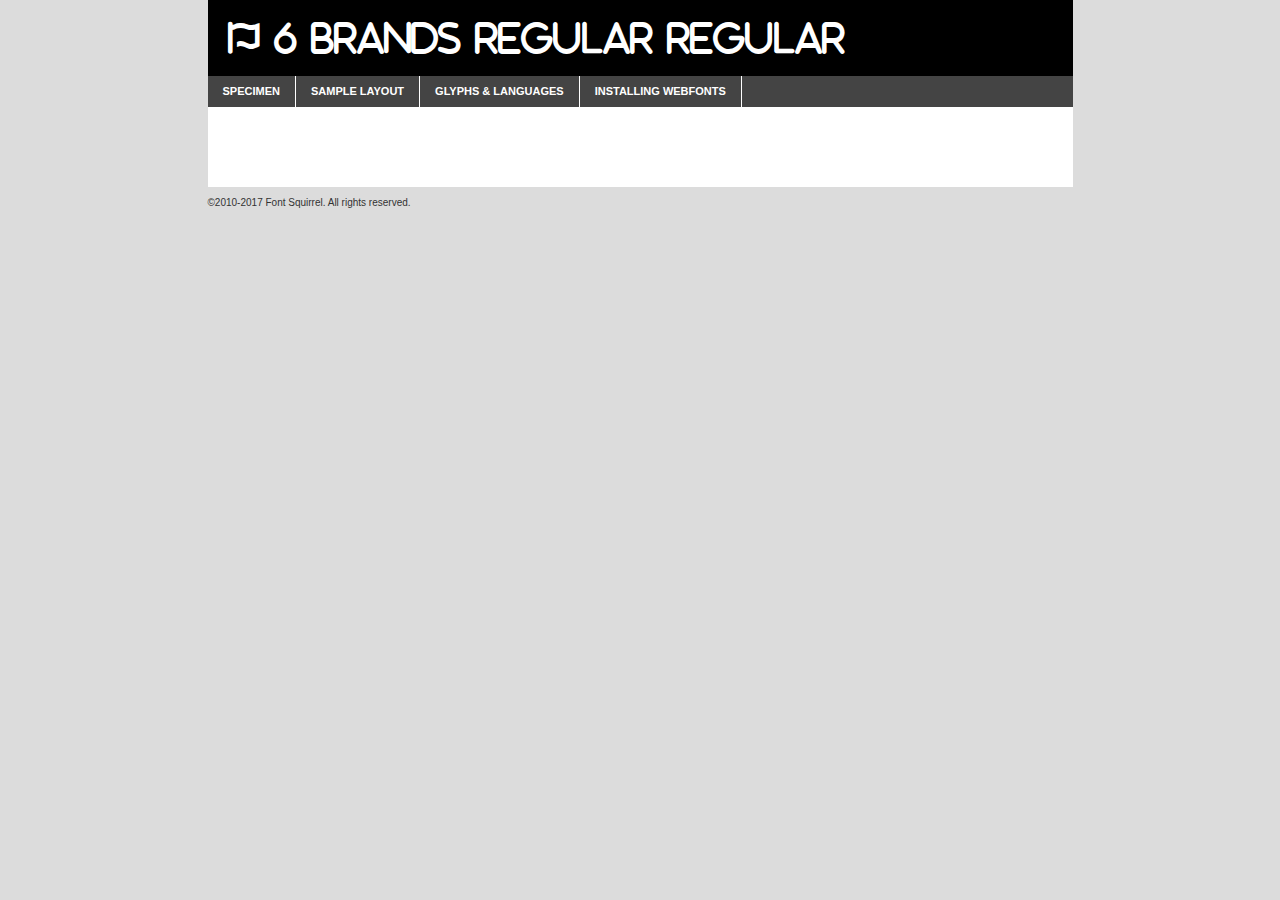
<file: awesome/font_awesome_6_brands-regular-400-demo.html>
<!DOCTYPE html PUBLIC "-//W3C//DTD XHTML 1.0 Transitional//EN"
        "http://www.w3.org/TR/xhtml1/DTD/xhtml1-transitional.dtd">

<html xmlns="http://www.w3.org/1999/xhtml" xml:lang="en" lang="en">
<head>
    <meta http-equiv="Content-Type" content="text/html; charset=utf-8"/>
    <script src="http://ajax.googleapis.com/ajax/libs/jquery/1.7.2/jquery.min.js" type="text/javascript" charset="utf-8"></script>
    <script type="text/javascript">
		(function($) {
			$.fn.easyTabs = function(option) {
				var param = jQuery.extend({ fadeSpeed: 'fast', defaultContent: 1, activeClass: 'active' }, option);
				$(this).each(function() {
					var thisId = '#' + this.id;
					if ( param.defaultContent == '' )
					{
						param.defaultContent = 1;
					}
					if ( typeof param.defaultContent == 'number' )
					{
						var defaultTab = $(thisId + ' .tabs li:eq(' + (param.defaultContent - 1) + ') a').attr('href').substr(1);
					}
					else
					{
						var defaultTab = param.defaultContent;
					}
					$(thisId + ' .tabs li a').each(function() {
						var tabToHide = $(this).attr('href').substr(1);
						$('#' + tabToHide).addClass('easytabs-tab-content');
					});
					hideAll();
					changeContent(defaultTab);

					function hideAll() {$(thisId + ' .easytabs-tab-content').hide();}

					function changeContent(tabId)
					{
						hideAll();
						$(thisId + ' .tabs li').removeClass(param.activeClass);
						$(thisId + ' .tabs li a[href=#' + tabId + ']').closest('li').addClass(param.activeClass);
						if ( param.fadeSpeed != 'none' )
						{
							$(thisId + ' #' + tabId).fadeIn(param.fadeSpeed);
						}
						else
						{
							$(thisId + ' #' + tabId).show();
						}
					}

					$(thisId + ' .tabs li').click(function() {
						var tabId = $(this).find('a').attr('href').substr(1);
						changeContent(tabId);
						return false;
					});
				});
			}
		})(jQuery);
    </script>
    <link rel="stylesheet" href="specimen_files/specimen_stylesheet.css" type="text/css" charset="utf-8"/>
    <link rel="stylesheet" href="stylesheet.css" type="text/css" charset="utf-8"/>

    <style type="text/css">
        		body {
			font-family: 'font_awesome_6_brandsregular';
        		}

            </style>

    <title>Font Awesome 6 Brands Regular Regular Specimen</title>


    <script type="text/javascript" charset="utf-8">
		$(document).ready(function() {
			$('#container').easyTabs({ defaultContent: 1 });
		});
    </script>
</head>

<body>
<div id="container">
    <div id="header">
		Font Awesome 6 Brands Regular Regular    </div>
    <ul class="tabs">
        <li><a href="#specimen">Specimen</a></li>
        <li><a href="#layout">Sample Layout</a></li>
		        <li><a href="#glyphs">Glyphs &amp; Languages</a></li>
        <li><a href="#installing">Installing Webfonts</a></li>

    </ul>

    <div id="main_content">


        <div id="specimen">

            <div class="section">
                <div class="grid12 firstcol">
                    <div class="huge">AaBb</div>
                </div>
            </div>

            <div class="section">
                <div class="glyph_range">A&#x200B;B&#x200b;C&#x200b;D&#x200b;E&#x200b;F&#x200b;G&#x200b;H&#x200b;I&#x200b;J&#x200b;K&#x200b;L&#x200b;M&#x200b;N&#x200b;O&#x200b;P&#x200b;Q&#x200b;R&#x200b;S&#x200b;T&#x200b;U&#x200b;V&#x200b;W&#x200b;X&#x200b;Y&#x200b;Z&#x200b;a&#x200b;b&#x200b;c&#x200b;d&#x200b;e&#x200b;f&#x200b;g&#x200b;h&#x200b;i&#x200b;j&#x200b;k&#x200b;l&#x200b;m&#x200b;n&#x200b;o&#x200b;p&#x200b;q&#x200b;r&#x200b;s&#x200b;t&#x200b;u&#x200b;v&#x200b;w&#x200b;x&#x200b;y&#x200b;z&#x200b;1&#x200b;2&#x200b;3&#x200b;4&#x200b;5&#x200b;6&#x200b;7&#x200b;8&#x200b;9&#x200b;0&#x200b;&amp;&#x200b;.&#x200b;,&#x200b;?&#x200b;!&#x200b;&#64;&#x200b;(&#x200b;)&#x200b;#&#x200b;$&#x200b;%&#x200b;*&#x200b;+&#x200b;-&#x200b;=&#x200b;:&#x200b;;</div>
            </div>
            <div class="section">
                <div class="grid12 firstcol">
                    <table class="sample_table">
                        <tr>
                            <td>10</td>
                            <td class="size10">abcdefghijklmnopqrstuvwxyzABCDEFGHIJKLMNOPQRSTUVWXYZ0123456789abcdefghijklmnopqrstuvwxyzABCDEFGHIJKLMNOPQRSTUVWXYZ0123456789abcdefghijklmnopqrstuvwxyzABCDEFGHIJKLMNOPQRSTUVWXYZ</td>
                        </tr>
                        <tr>
                            <td>11</td>
                            <td class="size11">abcdefghijklmnopqrstuvwxyzABCDEFGHIJKLMNOPQRSTUVWXYZ0123456789abcdefghijklmnopqrstuvwxyzABCDEFGHIJKLMNOPQRSTUVWXYZ0123456789abcdefghijklmnopqrstuvwxyzABCDEFGHIJKLMNOPQRSTUVWXYZ</td>
                        </tr>
                        <tr>
                            <td>12</td>
                            <td class="size12">abcdefghijklmnopqrstuvwxyzABCDEFGHIJKLMNOPQRSTUVWXYZ0123456789abcdefghijklmnopqrstuvwxyzABCDEFGHIJKLMNOPQRSTUVWXYZ0123456789abcdefghijklmnopqrstuvwxyzABCDEFGHIJKLMNOPQRSTUVWXYZ</td>
                        </tr>
                        <tr>
                            <td>13</td>
                            <td class="size13">abcdefghijklmnopqrstuvwxyzABCDEFGHIJKLMNOPQRSTUVWXYZ0123456789abcdefghijklmnopqrstuvwxyzABCDEFGHIJKLMNOPQRSTUVWXYZ0123456789abcdefghijklmnopqrstuvwxyzABCDEFGHIJKLMNOPQRSTUVWXYZ</td>
                        </tr>
                        <tr>
                            <td>14</td>
                            <td class="size14">abcdefghijklmnopqrstuvwxyzABCDEFGHIJKLMNOPQRSTUVWXYZ0123456789abcdefghijklmnopqrstuvwxyzABCDEFGHIJKLMNOPQRSTUVWXYZ0123456789abcdefghijklmnopqrstuvwxyzABCDEFGHIJKLMNOPQRSTUVWXYZ</td>
                        </tr>
                        <tr>
                            <td>16</td>
                            <td class="size16">abcdefghijklmnopqrstuvwxyzABCDEFGHIJKLMNOPQRSTUVWXYZ0123456789abcdefghijklmnopqrstuvwxyzABCDEFGHIJKLMNOPQRSTUVWXYZ</td>
                        </tr>
                        <tr>
                            <td>18</td>
                            <td class="size18">abcdefghijklmnopqrstuvwxyzABCDEFGHIJKLMNOPQRSTUVWXYZ0123456789abcdefghijklmnopqrstuvwxyzABCDEFGHIJKLMNOPQRSTUVWXYZ</td>
                        </tr>
                        <tr>
                            <td>20</td>
                            <td class="size20">abcdefghijklmnopqrstuvwxyzABCDEFGHIJKLMNOPQRSTUVWXYZ0123456789abcdefghijklmnopqrstuvwxyzABCDEFGHIJKLMNOPQRSTUVWXYZ</td>
                        </tr>
                        <tr>
                            <td>24</td>
                            <td class="size24">abcdefghijklmnopqrstuvwxyzABCDEFGHIJKLMNOPQRSTUVWXYZ0123456789abcdefghijklmnopqrstuvwxyzABCDEFGHIJKLMNOPQRSTUVWXYZ</td>
                        </tr>
                        <tr>
                            <td>30</td>
                            <td class="size30">abcdefghijklmnopqrstuvwxyzABCDEFGHIJKLMNOPQRSTUVWXYZ0123456789abcdefghijklmnopqrstuvwxyzABCDEFGHIJKLMNOPQRSTUVWXYZ</td>
                        </tr>
                        <tr>
                            <td>36</td>
                            <td class="size36">abcdefghijklmnopqrstuvwxyzABCDEFGHIJKLMNOPQRSTUVWXYZ0123456789abcdefghijklmnopqrstuvwxyzABCDEFGHIJKLMNOPQRSTUVWXYZ</td>
                        </tr>
                        <tr>
                            <td>48</td>
                            <td class="size48">abcdefghijklmnopqrstuvwxyzABCDEFGHIJKLMNOPQRSTUVWXYZ0123456789abcdefghijklmnopqrstuvwxyzABCDEFGHIJKLMNOPQRSTUVWXYZ</td>
                        </tr>
                        <tr>
                            <td>60</td>
                            <td class="size60">abcdefghijklmnopqrstuvwxyzABCDEFGHIJKLMNOPQRSTUVWXYZ0123456789abcdefghijklmnopqrstuvwxyzABCDEFGHIJKLMNOPQRSTUVWXYZ</td>
                        </tr>
                        <tr>
                            <td>72</td>
                            <td class="size72">abcdefghijklmnopqrstuvwxyzABCDEFGHIJKLMNOPQRSTUVWXYZ0123456789abcdefghijklmnopqrstuvwxyzABCDEFGHIJKLMNOPQRSTUVWXYZ</td>
                        </tr>
                        <tr>
                            <td>90</td>
                            <td class="size90">abcdefghijklmnopqrstuvwxyzABCDEFGHIJKLMNOPQRSTUVWXYZ0123456789abcdefghijklmnopqrstuvwxyzABCDEFGHIJKLMNOPQRSTUVWXYZ</td>
                        </tr>
                    </table>

                </div>

            </div>


            <div class="section" id="bodycomparison">


                <div id="xheight">
                    <div class="fontbody">&#x25FC;&#x25FC;&#x25FC;&#x25FC;&#x25FC;&#x25FC;&#x25FC;&#x25FC;&#x25FC;&#x25FC;&#x25FC;&#x25FC;&#x25FC;&#x25FC;&#x25FC;&#x25FC;&#x25FC;&#x25FC;&#x25FC;&#x25FC;&#x25FC;&#x25FC;&#x25FC;&#x25FC;&#x25FC;&#x25FC;&#x25FC;&#x25FC;&#x25FC;&#x25FC;&#x25FC;&#x25FC;&#x25FC;&#x25FC;&#x25FC;&#x25FC;&#x25FC;&#x25FC;&#x25FC;&#x25FC;&#x25FC;&#x25FC;&#x25FC;&#x25FC;&#x25FC;&#x25FC;&#x25FC;&#x25FC;&#x25FC;&#x25FC;&#x25FC;&#x25FC;&#x25FC;&#x25FC;&#x25FC;&#x25FC;&#x25FC;&#x25FC;&#x25FC;&#x25FC;&#x25FC;&#x25FC;&#x25FC;&#x25FC;&#x25FC;&#x25FC;&#x25FC;&#x25FC;&#x25FC;&#x25FC;&#x25FC;&#x25FC;&#x25FC;&#x25FC;&#x25FC;&#x25FC;&#x25FC;&#x25FC;&#x25FC;&#x25FC;&#x25FC;&#x25FC;&#x25FC;&#x25FC;&#x25FC;&#x25FC;&#x25FC;&#x25FC;&#x25FC;&#x25FC;&#x25FC;&#x25FC;&#x25FC;&#x25FC;&#x25FC;&#x25FC;&#x25FC;&#x25FC;&#x25FC;body</div>
                    <div class="arialbody">body</div>
                    <div class="verdanabody">body</div>
                    <div class="georgiabody">body</div>
                </div>
                <div class="fontbody" style="z-index:1">
                    body<span>Font Awesome 6 Brands Regular Regular</span>
                </div>
                <div class="arialbody" style="z-index:1">
                    body<span>Arial</span>
                </div>
                <div class="verdanabody" style="z-index:1">
                    body<span>Verdana</span>
                </div>
                <div class="georgiabody" style="z-index:1">
                    body<span>Georgia</span>
                </div>


            </div>


            <div class="section psample psample_row1" id="">

                <div class="grid2 firstcol">
                    <p class="size10"><span>10.</span>Aenean lacinia bibendum nulla sed consectetur. Fusce dapibus, tellus ac cursus commodo, tortor mauris condimentum nibh, ut fermentum massa justo sit amet risus. Nullam id dolor id nibh ultricies vehicula ut id elit. Cum sociis natoque penatibus et magnis dis parturient montes, nascetur ridiculus mus. Nulla vitae elit libero, a pharetra augue.</p>

                </div>
                <div class="grid3">
                    <p class="size11"><span>11.</span>Aenean lacinia bibendum nulla sed consectetur. Fusce dapibus, tellus ac cursus commodo, tortor mauris condimentum nibh, ut fermentum massa justo sit amet risus. Nullam id dolor id nibh ultricies vehicula ut id elit. Cum sociis natoque penatibus et magnis dis parturient montes, nascetur ridiculus mus. Nulla vitae elit libero, a pharetra augue.</p>

                </div>
                <div class="grid3">
                    <p class="size12"><span>12.</span>Aenean lacinia bibendum nulla sed consectetur. Fusce dapibus, tellus ac cursus commodo, tortor mauris condimentum nibh, ut fermentum massa justo sit amet risus. Nullam id dolor id nibh ultricies vehicula ut id elit. Cum sociis natoque penatibus et magnis dis parturient montes, nascetur ridiculus mus. Nulla vitae elit libero, a pharetra augue.</p>

                </div>
                <div class="grid4">
                    <p class="size13"><span>13.</span>Aenean lacinia bibendum nulla sed consectetur. Fusce dapibus, tellus ac cursus commodo, tortor mauris condimentum nibh, ut fermentum massa justo sit amet risus. Nullam id dolor id nibh ultricies vehicula ut id elit. Cum sociis natoque penatibus et magnis dis parturient montes, nascetur ridiculus mus. Nulla vitae elit libero, a pharetra augue.</p>

                </div>
                <div class="white_blend"></div>

            </div>
            <div class="section psample psample_row2" id="">
                <div class="grid3 firstcol">
                    <p class="size14"><span>14.</span>Aenean lacinia bibendum nulla sed consectetur. Fusce dapibus, tellus ac cursus commodo, tortor mauris condimentum nibh, ut fermentum massa justo sit amet risus. Nullam id dolor id nibh ultricies vehicula ut id elit. Cum sociis natoque penatibus et magnis dis parturient montes, nascetur ridiculus mus. Nulla vitae elit libero, a pharetra augue.</p>

                </div>
                <div class="grid4">
                    <p class="size16"><span>16.</span>Aenean lacinia bibendum nulla sed consectetur. Fusce dapibus, tellus ac cursus commodo, tortor mauris condimentum nibh, ut fermentum massa justo sit amet risus. Nullam id dolor id nibh ultricies vehicula ut id elit. Cum sociis natoque penatibus et magnis dis parturient montes, nascetur ridiculus mus. Nulla vitae elit libero, a pharetra augue.</p>

                </div>
                <div class="grid5">
                    <p class="size18"><span>18.</span>Aenean lacinia bibendum nulla sed consectetur. Fusce dapibus, tellus ac cursus commodo, tortor mauris condimentum nibh, ut fermentum massa justo sit amet risus. Nullam id dolor id nibh ultricies vehicula ut id elit. Cum sociis natoque penatibus et magnis dis parturient montes, nascetur ridiculus mus. Nulla vitae elit libero, a pharetra augue.</p>

                </div>

                <div class="white_blend"></div>

            </div>

            <div class="section psample psample_row3" id="">
                <div class="grid5 firstcol">
                    <p class="size20"><span>20.</span>Aenean lacinia bibendum nulla sed consectetur. Fusce dapibus, tellus ac cursus commodo, tortor mauris condimentum nibh, ut fermentum massa justo sit amet risus. Nullam id dolor id nibh ultricies vehicula ut id elit. Cum sociis natoque penatibus et magnis dis parturient montes, nascetur ridiculus mus. Nulla vitae elit libero, a pharetra augue.</p>
                </div>
                <div class="grid7">
                    <p class="size24"><span>24.</span>Aenean lacinia bibendum nulla sed consectetur. Fusce dapibus, tellus ac cursus commodo, tortor mauris condimentum nibh, ut fermentum massa justo sit amet risus. Nullam id dolor id nibh ultricies vehicula ut id elit. Cum sociis natoque penatibus et magnis dis parturient montes, nascetur ridiculus mus. Nulla vitae elit libero, a pharetra augue.</p>
                </div>

                <div class="white_blend"></div>

            </div>

            <div class="section psample psample_row4" id="">
                <div class="grid12 firstcol">
                    <p class="size30"><span>30.</span>Aenean lacinia bibendum nulla sed consectetur. Fusce dapibus, tellus ac cursus commodo, tortor mauris condimentum nibh, ut fermentum massa justo sit amet risus. Nullam id dolor id nibh ultricies vehicula ut id elit. Cum sociis natoque penatibus et magnis dis parturient montes, nascetur ridiculus mus. Nulla vitae elit libero, a pharetra augue.</p>
                </div>
                <div class="white_blend"></div>

            </div>


            <div class="section psample psample_row1 fullreverse">
                <div class="grid2 firstcol">
                    <p class="size10"><span>10.</span>Aenean lacinia bibendum nulla sed consectetur. Fusce dapibus, tellus ac cursus commodo, tortor mauris condimentum nibh, ut fermentum massa justo sit amet risus. Nullam id dolor id nibh ultricies vehicula ut id elit. Cum sociis natoque penatibus et magnis dis parturient montes, nascetur ridiculus mus. Nulla vitae elit libero, a pharetra augue.</p>

                </div>
                <div class="grid3">
                    <p class="size11"><span>11.</span>Aenean lacinia bibendum nulla sed consectetur. Fusce dapibus, tellus ac cursus commodo, tortor mauris condimentum nibh, ut fermentum massa justo sit amet risus. Nullam id dolor id nibh ultricies vehicula ut id elit. Cum sociis natoque penatibus et magnis dis parturient montes, nascetur ridiculus mus. Nulla vitae elit libero, a pharetra augue.</p>

                </div>
                <div class="grid3">
                    <p class="size12"><span>12.</span>Aenean lacinia bibendum nulla sed consectetur. Fusce dapibus, tellus ac cursus commodo, tortor mauris condimentum nibh, ut fermentum massa justo sit amet risus. Nullam id dolor id nibh ultricies vehicula ut id elit. Cum sociis natoque penatibus et magnis dis parturient montes, nascetur ridiculus mus. Nulla vitae elit libero, a pharetra augue.</p>

                </div>
                <div class="grid4">
                    <p class="size13"><span>13.</span>Aenean lacinia bibendum nulla sed consectetur. Fusce dapibus, tellus ac cursus commodo, tortor mauris condimentum nibh, ut fermentum massa justo sit amet risus. Nullam id dolor id nibh ultricies vehicula ut id elit. Cum sociis natoque penatibus et magnis dis parturient montes, nascetur ridiculus mus. Nulla vitae elit libero, a pharetra augue.</p>

                </div>
                <div class="black_blend"></div>

            </div>

            <div class="section psample psample_row2 fullreverse">
                <div class="grid3 firstcol">
                    <p class="size14"><span>14.</span>Aenean lacinia bibendum nulla sed consectetur. Fusce dapibus, tellus ac cursus commodo, tortor mauris condimentum nibh, ut fermentum massa justo sit amet risus. Nullam id dolor id nibh ultricies vehicula ut id elit. Cum sociis natoque penatibus et magnis dis parturient montes, nascetur ridiculus mus. Nulla vitae elit libero, a pharetra augue.</p>

                </div>
                <div class="grid4">
                    <p class="size16"><span>16.</span>Aenean lacinia bibendum nulla sed consectetur. Fusce dapibus, tellus ac cursus commodo, tortor mauris condimentum nibh, ut fermentum massa justo sit amet risus. Nullam id dolor id nibh ultricies vehicula ut id elit. Cum sociis natoque penatibus et magnis dis parturient montes, nascetur ridiculus mus. Nulla vitae elit libero, a pharetra augue.</p>

                </div>
                <div class="grid5">
                    <p class="size18"><span>18.</span>Aenean lacinia bibendum nulla sed consectetur. Fusce dapibus, tellus ac cursus commodo, tortor mauris condimentum nibh, ut fermentum massa justo sit amet risus. Nullam id dolor id nibh ultricies vehicula ut id elit. Cum sociis natoque penatibus et magnis dis parturient montes, nascetur ridiculus mus. Nulla vitae elit libero, a pharetra augue.</p>

                </div>
                <div class="black_blend"></div>

            </div>

            <div class="section psample fullreverse psample_row3" id="">
                <div class="grid5 firstcol">
                    <p class="size20"><span>20.</span>Aenean lacinia bibendum nulla sed consectetur. Fusce dapibus, tellus ac cursus commodo, tortor mauris condimentum nibh, ut fermentum massa justo sit amet risus. Nullam id dolor id nibh ultricies vehicula ut id elit. Cum sociis natoque penatibus et magnis dis parturient montes, nascetur ridiculus mus. Nulla vitae elit libero, a pharetra augue.</p>
                </div>
                <div class="grid7">
                    <p class="size24"><span>24.</span>Aenean lacinia bibendum nulla sed consectetur. Fusce dapibus, tellus ac cursus commodo, tortor mauris condimentum nibh, ut fermentum massa justo sit amet risus. Nullam id dolor id nibh ultricies vehicula ut id elit. Cum sociis natoque penatibus et magnis dis parturient montes, nascetur ridiculus mus. Nulla vitae elit libero, a pharetra augue.</p>
                </div>

                <div class="black_blend"></div>

            </div>

            <div class="section psample fullreverse psample_row4" id="" style="border-bottom: 20px #000 solid;">
                <div class="grid12 firstcol">
                    <p class="size30"><span>30.</span>Aenean lacinia bibendum nulla sed consectetur. Fusce dapibus, tellus ac cursus commodo, tortor mauris condimentum nibh, ut fermentum massa justo sit amet risus. Nullam id dolor id nibh ultricies vehicula ut id elit. Cum sociis natoque penatibus et magnis dis parturient montes, nascetur ridiculus mus. Nulla vitae elit libero, a pharetra augue.</p>
                </div>
                <div class="black_blend"></div>

            </div>


        </div>

        <div id="layout">

            <div class="section">

                <div class="grid12 firstcol">
                    <h1>Lorem Ipsum Dolor</h1>
                    <h2>Etiam porta sem malesuada magna mollis euismod</h2>

                    <p class="byline">By <a href="#link">Aenean Lacinia</a></p>
                </div>
            </div>
            <div class="section">
                <div class="grid8 firstcol">
                    <p class="large">Donec sed odio dui. Morbi leo risus, porta ac consectetur ac, vestibulum at eros. Fusce dapibus, tellus ac cursus commodo, tortor mauris condimentum nibh, ut fermentum massa justo sit amet risus. </p>


                    <h3>Pellentesque ornare sem</h3>

                    <p>Maecenas sed diam eget risus varius blandit sit amet non magna. Maecenas faucibus mollis interdum. Donec ullamcorper nulla non metus auctor fringilla. Nullam id dolor id nibh ultricies vehicula ut id elit. Nullam id dolor id nibh ultricies vehicula ut id elit. </p>

                    <p>Aenean eu leo quam. Pellentesque ornare sem lacinia quam venenatis vestibulum. Lorem ipsum dolor sit amet, consectetur adipiscing elit. Cum sociis natoque penatibus et magnis dis parturient montes, nascetur ridiculus mus. </p>

                    <p>Nulla vitae elit libero, a pharetra augue. Praesent commodo cursus magna, vel scelerisque nisl consectetur et. Aenean lacinia bibendum nulla sed consectetur. </p>

                    <p>Nullam quis risus eget urna mollis ornare vel eu leo. Nullam quis risus eget urna mollis ornare vel eu leo. Maecenas sed diam eget risus varius blandit sit amet non magna. Donec ullamcorper nulla non metus auctor fringilla. </p>

                    <h3>Cras mattis consectetur</h3>

                    <p>Aenean eu leo quam. Pellentesque ornare sem lacinia quam venenatis vestibulum. Aenean lacinia bibendum nulla sed consectetur. Integer posuere erat a ante venenatis dapibus posuere velit aliquet. Cras mattis consectetur purus sit amet fermentum. </p>

                    <p>Nullam id dolor id nibh ultricies vehicula ut id elit. Nullam quis risus eget urna mollis ornare vel eu leo. Cras mattis consectetur purus sit amet fermentum.</p>
                </div>

                <div class="grid4 sidebar">

                    <div class="box reverse">
                        <p class="last">Nullam quis risus eget urna mollis ornare vel eu leo. Donec ullamcorper nulla non metus auctor fringilla. Cras mattis consectetur purus sit amet fermentum. Sed posuere consectetur est at lobortis. Lorem ipsum dolor sit amet, consectetur adipiscing elit. </p>
                    </div>

                    <p class="caption">Maecenas sed diam eget risus varius.</p>

                    <p>Vestibulum id ligula porta felis euismod semper. Integer posuere erat a ante venenatis dapibus posuere velit aliquet. Vestibulum id ligula porta felis euismod semper. Sed posuere consectetur est at lobortis. Maecenas sed diam eget risus varius blandit sit amet non magna. Fusce dapibus, tellus ac cursus commodo, tortor mauris condimentum nibh, ut fermentum massa justo sit amet risus. </p>


                    <p>Duis mollis, est non commodo luctus, nisi erat porttitor ligula, eget lacinia odio sem nec elit. Aenean lacinia bibendum nulla sed consectetur. Vivamus sagittis lacus vel augue laoreet rutrum faucibus dolor auctor. Aenean lacinia bibendum nulla sed consectetur. Nullam quis risus eget urna mollis ornare vel eu leo. </p>

                    <p>Praesent commodo cursus magna, vel scelerisque nisl consectetur et. Donec ullamcorper nulla non metus auctor fringilla. Maecenas faucibus mollis interdum. Fusce dapibus, tellus ac cursus commodo, tortor mauris condimentum nibh, ut fermentum massa justo sit amet risus. </p>

                </div>
            </div>

        </div>


		

        <div id="glyphs">
            <div class="section">
                <div class="grid12 firstcol">

                    <h1>Language Support</h1>
                    <p>The subset of Font Awesome 6 Brands Regular Regular in this kit supports the following languages:<br/>

						Demo                    </p>
                    <h1>Glyph Chart</h1>
                    <p>The subset of Font Awesome 6 Brands Regular Regular in this kit includes all the glyphs listed below. Unicode entities are included above each glyph to help you insert individual characters into your layout.</p>
                    <div id="glyph_chart">

																				                                <div><p>&amp;#32;</p>&#32;</div>
																				                                <div><p>&amp;#61738;</p>&#61738;</div>
																				                                <div><p>&amp;#8364;</p>&#8364;</div>
																				                                <div><p>&amp;#62098;</p>&#62098;</div>
																				                                <div><p>&amp;#128178;</p>&#128178;</div>
																				                                <div><p>&amp;#62785;</p>&#62785;</div>
																				                                <div><p>&amp;#8364;</p>&#8364;</div>
																				                                <div><p>&amp;#8364;</p>&#8364;</div>
																				                                <div><p>&amp;#8364;</p>&#8364;</div>
																				                                <div><p>&amp;#8364;</p>&#8364;</div>
																				                                <div><p>&amp;#61545;</p>&#61545;</div>
																				                                <div><p>&amp;#61543;</p>&#61543;</div>
																				                                <div><p>&amp;#8364;</p>&#8364;</div>
																				                                <div><p>&amp;#45;</p>&#45;</div>
																				                                <div><p>&amp;#8364;</p>&#8364;</div>
																				                                <div><p>&amp;#8364;</p>&#8364;</div>
																				                                <div><p>&amp;#48;</p>&#48;</div>
																				                                <div><p>&amp;#49;</p>&#49;</div>
																				                                <div><p>&amp;#50;</p>&#50;</div>
																				                                <div><p>&amp;#51;</p>&#51;</div>
																				                                <div><p>&amp;#52;</p>&#52;</div>
																				                                <div><p>&amp;#53;</p>&#53;</div>
																				                                <div><p>&amp;#54;</p>&#54;</div>
																				                                <div><p>&amp;#55;</p>&#55;</div>
																				                                <div><p>&amp;#56;</p>&#56;</div>
																				                                <div><p>&amp;#57;</p>&#57;</div>
																				                                <div><p>&amp;#8364;</p>&#8364;</div>
																				                                <div><p>&amp;#8364;</p>&#8364;</div>
																				                                <div><p>&amp;#62774;</p>&#62774;</div>
																				                                <div><p>&amp;#62764;</p>&#62764;</div>
																				                                <div><p>&amp;#62769;</p>&#62769;</div>
																				                                <div><p>&amp;#61736;</p>&#61736;</div>
																				                                <div><p>&amp;#61946;</p>&#61946;</div>
																				                                <div><p>&amp;#97;</p>&#97;</div>
																				                                <div><p>&amp;#98;</p>&#98;</div>
																				                                <div><p>&amp;#99;</p>&#99;</div>
																				                                <div><p>&amp;#100;</p>&#100;</div>
																				                                <div><p>&amp;#101;</p>&#101;</div>
																				                                <div><p>&amp;#102;</p>&#102;</div>
																				                                <div><p>&amp;#103;</p>&#103;</div>
																				                                <div><p>&amp;#104;</p>&#104;</div>
																				                                <div><p>&amp;#105;</p>&#105;</div>
																				                                <div><p>&amp;#106;</p>&#106;</div>
																				                                <div><p>&amp;#107;</p>&#107;</div>
																				                                <div><p>&amp;#108;</p>&#108;</div>
																				                                <div><p>&amp;#109;</p>&#109;</div>
																				                                <div><p>&amp;#110;</p>&#110;</div>
																				                                <div><p>&amp;#111;</p>&#111;</div>
																				                                <div><p>&amp;#112;</p>&#112;</div>
																				                                <div><p>&amp;#113;</p>&#113;</div>
																				                                <div><p>&amp;#114;</p>&#114;</div>
																				                                <div><p>&amp;#115;</p>&#115;</div>
																				                                <div><p>&amp;#116;</p>&#116;</div>
																				                                <div><p>&amp;#117;</p>&#117;</div>
																				                                <div><p>&amp;#118;</p>&#118;</div>
																				                                <div><p>&amp;#119;</p>&#119;</div>
																				                                <div><p>&amp;#120;</p>&#120;</div>
																				                                <div><p>&amp;#121;</p>&#121;</div>
																				                                <div><p>&amp;#122;</p>&#122;</div>
																				                                <div><p>&amp;#8364;</p>&#8364;</div>
																				                                <div><p>&amp;#8364;</p>&#8364;</div>
																				                                <div><p>&amp;#8364;</p>&#8364;</div>
																				                                <div><p>&amp;#8364;</p>&#8364;</div>
																				                                <div><p>&amp;#8364;</p>&#8364;</div>
																				                                <div><p>&amp;#8364;</p>&#8364;</div>
																				                                <div><p>&amp;#97;</p>&#97;</div>
																				                                <div><p>&amp;#98;</p>&#98;</div>
																				                                <div><p>&amp;#99;</p>&#99;</div>
																				                                <div><p>&amp;#100;</p>&#100;</div>
																				                                <div><p>&amp;#101;</p>&#101;</div>
																				                                <div><p>&amp;#102;</p>&#102;</div>
																				                                <div><p>&amp;#103;</p>&#103;</div>
																				                                <div><p>&amp;#104;</p>&#104;</div>
																				                                <div><p>&amp;#105;</p>&#105;</div>
																				                                <div><p>&amp;#106;</p>&#106;</div>
																				                                <div><p>&amp;#107;</p>&#107;</div>
																				                                <div><p>&amp;#108;</p>&#108;</div>
																				                                <div><p>&amp;#109;</p>&#109;</div>
																				                                <div><p>&amp;#110;</p>&#110;</div>
																				                                <div><p>&amp;#111;</p>&#111;</div>
																				                                <div><p>&amp;#112;</p>&#112;</div>
																				                                <div><p>&amp;#113;</p>&#113;</div>
																				                                <div><p>&amp;#114;</p>&#114;</div>
																				                                <div><p>&amp;#115;</p>&#115;</div>
																				                                <div><p>&amp;#116;</p>&#116;</div>
																				                                <div><p>&amp;#117;</p>&#117;</div>
																				                                <div><p>&amp;#118;</p>&#118;</div>
																				                                <div><p>&amp;#119;</p>&#119;</div>
																				                                <div><p>&amp;#120;</p>&#120;</div>
																				                                <div><p>&amp;#121;</p>&#121;</div>
																				                                <div><p>&amp;#122;</p>&#122;</div>
																				                                <div><p>&amp;#8364;</p>&#8364;</div>
																				                                <div><p>&amp;#8364;</p>&#8364;</div>
																				                                <div><p>&amp;#8364;</p>&#8364;</div>
																				                                <div><p>&amp;#8364;</p>&#8364;</div>
																				                                <div><p>&amp;#8364;</p>&#8364;</div>
																				                                <div><p>&amp;#8364;</p>&#8364;</div>
																				                                <div><p>&amp;#8364;</p>&#8364;</div>
																				                                <div><p>&amp;#8364;</p>&#8364;</div>
																				                                <div><p>&amp;#8364;</p>&#8364;</div>
																				                                <div><p>&amp;#8364;</p>&#8364;</div>
																				                                <div><p>&amp;#8364;</p>&#8364;</div>
																				                                <div><p>&amp;#8364;</p>&#8364;</div>
																				                                <div><p>&amp;#8364;</p>&#8364;</div>
																				                                <div><p>&amp;#8364;</p>&#8364;</div>
																				                                <div><p>&amp;#8364;</p>&#8364;</div>
																				                                <div><p>&amp;#8364;</p>&#8364;</div>
																				                                <div><p>&amp;#8364;</p>&#8364;</div>
																				                                <div><p>&amp;#8364;</p>&#8364;</div>
																				                                <div><p>&amp;#8364;</p>&#8364;</div>
																				                                <div><p>&amp;#8364;</p>&#8364;</div>
																				                                <div><p>&amp;#8364;</p>&#8364;</div>
																				                                <div><p>&amp;#8364;</p>&#8364;</div>
																				                                <div><p>&amp;#8364;</p>&#8364;</div>
																				                                <div><p>&amp;#8364;</p>&#8364;</div>
																				                                <div><p>&amp;#8364;</p>&#8364;</div>
																				                                <div><p>&amp;#8364;</p>&#8364;</div>
																				                                <div><p>&amp;#8364;</p>&#8364;</div>
																				                                <div><p>&amp;#8364;</p>&#8364;</div>
																				                                <div><p>&amp;#8364;</p>&#8364;</div>
																				                                <div><p>&amp;#8364;</p>&#8364;</div>
																				                                <div><p>&amp;#8364;</p>&#8364;</div>
																				                                <div><p>&amp;#8364;</p>&#8364;</div>
																				                                <div><p>&amp;#8364;</p>&#8364;</div>
																				                                <div><p>&amp;#8364;</p>&#8364;</div>
																				                                <div><p>&amp;#8364;</p>&#8364;</div>
																				                                <div><p>&amp;#8364;</p>&#8364;</div>
																				                                <div><p>&amp;#8364;</p>&#8364;</div>
																				                                <div><p>&amp;#8364;</p>&#8364;</div>
																				                                <div><p>&amp;#8364;</p>&#8364;</div>
																				                                <div><p>&amp;#8364;</p>&#8364;</div>
																				                                <div><p>&amp;#8364;</p>&#8364;</div>
																				                                <div><p>&amp;#8364;</p>&#8364;</div>
																				                                <div><p>&amp;#8364;</p>&#8364;</div>
																				                                <div><p>&amp;#8364;</p>&#8364;</div>
																				                                <div><p>&amp;#8364;</p>&#8364;</div>
																				                                <div><p>&amp;#8364;</p>&#8364;</div>
																				                                <div><p>&amp;#8364;</p>&#8364;</div>
																				                                <div><p>&amp;#8364;</p>&#8364;</div>
																				                                <div><p>&amp;#8364;</p>&#8364;</div>
																				                                <div><p>&amp;#8364;</p>&#8364;</div>
																				                                <div><p>&amp;#8364;</p>&#8364;</div>
																				                                <div><p>&amp;#8364;</p>&#8364;</div>
																				                                <div><p>&amp;#8364;</p>&#8364;</div>
																				                                <div><p>&amp;#8364;</p>&#8364;</div>
																				                                <div><p>&amp;#8364;</p>&#8364;</div>
																				                                <div><p>&amp;#8364;</p>&#8364;</div>
																				                                <div><p>&amp;#8364;</p>&#8364;</div>
																				                                <div><p>&amp;#8364;</p>&#8364;</div>
																				                                <div><p>&amp;#8364;</p>&#8364;</div>
																				                                <div><p>&amp;#8364;</p>&#8364;</div>
																				                                <div><p>&amp;#8364;</p>&#8364;</div>
																				                                <div><p>&amp;#8364;</p>&#8364;</div>
																				                                <div><p>&amp;#8364;</p>&#8364;</div>
																				                                <div><p>&amp;#8364;</p>&#8364;</div>
																				                                <div><p>&amp;#8364;</p>&#8364;</div>
																				                                <div><p>&amp;#8364;</p>&#8364;</div>
																				                                <div><p>&amp;#8364;</p>&#8364;</div>
																				                                <div><p>&amp;#8364;</p>&#8364;</div>
																				                                <div><p>&amp;#8364;</p>&#8364;</div>
																				                                <div><p>&amp;#8364;</p>&#8364;</div>
																				                                <div><p>&amp;#8364;</p>&#8364;</div>
																				                                <div><p>&amp;#8364;</p>&#8364;</div>
																				                                <div><p>&amp;#8364;</p>&#8364;</div>
																				                                <div><p>&amp;#8364;</p>&#8364;</div>
																				                                <div><p>&amp;#8364;</p>&#8364;</div>
																				                                <div><p>&amp;#8364;</p>&#8364;</div>
																				                                <div><p>&amp;#8364;</p>&#8364;</div>
																				                                <div><p>&amp;#8364;</p>&#8364;</div>
																				                                <div><p>&amp;#8364;</p>&#8364;</div>
																				                                <div><p>&amp;#8364;</p>&#8364;</div>
																				                                <div><p>&amp;#8364;</p>&#8364;</div>
																				                                <div><p>&amp;#8364;</p>&#8364;</div>
																				                                <div><p>&amp;#8364;</p>&#8364;</div>
																				                                <div><p>&amp;#8364;</p>&#8364;</div>
																				                                <div><p>&amp;#8364;</p>&#8364;</div>
																				                                <div><p>&amp;#8364;</p>&#8364;</div>
																				                                <div><p>&amp;#8364;</p>&#8364;</div>
																				                                <div><p>&amp;#8364;</p>&#8364;</div>
																				                                <div><p>&amp;#8364;</p>&#8364;</div>
																				                                <div><p>&amp;#8364;</p>&#8364;</div>
																				                                <div><p>&amp;#8364;</p>&#8364;</div>
																				                                <div><p>&amp;#8364;</p>&#8364;</div>
																				                                <div><p>&amp;#8364;</p>&#8364;</div>
																				                                <div><p>&amp;#8364;</p>&#8364;</div>
																				                                <div><p>&amp;#8364;</p>&#8364;</div>
																				                                <div><p>&amp;#8364;</p>&#8364;</div>
																				                                <div><p>&amp;#8364;</p>&#8364;</div>
																				                                <div><p>&amp;#8364;</p>&#8364;</div>
																				                                <div><p>&amp;#8364;</p>&#8364;</div>
																				                                <div><p>&amp;#8364;</p>&#8364;</div>
																				                                <div><p>&amp;#8364;</p>&#8364;</div>
																				                                <div><p>&amp;#8364;</p>&#8364;</div>
																				                                <div><p>&amp;#8364;</p>&#8364;</div>
																				                                <div><p>&amp;#8364;</p>&#8364;</div>
																				                                <div><p>&amp;#8364;</p>&#8364;</div>
																				                                <div><p>&amp;#8364;</p>&#8364;</div>
																				                                <div><p>&amp;#8364;</p>&#8364;</div>
																				                                <div><p>&amp;#8364;</p>&#8364;</div>
																				                                <div><p>&amp;#8364;</p>&#8364;</div>
																				                                <div><p>&amp;#8364;</p>&#8364;</div>
																				                                <div><p>&amp;#8364;</p>&#8364;</div>
																				                                <div><p>&amp;#8364;</p>&#8364;</div>
																				                                <div><p>&amp;#8364;</p>&#8364;</div>
																				                                <div><p>&amp;#8364;</p>&#8364;</div>
																				                                <div><p>&amp;#8364;</p>&#8364;</div>
																				                                <div><p>&amp;#8364;</p>&#8364;</div>
																				                                <div><p>&amp;#8364;</p>&#8364;</div>
																				                                <div><p>&amp;#8364;</p>&#8364;</div>
																				                                <div><p>&amp;#8364;</p>&#8364;</div>
																				                                <div><p>&amp;#8364;</p>&#8364;</div>
																				                                <div><p>&amp;#8364;</p>&#8364;</div>
																				                                <div><p>&amp;#8364;</p>&#8364;</div>
																				                                <div><p>&amp;#8364;</p>&#8364;</div>
																				                                <div><p>&amp;#8364;</p>&#8364;</div>
																				                                <div><p>&amp;#8364;</p>&#8364;</div>
																				                                <div><p>&amp;#8364;</p>&#8364;</div>
																				                                <div><p>&amp;#8364;</p>&#8364;</div>
																				                                <div><p>&amp;#8364;</p>&#8364;</div>
																				                                <div><p>&amp;#8364;</p>&#8364;</div>
																				                                <div><p>&amp;#8364;</p>&#8364;</div>
																				                                <div><p>&amp;#8364;</p>&#8364;</div>
																				                                <div><p>&amp;#8364;</p>&#8364;</div>
																				                                <div><p>&amp;#8364;</p>&#8364;</div>
																				                                <div><p>&amp;#8364;</p>&#8364;</div>
																				                                <div><p>&amp;#8364;</p>&#8364;</div>
																				                                <div><p>&amp;#8364;</p>&#8364;</div>
																				                                <div><p>&amp;#8364;</p>&#8364;</div>
																				                                <div><p>&amp;#8364;</p>&#8364;</div>
																				                                <div><p>&amp;#8364;</p>&#8364;</div>
																				                                <div><p>&amp;#8364;</p>&#8364;</div>
																				                                <div><p>&amp;#8364;</p>&#8364;</div>
																				                                <div><p>&amp;#8364;</p>&#8364;</div>
																				                                <div><p>&amp;#8364;</p>&#8364;</div>
																				                                <div><p>&amp;#8364;</p>&#8364;</div>
																				                                <div><p>&amp;#8364;</p>&#8364;</div>
																				                                <div><p>&amp;#8364;</p>&#8364;</div>
																				                                <div><p>&amp;#8364;</p>&#8364;</div>
																				                                <div><p>&amp;#8364;</p>&#8364;</div>
																				                                <div><p>&amp;#8364;</p>&#8364;</div>
																				                                <div><p>&amp;#8364;</p>&#8364;</div>
																				                                <div><p>&amp;#8364;</p>&#8364;</div>
																				                                <div><p>&amp;#8364;</p>&#8364;</div>
																				                                <div><p>&amp;#8364;</p>&#8364;</div>
																				                                <div><p>&amp;#8364;</p>&#8364;</div>
																				                                <div><p>&amp;#8364;</p>&#8364;</div>
																				                                <div><p>&amp;#8364;</p>&#8364;</div>
																				                                <div><p>&amp;#8364;</p>&#8364;</div>
																				                                <div><p>&amp;#8364;</p>&#8364;</div>
																				                                <div><p>&amp;#8364;</p>&#8364;</div>
																				                                <div><p>&amp;#8364;</p>&#8364;</div>
																				                                <div><p>&amp;#8364;</p>&#8364;</div>
																				                                <div><p>&amp;#8364;</p>&#8364;</div>
																				                                <div><p>&amp;#8364;</p>&#8364;</div>
																				                                <div><p>&amp;#8364;</p>&#8364;</div>
																				                                <div><p>&amp;#8364;</p>&#8364;</div>
																				                                <div><p>&amp;#8364;</p>&#8364;</div>
																				                                <div><p>&amp;#8364;</p>&#8364;</div>
																				                                <div><p>&amp;#8364;</p>&#8364;</div>
																				                                <div><p>&amp;#8364;</p>&#8364;</div>
																				                                <div><p>&amp;#8364;</p>&#8364;</div>
																				                                <div><p>&amp;#8364;</p>&#8364;</div>
																				                                <div><p>&amp;#8364;</p>&#8364;</div>
																				                                <div><p>&amp;#8364;</p>&#8364;</div>
																				                                <div><p>&amp;#8364;</p>&#8364;</div>
																				                                <div><p>&amp;#8364;</p>&#8364;</div>
																				                                <div><p>&amp;#8364;</p>&#8364;</div>
																				                                <div><p>&amp;#8364;</p>&#8364;</div>
																				                                <div><p>&amp;#8364;</p>&#8364;</div>
																				                                <div><p>&amp;#8364;</p>&#8364;</div>
																				                                <div><p>&amp;#8364;</p>&#8364;</div>
																				                                <div><p>&amp;#8364;</p>&#8364;</div>
																				                                <div><p>&amp;#8364;</p>&#8364;</div>
																				                                <div><p>&amp;#8364;</p>&#8364;</div>
																				                                <div><p>&amp;#8364;</p>&#8364;</div>
																				                                <div><p>&amp;#8364;</p>&#8364;</div>
																				                                <div><p>&amp;#8364;</p>&#8364;</div>
																				                                <div><p>&amp;#8364;</p>&#8364;</div>
																				                                <div><p>&amp;#8364;</p>&#8364;</div>
																				                                <div><p>&amp;#8364;</p>&#8364;</div>
																				                                <div><p>&amp;#8364;</p>&#8364;</div>
																				                                <div><p>&amp;#8364;</p>&#8364;</div>
																				                                <div><p>&amp;#8364;</p>&#8364;</div>
																				                                <div><p>&amp;#8364;</p>&#8364;</div>
																				                                <div><p>&amp;#8364;</p>&#8364;</div>
																				                                <div><p>&amp;#8364;</p>&#8364;</div>
																				                                <div><p>&amp;#8364;</p>&#8364;</div>
																				                                <div><p>&amp;#8364;</p>&#8364;</div>
																				                                <div><p>&amp;#8364;</p>&#8364;</div>
																				                                <div><p>&amp;#8364;</p>&#8364;</div>
																				                                <div><p>&amp;#8364;</p>&#8364;</div>
																				                                <div><p>&amp;#8364;</p>&#8364;</div>
																				                                <div><p>&amp;#8364;</p>&#8364;</div>
																				                                <div><p>&amp;#8364;</p>&#8364;</div>
																				                                <div><p>&amp;#8364;</p>&#8364;</div>
																				                                <div><p>&amp;#8364;</p>&#8364;</div>
																				                                <div><p>&amp;#8364;</p>&#8364;</div>
																				                                <div><p>&amp;#8364;</p>&#8364;</div>
																				                                <div><p>&amp;#8364;</p>&#8364;</div>
																				                                <div><p>&amp;#8364;</p>&#8364;</div>
																				                                <div><p>&amp;#8364;</p>&#8364;</div>
																				                                <div><p>&amp;#8364;</p>&#8364;</div>
																				                                <div><p>&amp;#8364;</p>&#8364;</div>
																				                                <div><p>&amp;#8364;</p>&#8364;</div>
																				                                <div><p>&amp;#8364;</p>&#8364;</div>
																				                                <div><p>&amp;#8364;</p>&#8364;</div>
																				                                <div><p>&amp;#8364;</p>&#8364;</div>
																				                                <div><p>&amp;#8364;</p>&#8364;</div>
																				                                <div><p>&amp;#8364;</p>&#8364;</div>
																				                                <div><p>&amp;#8364;</p>&#8364;</div>
																				                                <div><p>&amp;#8364;</p>&#8364;</div>
																				                                <div><p>&amp;#8364;</p>&#8364;</div>
																				                                <div><p>&amp;#8364;</p>&#8364;</div>
																				                                <div><p>&amp;#8364;</p>&#8364;</div>
																				                                <div><p>&amp;#8364;</p>&#8364;</div>
																				                                <div><p>&amp;#8364;</p>&#8364;</div>
																				                                <div><p>&amp;#8364;</p>&#8364;</div>
																				                                <div><p>&amp;#8364;</p>&#8364;</div>
																				                                <div><p>&amp;#8364;</p>&#8364;</div>
																				                                <div><p>&amp;#8364;</p>&#8364;</div>
																				                                <div><p>&amp;#8364;</p>&#8364;</div>
																				                                <div><p>&amp;#8364;</p>&#8364;</div>
																				                                <div><p>&amp;#8364;</p>&#8364;</div>
																				                                <div><p>&amp;#8364;</p>&#8364;</div>
																				                                <div><p>&amp;#8364;</p>&#8364;</div>
																				                                <div><p>&amp;#8364;</p>&#8364;</div>
																				                                <div><p>&amp;#8364;</p>&#8364;</div>
																				                                <div><p>&amp;#8364;</p>&#8364;</div>
																				                                <div><p>&amp;#8364;</p>&#8364;</div>
																				                                <div><p>&amp;#8364;</p>&#8364;</div>
																				                                <div><p>&amp;#8364;</p>&#8364;</div>
																				                                <div><p>&amp;#8364;</p>&#8364;</div>
																				                                <div><p>&amp;#8364;</p>&#8364;</div>
																				                                <div><p>&amp;#8364;</p>&#8364;</div>
																				                                <div><p>&amp;#8364;</p>&#8364;</div>
																				                                <div><p>&amp;#8364;</p>&#8364;</div>
																				                                <div><p>&amp;#8364;</p>&#8364;</div>
																				                                <div><p>&amp;#8364;</p>&#8364;</div>
																				                                <div><p>&amp;#8364;</p>&#8364;</div>
																				                                <div><p>&amp;#8364;</p>&#8364;</div>
																				                                <div><p>&amp;#8364;</p>&#8364;</div>
																				                                <div><p>&amp;#8364;</p>&#8364;</div>
																				                                <div><p>&amp;#8364;</p>&#8364;</div>
																				                                <div><p>&amp;#8364;</p>&#8364;</div>
																				                                <div><p>&amp;#8364;</p>&#8364;</div>
																				                                <div><p>&amp;#8364;</p>&#8364;</div>
																				                                <div><p>&amp;#8364;</p>&#8364;</div>
																				                                <div><p>&amp;#8364;</p>&#8364;</div>
																				                                <div><p>&amp;#8364;</p>&#8364;</div>
																				                                <div><p>&amp;#8364;</p>&#8364;</div>
																				                                <div><p>&amp;#8364;</p>&#8364;</div>
																				                                <div><p>&amp;#8364;</p>&#8364;</div>
																				                                <div><p>&amp;#8364;</p>&#8364;</div>
																				                                <div><p>&amp;#8364;</p>&#8364;</div>
																				                                <div><p>&amp;#8364;</p>&#8364;</div>
																				                                <div><p>&amp;#8364;</p>&#8364;</div>
																				                                <div><p>&amp;#8364;</p>&#8364;</div>
																				                                <div><p>&amp;#8364;</p>&#8364;</div>
																				                                <div><p>&amp;#8364;</p>&#8364;</div>
																				                                <div><p>&amp;#8364;</p>&#8364;</div>
																				                                <div><p>&amp;#8364;</p>&#8364;</div>
																				                                <div><p>&amp;#8364;</p>&#8364;</div>
																				                                <div><p>&amp;#8364;</p>&#8364;</div>
																				                                <div><p>&amp;#8364;</p>&#8364;</div>
																				                                <div><p>&amp;#8364;</p>&#8364;</div>
																				                                <div><p>&amp;#8364;</p>&#8364;</div>
																				                                <div><p>&amp;#8364;</p>&#8364;</div>
																				                                <div><p>&amp;#8364;</p>&#8364;</div>
																				                                <div><p>&amp;#8364;</p>&#8364;</div>
																				                                <div><p>&amp;#8364;</p>&#8364;</div>
																				                                <div><p>&amp;#8364;</p>&#8364;</div>
																				                                <div><p>&amp;#8364;</p>&#8364;</div>
																				                                <div><p>&amp;#8364;</p>&#8364;</div>
																				                                <div><p>&amp;#8364;</p>&#8364;</div>
																				                                <div><p>&amp;#8364;</p>&#8364;</div>
																				                                <div><p>&amp;#8364;</p>&#8364;</div>
																				                                <div><p>&amp;#8364;</p>&#8364;</div>
																				                                <div><p>&amp;#8364;</p>&#8364;</div>
																				                                <div><p>&amp;#8364;</p>&#8364;</div>
																				                                <div><p>&amp;#8364;</p>&#8364;</div>
																				                                <div><p>&amp;#8364;</p>&#8364;</div>
																				                                <div><p>&amp;#8364;</p>&#8364;</div>
																				                                <div><p>&amp;#8364;</p>&#8364;</div>
																				                                <div><p>&amp;#8364;</p>&#8364;</div>
																				                                <div><p>&amp;#8364;</p>&#8364;</div>
																				                                <div><p>&amp;#8364;</p>&#8364;</div>
																				                                <div><p>&amp;#8364;</p>&#8364;</div>
																				                                <div><p>&amp;#8364;</p>&#8364;</div>
																				                                <div><p>&amp;#8364;</p>&#8364;</div>
																				                                <div><p>&amp;#8364;</p>&#8364;</div>
																				                                <div><p>&amp;#8364;</p>&#8364;</div>
																				                                <div><p>&amp;#8364;</p>&#8364;</div>
																				                                <div><p>&amp;#8364;</p>&#8364;</div>
																				                                <div><p>&amp;#8364;</p>&#8364;</div>
																				                                <div><p>&amp;#8364;</p>&#8364;</div>
																				                                <div><p>&amp;#8364;</p>&#8364;</div>
																				                                <div><p>&amp;#8364;</p>&#8364;</div>
																				                                <div><p>&amp;#8364;</p>&#8364;</div>
																				                                <div><p>&amp;#8364;</p>&#8364;</div>
																				                                <div><p>&amp;#8364;</p>&#8364;</div>
																				                                <div><p>&amp;#8364;</p>&#8364;</div>
																				                                <div><p>&amp;#8364;</p>&#8364;</div>
																				                                <div><p>&amp;#8364;</p>&#8364;</div>
																				                                <div><p>&amp;#8364;</p>&#8364;</div>
																				                                <div><p>&amp;#8364;</p>&#8364;</div>
																				                                <div><p>&amp;#8364;</p>&#8364;</div>
																				                                <div><p>&amp;#8364;</p>&#8364;</div>
																				                                <div><p>&amp;#8364;</p>&#8364;</div>
																				                                <div><p>&amp;#8364;</p>&#8364;</div>
																				                                <div><p>&amp;#8364;</p>&#8364;</div>
																				                                <div><p>&amp;#8364;</p>&#8364;</div>
																				                                <div><p>&amp;#8364;</p>&#8364;</div>
																				                                <div><p>&amp;#8364;</p>&#8364;</div>
																				                                <div><p>&amp;#8364;</p>&#8364;</div>
																				                                <div><p>&amp;#8364;</p>&#8364;</div>
																				                                <div><p>&amp;#8364;</p>&#8364;</div>
																				                                <div><p>&amp;#8364;</p>&#8364;</div>
																				                                <div><p>&amp;#8364;</p>&#8364;</div>
																				                                <div><p>&amp;#8364;</p>&#8364;</div>
																				                                <div><p>&amp;#8364;</p>&#8364;</div>
																				                                <div><p>&amp;#8364;</p>&#8364;</div>
																				                                <div><p>&amp;#8364;</p>&#8364;</div>
																				                                <div><p>&amp;#8364;</p>&#8364;</div>
																				                                <div><p>&amp;#8364;</p>&#8364;</div>
																				                                <div><p>&amp;#8364;</p>&#8364;</div>
																				                                <div><p>&amp;#8364;</p>&#8364;</div>
																				                                <div><p>&amp;#8364;</p>&#8364;</div>
																				                                <div><p>&amp;#8364;</p>&#8364;</div>
																				                                <div><p>&amp;#8364;</p>&#8364;</div>
																				                                <div><p>&amp;#8364;</p>&#8364;</div>
																				                                <div><p>&amp;#8364;</p>&#8364;</div>
																				                                <div><p>&amp;#8364;</p>&#8364;</div>
																				                                <div><p>&amp;#8364;</p>&#8364;</div>
																				                                <div><p>&amp;#8364;</p>&#8364;</div>
																				                                <div><p>&amp;#8364;</p>&#8364;</div>
																				                                <div><p>&amp;#8364;</p>&#8364;</div>
																				                                <div><p>&amp;#8364;</p>&#8364;</div>
																				                                <div><p>&amp;#8364;</p>&#8364;</div>
																				                                <div><p>&amp;#8364;</p>&#8364;</div>
																				                                <div><p>&amp;#8364;</p>&#8364;</div>
																				                                <div><p>&amp;#8364;</p>&#8364;</div>
																				                                <div><p>&amp;#8364;</p>&#8364;</div>
																				                                <div><p>&amp;#8364;</p>&#8364;</div>
																				                                <div><p>&amp;#8364;</p>&#8364;</div>
																				                                <div><p>&amp;#8364;</p>&#8364;</div>
																				                                <div><p>&amp;#8364;</p>&#8364;</div>
																				                                <div><p>&amp;#8364;</p>&#8364;</div>
																				                                <div><p>&amp;#8364;</p>&#8364;</div>
																				                                <div><p>&amp;#8364;</p>&#8364;</div>
																				                                <div><p>&amp;#8364;</p>&#8364;</div>
																				                                <div><p>&amp;#8364;</p>&#8364;</div>
																				                                <div><p>&amp;#8364;</p>&#8364;</div>
																				                                <div><p>&amp;#8364;</p>&#8364;</div>
																				                                <div><p>&amp;#8364;</p>&#8364;</div>
																				                                <div><p>&amp;#8364;</p>&#8364;</div>
																				                                <div><p>&amp;#8364;</p>&#8364;</div>
																				                                <div><p>&amp;#8364;</p>&#8364;</div>
																				                                <div><p>&amp;#8364;</p>&#8364;</div>
																				                                <div><p>&amp;#8364;</p>&#8364;</div>
																				                                <div><p>&amp;#8364;</p>&#8364;</div>
																				                                <div><p>&amp;#8364;</p>&#8364;</div>
																				                                <div><p>&amp;#8364;</p>&#8364;</div>
																				                                <div><p>&amp;#8364;</p>&#8364;</div>
																				                                <div><p>&amp;#8364;</p>&#8364;</div>
																				                                <div><p>&amp;#8364;</p>&#8364;</div>
																				                                <div><p>&amp;#8364;</p>&#8364;</div>
																				                                <div><p>&amp;#8364;</p>&#8364;</div>
																				                                <div><p>&amp;#8364;</p>&#8364;</div>
																				                                <div><p>&amp;#8364;</p>&#8364;</div>
																				                                <div><p>&amp;#8364;</p>&#8364;</div>
																				                                <div><p>&amp;#8364;</p>&#8364;</div>
																				                                <div><p>&amp;#8364;</p>&#8364;</div>
																				                                <div><p>&amp;#8364;</p>&#8364;</div>
																				                                <div><p>&amp;#8364;</p>&#8364;</div>
																				                                <div><p>&amp;#8364;</p>&#8364;</div>
																				                                <div><p>&amp;#8364;</p>&#8364;</div>
																				                                <div><p>&amp;#8364;</p>&#8364;</div>
																				                                <div><p>&amp;#8364;</p>&#8364;</div>
																				                                <div><p>&amp;#8364;</p>&#8364;</div>
																				                                <div><p>&amp;#8364;</p>&#8364;</div>
																				                                <div><p>&amp;#8364;</p>&#8364;</div>
																				                                <div><p>&amp;#8364;</p>&#8364;</div>
																				                                <div><p>&amp;#8364;</p>&#8364;</div>
																				                                <div><p>&amp;#8364;</p>&#8364;</div>
																				                                <div><p>&amp;#8364;</p>&#8364;</div>
																				                                <div><p>&amp;#8364;</p>&#8364;</div>
																				                                <div><p>&amp;#8364;</p>&#8364;</div>
																				                                <div><p>&amp;#8364;</p>&#8364;</div>
																				                                <div><p>&amp;#8364;</p>&#8364;</div>
																				                                <div><p>&amp;#8364;</p>&#8364;</div>
																				                                <div><p>&amp;#8364;</p>&#8364;</div>
																				                                <div><p>&amp;#8364;</p>&#8364;</div>
																				                                <div><p>&amp;#8364;</p>&#8364;</div>
																				                                <div><p>&amp;#8364;</p>&#8364;</div>
																				                                <div><p>&amp;#8364;</p>&#8364;</div>
																				                                <div><p>&amp;#8364;</p>&#8364;</div>
																				                                <div><p>&amp;#8364;</p>&#8364;</div>
																				                                <div><p>&amp;#8364;</p>&#8364;</div>
																				                                <div><p>&amp;#8364;</p>&#8364;</div>
																				                                <div><p>&amp;#8364;</p>&#8364;</div>
																				                                <div><p>&amp;#8364;</p>&#8364;</div>
																				                                <div><p>&amp;#8364;</p>&#8364;</div>
																				                                <div><p>&amp;#8364;</p>&#8364;</div>
																				                                <div><p>&amp;#8364;</p>&#8364;</div>
																				                                <div><p>&amp;#8364;</p>&#8364;</div>
																				                                <div><p>&amp;#8364;</p>&#8364;</div>
																				                                <div><p>&amp;#8364;</p>&#8364;</div>
																				                                <div><p>&amp;#8364;</p>&#8364;</div>
																				                                <div><p>&amp;#8364;</p>&#8364;</div>
																				                                <div><p>&amp;#8364;</p>&#8364;</div>
																				                                <div><p>&amp;#8364;</p>&#8364;</div>
																				                                <div><p>&amp;#8364;</p>&#8364;</div>
																				                                <div><p>&amp;#8364;</p>&#8364;</div>
																				                                <div><p>&amp;#8364;</p>&#8364;</div>
																				                                <div><p>&amp;#8364;</p>&#8364;</div>
																				                                <div><p>&amp;#8364;</p>&#8364;</div>
																				                                <div><p>&amp;#8364;</p>&#8364;</div>
																				                                <div><p>&amp;#8364;</p>&#8364;</div>
																				                                <div><p>&amp;#8364;</p>&#8364;</div>
																				                                <div><p>&amp;#8364;</p>&#8364;</div>
																				                                <div><p>&amp;#8364;</p>&#8364;</div>
																				                                <div><p>&amp;#8364;</p>&#8364;</div>
																				                                <div><p>&amp;#8364;</p>&#8364;</div>
																				                                <div><p>&amp;#8364;</p>&#8364;</div>
																				                                <div><p>&amp;#8364;</p>&#8364;</div>
																				                                <div><p>&amp;#8364;</p>&#8364;</div>
																				                                <div><p>&amp;#8364;</p>&#8364;</div>
																				                                <div><p>&amp;#8364;</p>&#8364;</div>
																				                                <div><p>&amp;#8364;</p>&#8364;</div>
																				                                <div><p>&amp;#8364;</p>&#8364;</div>
																				                                <div><p>&amp;#8364;</p>&#8364;</div>
																				                                <div><p>&amp;#8364;</p>&#8364;</div>
																				                                <div><p>&amp;#8364;</p>&#8364;</div>
																				                                <div><p>&amp;#8364;</p>&#8364;</div>
																				                                <div><p>&amp;#8364;</p>&#8364;</div>
																				                                <div><p>&amp;#8364;</p>&#8364;</div>
																				                                <div><p>&amp;#8364;</p>&#8364;</div>
																				                                <div><p>&amp;#8364;</p>&#8364;</div>
																				                                <div><p>&amp;#8364;</p>&#8364;</div>
																				                                <div><p>&amp;#8364;</p>&#8364;</div>
																				                                <div><p>&amp;#8364;</p>&#8364;</div>
																				                                <div><p>&amp;#8364;</p>&#8364;</div>
																				                                <div><p>&amp;#8364;</p>&#8364;</div>
																				                                <div><p>&amp;#8364;</p>&#8364;</div>
																				                                <div><p>&amp;#8364;</p>&#8364;</div>
																				                                <div><p>&amp;#8364;</p>&#8364;</div>
																				                                <div><p>&amp;#8364;</p>&#8364;</div>
																				                                <div><p>&amp;#8364;</p>&#8364;</div>
																				                                <div><p>&amp;#8364;</p>&#8364;</div>
																				                                <div><p>&amp;#8364;</p>&#8364;</div>
																				                                <div><p>&amp;#8364;</p>&#8364;</div>
																				                                <div><p>&amp;#8364;</p>&#8364;</div>
																				                                <div><p>&amp;#8364;</p>&#8364;</div>
																				                                <div><p>&amp;#8364;</p>&#8364;</div>
																				                                <div><p>&amp;#8364;</p>&#8364;</div>
																				                                <div><p>&amp;#8364;</p>&#8364;</div>
																				                                <div><p>&amp;#8364;</p>&#8364;</div>
																				                                <div><p>&amp;#8364;</p>&#8364;</div>
																				                                <div><p>&amp;#8364;</p>&#8364;</div>
																				                                <div><p>&amp;#8364;</p>&#8364;</div>
																				                                <div><p>&amp;#8364;</p>&#8364;</div>
																				                                <div><p>&amp;#8364;</p>&#8364;</div>
																				                                <div><p>&amp;#8364;</p>&#8364;</div>
																				                                <div><p>&amp;#8364;</p>&#8364;</div>
																				                                <div><p>&amp;#8364;</p>&#8364;</div>
																				                                <div><p>&amp;#8364;</p>&#8364;</div>
																				                                <div><p>&amp;#8364;</p>&#8364;</div>
																				                                <div><p>&amp;#8364;</p>&#8364;</div>
																				                                <div><p>&amp;#8364;</p>&#8364;</div>
																				                                <div><p>&amp;#8364;</p>&#8364;</div>
																				                                <div><p>&amp;#8364;</p>&#8364;</div>
																				                                <div><p>&amp;#8364;</p>&#8364;</div>
																				                                <div><p>&amp;#8364;</p>&#8364;</div>
																				                                <div><p>&amp;#8364;</p>&#8364;</div>
																				                                <div><p>&amp;#8364;</p>&#8364;</div>
																				                                <div><p>&amp;#8364;</p>&#8364;</div>
																				                                <div><p>&amp;#8364;</p>&#8364;</div>
																				                                <div><p>&amp;#8364;</p>&#8364;</div>
																				                                <div><p>&amp;#8364;</p>&#8364;</div>
																				                                <div><p>&amp;#8364;</p>&#8364;</div>
																				                                <div><p>&amp;#8364;</p>&#8364;</div>
																				                                <div><p>&amp;#8364;</p>&#8364;</div>
																				                                <div><p>&amp;#8364;</p>&#8364;</div>
																				                                <div><p>&amp;#8364;</p>&#8364;</div>
																				                                <div><p>&amp;#8364;</p>&#8364;</div>
																				                                <div><p>&amp;#8364;</p>&#8364;</div>
																				                                <div><p>&amp;#8364;</p>&#8364;</div>
																				                                <div><p>&amp;#8364;</p>&#8364;</div>
																				                                <div><p>&amp;#8364;</p>&#8364;</div>
																				                                <div><p>&amp;#8364;</p>&#8364;</div>
																				                                <div><p>&amp;#8364;</p>&#8364;</div>
																				                                <div><p>&amp;#8364;</p>&#8364;</div>
																				                                <div><p>&amp;#8364;</p>&#8364;</div>
																				                                <div><p>&amp;#8364;</p>&#8364;</div>
																				                                <div><p>&amp;#8364;</p>&#8364;</div>
																				                                <div><p>&amp;#8364;</p>&#8364;</div>
																				                                <div><p>&amp;#8364;</p>&#8364;</div>
																				                                <div><p>&amp;#8364;</p>&#8364;</div>
																				                                <div><p>&amp;#8364;</p>&#8364;</div>
																				                                <div><p>&amp;#8364;</p>&#8364;</div>
																				                                <div><p>&amp;#8364;</p>&#8364;</div>
																				                                <div><p>&amp;#8364;</p>&#8364;</div>
																				                                <div><p>&amp;#8364;</p>&#8364;</div>
																				                                <div><p>&amp;#8364;</p>&#8364;</div>
																				                                <div><p>&amp;#8364;</p>&#8364;</div>
																				                                <div><p>&amp;#8364;</p>&#8364;</div>
																				                                <div><p>&amp;#8364;</p>&#8364;</div>
																				                                <div><p>&amp;#8364;</p>&#8364;</div>
																				                                <div><p>&amp;#8364;</p>&#8364;</div>
																				                                <div><p>&amp;#8364;</p>&#8364;</div>
																				                                <div><p>&amp;#8364;</p>&#8364;</div>
																				                                <div><p>&amp;#8364;</p>&#8364;</div>
																				                                <div><p>&amp;#8364;</p>&#8364;</div>
																				                                <div><p>&amp;#8364;</p>&#8364;</div>
																				                                <div><p>&amp;#8364;</p>&#8364;</div>
																				                                <div><p>&amp;#8364;</p>&#8364;</div>
																				                                <div><p>&amp;#8364;</p>&#8364;</div>
																				                                <div><p>&amp;#8364;</p>&#8364;</div>
																				                                <div><p>&amp;#8364;</p>&#8364;</div>
																				                                <div><p>&amp;#8364;</p>&#8364;</div>
																				                                <div><p>&amp;#8364;</p>&#8364;</div>
																				                                <div><p>&amp;#8364;</p>&#8364;</div>
																				                                <div><p>&amp;#8364;</p>&#8364;</div>
																				                                <div><p>&amp;#8364;</p>&#8364;</div>
																				                                <div><p>&amp;#8364;</p>&#8364;</div>
																				                                <div><p>&amp;#8364;</p>&#8364;</div>
																				                                <div><p>&amp;#8364;</p>&#8364;</div>
																				                                <div><p>&amp;#8364;</p>&#8364;</div>
																				                                <div><p>&amp;#8364;</p>&#8364;</div>
																				                                <div><p>&amp;#8364;</p>&#8364;</div>
																				                                <div><p>&amp;#8364;</p>&#8364;</div>
																				                                <div><p>&amp;#8364;</p>&#8364;</div>
																				                                <div><p>&amp;#8364;</p>&#8364;</div>
																				                                <div><p>&amp;#8364;</p>&#8364;</div>
																				                                <div><p>&amp;#8364;</p>&#8364;</div>
																				                                <div><p>&amp;#8364;</p>&#8364;</div>
																				                                <div><p>&amp;#8364;</p>&#8364;</div>
																				                                <div><p>&amp;#8364;</p>&#8364;</div>
																				                                <div><p>&amp;#8364;</p>&#8364;</div>
																				                                <div><p>&amp;#8364;</p>&#8364;</div>
																				                                <div><p>&amp;#8364;</p>&#8364;</div>
																				                                <div><p>&amp;#8364;</p>&#8364;</div>
																				                                <div><p>&amp;#8364;</p>&#8364;</div>
																				                                <div><p>&amp;#8364;</p>&#8364;</div>
																				                                <div><p>&amp;#8364;</p>&#8364;</div>
																				                                <div><p>&amp;#8364;</p>&#8364;</div>
																				                                <div><p>&amp;#8364;</p>&#8364;</div>
																				                                <div><p>&amp;#8364;</p>&#8364;</div>
																				                                <div><p>&amp;#8364;</p>&#8364;</div>
																				                                <div><p>&amp;#8364;</p>&#8364;</div>
																				                                <div><p>&amp;#8364;</p>&#8364;</div>
																				                                <div><p>&amp;#8364;</p>&#8364;</div>
																				                                <div><p>&amp;#8364;</p>&#8364;</div>
																				                                <div><p>&amp;#8364;</p>&#8364;</div>
																				                                <div><p>&amp;#8364;</p>&#8364;</div>
																				                                <div><p>&amp;#8364;</p>&#8364;</div>
																				                                <div><p>&amp;#8364;</p>&#8364;</div>
																				                                <div><p>&amp;#8364;</p>&#8364;</div>
																				                                <div><p>&amp;#8364;</p>&#8364;</div>
																				                                <div><p>&amp;#8364;</p>&#8364;</div>
																				                                <div><p>&amp;#8364;</p>&#8364;</div>
																				                                <div><p>&amp;#8364;</p>&#8364;</div>
																				                                <div><p>&amp;#8364;</p>&#8364;</div>
																				                                <div><p>&amp;#8364;</p>&#8364;</div>
																				                                <div><p>&amp;#8364;</p>&#8364;</div>
																				                                <div><p>&amp;#8364;</p>&#8364;</div>
																				                                <div><p>&amp;#8364;</p>&#8364;</div>
																				                                <div><p>&amp;#8364;</p>&#8364;</div>
																				                                <div><p>&amp;#8364;</p>&#8364;</div>
																				                                <div><p>&amp;#8364;</p>&#8364;</div>
																				                                <div><p>&amp;#8364;</p>&#8364;</div>
																				                                <div><p>&amp;#8364;</p>&#8364;</div>
																				                                <div><p>&amp;#8364;</p>&#8364;</div>
																				                                <div><p>&amp;#8364;</p>&#8364;</div>
																				                                <div><p>&amp;#8364;</p>&#8364;</div>
																				                                <div><p>&amp;#8364;</p>&#8364;</div>
																				                                <div><p>&amp;#8364;</p>&#8364;</div>
																				                                <div><p>&amp;#8364;</p>&#8364;</div>
																				                                <div><p>&amp;#8364;</p>&#8364;</div>
																				                                <div><p>&amp;#8364;</p>&#8364;</div>
																				                                <div><p>&amp;#8364;</p>&#8364;</div>
																				                                <div><p>&amp;#8364;</p>&#8364;</div>
																				                                <div><p>&amp;#8364;</p>&#8364;</div>
																				                                <div><p>&amp;#8364;</p>&#8364;</div>
																				                                <div><p>&amp;#8364;</p>&#8364;</div>
																				                                <div><p>&amp;#8364;</p>&#8364;</div>
																				                                <div><p>&amp;#8364;</p>&#8364;</div>
																				                                <div><p>&amp;#8364;</p>&#8364;</div>
																				                                <div><p>&amp;#8364;</p>&#8364;</div>
																				                                <div><p>&amp;#8364;</p>&#8364;</div>
																				                                <div><p>&amp;#8364;</p>&#8364;</div>
																				                                <div><p>&amp;#8364;</p>&#8364;</div>
																				                                <div><p>&amp;#8364;</p>&#8364;</div>
																				                                <div><p>&amp;#8364;</p>&#8364;</div>
																				                                <div><p>&amp;#8364;</p>&#8364;</div>
																				                                <div><p>&amp;#8364;</p>&#8364;</div>
																				                                <div><p>&amp;#8364;</p>&#8364;</div>
																				                                <div><p>&amp;#8364;</p>&#8364;</div>
																				                                <div><p>&amp;#8364;</p>&#8364;</div>
																				                                <div><p>&amp;#8364;</p>&#8364;</div>
																				                                <div><p>&amp;#8364;</p>&#8364;</div>
																				                                <div><p>&amp;#8364;</p>&#8364;</div>
																				                                <div><p>&amp;#8364;</p>&#8364;</div>
																				                                <div><p>&amp;#8364;</p>&#8364;</div>
																				                                <div><p>&amp;#8364;</p>&#8364;</div>
																				                                <div><p>&amp;#8364;</p>&#8364;</div>
																				                                <div><p>&amp;#8364;</p>&#8364;</div>
																				                                <div><p>&amp;#8364;</p>&#8364;</div>
																				                                <div><p>&amp;#8364;</p>&#8364;</div>
																				                                <div><p>&amp;#8364;</p>&#8364;</div>
																				                                <div><p>&amp;#8364;</p>&#8364;</div>
																				                                <div><p>&amp;#8364;</p>&#8364;</div>
																				                                <div><p>&amp;#8364;</p>&#8364;</div>
																				                                <div><p>&amp;#8364;</p>&#8364;</div>
																				                                <div><p>&amp;#8364;</p>&#8364;</div>
																				                                <div><p>&amp;#8364;</p>&#8364;</div>
																				                                <div><p>&amp;#8364;</p>&#8364;</div>
																				                                <div><p>&amp;#8364;</p>&#8364;</div>
																				                                <div><p>&amp;#8364;</p>&#8364;</div>
																				                                <div><p>&amp;#8364;</p>&#8364;</div>
																				                                <div><p>&amp;#8364;</p>&#8364;</div>
																				                                <div><p>&amp;#8364;</p>&#8364;</div>
																				                                <div><p>&amp;#8364;</p>&#8364;</div>
																				                                <div><p>&amp;#8364;</p>&#8364;</div>
																				                                <div><p>&amp;#8364;</p>&#8364;</div>
																				                                <div><p>&amp;#8364;</p>&#8364;</div>
																				                                <div><p>&amp;#8364;</p>&#8364;</div>
																				                                <div><p>&amp;#8364;</p>&#8364;</div>
																				                                <div><p>&amp;#8364;</p>&#8364;</div>
																				                                <div><p>&amp;#8364;</p>&#8364;</div>
																				                                <div><p>&amp;#8364;</p>&#8364;</div>
																				                                <div><p>&amp;#8364;</p>&#8364;</div>
																				                                <div><p>&amp;#8364;</p>&#8364;</div>
																				                                <div><p>&amp;#8364;</p>&#8364;</div>
																				                                <div><p>&amp;#8364;</p>&#8364;</div>
																				                                <div><p>&amp;#8364;</p>&#8364;</div>
																				                                <div><p>&amp;#8364;</p>&#8364;</div>
																				                                <div><p>&amp;#8364;</p>&#8364;</div>
																				                                <div><p>&amp;#8364;</p>&#8364;</div>
																				                                <div><p>&amp;#8364;</p>&#8364;</div>
																				                                <div><p>&amp;#8364;</p>&#8364;</div>
																				                                <div><p>&amp;#8364;</p>&#8364;</div>
																				                                <div><p>&amp;#8364;</p>&#8364;</div>
																				                                <div><p>&amp;#8364;</p>&#8364;</div>
																				                                <div><p>&amp;#8364;</p>&#8364;</div>
																				                                <div><p>&amp;#8364;</p>&#8364;</div>
																				                                <div><p>&amp;#8364;</p>&#8364;</div>
																				                                <div><p>&amp;#8364;</p>&#8364;</div>
																				                                <div><p>&amp;#8364;</p>&#8364;</div>
																				                                <div><p>&amp;#8364;</p>&#8364;</div>
																				                                <div><p>&amp;#8364;</p>&#8364;</div>
																				                                <div><p>&amp;#8364;</p>&#8364;</div>
																				                                <div><p>&amp;#8364;</p>&#8364;</div>
																				                                <div><p>&amp;#8364;</p>&#8364;</div>
																				                                <div><p>&amp;#8364;</p>&#8364;</div>
																				                                <div><p>&amp;#8364;</p>&#8364;</div>
																				                                <div><p>&amp;#8364;</p>&#8364;</div>
																				                                <div><p>&amp;#8364;</p>&#8364;</div>
																				                                <div><p>&amp;#8364;</p>&#8364;</div>
																				                                <div><p>&amp;#8364;</p>&#8364;</div>
																				                                <div><p>&amp;#8364;</p>&#8364;</div>
																				                                <div><p>&amp;#8364;</p>&#8364;</div>
																				                                <div><p>&amp;#8364;</p>&#8364;</div>
																				                                <div><p>&amp;#8364;</p>&#8364;</div>
																				                                <div><p>&amp;#8364;</p>&#8364;</div>
																				                                <div><p>&amp;#8364;</p>&#8364;</div>
																				                                <div><p>&amp;#8364;</p>&#8364;</div>
																				                                <div><p>&amp;#8364;</p>&#8364;</div>
																				                                <div><p>&amp;#8364;</p>&#8364;</div>
																				                                <div><p>&amp;#8364;</p>&#8364;</div>
																				                                <div><p>&amp;#8364;</p>&#8364;</div>
																				                                <div><p>&amp;#8364;</p>&#8364;</div>
																				                                <div><p>&amp;#8364;</p>&#8364;</div>
																				                                <div><p>&amp;#8364;</p>&#8364;</div>
																				                                <div><p>&amp;#8364;</p>&#8364;</div>
																				                                <div><p>&amp;#8364;</p>&#8364;</div>
																				                                <div><p>&amp;#8364;</p>&#8364;</div>
																				                                <div><p>&amp;#8364;</p>&#8364;</div>
																				                                <div><p>&amp;#8364;</p>&#8364;</div>
																				                                <div><p>&amp;#8364;</p>&#8364;</div>
																				                                <div><p>&amp;#8364;</p>&#8364;</div>
																				                                <div><p>&amp;#8364;</p>&#8364;</div>
																				                                <div><p>&amp;#8364;</p>&#8364;</div>
																				                                <div><p>&amp;#8364;</p>&#8364;</div>
																				                                <div><p>&amp;#8364;</p>&#8364;</div>
																				                                <div><p>&amp;#8364;</p>&#8364;</div>
																				                                <div><p>&amp;#8364;</p>&#8364;</div>
																				                                <div><p>&amp;#8364;</p>&#8364;</div>
																				                                <div><p>&amp;#8364;</p>&#8364;</div>
																				                                <div><p>&amp;#8364;</p>&#8364;</div>
																				                                <div><p>&amp;#8364;</p>&#8364;</div>
																				                                <div><p>&amp;#8364;</p>&#8364;</div>
																				                                <div><p>&amp;#8364;</p>&#8364;</div>
																				                                <div><p>&amp;#8364;</p>&#8364;</div>
																				                                <div><p>&amp;#8364;</p>&#8364;</div>
																				                                <div><p>&amp;#8364;</p>&#8364;</div>
																				                                <div><p>&amp;#8364;</p>&#8364;</div>
																				                                <div><p>&amp;#8364;</p>&#8364;</div>
																				                                <div><p>&amp;#8364;</p>&#8364;</div>
																				                                <div><p>&amp;#8364;</p>&#8364;</div>
																				                                <div><p>&amp;#8364;</p>&#8364;</div>
																				                                <div><p>&amp;#8364;</p>&#8364;</div>
																				                                <div><p>&amp;#8364;</p>&#8364;</div>
																				                                <div><p>&amp;#8364;</p>&#8364;</div>
																				                                <div><p>&amp;#8364;</p>&#8364;</div>
																				                                <div><p>&amp;#8364;</p>&#8364;</div>
																				                                <div><p>&amp;#8364;</p>&#8364;</div>
																				                                <div><p>&amp;#8364;</p>&#8364;</div>
																				                                <div><p>&amp;#8364;</p>&#8364;</div>
																				                                <div><p>&amp;#8364;</p>&#8364;</div>
																				                                <div><p>&amp;#8364;</p>&#8364;</div>
																				                                <div><p>&amp;#8364;</p>&#8364;</div>
																				                                <div><p>&amp;#8364;</p>&#8364;</div>
																				                                <div><p>&amp;#8364;</p>&#8364;</div>
																				                                <div><p>&amp;#8364;</p>&#8364;</div>
																				                                <div><p>&amp;#8364;</p>&#8364;</div>
																				                                <div><p>&amp;#8364;</p>&#8364;</div>
																				                                <div><p>&amp;#8364;</p>&#8364;</div>
																				                                <div><p>&amp;#8364;</p>&#8364;</div>
																				                                <div><p>&amp;#8364;</p>&#8364;</div>
																				                                <div><p>&amp;#8364;</p>&#8364;</div>
																				                                <div><p>&amp;#8364;</p>&#8364;</div>
																				                                <div><p>&amp;#8364;</p>&#8364;</div>
																				                                <div><p>&amp;#8364;</p>&#8364;</div>
																				                                <div><p>&amp;#8364;</p>&#8364;</div>
																				                                <div><p>&amp;#8364;</p>&#8364;</div>
																				                                <div><p>&amp;#8364;</p>&#8364;</div>
																				                                <div><p>&amp;#8364;</p>&#8364;</div>
																				                                <div><p>&amp;#8364;</p>&#8364;</div>
																				                                <div><p>&amp;#8364;</p>&#8364;</div>
																				                                <div><p>&amp;#8364;</p>&#8364;</div>
																				                                <div><p>&amp;#8364;</p>&#8364;</div>
																				                                <div><p>&amp;#8364;</p>&#8364;</div>
																				                                <div><p>&amp;#8364;</p>&#8364;</div>
																				                                <div><p>&amp;#8364;</p>&#8364;</div>
																				                                <div><p>&amp;#8364;</p>&#8364;</div>
																				                                <div><p>&amp;#8364;</p>&#8364;</div>
																				                                <div><p>&amp;#8364;</p>&#8364;</div>
																				                                <div><p>&amp;#8364;</p>&#8364;</div>
																				                                <div><p>&amp;#8364;</p>&#8364;</div>
																				                                <div><p>&amp;#8364;</p>&#8364;</div>
																				                                <div><p>&amp;#8364;</p>&#8364;</div>
																				                                <div><p>&amp;#8364;</p>&#8364;</div>
																				                                <div><p>&amp;#8364;</p>&#8364;</div>
																				                                <div><p>&amp;#8364;</p>&#8364;</div>
																				                                <div><p>&amp;#8364;</p>&#8364;</div>
																				                                <div><p>&amp;#8364;</p>&#8364;</div>
																				                                <div><p>&amp;#8364;</p>&#8364;</div>
																				                                <div><p>&amp;#8364;</p>&#8364;</div>
																				                                <div><p>&amp;#8364;</p>&#8364;</div>
																				                                <div><p>&amp;#8364;</p>&#8364;</div>
																				                                <div><p>&amp;#8364;</p>&#8364;</div>
																				                                <div><p>&amp;#8364;</p>&#8364;</div>
																				                                <div><p>&amp;#8364;</p>&#8364;</div>
																				                                <div><p>&amp;#8364;</p>&#8364;</div>
																				                                <div><p>&amp;#8364;</p>&#8364;</div>
																				                                <div><p>&amp;#8364;</p>&#8364;</div>
																				                                <div><p>&amp;#8364;</p>&#8364;</div>
																				                                <div><p>&amp;#8364;</p>&#8364;</div>
																				                                <div><p>&amp;#8364;</p>&#8364;</div>
																				                                <div><p>&amp;#8364;</p>&#8364;</div>
																				                                <div><p>&amp;#8364;</p>&#8364;</div>
																				                                <div><p>&amp;#8364;</p>&#8364;</div>
																				                                <div><p>&amp;#8364;</p>&#8364;</div>
																				                                <div><p>&amp;#8364;</p>&#8364;</div>
																				                                <div><p>&amp;#8364;</p>&#8364;</div>
																				                                <div><p>&amp;#8364;</p>&#8364;</div>
																				                                <div><p>&amp;#8364;</p>&#8364;</div>
																				                                <div><p>&amp;#8364;</p>&#8364;</div>
																				                                <div><p>&amp;#8364;</p>&#8364;</div>
																				                                <div><p>&amp;#8364;</p>&#8364;</div>
																				                                <div><p>&amp;#8364;</p>&#8364;</div>
																				                                <div><p>&amp;#8364;</p>&#8364;</div>
																				                                <div><p>&amp;#8364;</p>&#8364;</div>
																				                                <div><p>&amp;#8364;</p>&#8364;</div>
																				                                <div><p>&amp;#8364;</p>&#8364;</div>
																				                                <div><p>&amp;#8364;</p>&#8364;</div>
																				                                <div><p>&amp;#8364;</p>&#8364;</div>
																				                                <div><p>&amp;#8364;</p>&#8364;</div>
																				                                <div><p>&amp;#8364;</p>&#8364;</div>
																				                                <div><p>&amp;#8364;</p>&#8364;</div>
																				                                <div><p>&amp;#8364;</p>&#8364;</div>
																				                                <div><p>&amp;#8364;</p>&#8364;</div>
																				                                <div><p>&amp;#8364;</p>&#8364;</div>
																				                                <div><p>&amp;#8364;</p>&#8364;</div>
																				                                <div><p>&amp;#8364;</p>&#8364;</div>
																				                                <div><p>&amp;#8364;</p>&#8364;</div>
																				                                <div><p>&amp;#8364;</p>&#8364;</div>
																				                                <div><p>&amp;#8364;</p>&#8364;</div>
																				                                <div><p>&amp;#8364;</p>&#8364;</div>
																				                                <div><p>&amp;#8364;</p>&#8364;</div>
																				                                <div><p>&amp;#8364;</p>&#8364;</div>
																				                                <div><p>&amp;#8364;</p>&#8364;</div>
																				                                <div><p>&amp;#8364;</p>&#8364;</div>
																				                                <div><p>&amp;#8364;</p>&#8364;</div>
																				                                <div><p>&amp;#8364;</p>&#8364;</div>
																				                                <div><p>&amp;#8364;</p>&#8364;</div>
																				                                <div><p>&amp;#8364;</p>&#8364;</div>
																				                                <div><p>&amp;#8364;</p>&#8364;</div>
																				                                <div><p>&amp;#8364;</p>&#8364;</div>
																				                                <div><p>&amp;#8364;</p>&#8364;</div>
																				                                <div><p>&amp;#8364;</p>&#8364;</div>
																				                                <div><p>&amp;#8364;</p>&#8364;</div>
																				                                <div><p>&amp;#8364;</p>&#8364;</div>
																				                                <div><p>&amp;#8364;</p>&#8364;</div>
																				                                <div><p>&amp;#8364;</p>&#8364;</div>
																				                                <div><p>&amp;#8364;</p>&#8364;</div>
																				                                <div><p>&amp;#8364;</p>&#8364;</div>
																				                                <div><p>&amp;#8364;</p>&#8364;</div>
																				                                <div><p>&amp;#8364;</p>&#8364;</div>
																				                                <div><p>&amp;#8364;</p>&#8364;</div>
																				                                <div><p>&amp;#8364;</p>&#8364;</div>
																				                                <div><p>&amp;#8364;</p>&#8364;</div>
																				                                <div><p>&amp;#8364;</p>&#8364;</div>
																				                                <div><p>&amp;#8364;</p>&#8364;</div>
																				                                <div><p>&amp;#8364;</p>&#8364;</div>
																				                                <div><p>&amp;#8364;</p>&#8364;</div>
																				                                <div><p>&amp;#8364;</p>&#8364;</div>
																				                                <div><p>&amp;#8364;</p>&#8364;</div>
																				                                <div><p>&amp;#8364;</p>&#8364;</div>
																				                                <div><p>&amp;#8364;</p>&#8364;</div>
																				                                <div><p>&amp;#8364;</p>&#8364;</div>
																				                                <div><p>&amp;#8364;</p>&#8364;</div>
																				                                <div><p>&amp;#8364;</p>&#8364;</div>
																				                                <div><p>&amp;#8364;</p>&#8364;</div>
																				                                <div><p>&amp;#8364;</p>&#8364;</div>
																				                                <div><p>&amp;#8364;</p>&#8364;</div>
																				                                <div><p>&amp;#8364;</p>&#8364;</div>
																				                                <div><p>&amp;#8364;</p>&#8364;</div>
																				                                <div><p>&amp;#8364;</p>&#8364;</div>
																				                                <div><p>&amp;#8364;</p>&#8364;</div>
																				                                <div><p>&amp;#8364;</p>&#8364;</div>
																				                                <div><p>&amp;#8364;</p>&#8364;</div>
																				                                <div><p>&amp;#8364;</p>&#8364;</div>
																				                                <div><p>&amp;#8364;</p>&#8364;</div>
																				                                <div><p>&amp;#8364;</p>&#8364;</div>
																				                                <div><p>&amp;#8364;</p>&#8364;</div>
																				                                <div><p>&amp;#8364;</p>&#8364;</div>
																				                                <div><p>&amp;#8364;</p>&#8364;</div>
																				                                <div><p>&amp;#8364;</p>&#8364;</div>
																				                                <div><p>&amp;#8364;</p>&#8364;</div>
																				                                <div><p>&amp;#8364;</p>&#8364;</div>
																				                                <div><p>&amp;#8364;</p>&#8364;</div>
																				                                <div><p>&amp;#8364;</p>&#8364;</div>
																				                                <div><p>&amp;#8364;</p>&#8364;</div>
																				                                <div><p>&amp;#8364;</p>&#8364;</div>
																				                                <div><p>&amp;#8364;</p>&#8364;</div>
																				                                <div><p>&amp;#8364;</p>&#8364;</div>
																				                                <div><p>&amp;#8364;</p>&#8364;</div>
																				                                <div><p>&amp;#8364;</p>&#8364;</div>
																				                                <div><p>&amp;#8364;</p>&#8364;</div>
																				                                <div><p>&amp;#8364;</p>&#8364;</div>
																				                                <div><p>&amp;#8364;</p>&#8364;</div>
																				                                <div><p>&amp;#8364;</p>&#8364;</div>
																				                                <div><p>&amp;#8364;</p>&#8364;</div>
																				                                <div><p>&amp;#8364;</p>&#8364;</div>
																				                                <div><p>&amp;#8364;</p>&#8364;</div>
																				                                <div><p>&amp;#8364;</p>&#8364;</div>
																				                                <div><p>&amp;#8364;</p>&#8364;</div>
																				                                <div><p>&amp;#8364;</p>&#8364;</div>
																				                                <div><p>&amp;#8364;</p>&#8364;</div>
																				                                <div><p>&amp;#8364;</p>&#8364;</div>
																				                                <div><p>&amp;#8364;</p>&#8364;</div>
																				                                <div><p>&amp;#8364;</p>&#8364;</div>
																				                                <div><p>&amp;#8364;</p>&#8364;</div>
																				                                <div><p>&amp;#8364;</p>&#8364;</div>
																				                                <div><p>&amp;#8364;</p>&#8364;</div>
																				                                <div><p>&amp;#8364;</p>&#8364;</div>
																				                                <div><p>&amp;#8364;</p>&#8364;</div>
																				                                <div><p>&amp;#8364;</p>&#8364;</div>
																				                                <div><p>&amp;#8364;</p>&#8364;</div>
																				                                <div><p>&amp;#8364;</p>&#8364;</div>
																				                                <div><p>&amp;#8364;</p>&#8364;</div>
																				                                <div><p>&amp;#8364;</p>&#8364;</div>
																				                                <div><p>&amp;#8364;</p>&#8364;</div>
																				                                <div><p>&amp;#8364;</p>&#8364;</div>
																				                                <div><p>&amp;#8364;</p>&#8364;</div>
																				                                <div><p>&amp;#8364;</p>&#8364;</div>
																				                                <div><p>&amp;#8364;</p>&#8364;</div>
																				                                <div><p>&amp;#8364;</p>&#8364;</div>
																				                                <div><p>&amp;#8364;</p>&#8364;</div>
																				                                <div><p>&amp;#8364;</p>&#8364;</div>
																				                                <div><p>&amp;#8364;</p>&#8364;</div>
																				                                <div><p>&amp;#8364;</p>&#8364;</div>
																				                                <div><p>&amp;#8364;</p>&#8364;</div>
																				                                <div><p>&amp;#8364;</p>&#8364;</div>
																				                                <div><p>&amp;#8364;</p>&#8364;</div>
																				                                <div><p>&amp;#8364;</p>&#8364;</div>
																				                                <div><p>&amp;#8364;</p>&#8364;</div>
																				                                <div><p>&amp;#8364;</p>&#8364;</div>
																				                                <div><p>&amp;#8364;</p>&#8364;</div>
																				                                <div><p>&amp;#8364;</p>&#8364;</div>
																				                                <div><p>&amp;#8364;</p>&#8364;</div>
																				                                <div><p>&amp;#8364;</p>&#8364;</div>
																				                                <div><p>&amp;#8364;</p>&#8364;</div>
																				                                <div><p>&amp;#8364;</p>&#8364;</div>
																				                                <div><p>&amp;#8364;</p>&#8364;</div>
																				                                <div><p>&amp;#8364;</p>&#8364;</div>
																				                                <div><p>&amp;#8364;</p>&#8364;</div>
																				                                <div><p>&amp;#8364;</p>&#8364;</div>
																				                                <div><p>&amp;#8364;</p>&#8364;</div>
																				                                <div><p>&amp;#8364;</p>&#8364;</div>
																				                                <div><p>&amp;#8364;</p>&#8364;</div>
																				                                <div><p>&amp;#8364;</p>&#8364;</div>
																				                                <div><p>&amp;#8364;</p>&#8364;</div>
																				                                <div><p>&amp;#8364;</p>&#8364;</div>
																				                                <div><p>&amp;#8364;</p>&#8364;</div>
																				                                <div><p>&amp;#8364;</p>&#8364;</div>
																				                                <div><p>&amp;#8364;</p>&#8364;</div>
																				                                <div><p>&amp;#8364;</p>&#8364;</div>
																				                                <div><p>&amp;#8364;</p>&#8364;</div>
																				                                <div><p>&amp;#8364;</p>&#8364;</div>
																				                                <div><p>&amp;#8364;</p>&#8364;</div>
																				                                <div><p>&amp;#8364;</p>&#8364;</div>
																				                                <div><p>&amp;#8364;</p>&#8364;</div>
																				                                <div><p>&amp;#8364;</p>&#8364;</div>
																				                                <div><p>&amp;#8364;</p>&#8364;</div>
																				                                <div><p>&amp;#8364;</p>&#8364;</div>
																				                                <div><p>&amp;#8364;</p>&#8364;</div>
																				                                <div><p>&amp;#8364;</p>&#8364;</div>
																				                                <div><p>&amp;#8364;</p>&#8364;</div>
																				                                <div><p>&amp;#8364;</p>&#8364;</div>
																				                                <div><p>&amp;#8364;</p>&#8364;</div>
																				                                <div><p>&amp;#8364;</p>&#8364;</div>
																				                                <div><p>&amp;#8364;</p>&#8364;</div>
																				                                <div><p>&amp;#8364;</p>&#8364;</div>
																				                                <div><p>&amp;#8364;</p>&#8364;</div>
																				                                <div><p>&amp;#8364;</p>&#8364;</div>
																				                                <div><p>&amp;#8364;</p>&#8364;</div>
																				                                <div><p>&amp;#8364;</p>&#8364;</div>
																				                                <div><p>&amp;#8364;</p>&#8364;</div>
																				                                <div><p>&amp;#8364;</p>&#8364;</div>
																				                                <div><p>&amp;#8364;</p>&#8364;</div>
																				                                <div><p>&amp;#8364;</p>&#8364;</div>
																				                                <div><p>&amp;#8364;</p>&#8364;</div>
																				                                <div><p>&amp;#8364;</p>&#8364;</div>
																				                                <div><p>&amp;#8364;</p>&#8364;</div>
																				                                <div><p>&amp;#8364;</p>&#8364;</div>
																				                                <div><p>&amp;#8364;</p>&#8364;</div>
																				                                <div><p>&amp;#8364;</p>&#8364;</div>
																				                                <div><p>&amp;#8364;</p>&#8364;</div>
																				                                <div><p>&amp;#8364;</p>&#8364;</div>
																				                                <div><p>&amp;#8364;</p>&#8364;</div>
																				                                <div><p>&amp;#8364;</p>&#8364;</div>
																				                                <div><p>&amp;#8364;</p>&#8364;</div>
																				                                <div><p>&amp;#8364;</p>&#8364;</div>
																				                                <div><p>&amp;#8364;</p>&#8364;</div>
																				                                <div><p>&amp;#8364;</p>&#8364;</div>
																				                                <div><p>&amp;#8364;</p>&#8364;</div>
																				                                <div><p>&amp;#8364;</p>&#8364;</div>
																				                                <div><p>&amp;#8364;</p>&#8364;</div>
																				                                <div><p>&amp;#8364;</p>&#8364;</div>
																				                                <div><p>&amp;#8364;</p>&#8364;</div>
																				                                <div><p>&amp;#8364;</p>&#8364;</div>
																				                                <div><p>&amp;#8364;</p>&#8364;</div>
																				                                <div><p>&amp;#8364;</p>&#8364;</div>
																				                                <div><p>&amp;#8364;</p>&#8364;</div>
																				                                <div><p>&amp;#8364;</p>&#8364;</div>
																				                                <div><p>&amp;#8364;</p>&#8364;</div>
																				                                <div><p>&amp;#8364;</p>&#8364;</div>
																				                                <div><p>&amp;#8364;</p>&#8364;</div>
																				                                <div><p>&amp;#8364;</p>&#8364;</div>
																				                                <div><p>&amp;#8364;</p>&#8364;</div>
																				                                <div><p>&amp;#8364;</p>&#8364;</div>
																				                                <div><p>&amp;#8364;</p>&#8364;</div>
																				                                <div><p>&amp;#8364;</p>&#8364;</div>
																				                                <div><p>&amp;#8364;</p>&#8364;</div>
																				                                <div><p>&amp;#8364;</p>&#8364;</div>
																				                                <div><p>&amp;#8364;</p>&#8364;</div>
																				                                <div><p>&amp;#8364;</p>&#8364;</div>
																				                                <div><p>&amp;#8364;</p>&#8364;</div>
																				                                <div><p>&amp;#8364;</p>&#8364;</div>
																				                                <div><p>&amp;#8364;</p>&#8364;</div>
																				                                <div><p>&amp;#8364;</p>&#8364;</div>
																				                                <div><p>&amp;#8364;</p>&#8364;</div>
																				                                <div><p>&amp;#8364;</p>&#8364;</div>
																				                                <div><p>&amp;#8364;</p>&#8364;</div>
																				                                <div><p>&amp;#8364;</p>&#8364;</div>
																				                                <div><p>&amp;#8364;</p>&#8364;</div>
																				                                <div><p>&amp;#8364;</p>&#8364;</div>
																				                                <div><p>&amp;#8364;</p>&#8364;</div>
																				                                <div><p>&amp;#8364;</p>&#8364;</div>
																				                                <div><p>&amp;#8364;</p>&#8364;</div>
																				                                <div><p>&amp;#8364;</p>&#8364;</div>
																				                                <div><p>&amp;#8364;</p>&#8364;</div>
																				                                <div><p>&amp;#8364;</p>&#8364;</div>
																				                                <div><p>&amp;#8364;</p>&#8364;</div>
																				                                <div><p>&amp;#8364;</p>&#8364;</div>
																				                                <div><p>&amp;#8364;</p>&#8364;</div>
																				                                <div><p>&amp;#8364;</p>&#8364;</div>
																				                                <div><p>&amp;#8364;</p>&#8364;</div>
																				                                <div><p>&amp;#8364;</p>&#8364;</div>
																				                                <div><p>&amp;#8364;</p>&#8364;</div>
																				                                <div><p>&amp;#8364;</p>&#8364;</div>
																				                                <div><p>&amp;#8364;</p>&#8364;</div>
																				                                <div><p>&amp;#8364;</p>&#8364;</div>
																				                                <div><p>&amp;#8364;</p>&#8364;</div>
																				                                <div><p>&amp;#8364;</p>&#8364;</div>
																				                                <div><p>&amp;#8364;</p>&#8364;</div>
																				                                <div><p>&amp;#8364;</p>&#8364;</div>
																				                                <div><p>&amp;#8364;</p>&#8364;</div>
																				                                <div><p>&amp;#8364;</p>&#8364;</div>
																				                                <div><p>&amp;#8364;</p>&#8364;</div>
																				                                <div><p>&amp;#8364;</p>&#8364;</div>
																				                                <div><p>&amp;#8364;</p>&#8364;</div>
																				                                <div><p>&amp;#8364;</p>&#8364;</div>
																				                                <div><p>&amp;#8364;</p>&#8364;</div>
																				                                <div><p>&amp;#8364;</p>&#8364;</div>
																				                                <div><p>&amp;#8364;</p>&#8364;</div>
																				                                <div><p>&amp;#8364;</p>&#8364;</div>
																				                                <div><p>&amp;#8364;</p>&#8364;</div>
																				                                <div><p>&amp;#8364;</p>&#8364;</div>
																				                                <div><p>&amp;#8364;</p>&#8364;</div>
																				                                <div><p>&amp;#8364;</p>&#8364;</div>
																				                                <div><p>&amp;#8364;</p>&#8364;</div>
																				                                <div><p>&amp;#8364;</p>&#8364;</div>
																				                                <div><p>&amp;#8364;</p>&#8364;</div>
																				                                <div><p>&amp;#8364;</p>&#8364;</div>
																				                                <div><p>&amp;#8364;</p>&#8364;</div>
																				                                <div><p>&amp;#8364;</p>&#8364;</div>
																				                                <div><p>&amp;#8364;</p>&#8364;</div>
																				                                <div><p>&amp;#8364;</p>&#8364;</div>
																				                                <div><p>&amp;#8364;</p>&#8364;</div>
																				                                <div><p>&amp;#8364;</p>&#8364;</div>
																				                                <div><p>&amp;#8364;</p>&#8364;</div>
																				                                <div><p>&amp;#8364;</p>&#8364;</div>
																				                                <div><p>&amp;#8364;</p>&#8364;</div>
																				                                <div><p>&amp;#8364;</p>&#8364;</div>
																				                                <div><p>&amp;#8364;</p>&#8364;</div>
																				                                <div><p>&amp;#8364;</p>&#8364;</div>
																				                                <div><p>&amp;#8364;</p>&#8364;</div>
																				                                <div><p>&amp;#8364;</p>&#8364;</div>
																				                                <div><p>&amp;#8364;</p>&#8364;</div>
																				                                <div><p>&amp;#8364;</p>&#8364;</div>
																				                                <div><p>&amp;#8364;</p>&#8364;</div>
																				                                <div><p>&amp;#8364;</p>&#8364;</div>
																				                                <div><p>&amp;#8364;</p>&#8364;</div>
																				                                <div><p>&amp;#8364;</p>&#8364;</div>
																				                                <div><p>&amp;#8364;</p>&#8364;</div>
																				                                <div><p>&amp;#8364;</p>&#8364;</div>
																				                                <div><p>&amp;#8364;</p>&#8364;</div>
																				                                <div><p>&amp;#8364;</p>&#8364;</div>
																				                                <div><p>&amp;#8364;</p>&#8364;</div>
																				                                <div><p>&amp;#8364;</p>&#8364;</div>
																				                                <div><p>&amp;#8364;</p>&#8364;</div>
																				                                <div><p>&amp;#8364;</p>&#8364;</div>
																				                                <div><p>&amp;#8364;</p>&#8364;</div>
																				                                <div><p>&amp;#8364;</p>&#8364;</div>
																				                                <div><p>&amp;#8364;</p>&#8364;</div>
																				                                <div><p>&amp;#8364;</p>&#8364;</div>
																				                                <div><p>&amp;#8364;</p>&#8364;</div>
																				                                <div><p>&amp;#8364;</p>&#8364;</div>
																				                                <div><p>&amp;#8364;</p>&#8364;</div>
																				                                <div><p>&amp;#8364;</p>&#8364;</div>
																				                                <div><p>&amp;#8364;</p>&#8364;</div>
																				                                <div><p>&amp;#8364;</p>&#8364;</div>
																				                                <div><p>&amp;#8364;</p>&#8364;</div>
																				                                <div><p>&amp;#8364;</p>&#8364;</div>
																				                                <div><p>&amp;#8364;</p>&#8364;</div>
																				                                <div><p>&amp;#8364;</p>&#8364;</div>
																				                                <div><p>&amp;#8364;</p>&#8364;</div>
																				                                <div><p>&amp;#8364;</p>&#8364;</div>
																				                                <div><p>&amp;#8364;</p>&#8364;</div>
																				                                <div><p>&amp;#8364;</p>&#8364;</div>
																				                                <div><p>&amp;#8364;</p>&#8364;</div>
																				                                <div><p>&amp;#8364;</p>&#8364;</div>
																				                                <div><p>&amp;#8364;</p>&#8364;</div>
																				                                <div><p>&amp;#8364;</p>&#8364;</div>
																				                                <div><p>&amp;#8364;</p>&#8364;</div>
																				                                <div><p>&amp;#8364;</p>&#8364;</div>
																				                                <div><p>&amp;#8364;</p>&#8364;</div>
																				                                <div><p>&amp;#8364;</p>&#8364;</div>
																				                                <div><p>&amp;#8364;</p>&#8364;</div>
																				                                <div><p>&amp;#8364;</p>&#8364;</div>
																				                                <div><p>&amp;#8364;</p>&#8364;</div>
																				                                <div><p>&amp;#8364;</p>&#8364;</div>
																				                                <div><p>&amp;#8364;</p>&#8364;</div>
																				                                <div><p>&amp;#8364;</p>&#8364;</div>
																				                                <div><p>&amp;#8364;</p>&#8364;</div>
																				                                <div><p>&amp;#8364;</p>&#8364;</div>
																				                                <div><p>&amp;#8364;</p>&#8364;</div>
																				                                <div><p>&amp;#8364;</p>&#8364;</div>
																				                                <div><p>&amp;#8364;</p>&#8364;</div>
																				                                <div><p>&amp;#8364;</p>&#8364;</div>
																				                                <div><p>&amp;#8364;</p>&#8364;</div>
																				                                <div><p>&amp;#8364;</p>&#8364;</div>
																				                                <div><p>&amp;#8364;</p>&#8364;</div>
																				                                <div><p>&amp;#8364;</p>&#8364;</div>
																				                                <div><p>&amp;#8364;</p>&#8364;</div>
																				                                <div><p>&amp;#8364;</p>&#8364;</div>
																				                                <div><p>&amp;#8364;</p>&#8364;</div>
																				                                <div><p>&amp;#8364;</p>&#8364;</div>
																				                                <div><p>&amp;#8364;</p>&#8364;</div>
																				                                <div><p>&amp;#8364;</p>&#8364;</div>
																				                                <div><p>&amp;#8364;</p>&#8364;</div>
																				                                <div><p>&amp;#8364;</p>&#8364;</div>
																				                                <div><p>&amp;#8364;</p>&#8364;</div>
																				                                <div><p>&amp;#8364;</p>&#8364;</div>
																				                                <div><p>&amp;#8364;</p>&#8364;</div>
																				                                <div><p>&amp;#8364;</p>&#8364;</div>
																				                                <div><p>&amp;#8364;</p>&#8364;</div>
																				                                <div><p>&amp;#8364;</p>&#8364;</div>
																				                                <div><p>&amp;#8364;</p>&#8364;</div>
																				                                <div><p>&amp;#8364;</p>&#8364;</div>
																				                                <div><p>&amp;#8364;</p>&#8364;</div>
																				                                <div><p>&amp;#8364;</p>&#8364;</div>
																				                                <div><p>&amp;#8364;</p>&#8364;</div>
																				                                <div><p>&amp;#8364;</p>&#8364;</div>
																				                                <div><p>&amp;#8364;</p>&#8364;</div>
																				                                <div><p>&amp;#8364;</p>&#8364;</div>
																				                                <div><p>&amp;#8364;</p>&#8364;</div>
																				                                <div><p>&amp;#8364;</p>&#8364;</div>
																				                                <div><p>&amp;#8364;</p>&#8364;</div>
																				                                <div><p>&amp;#8364;</p>&#8364;</div>
																				                                <div><p>&amp;#8364;</p>&#8364;</div>
																				                                <div><p>&amp;#8364;</p>&#8364;</div>
																				                                <div><p>&amp;#8364;</p>&#8364;</div>
																				                                <div><p>&amp;#8364;</p>&#8364;</div>
																				                                <div><p>&amp;#8364;</p>&#8364;</div>
																				                                <div><p>&amp;#8364;</p>&#8364;</div>
																				                                <div><p>&amp;#8364;</p>&#8364;</div>
																				                                <div><p>&amp;#8364;</p>&#8364;</div>
																				                                <div><p>&amp;#8364;</p>&#8364;</div>
																				                                <div><p>&amp;#8364;</p>&#8364;</div>
																				                                <div><p>&amp;#8364;</p>&#8364;</div>
																				                                <div><p>&amp;#8364;</p>&#8364;</div>
																				                                <div><p>&amp;#8364;</p>&#8364;</div>
																				                                <div><p>&amp;#8364;</p>&#8364;</div>
																				                                <div><p>&amp;#8364;</p>&#8364;</div>
																				                                <div><p>&amp;#8364;</p>&#8364;</div>
																				                                <div><p>&amp;#8364;</p>&#8364;</div>
																				                                <div><p>&amp;#8364;</p>&#8364;</div>
																				                                <div><p>&amp;#8364;</p>&#8364;</div>
																				                                <div><p>&amp;#8364;</p>&#8364;</div>
																				                                <div><p>&amp;#8364;</p>&#8364;</div>
																				                                <div><p>&amp;#8364;</p>&#8364;</div>
																				                                <div><p>&amp;#8364;</p>&#8364;</div>
																				                                <div><p>&amp;#8364;</p>&#8364;</div>
																				                                <div><p>&amp;#8364;</p>&#8364;</div>
																				                                <div><p>&amp;#8364;</p>&#8364;</div>
																				                                <div><p>&amp;#8364;</p>&#8364;</div>
																				                                <div><p>&amp;#8364;</p>&#8364;</div>
																				                                <div><p>&amp;#8364;</p>&#8364;</div>
																				                                <div><p>&amp;#8364;</p>&#8364;</div>
																				                                <div><p>&amp;#8364;</p>&#8364;</div>
																				                                <div><p>&amp;#8364;</p>&#8364;</div>
																				                                <div><p>&amp;#8364;</p>&#8364;</div>
																				                                <div><p>&amp;#8364;</p>&#8364;</div>
																				                                <div><p>&amp;#8364;</p>&#8364;</div>
																				                                <div><p>&amp;#8364;</p>&#8364;</div>
																				                                <div><p>&amp;#8364;</p>&#8364;</div>
																				                                <div><p>&amp;#8364;</p>&#8364;</div>
																				                                <div><p>&amp;#8364;</p>&#8364;</div>
																				                                <div><p>&amp;#8364;</p>&#8364;</div>
																				                                <div><p>&amp;#8364;</p>&#8364;</div>
																				                                <div><p>&amp;#8364;</p>&#8364;</div>
																				                                <div><p>&amp;#8364;</p>&#8364;</div>
																				                                <div><p>&amp;#8364;</p>&#8364;</div>
																				                                <div><p>&amp;#8364;</p>&#8364;</div>
																				                                <div><p>&amp;#8364;</p>&#8364;</div>
																				                                <div><p>&amp;#8364;</p>&#8364;</div>
																				                                <div><p>&amp;#8364;</p>&#8364;</div>
																				                                <div><p>&amp;#8364;</p>&#8364;</div>
																				                                <div><p>&amp;#8364;</p>&#8364;</div>
																				                                <div><p>&amp;#8364;</p>&#8364;</div>
																				                                <div><p>&amp;#8364;</p>&#8364;</div>
																				                                <div><p>&amp;#8364;</p>&#8364;</div>
																				                                <div><p>&amp;#8364;</p>&#8364;</div>
																				                                <div><p>&amp;#8364;</p>&#8364;</div>
																				                                <div><p>&amp;#8364;</p>&#8364;</div>
																				                                <div><p>&amp;#8364;</p>&#8364;</div>
																				                                <div><p>&amp;#8364;</p>&#8364;</div>
																				                                <div><p>&amp;#8364;</p>&#8364;</div>
																				                                <div><p>&amp;#8364;</p>&#8364;</div>
																				                                <div><p>&amp;#8364;</p>&#8364;</div>
																				                                <div><p>&amp;#8364;</p>&#8364;</div>
																				                                <div><p>&amp;#8364;</p>&#8364;</div>
																				                                <div><p>&amp;#8364;</p>&#8364;</div>
																				                                <div><p>&amp;#8364;</p>&#8364;</div>
																				                                <div><p>&amp;#8364;</p>&#8364;</div>
																				                                <div><p>&amp;#8364;</p>&#8364;</div>
																				                                <div><p>&amp;#8364;</p>&#8364;</div>
																				                                <div><p>&amp;#8364;</p>&#8364;</div>
																				                                <div><p>&amp;#8364;</p>&#8364;</div>
																				                                <div><p>&amp;#8364;</p>&#8364;</div>
																				                                <div><p>&amp;#8364;</p>&#8364;</div>
																				                                <div><p>&amp;#8364;</p>&#8364;</div>
																				                                <div><p>&amp;#8364;</p>&#8364;</div>
																				                                <div><p>&amp;#8364;</p>&#8364;</div>
																				                                <div><p>&amp;#8364;</p>&#8364;</div>
																				                                <div><p>&amp;#8364;</p>&#8364;</div>
																				                                <div><p>&amp;#8364;</p>&#8364;</div>
																				                                <div><p>&amp;#8364;</p>&#8364;</div>
																				                                <div><p>&amp;#8364;</p>&#8364;</div>
																				                                <div><p>&amp;#8364;</p>&#8364;</div>
																				                                <div><p>&amp;#8364;</p>&#8364;</div>
																				                                <div><p>&amp;#8192;</p>&#8192;</div>
																				                                <div><p>&amp;#8193;</p>&#8193;</div>
																				                                <div><p>&amp;#8194;</p>&#8194;</div>
																				                                <div><p>&amp;#8195;</p>&#8195;</div>
																				                                <div><p>&amp;#8196;</p>&#8196;</div>
																				                                <div><p>&amp;#8197;</p>&#8197;</div>
																				                                <div><p>&amp;#8198;</p>&#8198;</div>
																				                                <div><p>&amp;#8199;</p>&#8199;</div>
																				                                <div><p>&amp;#8200;</p>&#8200;</div>
																				                                <div><p>&amp;#8201;</p>&#8201;</div>
																				                                <div><p>&amp;#8202;</p>&#8202;</div>
																				                                <div><p>&amp;#8364;</p>&#8364;</div>
																				                                <div><p>&amp;#8364;</p>&#8364;</div>
																				                                <div><p>&amp;#8364;</p>&#8364;</div>
																				                                <div><p>&amp;#8210;</p>&#8210;</div>
																				                                <div><p>&amp;#8364;</p>&#8364;</div>
																				                                <div><p>&amp;#8364;</p>&#8364;</div>
																				                                <div><p>&amp;#8364;</p>&#8364;</div>
																				                                <div><p>&amp;#8364;</p>&#8364;</div>
																				                                <div><p>&amp;#8364;</p>&#8364;</div>
																				                                <div><p>&amp;#8364;</p>&#8364;</div>
																				                                <div><p>&amp;#8364;</p>&#8364;</div>
																				                                <div><p>&amp;#8364;</p>&#8364;</div>
																				                                <div><p>&amp;#8364;</p>&#8364;</div>
																				                                <div><p>&amp;#8239;</p>&#8239;</div>
																				                                <div><p>&amp;#8364;</p>&#8364;</div>
																				                                <div><p>&amp;#8364;</p>&#8364;</div>
																				                                <div><p>&amp;#8364;</p>&#8364;</div>
																				                                <div><p>&amp;#8287;</p>&#8287;</div>
																				                                <div><p>&amp;#8364;</p>&#8364;</div>
																				                                <div><p>&amp;#9724;</p>&#9724;</div>
																				                                <div><p>&amp;#61545;</p>&#61545;</div>
																				                                <div><p>&amp;#61736;</p>&#61736;</div>
																				                                <div><p>&amp;#61736;</p>&#61736;</div>
																				                                <div><p>&amp;#61738;</p>&#61738;</div>
																				                                <div><p>&amp;#61738;</p>&#61738;</div>
																				                                <div><p>&amp;#61543;</p>&#61543;</div>
																				                                <div><p>&amp;#57351;</p>&#57351;</div>
																				                                <div><p>&amp;#57363;</p>&#57363;</div>
																				                                <div><p>&amp;#57370;</p>&#57370;</div>
																				                                <div><p>&amp;#57374;</p>&#57374;</div>
																				                                <div><p>&amp;#57417;</p>&#57417;</div>
																				                                <div><p>&amp;#57426;</p>&#57426;</div>
																				                                <div><p>&amp;#57429;</p>&#57429;</div>
																				                                <div><p>&amp;#57430;</p>&#57430;</div>
																				                                <div><p>&amp;#57431;</p>&#57431;</div>
																				                                <div><p>&amp;#57463;</p>&#57463;</div>
																				                                <div><p>&amp;#57464;</p>&#57464;</div>
																				                                <div><p>&amp;#57465;</p>&#57465;</div>
																				                                <div><p>&amp;#57466;</p>&#57466;</div>
																				                                <div><p>&amp;#57467;</p>&#57467;</div>
																				                                <div><p>&amp;#57468;</p>&#57468;</div>
																				                                <div><p>&amp;#57469;</p>&#57469;</div>
																				                                <div><p>&amp;#57470;</p>&#57470;</div>
																				                                <div><p>&amp;#57471;</p>&#57471;</div>
																				                                <div><p>&amp;#57472;</p>&#57472;</div>
																				                                <div><p>&amp;#57473;</p>&#57473;</div>
																				                                <div><p>&amp;#57474;</p>&#57474;</div>
																				                                <div><p>&amp;#57475;</p>&#57475;</div>
																				                                <div><p>&amp;#57476;</p>&#57476;</div>
																				                                <div><p>&amp;#57479;</p>&#57479;</div>
																				                                <div><p>&amp;#57480;</p>&#57480;</div>
																				                                <div><p>&amp;#57854;</p>&#57854;</div>
																				                                <div><p>&amp;#58064;</p>&#58064;</div>
																				                                <div><p>&amp;#58176;</p>&#58176;</div>
																				                                <div><p>&amp;#58208;</p>&#58208;</div>
																				                                <div><p>&amp;#58329;</p>&#58329;</div>
																				                                <div><p>&amp;#58383;</p>&#58383;</div>
																				                                <div><p>&amp;#58426;</p>&#58426;</div>
																				                                <div><p>&amp;#58442;</p>&#58442;</div>
																				                                <div><p>&amp;#58521;</p>&#58521;</div>
																				                                <div><p>&amp;#58523;</p>&#58523;</div>
																				                                <div><p>&amp;#58528;</p>&#58528;</div>
																				                                <div><p>&amp;#58672;</p>&#58672;</div>
																				                                <div><p>&amp;#58673;</p>&#58673;</div>
																				                                <div><p>&amp;#58736;</p>&#58736;</div>
																				                                <div><p>&amp;#58796;</p>&#58796;</div>
																				                                <div><p>&amp;#58797;</p>&#58797;</div>
																				                                <div><p>&amp;#58798;</p>&#58798;</div>
																				                                <div><p>&amp;#58822;</p>&#58822;</div>
																				                                <div><p>&amp;#58823;</p>&#58823;</div>
																				                                <div><p>&amp;#61543;</p>&#61543;</div>
																				                                <div><p>&amp;#61545;</p>&#61545;</div>
																				                                <div><p>&amp;#61569;</p>&#61569;</div>
																				                                <div><p>&amp;#61570;</p>&#61570;</div>
																				                                <div><p>&amp;#61580;</p>&#61580;</div>
																				                                <div><p>&amp;#61586;</p>&#61586;</div>
																				                                <div><p>&amp;#61593;</p>&#61593;</div>
																				                                <div><p>&amp;#62000;</p>&#62000;</div>
																				                                <div><p>&amp;#61595;</p>&#61595;</div>
																				                                <div><p>&amp;#61650;</p>&#61650;</div>
																				                                <div><p>&amp;#61651;</p>&#61651;</div>
																				                                <div><p>&amp;#61652;</p>&#61652;</div>
																				                                <div><p>&amp;#61653;</p>&#61653;</div>
																				                                <div><p>&amp;#61665;</p>&#61665;</div>
																				                                <div><p>&amp;#61715;</p>&#61715;</div>
																				                                <div><p>&amp;#61736;</p>&#61736;</div>
																				                                <div><p>&amp;#61738;</p>&#61738;</div>
																				                                <div><p>&amp;#61750;</p>&#61750;</div>
																				                                <div><p>&amp;#61755;</p>&#61755;</div>
																				                                <div><p>&amp;#61756;</p>&#61756;</div>
																				                                <div><p>&amp;#128178;</p>&#128178;</div>
																				                                <div><p>&amp;#61786;</p>&#61786;</div>
																				                                <div><p>&amp;#62513;</p>&#62513;</div>
																				                                <div><p>&amp;#61802;</p>&#61802;</div>
																				                                <div><p>&amp;#61800;</p>&#61800;</div>
																				                                <div><p>&amp;#61801;</p>&#61801;</div>
																				                                <div><p>&amp;#61802;</p>&#61802;</div>
																				                                <div><p>&amp;#61803;</p>&#61803;</div>
																				                                <div><p>&amp;#61804;</p>&#61804;</div>
																				                                <div><p>&amp;#61805;</p>&#61805;</div>
																				                                <div><p>&amp;#61806;</p>&#61806;</div>
																				                                <div><p>&amp;#61808;</p>&#61808;</div>
																				                                <div><p>&amp;#61810;</p>&#61810;</div>
																				                                <div><p>&amp;#61810;</p>&#61810;</div>
																				                                <div><p>&amp;#61811;</p>&#61811;</div>
																				                                <div><p>&amp;#61812;</p>&#61812;</div>
																				                                <div><p>&amp;#61817;</p>&#61817;</div>
																				                                <div><p>&amp;#61818;</p>&#61818;</div>
																				                                <div><p>&amp;#61819;</p>&#61819;</div>
																				                                <div><p>&amp;#61820;</p>&#61820;</div>
																				                                <div><p>&amp;#61821;</p>&#61821;</div>
																				                                <div><p>&amp;#61822;</p>&#61822;</div>
																				                                <div><p>&amp;#61824;</p>&#61824;</div>
																				                                <div><p>&amp;#61825;</p>&#61825;</div>
																				                                <div><p>&amp;#61828;</p>&#61828;</div>
																				                                <div><p>&amp;#61833;</p>&#61833;</div>
																				                                <div><p>&amp;#61834;</p>&#61834;</div>
																				                                <div><p>&amp;#61835;</p>&#61835;</div>
																				                                <div><p>&amp;#61836;</p>&#61836;</div>
																				                                <div><p>&amp;#61837;</p>&#61837;</div>
																				                                <div><p>&amp;#61844;</p>&#61844;</div>
																				                                <div><p>&amp;#62447;</p>&#62447;</div>
																				                                <div><p>&amp;#61850;</p>&#61850;</div>
																				                                <div><p>&amp;#61851;</p>&#61851;</div>
																				                                <div><p>&amp;#61854;</p>&#61854;</div>
																				                                <div><p>&amp;#61856;</p>&#61856;</div>
																				                                <div><p>&amp;#61857;</p>&#61857;</div>
																				                                <div><p>&amp;#61858;</p>&#61858;</div>
																				                                <div><p>&amp;#61859;</p>&#61859;</div>
																				                                <div><p>&amp;#61860;</p>&#61860;</div>
																				                                <div><p>&amp;#61861;</p>&#61861;</div>
																				                                <div><p>&amp;#61862;</p>&#61862;</div>
																				                                <div><p>&amp;#61863;</p>&#61863;</div>
																				                                <div><p>&amp;#61864;</p>&#61864;</div>
																				                                <div><p>&amp;#61865;</p>&#61865;</div>
																				                                <div><p>&amp;#61866;</p>&#61866;</div>
																				                                <div><p>&amp;#61876;</p>&#61876;</div>
																				                                <div><p>&amp;#61877;</p>&#61877;</div>
																				                                <div><p>&amp;#61878;</p>&#61878;</div>
																				                                <div><p>&amp;#61879;</p>&#61879;</div>
																				                                <div><p>&amp;#61884;</p>&#61884;</div>
																				                                <div><p>&amp;#61885;</p>&#61885;</div>
																				                                <div><p>&amp;#61886;</p>&#61886;</div>
																				                                <div><p>&amp;#61898;</p>&#61898;</div>
																				                                <div><p>&amp;#61899;</p>&#61899;</div>
																				                                <div><p>&amp;#61900;</p>&#61900;</div>
																				                                <div><p>&amp;#61904;</p>&#61904;</div>
																				                                <div><p>&amp;#61905;</p>&#61905;</div>
																				                                <div><p>&amp;#61906;</p>&#61906;</div>
																				                                <div><p>&amp;#61907;</p>&#61907;</div>
																				                                <div><p>&amp;#61908;</p>&#61908;</div>
																				                                <div><p>&amp;#61909;</p>&#61909;</div>
																				                                <div><p>&amp;#61910;</p>&#61910;</div>
																				                                <div><p>&amp;#61911;</p>&#61911;</div>
																				                                <div><p>&amp;#61927;</p>&#61927;</div>
																				                                <div><p>&amp;#61928;</p>&#61928;</div>
																				                                <div><p>&amp;#61929;</p>&#61929;</div>
																				                                <div><p>&amp;#61933;</p>&#61933;</div>
																				                                <div><p>&amp;#61934;</p>&#61934;</div>
																				                                <div><p>&amp;#61936;</p>&#61936;</div>
																				                                <div><p>&amp;#61937;</p>&#61937;</div>
																				                                <div><p>&amp;#61938;</p>&#61938;</div>
																				                                <div><p>&amp;#61939;</p>&#61939;</div>
																				                                <div><p>&amp;#61940;</p>&#61940;</div>
																				                                <div><p>&amp;#61941;</p>&#61941;</div>
																				                                <div><p>&amp;#61946;</p>&#61946;</div>
																				                                <div><p>&amp;#61954;</p>&#61954;</div>
																				                                <div><p>&amp;#61955;</p>&#61955;</div>
																				                                <div><p>&amp;#61960;</p>&#61960;</div>
																				                                <div><p>&amp;#61961;</p>&#61961;</div>
																				                                <div><p>&amp;#61965;</p>&#61965;</div>
																				                                <div><p>&amp;#61966;</p>&#61966;</div>
																				                                <div><p>&amp;#61968;</p>&#61968;</div>
																				                                <div><p>&amp;#61969;</p>&#61969;</div>
																				                                <div><p>&amp;#61970;</p>&#61970;</div>
																				                                <div><p>&amp;#61971;</p>&#61971;</div>
																				                                <div><p>&amp;#61972;</p>&#61972;</div>
																				                                <div><p>&amp;#61973;</p>&#61973;</div>
																				                                <div><p>&amp;#61974;</p>&#61974;</div>
																				                                <div><p>&amp;#62000;</p>&#62000;</div>
																				                                <div><p>&amp;#62001;</p>&#62001;</div>
																				                                <div><p>&amp;#62002;</p>&#62002;</div>
																				                                <div><p>&amp;#62007;</p>&#62007;</div>
																				                                <div><p>&amp;#62407;</p>&#62407;</div>
																				                                <div><p>&amp;#62011;</p>&#62011;</div>
																				                                <div><p>&amp;#62012;</p>&#62012;</div>
																				                                <div><p>&amp;#62013;</p>&#62013;</div>
																				                                <div><p>&amp;#62014;</p>&#62014;</div>
																				                                <div><p>&amp;#62027;</p>&#62027;</div>
																				                                <div><p>&amp;#62028;</p>&#62028;</div>
																				                                <div><p>&amp;#62046;</p>&#62046;</div>
																				                                <div><p>&amp;#62048;</p>&#62048;</div>
																				                                <div><p>&amp;#62049;</p>&#62049;</div>
																				                                <div><p>&amp;#62051;</p>&#62051;</div>
																				                                <div><p>&amp;#62052;</p>&#62052;</div>
																				                                <div><p>&amp;#62053;</p>&#62053;</div>
																				                                <div><p>&amp;#62054;</p>&#62054;</div>
																				                                <div><p>&amp;#62055;</p>&#62055;</div>
																				                                <div><p>&amp;#62056;</p>&#62056;</div>
																				                                <div><p>&amp;#62057;</p>&#62057;</div>
																				                                <div><p>&amp;#62058;</p>&#62058;</div>
																				                                <div><p>&amp;#62059;</p>&#62059;</div>
																				                                <div><p>&amp;#62061;</p>&#62061;</div>
																				                                <div><p>&amp;#62062;</p>&#62062;</div>
																				                                <div><p>&amp;#62064;</p>&#62064;</div>
																				                                <div><p>&amp;#62076;</p>&#62076;</div>
																				                                <div><p>&amp;#62077;</p>&#62077;</div>
																				                                <div><p>&amp;#62078;</p>&#62078;</div>
																				                                <div><p>&amp;#62080;</p>&#62080;</div>
																				                                <div><p>&amp;#62081;</p>&#62081;</div>
																				                                <div><p>&amp;#62082;</p>&#62082;</div>
																				                                <div><p>&amp;#62084;</p>&#62084;</div>
																				                                <div><p>&amp;#62085;</p>&#62085;</div>
																				                                <div><p>&amp;#62086;</p>&#62086;</div>
																				                                <div><p>&amp;#62087;</p>&#62087;</div>
																				                                <div><p>&amp;#62088;</p>&#62088;</div>
																				                                <div><p>&amp;#62089;</p>&#62089;</div>
																				                                <div><p>&amp;#62090;</p>&#62090;</div>
																				                                <div><p>&amp;#62098;</p>&#62098;</div>
																				                                <div><p>&amp;#62099;</p>&#62099;</div>
																				                                <div><p>&amp;#62100;</p>&#62100;</div>
																				                                <div><p>&amp;#62785;</p>&#62785;</div>
																				                                <div><p>&amp;#62102;</p>&#62102;</div>
																				                                <div><p>&amp;#62103;</p>&#62103;</div>
																				                                <div><p>&amp;#62104;</p>&#62104;</div>
																				                                <div><p>&amp;#62105;</p>&#62105;</div>
																				                                <div><p>&amp;#62312;</p>&#62312;</div>
																				                                <div><p>&amp;#62117;</p>&#62117;</div>
																				                                <div><p>&amp;#62118;</p>&#62118;</div>
																				                                <div><p>&amp;#62121;</p>&#62121;</div>
																				                                <div><p>&amp;#62122;</p>&#62122;</div>
																				                                <div><p>&amp;#62124;</p>&#62124;</div>
																				                                <div><p>&amp;#62124;</p>&#62124;</div>
																				                                <div><p>&amp;#62125;</p>&#62125;</div>
																				                                <div><p>&amp;#62126;</p>&#62126;</div>
																				                                <div><p>&amp;#62128;</p>&#62128;</div>
																				                                <div><p>&amp;#62129;</p>&#62129;</div>
																				                                <div><p>&amp;#62130;</p>&#62130;</div>
																				                                <div><p>&amp;#62131;</p>&#62131;</div>
																				                                <div><p>&amp;#62694;</p>&#62694;</div>
																				                                <div><p>&amp;#62136;</p>&#62136;</div>
																				                                <div><p>&amp;#62148;</p>&#62148;</div>
																				                                <div><p>&amp;#62149;</p>&#62149;</div>
																				                                <div><p>&amp;#62462;</p>&#62462;</div>
																				                                <div><p>&amp;#62165;</p>&#62165;</div>
																				                                <div><p>&amp;#62166;</p>&#62166;</div>
																				                                <div><p>&amp;#62167;</p>&#62167;</div>
																				                                <div><p>&amp;#62168;</p>&#62168;</div>
																				                                <div><p>&amp;#62169;</p>&#62169;</div>
																				                                <div><p>&amp;#62170;</p>&#62170;</div>
																				                                <div><p>&amp;#62173;</p>&#62173;</div>
																				                                <div><p>&amp;#62174;</p>&#62174;</div>
																				                                <div><p>&amp;#62176;</p>&#62176;</div>
																				                                <div><p>&amp;#62300;</p>&#62300;</div>
																				                                <div><p>&amp;#62312;</p>&#62312;</div>
																				                                <div><p>&amp;#62313;</p>&#62313;</div>
																				                                <div><p>&amp;#62314;</p>&#62314;</div>
																				                                <div><p>&amp;#62315;</p>&#62315;</div>
																				                                <div><p>&amp;#62316;</p>&#62316;</div>
																				                                <div><p>&amp;#62317;</p>&#62317;</div>
																				                                <div><p>&amp;#62318;</p>&#62318;</div>
																				                                <div><p>&amp;#62319;</p>&#62319;</div>
																				                                <div><p>&amp;#62320;</p>&#62320;</div>
																				                                <div><p>&amp;#62321;</p>&#62321;</div>
																				                                <div><p>&amp;#62322;</p>&#62322;</div>
																				                                <div><p>&amp;#62323;</p>&#62323;</div>
																				                                <div><p>&amp;#62324;</p>&#62324;</div>
																				                                <div><p>&amp;#62325;</p>&#62325;</div>
																				                                <div><p>&amp;#62328;</p>&#62328;</div>
																				                                <div><p>&amp;#62329;</p>&#62329;</div>
																				                                <div><p>&amp;#62330;</p>&#62330;</div>
																				                                <div><p>&amp;#62331;</p>&#62331;</div>
																				                                <div><p>&amp;#62332;</p>&#62332;</div>
																				                                <div><p>&amp;#62333;</p>&#62333;</div>
																				                                <div><p>&amp;#62335;</p>&#62335;</div>
																				                                <div><p>&amp;#62336;</p>&#62336;</div>
																				                                <div><p>&amp;#62339;</p>&#62339;</div>
																				                                <div><p>&amp;#62340;</p>&#62340;</div>
																				                                <div><p>&amp;#62341;</p>&#62341;</div>
																				                                <div><p>&amp;#62344;</p>&#62344;</div>
																				                                <div><p>&amp;#62347;</p>&#62347;</div>
																				                                <div><p>&amp;#62348;</p>&#62348;</div>
																				                                <div><p>&amp;#62349;</p>&#62349;</div>
																				                                <div><p>&amp;#62350;</p>&#62350;</div>
																				                                <div><p>&amp;#62351;</p>&#62351;</div>
																				                                <div><p>&amp;#62353;</p>&#62353;</div>
																				                                <div><p>&amp;#62354;</p>&#62354;</div>
																				                                <div><p>&amp;#62355;</p>&#62355;</div>
																				                                <div><p>&amp;#62356;</p>&#62356;</div>
																				                                <div><p>&amp;#62357;</p>&#62357;</div>
																				                                <div><p>&amp;#62358;</p>&#62358;</div>
																				                                <div><p>&amp;#62359;</p>&#62359;</div>
																				                                <div><p>&amp;#62361;</p>&#62361;</div>
																				                                <div><p>&amp;#62362;</p>&#62362;</div>
																				                                <div><p>&amp;#62365;</p>&#62365;</div>
																				                                <div><p>&amp;#62366;</p>&#62366;</div>
																				                                <div><p>&amp;#62367;</p>&#62367;</div>
																				                                <div><p>&amp;#62369;</p>&#62369;</div>
																				                                <div><p>&amp;#62370;</p>&#62370;</div>
																				                                <div><p>&amp;#62371;</p>&#62371;</div>
																				                                <div><p>&amp;#62372;</p>&#62372;</div>
																				                                <div><p>&amp;#62374;</p>&#62374;</div>
																				                                <div><p>&amp;#62375;</p>&#62375;</div>
																				                                <div><p>&amp;#62376;</p>&#62376;</div>
																				                                <div><p>&amp;#62377;</p>&#62377;</div>
																				                                <div><p>&amp;#62378;</p>&#62378;</div>
																				                                <div><p>&amp;#62379;</p>&#62379;</div>
																				                                <div><p>&amp;#62380;</p>&#62380;</div>
																				                                <div><p>&amp;#62381;</p>&#62381;</div>
																				                                <div><p>&amp;#62382;</p>&#62382;</div>
																				                                <div><p>&amp;#62383;</p>&#62383;</div>
																				                                <div><p>&amp;#62384;</p>&#62384;</div>
																				                                <div><p>&amp;#62385;</p>&#62385;</div>
																				                                <div><p>&amp;#62386;</p>&#62386;</div>
																				                                <div><p>&amp;#62388;</p>&#62388;</div>
																				                                <div><p>&amp;#62389;</p>&#62389;</div>
																				                                <div><p>&amp;#62390;</p>&#62390;</div>
																				                                <div><p>&amp;#62391;</p>&#62391;</div>
																				                                <div><p>&amp;#62392;</p>&#62392;</div>
																				                                <div><p>&amp;#62393;</p>&#62393;</div>
																				                                <div><p>&amp;#62394;</p>&#62394;</div>
																				                                <div><p>&amp;#62395;</p>&#62395;</div>
																				                                <div><p>&amp;#62396;</p>&#62396;</div>
																				                                <div><p>&amp;#62397;</p>&#62397;</div>
																				                                <div><p>&amp;#62400;</p>&#62400;</div>
																				                                <div><p>&amp;#62403;</p>&#62403;</div>
																				                                <div><p>&amp;#62404;</p>&#62404;</div>
																				                                <div><p>&amp;#62406;</p>&#62406;</div>
																				                                <div><p>&amp;#62407;</p>&#62407;</div>
																				                                <div><p>&amp;#62408;</p>&#62408;</div>
																				                                <div><p>&amp;#62410;</p>&#62410;</div>
																				                                <div><p>&amp;#62411;</p>&#62411;</div>
																				                                <div><p>&amp;#62412;</p>&#62412;</div>
																				                                <div><p>&amp;#62416;</p>&#62416;</div>
																				                                <div><p>&amp;#62418;</p>&#62418;</div>
																				                                <div><p>&amp;#62419;</p>&#62419;</div>
																				                                <div><p>&amp;#62420;</p>&#62420;</div>
																				                                <div><p>&amp;#62421;</p>&#62421;</div>
																				                                <div><p>&amp;#62422;</p>&#62422;</div>
																				                                <div><p>&amp;#62423;</p>&#62423;</div>
																				                                <div><p>&amp;#62424;</p>&#62424;</div>
																				                                <div><p>&amp;#62425;</p>&#62425;</div>
																				                                <div><p>&amp;#62426;</p>&#62426;</div>
																				                                <div><p>&amp;#62427;</p>&#62427;</div>
																				                                <div><p>&amp;#62428;</p>&#62428;</div>
																				                                <div><p>&amp;#62431;</p>&#62431;</div>
																				                                <div><p>&amp;#62433;</p>&#62433;</div>
																				                                <div><p>&amp;#62434;</p>&#62434;</div>
																				                                <div><p>&amp;#62435;</p>&#62435;</div>
																				                                <div><p>&amp;#62436;</p>&#62436;</div>
																				                                <div><p>&amp;#62438;</p>&#62438;</div>
																				                                <div><p>&amp;#62439;</p>&#62439;</div>
																				                                <div><p>&amp;#62440;</p>&#62440;</div>
																				                                <div><p>&amp;#62441;</p>&#62441;</div>
																				                                <div><p>&amp;#62442;</p>&#62442;</div>
																				                                <div><p>&amp;#62443;</p>&#62443;</div>
																				                                <div><p>&amp;#62444;</p>&#62444;</div>
																				                                <div><p>&amp;#62446;</p>&#62446;</div>
																				                                <div><p>&amp;#62447;</p>&#62447;</div>
																				                                <div><p>&amp;#62451;</p>&#62451;</div>
																				                                <div><p>&amp;#62453;</p>&#62453;</div>
																				                                <div><p>&amp;#62454;</p>&#62454;</div>
																				                                <div><p>&amp;#62455;</p>&#62455;</div>
																				                                <div><p>&amp;#62456;</p>&#62456;</div>
																				                                <div><p>&amp;#62457;</p>&#62457;</div>
																				                                <div><p>&amp;#62462;</p>&#62462;</div>
																				                                <div><p>&amp;#62466;</p>&#62466;</div>
																				                                <div><p>&amp;#62467;</p>&#62467;</div>
																				                                <div><p>&amp;#62468;</p>&#62468;</div>
																				                                <div><p>&amp;#62469;</p>&#62469;</div>
																				                                <div><p>&amp;#62471;</p>&#62471;</div>
																				                                <div><p>&amp;#62472;</p>&#62472;</div>
																				                                <div><p>&amp;#62473;</p>&#62473;</div>
																				                                <div><p>&amp;#62474;</p>&#62474;</div>
																				                                <div><p>&amp;#62475;</p>&#62475;</div>
																				                                <div><p>&amp;#62476;</p>&#62476;</div>
																				                                <div><p>&amp;#62477;</p>&#62477;</div>
																				                                <div><p>&amp;#62481;</p>&#62481;</div>
																				                                <div><p>&amp;#62482;</p>&#62482;</div>
																				                                <div><p>&amp;#62483;</p>&#62483;</div>
																				                                <div><p>&amp;#62484;</p>&#62484;</div>
																				                                <div><p>&amp;#62485;</p>&#62485;</div>
																				                                <div><p>&amp;#62486;</p>&#62486;</div>
																				                                <div><p>&amp;#62487;</p>&#62487;</div>
																				                                <div><p>&amp;#62489;</p>&#62489;</div>
																				                                <div><p>&amp;#62490;</p>&#62490;</div>
																				                                <div><p>&amp;#62491;</p>&#62491;</div>
																				                                <div><p>&amp;#62492;</p>&#62492;</div>
																				                                <div><p>&amp;#62493;</p>&#62493;</div>
																				                                <div><p>&amp;#62494;</p>&#62494;</div>
																				                                <div><p>&amp;#62495;</p>&#62495;</div>
																				                                <div><p>&amp;#62496;</p>&#62496;</div>
																				                                <div><p>&amp;#62497;</p>&#62497;</div>
																				                                <div><p>&amp;#62499;</p>&#62499;</div>
																				                                <div><p>&amp;#62694;</p>&#62694;</div>
																				                                <div><p>&amp;#62502;</p>&#62502;</div>
																				                                <div><p>&amp;#62503;</p>&#62503;</div>
																				                                <div><p>&amp;#62504;</p>&#62504;</div>
																				                                <div><p>&amp;#62505;</p>&#62505;</div>
																				                                <div><p>&amp;#62506;</p>&#62506;</div>
																				                                <div><p>&amp;#62507;</p>&#62507;</div>
																				                                <div><p>&amp;#62508;</p>&#62508;</div>
																				                                <div><p>&amp;#62509;</p>&#62509;</div>
																				                                <div><p>&amp;#62510;</p>&#62510;</div>
																				                                <div><p>&amp;#62511;</p>&#62511;</div>
																				                                <div><p>&amp;#62512;</p>&#62512;</div>
																				                                <div><p>&amp;#62513;</p>&#62513;</div>
																				                                <div><p>&amp;#62541;</p>&#62541;</div>
																				                                <div><p>&amp;#62546;</p>&#62546;</div>
																				                                <div><p>&amp;#62551;</p>&#62551;</div>
																				                                <div><p>&amp;#62553;</p>&#62553;</div>
																				                                <div><p>&amp;#62677;</p>&#62677;</div>
																				                                <div><p>&amp;#62692;</p>&#62692;</div>
																				                                <div><p>&amp;#62693;</p>&#62693;</div>
																				                                <div><p>&amp;#62694;</p>&#62694;</div>
																				                                <div><p>&amp;#62695;</p>&#62695;</div>
																				                                <div><p>&amp;#62696;</p>&#62696;</div>
																				                                <div><p>&amp;#62697;</p>&#62697;</div>
																				                                <div><p>&amp;#62698;</p>&#62698;</div>
																				                                <div><p>&amp;#62699;</p>&#62699;</div>
																				                                <div><p>&amp;#62700;</p>&#62700;</div>
																				                                <div><p>&amp;#62701;</p>&#62701;</div>
																				                                <div><p>&amp;#62702;</p>&#62702;</div>
																				                                <div><p>&amp;#62703;</p>&#62703;</div>
																				                                <div><p>&amp;#62704;</p>&#62704;</div>
																				                                <div><p>&amp;#62705;</p>&#62705;</div>
																				                                <div><p>&amp;#62706;</p>&#62706;</div>
																				                                <div><p>&amp;#62707;</p>&#62707;</div>
																				                                <div><p>&amp;#62708;</p>&#62708;</div>
																				                                <div><p>&amp;#62709;</p>&#62709;</div>
																				                                <div><p>&amp;#62710;</p>&#62710;</div>
																				                                <div><p>&amp;#62711;</p>&#62711;</div>
																				                                <div><p>&amp;#62712;</p>&#62712;</div>
																				                                <div><p>&amp;#62713;</p>&#62713;</div>
																				                                <div><p>&amp;#62730;</p>&#62730;</div>
																				                                <div><p>&amp;#62731;</p>&#62731;</div>
																				                                <div><p>&amp;#62732;</p>&#62732;</div>
																				                                <div><p>&amp;#62733;</p>&#62733;</div>
																				                                <div><p>&amp;#62734;</p>&#62734;</div>
																				                                <div><p>&amp;#62735;</p>&#62735;</div>
																				                                <div><p>&amp;#62736;</p>&#62736;</div>
																				                                <div><p>&amp;#62737;</p>&#62737;</div>
																				                                <div><p>&amp;#62738;</p>&#62738;</div>
																				                                <div><p>&amp;#62739;</p>&#62739;</div>
																				                                <div><p>&amp;#62740;</p>&#62740;</div>
																				                                <div><p>&amp;#62764;</p>&#62764;</div>
																				                                <div><p>&amp;#62769;</p>&#62769;</div>
																				                                <div><p>&amp;#62774;</p>&#62774;</div>
																				                                <div><p>&amp;#62785;</p>&#62785;</div>
																				                                <div><p>&amp;#62866;</p>&#62866;</div>
																				                                <div><p>&amp;#62878;</p>&#62878;</div>
																				                                <div><p>&amp;#62883;</p>&#62883;</div>
																				                                <div><p>&amp;#62888;</p>&#62888;</div>
																				                                <div><p>&amp;#62898;</p>&#62898;</div>
																				                                <div><p>&amp;#62901;</p>&#62901;</div>
																				                                <div><p>&amp;#62910;</p>&#62910;</div>
																				                                <div><p>&amp;#62918;</p>&#62918;</div>
																				                                <div><p>&amp;#62924;</p>&#62924;</div>
																				                                <div><p>&amp;#62927;</p>&#62927;</div>
																				                                <div><p>&amp;#62961;</p>&#62961;</div>
																				                                <div><p>&amp;#62967;</p>&#62967;</div>
																				                                <div><p>&amp;#62970;</p>&#62970;</div>
																				                                <div><p>&amp;#62991;</p>&#62991;</div>
																				                                <div><p>&amp;#62994;</p>&#62994;</div>
																				                                <div><p>&amp;#63039;</p>&#63039;</div>
																				                                <div><p>&amp;#63042;</p>&#63042;</div>
																				                                <div><p>&amp;#63133;</p>&#63133;</div>
																				                                <div><p>&amp;#63177;</p>&#63177;</div>
																				                                <div><p>&amp;#63178;</p>&#63178;</div>
																				                                <div><p>&amp;#63180;</p>&#63180;</div>
																				                                <div><p>&amp;#63196;</p>&#63196;</div>
																				                                <div><p>&amp;#63280;</p>&#63280;</div>
																				                                <div><p>&amp;#63281;</p>&#63281;</div>
																				                                <div><p>&amp;#63325;</p>&#63325;</div>
																				                                <div><p>&amp;#63354;</p>&#63354;</div>
																				                                <div><p>&amp;#63355;</p>&#63355;</div>
																				                                <div><p>&amp;#63365;</p>&#63365;</div>
																				                                <div><p>&amp;#63369;</p>&#63369;</div>
																				                                <div><p>&amp;#63373;</p>&#63373;</div>
																				                                <div><p>&amp;#63376;</p>&#63376;</div>
																				                                <div><p>&amp;#63377;</p>&#63377;</div>
																				                                <div><p>&amp;#63383;</p>&#63383;</div>
																				                                <div><p>&amp;#63384;</p>&#63384;</div>
																				                                <div><p>&amp;#63385;</p>&#63385;</div>
																				                                <div><p>&amp;#63407;</p>&#63407;</div>
																				                                <div><p>&amp;#63408;</p>&#63408;</div>
																				                                <div><p>&amp;#63409;</p>&#63409;</div>
																				                                <div><p>&amp;#63411;</p>&#63411;</div>
																				                                <div><p>&amp;#63419;</p>&#63419;</div>
																				                                <div><p>&amp;#63420;</p>&#63420;</div>
																				                                <div><p>&amp;#63430;</p>&#63430;</div>
																				                                <div><p>&amp;#63443;</p>&#63443;</div>
																				                                <div><p>&amp;#63446;</p>&#63446;</div>
																				                                <div><p>&amp;#63455;</p>&#63455;</div>
																				                                <div><p>&amp;#63456;</p>&#63456;</div>
																				                                <div><p>&amp;#63457;</p>&#63457;</div>
																				                                <div><p>&amp;#63459;</p>&#63459;</div>
																				                                <div><p>&amp;#63540;</p>&#63540;</div>
																				                                <div><p>&amp;#63541;</p>&#63541;</div>
																				                                <div><p>&amp;#63542;</p>&#63542;</div>
																				                                <div><p>&amp;#63543;</p>&#63543;</div>
																				                                <div><p>&amp;#63544;</p>&#63544;</div>
																				                                <div><p>&amp;#63545;</p>&#63545;</div>
																				                                <div><p>&amp;#63546;</p>&#63546;</div>
																				                                <div><p>&amp;#63547;</p>&#63547;</div>
																				                                <div><p>&amp;#63548;</p>&#63548;</div>
																				                                <div><p>&amp;#63549;</p>&#63549;</div>
																				                                <div><p>&amp;#63551;</p>&#63551;</div>
																				                                <div><p>&amp;#63552;</p>&#63552;</div>
																				                                <div><p>&amp;#63553;</p>&#63553;</div>
																				                                <div><p>&amp;#63554;</p>&#63554;</div>
																				                                <div><p>&amp;#63646;</p>&#63646;</div>
																				                                <div><p>&amp;#63654;</p>&#63654;</div>
																				                                <div><p>&amp;#63690;</p>&#63690;</div>
																				                                <div><p>&amp;#63698;</p>&#63698;</div>
																				                                <div><p>&amp;#63713;</p>&#63713;</div>
																				                                <div><p>&amp;#63720;</p>&#63720;</div>
																				                                <div><p>&amp;#128178;</p>&#128178;</div>
																																																										                    </div>
                </div>


            </div>
        </div>


        <div id="specs">

        </div>

        <div id="installing">
            <div class="section">
                <div class="grid7 firstcol">
                    <h1>Installing Webfonts</h1>

                    <p>Webfonts are supported by all major browser platforms but not all in the same way. There are currently four different font formats that must be included in order to target all browsers. This includes TTF, WOFF, EOT and SVG.</p>

                    <h2>1. Upload your webfonts</h2>
                    <p>You must upload your webfont kit to your website. They should be in or near the same directory as your CSS files.</p>

                    <h2>2. Include the webfont stylesheet</h2>
                    <p>A special CSS @font-face declaration helps the various browsers select the appropriate font it needs without causing you a bunch of headaches. Learn more about this syntax by reading the <a href="https://www.fontspring.com/blog/further-hardening-of-the-bulletproof-syntax">Fontspring blog post</a> about it. The code for it is as follows:</p>


                    <code>
                        @font-face{
                        font-family: 'MyWebFont';
                        src: url('WebFont.eot');
                        src: url('WebFont.eot?#iefix') format('embedded-opentype'),
                        url('WebFont.woff') format('woff'),
                        url('WebFont.ttf') format('truetype'),
                        url('WebFont.svg#webfont') format('svg');
                        }
                    </code>

                    <p>We've already gone ahead and generated the code for you. All you have to do is link to the stylesheet in your HTML, like this:</p>
                    <code>&lt;link rel=&quot;stylesheet&quot; href=&quot;stylesheet.css&quot; type=&quot;text/css&quot; charset=&quot;utf-8&quot; /&gt;</code>

                    <h2>3. Modify your own stylesheet</h2>
                    <p>To take advantage of your new fonts, you must tell your stylesheet to use them. Look at the original @font-face declaration above and find the property called "font-family." The name linked there will be what you use to reference the font. Prepend that webfont name to the font stack in the "font-family" property, inside the selector you want to change. For example:</p>
                    <code>p { font-family: 'WebFont', Arial, sans-serif; }</code>

                    <h2>4. Test</h2>
                    <p>Getting webfonts to work cross-browser <em>can</em> be tricky. Use the information in the sidebar to help you if you find that fonts aren't loading in a particular browser.</p>
                </div>

                <div class="grid5 sidebar">
                    <div class="box">
                        <h2>Troubleshooting<br/>Font-Face Problems</h2>
                        <p>Having trouble getting your webfonts to load in your new website? Here are some tips to sort out what might be the problem.</p>

                        <h3>Fonts not showing in any browser</h3>

                        <p>This sounds like you need to work on the plumbing. You either did not upload the fonts to the correct directory, or you did not link the fonts properly in the CSS. If you've confirmed that all this is correct and you still have a problem, take a look at your .htaccess file and see if requests are getting intercepted.</p>

                        <h3>Fonts not loading in iPhone or iPad</h3>

                        <p>The most common problem here is that you are serving the fonts from an IIS server. IIS refuses to serve files that have unknown MIME types. If that is the case, you must set the MIME type for SVG to "image/svg+xml" in the server settings. Follow these instructions from Microsoft if you need help.</p>

                        <h3>Fonts not loading in Firefox</h3>

                        <p>The primary reason for this failure? You are still using a version Firefox older than 3.5. So upgrade already! If that isn't it, then you are very likely serving fonts from a different domain. Firefox requires that all font assets be served from the same domain. Lastly it is possible that you need to add WOFF to your list of MIME types (if you are serving via IIS.)</p>

                        <h3>Fonts not loading in IE</h3>

                        <p>Are you looking at Internet Explorer on an actual Windows machine or are you cheating by using a service like Adobe BrowserLab? Many of these screenshot services do not render @font-face for IE. Best to test it on a real machine.</p>

                        <h3>Fonts not loading in IE9</h3>

                        <p>IE9, like Firefox, requires that fonts be served from the same domain as the website. Make sure that is the case.</p>
                    </div>
                </div>
            </div>

        </div>

    </div>
    <div id="footer">
        <p>&copy;2010-2017 Font Squirrel. All rights reserved.</p>
    </div>
</div>
</body>
</html>
</file>
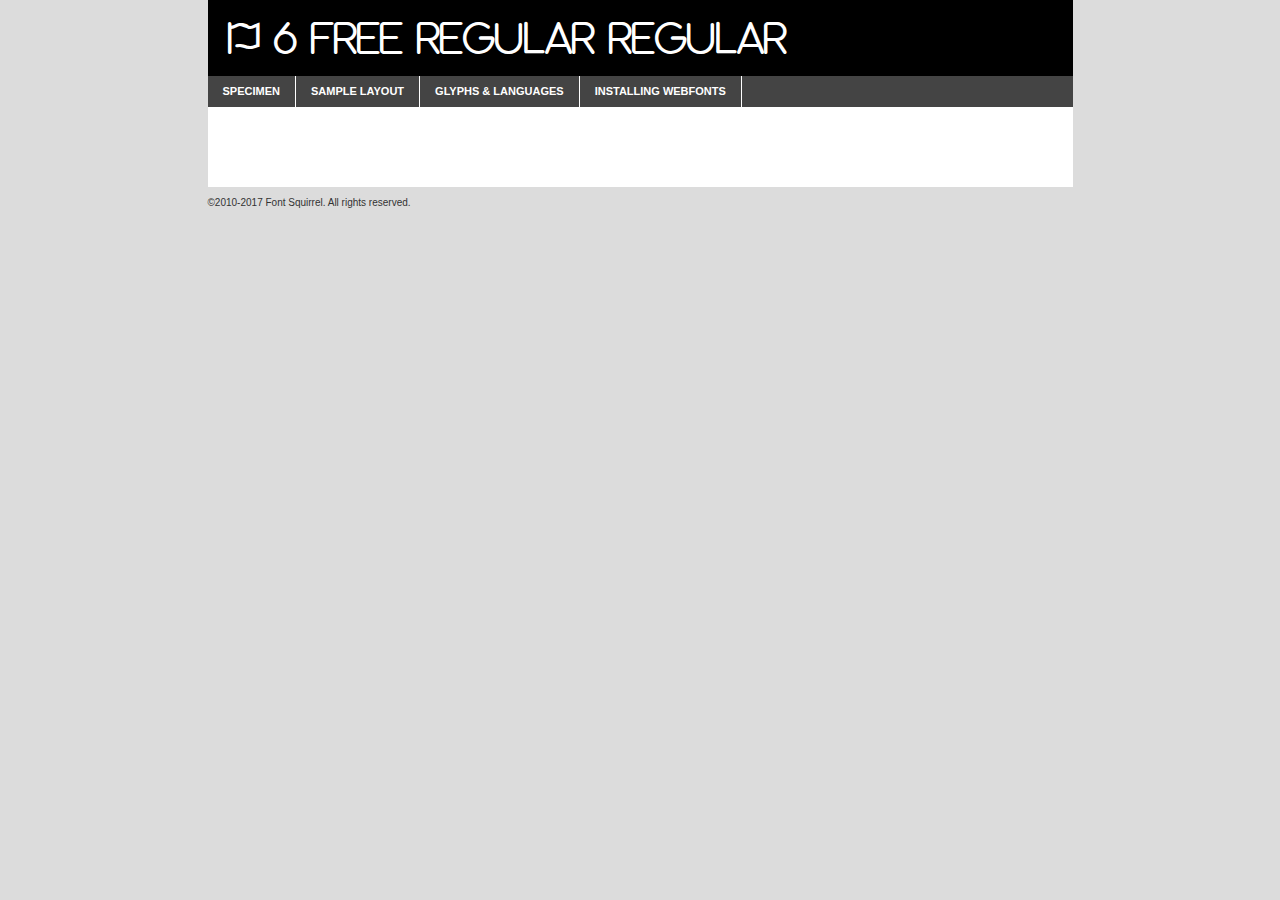
<file: awesome/font_awesome_6_free-regular-400-demo.html>
<!DOCTYPE html PUBLIC "-//W3C//DTD XHTML 1.0 Transitional//EN"
        "http://www.w3.org/TR/xhtml1/DTD/xhtml1-transitional.dtd">

<html xmlns="http://www.w3.org/1999/xhtml" xml:lang="en" lang="en">
<head>
    <meta http-equiv="Content-Type" content="text/html; charset=utf-8"/>
    <script src="http://ajax.googleapis.com/ajax/libs/jquery/1.7.2/jquery.min.js" type="text/javascript" charset="utf-8"></script>
    <script type="text/javascript">
		(function($) {
			$.fn.easyTabs = function(option) {
				var param = jQuery.extend({ fadeSpeed: 'fast', defaultContent: 1, activeClass: 'active' }, option);
				$(this).each(function() {
					var thisId = '#' + this.id;
					if ( param.defaultContent == '' )
					{
						param.defaultContent = 1;
					}
					if ( typeof param.defaultContent == 'number' )
					{
						var defaultTab = $(thisId + ' .tabs li:eq(' + (param.defaultContent - 1) + ') a').attr('href').substr(1);
					}
					else
					{
						var defaultTab = param.defaultContent;
					}
					$(thisId + ' .tabs li a').each(function() {
						var tabToHide = $(this).attr('href').substr(1);
						$('#' + tabToHide).addClass('easytabs-tab-content');
					});
					hideAll();
					changeContent(defaultTab);

					function hideAll() {$(thisId + ' .easytabs-tab-content').hide();}

					function changeContent(tabId)
					{
						hideAll();
						$(thisId + ' .tabs li').removeClass(param.activeClass);
						$(thisId + ' .tabs li a[href=#' + tabId + ']').closest('li').addClass(param.activeClass);
						if ( param.fadeSpeed != 'none' )
						{
							$(thisId + ' #' + tabId).fadeIn(param.fadeSpeed);
						}
						else
						{
							$(thisId + ' #' + tabId).show();
						}
					}

					$(thisId + ' .tabs li').click(function() {
						var tabId = $(this).find('a').attr('href').substr(1);
						changeContent(tabId);
						return false;
					});
				});
			}
		})(jQuery);
    </script>
    <link rel="stylesheet" href="specimen_files/specimen_stylesheet.css" type="text/css" charset="utf-8"/>
    <link rel="stylesheet" href="stylesheet.css" type="text/css" charset="utf-8"/>

    <style type="text/css">
        		body {
			font-family: 'font_awesome_6_freeregular';
        		}

            </style>

    <title>Font Awesome 6 Free Regular Regular Specimen</title>


    <script type="text/javascript" charset="utf-8">
		$(document).ready(function() {
			$('#container').easyTabs({ defaultContent: 1 });
		});
    </script>
</head>

<body>
<div id="container">
    <div id="header">
		Font Awesome 6 Free Regular Regular    </div>
    <ul class="tabs">
        <li><a href="#specimen">Specimen</a></li>
        <li><a href="#layout">Sample Layout</a></li>
		        <li><a href="#glyphs">Glyphs &amp; Languages</a></li>
        <li><a href="#installing">Installing Webfonts</a></li>

    </ul>

    <div id="main_content">


        <div id="specimen">

            <div class="section">
                <div class="grid12 firstcol">
                    <div class="huge">AaBb</div>
                </div>
            </div>

            <div class="section">
                <div class="glyph_range">A&#x200B;B&#x200b;C&#x200b;D&#x200b;E&#x200b;F&#x200b;G&#x200b;H&#x200b;I&#x200b;J&#x200b;K&#x200b;L&#x200b;M&#x200b;N&#x200b;O&#x200b;P&#x200b;Q&#x200b;R&#x200b;S&#x200b;T&#x200b;U&#x200b;V&#x200b;W&#x200b;X&#x200b;Y&#x200b;Z&#x200b;a&#x200b;b&#x200b;c&#x200b;d&#x200b;e&#x200b;f&#x200b;g&#x200b;h&#x200b;i&#x200b;j&#x200b;k&#x200b;l&#x200b;m&#x200b;n&#x200b;o&#x200b;p&#x200b;q&#x200b;r&#x200b;s&#x200b;t&#x200b;u&#x200b;v&#x200b;w&#x200b;x&#x200b;y&#x200b;z&#x200b;1&#x200b;2&#x200b;3&#x200b;4&#x200b;5&#x200b;6&#x200b;7&#x200b;8&#x200b;9&#x200b;0&#x200b;&amp;&#x200b;.&#x200b;,&#x200b;?&#x200b;!&#x200b;&#64;&#x200b;(&#x200b;)&#x200b;#&#x200b;$&#x200b;%&#x200b;*&#x200b;+&#x200b;-&#x200b;=&#x200b;:&#x200b;;</div>
            </div>
            <div class="section">
                <div class="grid12 firstcol">
                    <table class="sample_table">
                        <tr>
                            <td>10</td>
                            <td class="size10">abcdefghijklmnopqrstuvwxyzABCDEFGHIJKLMNOPQRSTUVWXYZ0123456789abcdefghijklmnopqrstuvwxyzABCDEFGHIJKLMNOPQRSTUVWXYZ0123456789abcdefghijklmnopqrstuvwxyzABCDEFGHIJKLMNOPQRSTUVWXYZ</td>
                        </tr>
                        <tr>
                            <td>11</td>
                            <td class="size11">abcdefghijklmnopqrstuvwxyzABCDEFGHIJKLMNOPQRSTUVWXYZ0123456789abcdefghijklmnopqrstuvwxyzABCDEFGHIJKLMNOPQRSTUVWXYZ0123456789abcdefghijklmnopqrstuvwxyzABCDEFGHIJKLMNOPQRSTUVWXYZ</td>
                        </tr>
                        <tr>
                            <td>12</td>
                            <td class="size12">abcdefghijklmnopqrstuvwxyzABCDEFGHIJKLMNOPQRSTUVWXYZ0123456789abcdefghijklmnopqrstuvwxyzABCDEFGHIJKLMNOPQRSTUVWXYZ0123456789abcdefghijklmnopqrstuvwxyzABCDEFGHIJKLMNOPQRSTUVWXYZ</td>
                        </tr>
                        <tr>
                            <td>13</td>
                            <td class="size13">abcdefghijklmnopqrstuvwxyzABCDEFGHIJKLMNOPQRSTUVWXYZ0123456789abcdefghijklmnopqrstuvwxyzABCDEFGHIJKLMNOPQRSTUVWXYZ0123456789abcdefghijklmnopqrstuvwxyzABCDEFGHIJKLMNOPQRSTUVWXYZ</td>
                        </tr>
                        <tr>
                            <td>14</td>
                            <td class="size14">abcdefghijklmnopqrstuvwxyzABCDEFGHIJKLMNOPQRSTUVWXYZ0123456789abcdefghijklmnopqrstuvwxyzABCDEFGHIJKLMNOPQRSTUVWXYZ0123456789abcdefghijklmnopqrstuvwxyzABCDEFGHIJKLMNOPQRSTUVWXYZ</td>
                        </tr>
                        <tr>
                            <td>16</td>
                            <td class="size16">abcdefghijklmnopqrstuvwxyzABCDEFGHIJKLMNOPQRSTUVWXYZ0123456789abcdefghijklmnopqrstuvwxyzABCDEFGHIJKLMNOPQRSTUVWXYZ</td>
                        </tr>
                        <tr>
                            <td>18</td>
                            <td class="size18">abcdefghijklmnopqrstuvwxyzABCDEFGHIJKLMNOPQRSTUVWXYZ0123456789abcdefghijklmnopqrstuvwxyzABCDEFGHIJKLMNOPQRSTUVWXYZ</td>
                        </tr>
                        <tr>
                            <td>20</td>
                            <td class="size20">abcdefghijklmnopqrstuvwxyzABCDEFGHIJKLMNOPQRSTUVWXYZ0123456789abcdefghijklmnopqrstuvwxyzABCDEFGHIJKLMNOPQRSTUVWXYZ</td>
                        </tr>
                        <tr>
                            <td>24</td>
                            <td class="size24">abcdefghijklmnopqrstuvwxyzABCDEFGHIJKLMNOPQRSTUVWXYZ0123456789abcdefghijklmnopqrstuvwxyzABCDEFGHIJKLMNOPQRSTUVWXYZ</td>
                        </tr>
                        <tr>
                            <td>30</td>
                            <td class="size30">abcdefghijklmnopqrstuvwxyzABCDEFGHIJKLMNOPQRSTUVWXYZ0123456789abcdefghijklmnopqrstuvwxyzABCDEFGHIJKLMNOPQRSTUVWXYZ</td>
                        </tr>
                        <tr>
                            <td>36</td>
                            <td class="size36">abcdefghijklmnopqrstuvwxyzABCDEFGHIJKLMNOPQRSTUVWXYZ0123456789abcdefghijklmnopqrstuvwxyzABCDEFGHIJKLMNOPQRSTUVWXYZ</td>
                        </tr>
                        <tr>
                            <td>48</td>
                            <td class="size48">abcdefghijklmnopqrstuvwxyzABCDEFGHIJKLMNOPQRSTUVWXYZ0123456789abcdefghijklmnopqrstuvwxyzABCDEFGHIJKLMNOPQRSTUVWXYZ</td>
                        </tr>
                        <tr>
                            <td>60</td>
                            <td class="size60">abcdefghijklmnopqrstuvwxyzABCDEFGHIJKLMNOPQRSTUVWXYZ0123456789abcdefghijklmnopqrstuvwxyzABCDEFGHIJKLMNOPQRSTUVWXYZ</td>
                        </tr>
                        <tr>
                            <td>72</td>
                            <td class="size72">abcdefghijklmnopqrstuvwxyzABCDEFGHIJKLMNOPQRSTUVWXYZ0123456789abcdefghijklmnopqrstuvwxyzABCDEFGHIJKLMNOPQRSTUVWXYZ</td>
                        </tr>
                        <tr>
                            <td>90</td>
                            <td class="size90">abcdefghijklmnopqrstuvwxyzABCDEFGHIJKLMNOPQRSTUVWXYZ0123456789abcdefghijklmnopqrstuvwxyzABCDEFGHIJKLMNOPQRSTUVWXYZ</td>
                        </tr>
                    </table>

                </div>

            </div>


            <div class="section" id="bodycomparison">


                <div id="xheight">
                    <div class="fontbody">&#x25FC;&#x25FC;&#x25FC;&#x25FC;&#x25FC;&#x25FC;&#x25FC;&#x25FC;&#x25FC;&#x25FC;&#x25FC;&#x25FC;&#x25FC;&#x25FC;&#x25FC;&#x25FC;&#x25FC;&#x25FC;&#x25FC;&#x25FC;&#x25FC;&#x25FC;&#x25FC;&#x25FC;&#x25FC;&#x25FC;&#x25FC;&#x25FC;&#x25FC;&#x25FC;&#x25FC;&#x25FC;&#x25FC;&#x25FC;&#x25FC;&#x25FC;&#x25FC;&#x25FC;&#x25FC;&#x25FC;&#x25FC;&#x25FC;&#x25FC;&#x25FC;&#x25FC;&#x25FC;&#x25FC;&#x25FC;&#x25FC;&#x25FC;&#x25FC;&#x25FC;&#x25FC;&#x25FC;&#x25FC;&#x25FC;&#x25FC;&#x25FC;&#x25FC;&#x25FC;&#x25FC;&#x25FC;&#x25FC;&#x25FC;&#x25FC;&#x25FC;&#x25FC;&#x25FC;&#x25FC;&#x25FC;&#x25FC;&#x25FC;&#x25FC;&#x25FC;&#x25FC;&#x25FC;&#x25FC;&#x25FC;&#x25FC;&#x25FC;&#x25FC;&#x25FC;&#x25FC;&#x25FC;&#x25FC;&#x25FC;&#x25FC;&#x25FC;&#x25FC;&#x25FC;&#x25FC;&#x25FC;&#x25FC;&#x25FC;&#x25FC;&#x25FC;&#x25FC;&#x25FC;&#x25FC;body</div>
                    <div class="arialbody">body</div>
                    <div class="verdanabody">body</div>
                    <div class="georgiabody">body</div>
                </div>
                <div class="fontbody" style="z-index:1">
                    body<span>Font Awesome 6 Free Regular Regular</span>
                </div>
                <div class="arialbody" style="z-index:1">
                    body<span>Arial</span>
                </div>
                <div class="verdanabody" style="z-index:1">
                    body<span>Verdana</span>
                </div>
                <div class="georgiabody" style="z-index:1">
                    body<span>Georgia</span>
                </div>


            </div>


            <div class="section psample psample_row1" id="">

                <div class="grid2 firstcol">
                    <p class="size10"><span>10.</span>Aenean lacinia bibendum nulla sed consectetur. Fusce dapibus, tellus ac cursus commodo, tortor mauris condimentum nibh, ut fermentum massa justo sit amet risus. Nullam id dolor id nibh ultricies vehicula ut id elit. Cum sociis natoque penatibus et magnis dis parturient montes, nascetur ridiculus mus. Nulla vitae elit libero, a pharetra augue.</p>

                </div>
                <div class="grid3">
                    <p class="size11"><span>11.</span>Aenean lacinia bibendum nulla sed consectetur. Fusce dapibus, tellus ac cursus commodo, tortor mauris condimentum nibh, ut fermentum massa justo sit amet risus. Nullam id dolor id nibh ultricies vehicula ut id elit. Cum sociis natoque penatibus et magnis dis parturient montes, nascetur ridiculus mus. Nulla vitae elit libero, a pharetra augue.</p>

                </div>
                <div class="grid3">
                    <p class="size12"><span>12.</span>Aenean lacinia bibendum nulla sed consectetur. Fusce dapibus, tellus ac cursus commodo, tortor mauris condimentum nibh, ut fermentum massa justo sit amet risus. Nullam id dolor id nibh ultricies vehicula ut id elit. Cum sociis natoque penatibus et magnis dis parturient montes, nascetur ridiculus mus. Nulla vitae elit libero, a pharetra augue.</p>

                </div>
                <div class="grid4">
                    <p class="size13"><span>13.</span>Aenean lacinia bibendum nulla sed consectetur. Fusce dapibus, tellus ac cursus commodo, tortor mauris condimentum nibh, ut fermentum massa justo sit amet risus. Nullam id dolor id nibh ultricies vehicula ut id elit. Cum sociis natoque penatibus et magnis dis parturient montes, nascetur ridiculus mus. Nulla vitae elit libero, a pharetra augue.</p>

                </div>
                <div class="white_blend"></div>

            </div>
            <div class="section psample psample_row2" id="">
                <div class="grid3 firstcol">
                    <p class="size14"><span>14.</span>Aenean lacinia bibendum nulla sed consectetur. Fusce dapibus, tellus ac cursus commodo, tortor mauris condimentum nibh, ut fermentum massa justo sit amet risus. Nullam id dolor id nibh ultricies vehicula ut id elit. Cum sociis natoque penatibus et magnis dis parturient montes, nascetur ridiculus mus. Nulla vitae elit libero, a pharetra augue.</p>

                </div>
                <div class="grid4">
                    <p class="size16"><span>16.</span>Aenean lacinia bibendum nulla sed consectetur. Fusce dapibus, tellus ac cursus commodo, tortor mauris condimentum nibh, ut fermentum massa justo sit amet risus. Nullam id dolor id nibh ultricies vehicula ut id elit. Cum sociis natoque penatibus et magnis dis parturient montes, nascetur ridiculus mus. Nulla vitae elit libero, a pharetra augue.</p>

                </div>
                <div class="grid5">
                    <p class="size18"><span>18.</span>Aenean lacinia bibendum nulla sed consectetur. Fusce dapibus, tellus ac cursus commodo, tortor mauris condimentum nibh, ut fermentum massa justo sit amet risus. Nullam id dolor id nibh ultricies vehicula ut id elit. Cum sociis natoque penatibus et magnis dis parturient montes, nascetur ridiculus mus. Nulla vitae elit libero, a pharetra augue.</p>

                </div>

                <div class="white_blend"></div>

            </div>

            <div class="section psample psample_row3" id="">
                <div class="grid5 firstcol">
                    <p class="size20"><span>20.</span>Aenean lacinia bibendum nulla sed consectetur. Fusce dapibus, tellus ac cursus commodo, tortor mauris condimentum nibh, ut fermentum massa justo sit amet risus. Nullam id dolor id nibh ultricies vehicula ut id elit. Cum sociis natoque penatibus et magnis dis parturient montes, nascetur ridiculus mus. Nulla vitae elit libero, a pharetra augue.</p>
                </div>
                <div class="grid7">
                    <p class="size24"><span>24.</span>Aenean lacinia bibendum nulla sed consectetur. Fusce dapibus, tellus ac cursus commodo, tortor mauris condimentum nibh, ut fermentum massa justo sit amet risus. Nullam id dolor id nibh ultricies vehicula ut id elit. Cum sociis natoque penatibus et magnis dis parturient montes, nascetur ridiculus mus. Nulla vitae elit libero, a pharetra augue.</p>
                </div>

                <div class="white_blend"></div>

            </div>

            <div class="section psample psample_row4" id="">
                <div class="grid12 firstcol">
                    <p class="size30"><span>30.</span>Aenean lacinia bibendum nulla sed consectetur. Fusce dapibus, tellus ac cursus commodo, tortor mauris condimentum nibh, ut fermentum massa justo sit amet risus. Nullam id dolor id nibh ultricies vehicula ut id elit. Cum sociis natoque penatibus et magnis dis parturient montes, nascetur ridiculus mus. Nulla vitae elit libero, a pharetra augue.</p>
                </div>
                <div class="white_blend"></div>

            </div>


            <div class="section psample psample_row1 fullreverse">
                <div class="grid2 firstcol">
                    <p class="size10"><span>10.</span>Aenean lacinia bibendum nulla sed consectetur. Fusce dapibus, tellus ac cursus commodo, tortor mauris condimentum nibh, ut fermentum massa justo sit amet risus. Nullam id dolor id nibh ultricies vehicula ut id elit. Cum sociis natoque penatibus et magnis dis parturient montes, nascetur ridiculus mus. Nulla vitae elit libero, a pharetra augue.</p>

                </div>
                <div class="grid3">
                    <p class="size11"><span>11.</span>Aenean lacinia bibendum nulla sed consectetur. Fusce dapibus, tellus ac cursus commodo, tortor mauris condimentum nibh, ut fermentum massa justo sit amet risus. Nullam id dolor id nibh ultricies vehicula ut id elit. Cum sociis natoque penatibus et magnis dis parturient montes, nascetur ridiculus mus. Nulla vitae elit libero, a pharetra augue.</p>

                </div>
                <div class="grid3">
                    <p class="size12"><span>12.</span>Aenean lacinia bibendum nulla sed consectetur. Fusce dapibus, tellus ac cursus commodo, tortor mauris condimentum nibh, ut fermentum massa justo sit amet risus. Nullam id dolor id nibh ultricies vehicula ut id elit. Cum sociis natoque penatibus et magnis dis parturient montes, nascetur ridiculus mus. Nulla vitae elit libero, a pharetra augue.</p>

                </div>
                <div class="grid4">
                    <p class="size13"><span>13.</span>Aenean lacinia bibendum nulla sed consectetur. Fusce dapibus, tellus ac cursus commodo, tortor mauris condimentum nibh, ut fermentum massa justo sit amet risus. Nullam id dolor id nibh ultricies vehicula ut id elit. Cum sociis natoque penatibus et magnis dis parturient montes, nascetur ridiculus mus. Nulla vitae elit libero, a pharetra augue.</p>

                </div>
                <div class="black_blend"></div>

            </div>

            <div class="section psample psample_row2 fullreverse">
                <div class="grid3 firstcol">
                    <p class="size14"><span>14.</span>Aenean lacinia bibendum nulla sed consectetur. Fusce dapibus, tellus ac cursus commodo, tortor mauris condimentum nibh, ut fermentum massa justo sit amet risus. Nullam id dolor id nibh ultricies vehicula ut id elit. Cum sociis natoque penatibus et magnis dis parturient montes, nascetur ridiculus mus. Nulla vitae elit libero, a pharetra augue.</p>

                </div>
                <div class="grid4">
                    <p class="size16"><span>16.</span>Aenean lacinia bibendum nulla sed consectetur. Fusce dapibus, tellus ac cursus commodo, tortor mauris condimentum nibh, ut fermentum massa justo sit amet risus. Nullam id dolor id nibh ultricies vehicula ut id elit. Cum sociis natoque penatibus et magnis dis parturient montes, nascetur ridiculus mus. Nulla vitae elit libero, a pharetra augue.</p>

                </div>
                <div class="grid5">
                    <p class="size18"><span>18.</span>Aenean lacinia bibendum nulla sed consectetur. Fusce dapibus, tellus ac cursus commodo, tortor mauris condimentum nibh, ut fermentum massa justo sit amet risus. Nullam id dolor id nibh ultricies vehicula ut id elit. Cum sociis natoque penatibus et magnis dis parturient montes, nascetur ridiculus mus. Nulla vitae elit libero, a pharetra augue.</p>

                </div>
                <div class="black_blend"></div>

            </div>

            <div class="section psample fullreverse psample_row3" id="">
                <div class="grid5 firstcol">
                    <p class="size20"><span>20.</span>Aenean lacinia bibendum nulla sed consectetur. Fusce dapibus, tellus ac cursus commodo, tortor mauris condimentum nibh, ut fermentum massa justo sit amet risus. Nullam id dolor id nibh ultricies vehicula ut id elit. Cum sociis natoque penatibus et magnis dis parturient montes, nascetur ridiculus mus. Nulla vitae elit libero, a pharetra augue.</p>
                </div>
                <div class="grid7">
                    <p class="size24"><span>24.</span>Aenean lacinia bibendum nulla sed consectetur. Fusce dapibus, tellus ac cursus commodo, tortor mauris condimentum nibh, ut fermentum massa justo sit amet risus. Nullam id dolor id nibh ultricies vehicula ut id elit. Cum sociis natoque penatibus et magnis dis parturient montes, nascetur ridiculus mus. Nulla vitae elit libero, a pharetra augue.</p>
                </div>

                <div class="black_blend"></div>

            </div>

            <div class="section psample fullreverse psample_row4" id="" style="border-bottom: 20px #000 solid;">
                <div class="grid12 firstcol">
                    <p class="size30"><span>30.</span>Aenean lacinia bibendum nulla sed consectetur. Fusce dapibus, tellus ac cursus commodo, tortor mauris condimentum nibh, ut fermentum massa justo sit amet risus. Nullam id dolor id nibh ultricies vehicula ut id elit. Cum sociis natoque penatibus et magnis dis parturient montes, nascetur ridiculus mus. Nulla vitae elit libero, a pharetra augue.</p>
                </div>
                <div class="black_blend"></div>

            </div>


        </div>

        <div id="layout">

            <div class="section">

                <div class="grid12 firstcol">
                    <h1>Lorem Ipsum Dolor</h1>
                    <h2>Etiam porta sem malesuada magna mollis euismod</h2>

                    <p class="byline">By <a href="#link">Aenean Lacinia</a></p>
                </div>
            </div>
            <div class="section">
                <div class="grid8 firstcol">
                    <p class="large">Donec sed odio dui. Morbi leo risus, porta ac consectetur ac, vestibulum at eros. Fusce dapibus, tellus ac cursus commodo, tortor mauris condimentum nibh, ut fermentum massa justo sit amet risus. </p>


                    <h3>Pellentesque ornare sem</h3>

                    <p>Maecenas sed diam eget risus varius blandit sit amet non magna. Maecenas faucibus mollis interdum. Donec ullamcorper nulla non metus auctor fringilla. Nullam id dolor id nibh ultricies vehicula ut id elit. Nullam id dolor id nibh ultricies vehicula ut id elit. </p>

                    <p>Aenean eu leo quam. Pellentesque ornare sem lacinia quam venenatis vestibulum. Lorem ipsum dolor sit amet, consectetur adipiscing elit. Cum sociis natoque penatibus et magnis dis parturient montes, nascetur ridiculus mus. </p>

                    <p>Nulla vitae elit libero, a pharetra augue. Praesent commodo cursus magna, vel scelerisque nisl consectetur et. Aenean lacinia bibendum nulla sed consectetur. </p>

                    <p>Nullam quis risus eget urna mollis ornare vel eu leo. Nullam quis risus eget urna mollis ornare vel eu leo. Maecenas sed diam eget risus varius blandit sit amet non magna. Donec ullamcorper nulla non metus auctor fringilla. </p>

                    <h3>Cras mattis consectetur</h3>

                    <p>Aenean eu leo quam. Pellentesque ornare sem lacinia quam venenatis vestibulum. Aenean lacinia bibendum nulla sed consectetur. Integer posuere erat a ante venenatis dapibus posuere velit aliquet. Cras mattis consectetur purus sit amet fermentum. </p>

                    <p>Nullam id dolor id nibh ultricies vehicula ut id elit. Nullam quis risus eget urna mollis ornare vel eu leo. Cras mattis consectetur purus sit amet fermentum.</p>
                </div>

                <div class="grid4 sidebar">

                    <div class="box reverse">
                        <p class="last">Nullam quis risus eget urna mollis ornare vel eu leo. Donec ullamcorper nulla non metus auctor fringilla. Cras mattis consectetur purus sit amet fermentum. Sed posuere consectetur est at lobortis. Lorem ipsum dolor sit amet, consectetur adipiscing elit. </p>
                    </div>

                    <p class="caption">Maecenas sed diam eget risus varius.</p>

                    <p>Vestibulum id ligula porta felis euismod semper. Integer posuere erat a ante venenatis dapibus posuere velit aliquet. Vestibulum id ligula porta felis euismod semper. Sed posuere consectetur est at lobortis. Maecenas sed diam eget risus varius blandit sit amet non magna. Fusce dapibus, tellus ac cursus commodo, tortor mauris condimentum nibh, ut fermentum massa justo sit amet risus. </p>


                    <p>Duis mollis, est non commodo luctus, nisi erat porttitor ligula, eget lacinia odio sem nec elit. Aenean lacinia bibendum nulla sed consectetur. Vivamus sagittis lacus vel augue laoreet rutrum faucibus dolor auctor. Aenean lacinia bibendum nulla sed consectetur. Nullam quis risus eget urna mollis ornare vel eu leo. </p>

                    <p>Praesent commodo cursus magna, vel scelerisque nisl consectetur et. Donec ullamcorper nulla non metus auctor fringilla. Maecenas faucibus mollis interdum. Fusce dapibus, tellus ac cursus commodo, tortor mauris condimentum nibh, ut fermentum massa justo sit amet risus. </p>

                </div>
            </div>

        </div>


		

        <div id="glyphs">
            <div class="section">
                <div class="grid12 firstcol">

                    <h1>Language Support</h1>
                    <p>The subset of Font Awesome 6 Free Regular Regular in this kit supports the following languages:<br/>

						Demo                    </p>
                    <h1>Glyph Chart</h1>
                    <p>The subset of Font Awesome 6 Free Regular Regular in this kit includes all the glyphs listed below. Unicode entities are included above each glyph to help you insert individual characters into your layout.</p>
                    <div id="glyph_chart">

																				                                <div><p>&amp;#32;</p>&#32;</div>
																				                                <div><p>&amp;#61738;</p>&#61738;</div>
																				                                <div><p>&amp;#8364;</p>&#8364;</div>
																				                                <div><p>&amp;#62098;</p>&#62098;</div>
																				                                <div><p>&amp;#128178;</p>&#128178;</div>
																				                                <div><p>&amp;#62785;</p>&#62785;</div>
																				                                <div><p>&amp;#8364;</p>&#8364;</div>
																				                                <div><p>&amp;#8364;</p>&#8364;</div>
																				                                <div><p>&amp;#8364;</p>&#8364;</div>
																				                                <div><p>&amp;#8364;</p>&#8364;</div>
																				                                <div><p>&amp;#61545;</p>&#61545;</div>
																				                                <div><p>&amp;#61543;</p>&#61543;</div>
																				                                <div><p>&amp;#8364;</p>&#8364;</div>
																				                                <div><p>&amp;#45;</p>&#45;</div>
																				                                <div><p>&amp;#8364;</p>&#8364;</div>
																				                                <div><p>&amp;#8364;</p>&#8364;</div>
																				                                <div><p>&amp;#48;</p>&#48;</div>
																				                                <div><p>&amp;#49;</p>&#49;</div>
																				                                <div><p>&amp;#50;</p>&#50;</div>
																				                                <div><p>&amp;#51;</p>&#51;</div>
																				                                <div><p>&amp;#52;</p>&#52;</div>
																				                                <div><p>&amp;#53;</p>&#53;</div>
																				                                <div><p>&amp;#54;</p>&#54;</div>
																				                                <div><p>&amp;#55;</p>&#55;</div>
																				                                <div><p>&amp;#56;</p>&#56;</div>
																				                                <div><p>&amp;#57;</p>&#57;</div>
																				                                <div><p>&amp;#8364;</p>&#8364;</div>
																				                                <div><p>&amp;#8364;</p>&#8364;</div>
																				                                <div><p>&amp;#62774;</p>&#62774;</div>
																				                                <div><p>&amp;#62764;</p>&#62764;</div>
																				                                <div><p>&amp;#62769;</p>&#62769;</div>
																				                                <div><p>&amp;#61736;</p>&#61736;</div>
																				                                <div><p>&amp;#61946;</p>&#61946;</div>
																				                                <div><p>&amp;#97;</p>&#97;</div>
																				                                <div><p>&amp;#98;</p>&#98;</div>
																				                                <div><p>&amp;#99;</p>&#99;</div>
																				                                <div><p>&amp;#100;</p>&#100;</div>
																				                                <div><p>&amp;#101;</p>&#101;</div>
																				                                <div><p>&amp;#102;</p>&#102;</div>
																				                                <div><p>&amp;#103;</p>&#103;</div>
																				                                <div><p>&amp;#104;</p>&#104;</div>
																				                                <div><p>&amp;#105;</p>&#105;</div>
																				                                <div><p>&amp;#106;</p>&#106;</div>
																				                                <div><p>&amp;#107;</p>&#107;</div>
																				                                <div><p>&amp;#108;</p>&#108;</div>
																				                                <div><p>&amp;#109;</p>&#109;</div>
																				                                <div><p>&amp;#110;</p>&#110;</div>
																				                                <div><p>&amp;#111;</p>&#111;</div>
																				                                <div><p>&amp;#112;</p>&#112;</div>
																				                                <div><p>&amp;#113;</p>&#113;</div>
																				                                <div><p>&amp;#114;</p>&#114;</div>
																				                                <div><p>&amp;#115;</p>&#115;</div>
																				                                <div><p>&amp;#116;</p>&#116;</div>
																				                                <div><p>&amp;#117;</p>&#117;</div>
																				                                <div><p>&amp;#118;</p>&#118;</div>
																				                                <div><p>&amp;#119;</p>&#119;</div>
																				                                <div><p>&amp;#120;</p>&#120;</div>
																				                                <div><p>&amp;#121;</p>&#121;</div>
																				                                <div><p>&amp;#122;</p>&#122;</div>
																				                                <div><p>&amp;#8364;</p>&#8364;</div>
																				                                <div><p>&amp;#8364;</p>&#8364;</div>
																				                                <div><p>&amp;#8364;</p>&#8364;</div>
																				                                <div><p>&amp;#8364;</p>&#8364;</div>
																				                                <div><p>&amp;#8364;</p>&#8364;</div>
																				                                <div><p>&amp;#8364;</p>&#8364;</div>
																				                                <div><p>&amp;#97;</p>&#97;</div>
																				                                <div><p>&amp;#98;</p>&#98;</div>
																				                                <div><p>&amp;#99;</p>&#99;</div>
																				                                <div><p>&amp;#100;</p>&#100;</div>
																				                                <div><p>&amp;#101;</p>&#101;</div>
																				                                <div><p>&amp;#102;</p>&#102;</div>
																				                                <div><p>&amp;#103;</p>&#103;</div>
																				                                <div><p>&amp;#104;</p>&#104;</div>
																				                                <div><p>&amp;#105;</p>&#105;</div>
																				                                <div><p>&amp;#106;</p>&#106;</div>
																				                                <div><p>&amp;#107;</p>&#107;</div>
																				                                <div><p>&amp;#108;</p>&#108;</div>
																				                                <div><p>&amp;#109;</p>&#109;</div>
																				                                <div><p>&amp;#110;</p>&#110;</div>
																				                                <div><p>&amp;#111;</p>&#111;</div>
																				                                <div><p>&amp;#112;</p>&#112;</div>
																				                                <div><p>&amp;#113;</p>&#113;</div>
																				                                <div><p>&amp;#114;</p>&#114;</div>
																				                                <div><p>&amp;#115;</p>&#115;</div>
																				                                <div><p>&amp;#116;</p>&#116;</div>
																				                                <div><p>&amp;#117;</p>&#117;</div>
																				                                <div><p>&amp;#118;</p>&#118;</div>
																				                                <div><p>&amp;#119;</p>&#119;</div>
																				                                <div><p>&amp;#120;</p>&#120;</div>
																				                                <div><p>&amp;#121;</p>&#121;</div>
																				                                <div><p>&amp;#122;</p>&#122;</div>
																				                                <div><p>&amp;#8364;</p>&#8364;</div>
																				                                <div><p>&amp;#8364;</p>&#8364;</div>
																				                                <div><p>&amp;#8364;</p>&#8364;</div>
																				                                <div><p>&amp;#8364;</p>&#8364;</div>
																				                                <div><p>&amp;#8364;</p>&#8364;</div>
																				                                <div><p>&amp;#8364;</p>&#8364;</div>
																				                                <div><p>&amp;#8364;</p>&#8364;</div>
																				                                <div><p>&amp;#8364;</p>&#8364;</div>
																				                                <div><p>&amp;#8364;</p>&#8364;</div>
																				                                <div><p>&amp;#8364;</p>&#8364;</div>
																				                                <div><p>&amp;#8364;</p>&#8364;</div>
																				                                <div><p>&amp;#8364;</p>&#8364;</div>
																				                                <div><p>&amp;#8364;</p>&#8364;</div>
																				                                <div><p>&amp;#8364;</p>&#8364;</div>
																				                                <div><p>&amp;#8364;</p>&#8364;</div>
																				                                <div><p>&amp;#8364;</p>&#8364;</div>
																				                                <div><p>&amp;#8364;</p>&#8364;</div>
																				                                <div><p>&amp;#8364;</p>&#8364;</div>
																				                                <div><p>&amp;#8364;</p>&#8364;</div>
																				                                <div><p>&amp;#8364;</p>&#8364;</div>
																				                                <div><p>&amp;#8364;</p>&#8364;</div>
																				                                <div><p>&amp;#8364;</p>&#8364;</div>
																				                                <div><p>&amp;#8364;</p>&#8364;</div>
																				                                <div><p>&amp;#8364;</p>&#8364;</div>
																				                                <div><p>&amp;#8364;</p>&#8364;</div>
																				                                <div><p>&amp;#8364;</p>&#8364;</div>
																				                                <div><p>&amp;#8364;</p>&#8364;</div>
																				                                <div><p>&amp;#8364;</p>&#8364;</div>
																				                                <div><p>&amp;#8364;</p>&#8364;</div>
																				                                <div><p>&amp;#8364;</p>&#8364;</div>
																				                                <div><p>&amp;#8364;</p>&#8364;</div>
																				                                <div><p>&amp;#8364;</p>&#8364;</div>
																				                                <div><p>&amp;#8364;</p>&#8364;</div>
																				                                <div><p>&amp;#8364;</p>&#8364;</div>
																				                                <div><p>&amp;#8364;</p>&#8364;</div>
																				                                <div><p>&amp;#8364;</p>&#8364;</div>
																				                                <div><p>&amp;#8364;</p>&#8364;</div>
																				                                <div><p>&amp;#8364;</p>&#8364;</div>
																				                                <div><p>&amp;#8364;</p>&#8364;</div>
																				                                <div><p>&amp;#8364;</p>&#8364;</div>
																				                                <div><p>&amp;#8364;</p>&#8364;</div>
																				                                <div><p>&amp;#8364;</p>&#8364;</div>
																				                                <div><p>&amp;#8364;</p>&#8364;</div>
																				                                <div><p>&amp;#8364;</p>&#8364;</div>
																				                                <div><p>&amp;#8364;</p>&#8364;</div>
																				                                <div><p>&amp;#8364;</p>&#8364;</div>
																				                                <div><p>&amp;#61945;</p>&#61945;</div>
																				                                <div><p>&amp;#8364;</p>&#8364;</div>
																				                                <div><p>&amp;#8364;</p>&#8364;</div>
																				                                <div><p>&amp;#8364;</p>&#8364;</div>
																				                                <div><p>&amp;#8364;</p>&#8364;</div>
																				                                <div><p>&amp;#62045;</p>&#62045;</div>
																				                                <div><p>&amp;#8364;</p>&#8364;</div>
																				                                <div><p>&amp;#8364;</p>&#8364;</div>
																				                                <div><p>&amp;#8364;</p>&#8364;</div>
																				                                <div><p>&amp;#8364;</p>&#8364;</div>
																				                                <div><p>&amp;#8364;</p>&#8364;</div>
																				                                <div><p>&amp;#8364;</p>&#8364;</div>
																				                                <div><p>&amp;#8364;</p>&#8364;</div>
																				                                <div><p>&amp;#8364;</p>&#8364;</div>
																				                                <div><p>&amp;#8364;</p>&#8364;</div>
																				                                <div><p>&amp;#8364;</p>&#8364;</div>
																				                                <div><p>&amp;#8364;</p>&#8364;</div>
																				                                <div><p>&amp;#8364;</p>&#8364;</div>
																				                                <div><p>&amp;#8364;</p>&#8364;</div>
																				                                <div><p>&amp;#8364;</p>&#8364;</div>
																				                                <div><p>&amp;#8364;</p>&#8364;</div>
																				                                <div><p>&amp;#8364;</p>&#8364;</div>
																				                                <div><p>&amp;#8364;</p>&#8364;</div>
																				                                <div><p>&amp;#8364;</p>&#8364;</div>
																				                                <div><p>&amp;#8364;</p>&#8364;</div>
																				                                <div><p>&amp;#8364;</p>&#8364;</div>
																				                                <div><p>&amp;#8364;</p>&#8364;</div>
																				                                <div><p>&amp;#8364;</p>&#8364;</div>
																				                                <div><p>&amp;#8364;</p>&#8364;</div>
																				                                <div><p>&amp;#8364;</p>&#8364;</div>
																				                                <div><p>&amp;#8364;</p>&#8364;</div>
																				                                <div><p>&amp;#8364;</p>&#8364;</div>
																				                                <div><p>&amp;#8364;</p>&#8364;</div>
																				                                <div><p>&amp;#8364;</p>&#8364;</div>
																				                                <div><p>&amp;#8364;</p>&#8364;</div>
																				                                <div><p>&amp;#8364;</p>&#8364;</div>
																				                                <div><p>&amp;#8364;</p>&#8364;</div>
																				                                <div><p>&amp;#8364;</p>&#8364;</div>
																				                                <div><p>&amp;#8364;</p>&#8364;</div>
																				                                <div><p>&amp;#8364;</p>&#8364;</div>
																				                                <div><p>&amp;#8364;</p>&#8364;</div>
																				                                <div><p>&amp;#8364;</p>&#8364;</div>
																				                                <div><p>&amp;#8364;</p>&#8364;</div>
																				                                <div><p>&amp;#8364;</p>&#8364;</div>
																				                                <div><p>&amp;#8364;</p>&#8364;</div>
																				                                <div><p>&amp;#8364;</p>&#8364;</div>
																				                                <div><p>&amp;#8364;</p>&#8364;</div>
																				                                <div><p>&amp;#8364;</p>&#8364;</div>
																				                                <div><p>&amp;#8364;</p>&#8364;</div>
																				                                <div><p>&amp;#8364;</p>&#8364;</div>
																				                                <div><p>&amp;#8364;</p>&#8364;</div>
																				                                <div><p>&amp;#8364;</p>&#8364;</div>
																				                                <div><p>&amp;#8364;</p>&#8364;</div>
																				                                <div><p>&amp;#8364;</p>&#8364;</div>
																				                                <div><p>&amp;#8364;</p>&#8364;</div>
																				                                <div><p>&amp;#8364;</p>&#8364;</div>
																				                                <div><p>&amp;#8364;</p>&#8364;</div>
																				                                <div><p>&amp;#8364;</p>&#8364;</div>
																				                                <div><p>&amp;#8364;</p>&#8364;</div>
																				                                <div><p>&amp;#8364;</p>&#8364;</div>
																				                                <div><p>&amp;#8364;</p>&#8364;</div>
																				                                <div><p>&amp;#8364;</p>&#8364;</div>
																				                                <div><p>&amp;#8364;</p>&#8364;</div>
																				                                <div><p>&amp;#8364;</p>&#8364;</div>
																				                                <div><p>&amp;#8364;</p>&#8364;</div>
																				                                <div><p>&amp;#8364;</p>&#8364;</div>
																				                                <div><p>&amp;#8364;</p>&#8364;</div>
																				                                <div><p>&amp;#8364;</p>&#8364;</div>
																				                                <div><p>&amp;#8364;</p>&#8364;</div>
																				                                <div><p>&amp;#8364;</p>&#8364;</div>
																				                                <div><p>&amp;#8364;</p>&#8364;</div>
																				                                <div><p>&amp;#8364;</p>&#8364;</div>
																				                                <div><p>&amp;#8364;</p>&#8364;</div>
																				                                <div><p>&amp;#8364;</p>&#8364;</div>
																				                                <div><p>&amp;#8364;</p>&#8364;</div>
																				                                <div><p>&amp;#8364;</p>&#8364;</div>
																				                                <div><p>&amp;#8364;</p>&#8364;</div>
																				                                <div><p>&amp;#8364;</p>&#8364;</div>
																				                                <div><p>&amp;#8364;</p>&#8364;</div>
																				                                <div><p>&amp;#8364;</p>&#8364;</div>
																				                                <div><p>&amp;#8364;</p>&#8364;</div>
																				                                <div><p>&amp;#8364;</p>&#8364;</div>
																				                                <div><p>&amp;#8364;</p>&#8364;</div>
																				                                <div><p>&amp;#8364;</p>&#8364;</div>
																				                                <div><p>&amp;#8364;</p>&#8364;</div>
																				                                <div><p>&amp;#8364;</p>&#8364;</div>
																				                                <div><p>&amp;#8364;</p>&#8364;</div>
																				                                <div><p>&amp;#8364;</p>&#8364;</div>
																				                                <div><p>&amp;#8364;</p>&#8364;</div>
																				                                <div><p>&amp;#8364;</p>&#8364;</div>
																				                                <div><p>&amp;#8364;</p>&#8364;</div>
																				                                <div><p>&amp;#8364;</p>&#8364;</div>
																				                                <div><p>&amp;#8364;</p>&#8364;</div>
																				                                <div><p>&amp;#8364;</p>&#8364;</div>
																				                                <div><p>&amp;#8364;</p>&#8364;</div>
																				                                <div><p>&amp;#8364;</p>&#8364;</div>
																				                                <div><p>&amp;#8364;</p>&#8364;</div>
																				                                <div><p>&amp;#8364;</p>&#8364;</div>
																				                                <div><p>&amp;#8364;</p>&#8364;</div>
																				                                <div><p>&amp;#8364;</p>&#8364;</div>
																				                                <div><p>&amp;#8364;</p>&#8364;</div>
																				                                <div><p>&amp;#8364;</p>&#8364;</div>
																				                                <div><p>&amp;#8364;</p>&#8364;</div>
																				                                <div><p>&amp;#8364;</p>&#8364;</div>
																				                                <div><p>&amp;#8364;</p>&#8364;</div>
																				                                <div><p>&amp;#8364;</p>&#8364;</div>
																				                                <div><p>&amp;#8364;</p>&#8364;</div>
																				                                <div><p>&amp;#8364;</p>&#8364;</div>
																				                                <div><p>&amp;#8364;</p>&#8364;</div>
																				                                <div><p>&amp;#8364;</p>&#8364;</div>
																				                                <div><p>&amp;#8364;</p>&#8364;</div>
																				                                <div><p>&amp;#8364;</p>&#8364;</div>
																				                                <div><p>&amp;#8364;</p>&#8364;</div>
																				                                <div><p>&amp;#8364;</p>&#8364;</div>
																				                                <div><p>&amp;#8364;</p>&#8364;</div>
																				                                <div><p>&amp;#8364;</p>&#8364;</div>
																				                                <div><p>&amp;#8364;</p>&#8364;</div>
																				                                <div><p>&amp;#8364;</p>&#8364;</div>
																				                                <div><p>&amp;#8364;</p>&#8364;</div>
																				                                <div><p>&amp;#8364;</p>&#8364;</div>
																				                                <div><p>&amp;#8364;</p>&#8364;</div>
																				                                <div><p>&amp;#8364;</p>&#8364;</div>
																				                                <div><p>&amp;#8364;</p>&#8364;</div>
																				                                <div><p>&amp;#8364;</p>&#8364;</div>
																				                                <div><p>&amp;#8364;</p>&#8364;</div>
																				                                <div><p>&amp;#8364;</p>&#8364;</div>
																				                                <div><p>&amp;#8364;</p>&#8364;</div>
																				                                <div><p>&amp;#8364;</p>&#8364;</div>
																				                                <div><p>&amp;#8364;</p>&#8364;</div>
																				                                <div><p>&amp;#8364;</p>&#8364;</div>
																				                                <div><p>&amp;#8364;</p>&#8364;</div>
																				                                <div><p>&amp;#8364;</p>&#8364;</div>
																				                                <div><p>&amp;#8364;</p>&#8364;</div>
																				                                <div><p>&amp;#8364;</p>&#8364;</div>
																				                                <div><p>&amp;#8364;</p>&#8364;</div>
																				                                <div><p>&amp;#8364;</p>&#8364;</div>
																				                                <div><p>&amp;#8364;</p>&#8364;</div>
																				                                <div><p>&amp;#8364;</p>&#8364;</div>
																				                                <div><p>&amp;#8364;</p>&#8364;</div>
																				                                <div><p>&amp;#8364;</p>&#8364;</div>
																				                                <div><p>&amp;#8364;</p>&#8364;</div>
																				                                <div><p>&amp;#8364;</p>&#8364;</div>
																				                                <div><p>&amp;#8364;</p>&#8364;</div>
																				                                <div><p>&amp;#8364;</p>&#8364;</div>
																				                                <div><p>&amp;#8364;</p>&#8364;</div>
																				                                <div><p>&amp;#8364;</p>&#8364;</div>
																				                                <div><p>&amp;#8364;</p>&#8364;</div>
																				                                <div><p>&amp;#8364;</p>&#8364;</div>
																				                                <div><p>&amp;#8364;</p>&#8364;</div>
																				                                <div><p>&amp;#8364;</p>&#8364;</div>
																				                                <div><p>&amp;#8364;</p>&#8364;</div>
																				                                <div><p>&amp;#8364;</p>&#8364;</div>
																				                                <div><p>&amp;#8364;</p>&#8364;</div>
																				                                <div><p>&amp;#8364;</p>&#8364;</div>
																				                                <div><p>&amp;#8364;</p>&#8364;</div>
																				                                <div><p>&amp;#8364;</p>&#8364;</div>
																				                                <div><p>&amp;#8364;</p>&#8364;</div>
																				                                <div><p>&amp;#8364;</p>&#8364;</div>
																				                                <div><p>&amp;#8364;</p>&#8364;</div>
																				                                <div><p>&amp;#8364;</p>&#8364;</div>
																				                                <div><p>&amp;#8364;</p>&#8364;</div>
																				                                <div><p>&amp;#8364;</p>&#8364;</div>
																				                                <div><p>&amp;#8364;</p>&#8364;</div>
																				                                <div><p>&amp;#8364;</p>&#8364;</div>
																				                                <div><p>&amp;#8364;</p>&#8364;</div>
																				                                <div><p>&amp;#8364;</p>&#8364;</div>
																				                                <div><p>&amp;#8364;</p>&#8364;</div>
																				                                <div><p>&amp;#8364;</p>&#8364;</div>
																				                                <div><p>&amp;#8364;</p>&#8364;</div>
																				                                <div><p>&amp;#8364;</p>&#8364;</div>
																				                                <div><p>&amp;#8364;</p>&#8364;</div>
																				                                <div><p>&amp;#8364;</p>&#8364;</div>
																				                                <div><p>&amp;#8364;</p>&#8364;</div>
																				                                <div><p>&amp;#8364;</p>&#8364;</div>
																				                                <div><p>&amp;#8364;</p>&#8364;</div>
																				                                <div><p>&amp;#8364;</p>&#8364;</div>
																				                                <div><p>&amp;#8364;</p>&#8364;</div>
																				                                <div><p>&amp;#8364;</p>&#8364;</div>
																				                                <div><p>&amp;#8364;</p>&#8364;</div>
																				                                <div><p>&amp;#8364;</p>&#8364;</div>
																				                                <div><p>&amp;#8364;</p>&#8364;</div>
																				                                <div><p>&amp;#8364;</p>&#8364;</div>
																				                                <div><p>&amp;#8364;</p>&#8364;</div>
																				                                <div><p>&amp;#8364;</p>&#8364;</div>
																				                                <div><p>&amp;#8364;</p>&#8364;</div>
																				                                <div><p>&amp;#8364;</p>&#8364;</div>
																				                                <div><p>&amp;#8364;</p>&#8364;</div>
																				                                <div><p>&amp;#8364;</p>&#8364;</div>
																				                                <div><p>&amp;#8364;</p>&#8364;</div>
																				                                <div><p>&amp;#8364;</p>&#8364;</div>
																				                                <div><p>&amp;#8364;</p>&#8364;</div>
																				                                <div><p>&amp;#8364;</p>&#8364;</div>
																				                                <div><p>&amp;#8364;</p>&#8364;</div>
																				                                <div><p>&amp;#8364;</p>&#8364;</div>
																				                                <div><p>&amp;#8364;</p>&#8364;</div>
																				                                <div><p>&amp;#8364;</p>&#8364;</div>
																				                                <div><p>&amp;#8364;</p>&#8364;</div>
																				                                <div><p>&amp;#8364;</p>&#8364;</div>
																				                                <div><p>&amp;#8364;</p>&#8364;</div>
																				                                <div><p>&amp;#8364;</p>&#8364;</div>
																				                                <div><p>&amp;#8364;</p>&#8364;</div>
																				                                <div><p>&amp;#8364;</p>&#8364;</div>
																				                                <div><p>&amp;#8364;</p>&#8364;</div>
																				                                <div><p>&amp;#8364;</p>&#8364;</div>
																				                                <div><p>&amp;#8364;</p>&#8364;</div>
																				                                <div><p>&amp;#8364;</p>&#8364;</div>
																				                                <div><p>&amp;#8364;</p>&#8364;</div>
																				                                <div><p>&amp;#8364;</p>&#8364;</div>
																				                                <div><p>&amp;#8364;</p>&#8364;</div>
																				                                <div><p>&amp;#8364;</p>&#8364;</div>
																				                                <div><p>&amp;#8364;</p>&#8364;</div>
																				                                <div><p>&amp;#8364;</p>&#8364;</div>
																				                                <div><p>&amp;#8364;</p>&#8364;</div>
																				                                <div><p>&amp;#8364;</p>&#8364;</div>
																				                                <div><p>&amp;#8364;</p>&#8364;</div>
																				                                <div><p>&amp;#8364;</p>&#8364;</div>
																				                                <div><p>&amp;#8364;</p>&#8364;</div>
																				                                <div><p>&amp;#8364;</p>&#8364;</div>
																				                                <div><p>&amp;#8364;</p>&#8364;</div>
																				                                <div><p>&amp;#8364;</p>&#8364;</div>
																				                                <div><p>&amp;#8364;</p>&#8364;</div>
																				                                <div><p>&amp;#8364;</p>&#8364;</div>
																				                                <div><p>&amp;#8364;</p>&#8364;</div>
																				                                <div><p>&amp;#8364;</p>&#8364;</div>
																				                                <div><p>&amp;#8364;</p>&#8364;</div>
																				                                <div><p>&amp;#8364;</p>&#8364;</div>
																				                                <div><p>&amp;#8364;</p>&#8364;</div>
																				                                <div><p>&amp;#8364;</p>&#8364;</div>
																				                                <div><p>&amp;#8364;</p>&#8364;</div>
																				                                <div><p>&amp;#8364;</p>&#8364;</div>
																				                                <div><p>&amp;#8364;</p>&#8364;</div>
																				                                <div><p>&amp;#8364;</p>&#8364;</div>
																				                                <div><p>&amp;#8364;</p>&#8364;</div>
																				                                <div><p>&amp;#8364;</p>&#8364;</div>
																				                                <div><p>&amp;#8364;</p>&#8364;</div>
																				                                <div><p>&amp;#8364;</p>&#8364;</div>
																				                                <div><p>&amp;#8364;</p>&#8364;</div>
																				                                <div><p>&amp;#8364;</p>&#8364;</div>
																				                                <div><p>&amp;#8364;</p>&#8364;</div>
																				                                <div><p>&amp;#8364;</p>&#8364;</div>
																				                                <div><p>&amp;#8364;</p>&#8364;</div>
																				                                <div><p>&amp;#8364;</p>&#8364;</div>
																				                                <div><p>&amp;#8364;</p>&#8364;</div>
																				                                <div><p>&amp;#8364;</p>&#8364;</div>
																				                                <div><p>&amp;#8364;</p>&#8364;</div>
																				                                <div><p>&amp;#8364;</p>&#8364;</div>
																				                                <div><p>&amp;#8364;</p>&#8364;</div>
																				                                <div><p>&amp;#8364;</p>&#8364;</div>
																				                                <div><p>&amp;#8364;</p>&#8364;</div>
																				                                <div><p>&amp;#8364;</p>&#8364;</div>
																				                                <div><p>&amp;#8364;</p>&#8364;</div>
																				                                <div><p>&amp;#8364;</p>&#8364;</div>
																				                                <div><p>&amp;#8364;</p>&#8364;</div>
																				                                <div><p>&amp;#8364;</p>&#8364;</div>
																				                                <div><p>&amp;#8364;</p>&#8364;</div>
																				                                <div><p>&amp;#8364;</p>&#8364;</div>
																				                                <div><p>&amp;#8364;</p>&#8364;</div>
																				                                <div><p>&amp;#8364;</p>&#8364;</div>
																				                                <div><p>&amp;#8364;</p>&#8364;</div>
																				                                <div><p>&amp;#8364;</p>&#8364;</div>
																				                                <div><p>&amp;#8364;</p>&#8364;</div>
																				                                <div><p>&amp;#8364;</p>&#8364;</div>
																				                                <div><p>&amp;#8364;</p>&#8364;</div>
																				                                <div><p>&amp;#8364;</p>&#8364;</div>
																				                                <div><p>&amp;#8364;</p>&#8364;</div>
																				                                <div><p>&amp;#8364;</p>&#8364;</div>
																				                                <div><p>&amp;#8364;</p>&#8364;</div>
																				                                <div><p>&amp;#8364;</p>&#8364;</div>
																				                                <div><p>&amp;#8364;</p>&#8364;</div>
																				                                <div><p>&amp;#8364;</p>&#8364;</div>
																				                                <div><p>&amp;#8364;</p>&#8364;</div>
																				                                <div><p>&amp;#8364;</p>&#8364;</div>
																				                                <div><p>&amp;#8364;</p>&#8364;</div>
																				                                <div><p>&amp;#8364;</p>&#8364;</div>
																				                                <div><p>&amp;#8364;</p>&#8364;</div>
																				                                <div><p>&amp;#8364;</p>&#8364;</div>
																				                                <div><p>&amp;#8364;</p>&#8364;</div>
																				                                <div><p>&amp;#8364;</p>&#8364;</div>
																				                                <div><p>&amp;#8364;</p>&#8364;</div>
																				                                <div><p>&amp;#8364;</p>&#8364;</div>
																				                                <div><p>&amp;#8364;</p>&#8364;</div>
																				                                <div><p>&amp;#8364;</p>&#8364;</div>
																				                                <div><p>&amp;#8364;</p>&#8364;</div>
																				                                <div><p>&amp;#8364;</p>&#8364;</div>
																				                                <div><p>&amp;#8364;</p>&#8364;</div>
																				                                <div><p>&amp;#8364;</p>&#8364;</div>
																				                                <div><p>&amp;#8364;</p>&#8364;</div>
																				                                <div><p>&amp;#8364;</p>&#8364;</div>
																				                                <div><p>&amp;#8364;</p>&#8364;</div>
																				                                <div><p>&amp;#8364;</p>&#8364;</div>
																				                                <div><p>&amp;#8364;</p>&#8364;</div>
																				                                <div><p>&amp;#8364;</p>&#8364;</div>
																				                                <div><p>&amp;#8364;</p>&#8364;</div>
																				                                <div><p>&amp;#8364;</p>&#8364;</div>
																				                                <div><p>&amp;#8364;</p>&#8364;</div>
																				                                <div><p>&amp;#8364;</p>&#8364;</div>
																				                                <div><p>&amp;#8364;</p>&#8364;</div>
																				                                <div><p>&amp;#8364;</p>&#8364;</div>
																				                                <div><p>&amp;#8364;</p>&#8364;</div>
																				                                <div><p>&amp;#8364;</p>&#8364;</div>
																				                                <div><p>&amp;#8364;</p>&#8364;</div>
																				                                <div><p>&amp;#8364;</p>&#8364;</div>
																				                                <div><p>&amp;#8364;</p>&#8364;</div>
																				                                <div><p>&amp;#8364;</p>&#8364;</div>
																				                                <div><p>&amp;#8364;</p>&#8364;</div>
																				                                <div><p>&amp;#8364;</p>&#8364;</div>
																				                                <div><p>&amp;#8364;</p>&#8364;</div>
																				                                <div><p>&amp;#8364;</p>&#8364;</div>
																				                                <div><p>&amp;#8364;</p>&#8364;</div>
																				                                <div><p>&amp;#8364;</p>&#8364;</div>
																				                                <div><p>&amp;#8364;</p>&#8364;</div>
																				                                <div><p>&amp;#8364;</p>&#8364;</div>
																				                                <div><p>&amp;#8364;</p>&#8364;</div>
																				                                <div><p>&amp;#8364;</p>&#8364;</div>
																				                                <div><p>&amp;#8364;</p>&#8364;</div>
																				                                <div><p>&amp;#8364;</p>&#8364;</div>
																				                                <div><p>&amp;#8364;</p>&#8364;</div>
																				                                <div><p>&amp;#8364;</p>&#8364;</div>
																				                                <div><p>&amp;#8364;</p>&#8364;</div>
																				                                <div><p>&amp;#8364;</p>&#8364;</div>
																				                                <div><p>&amp;#8364;</p>&#8364;</div>
																				                                <div><p>&amp;#8364;</p>&#8364;</div>
																				                                <div><p>&amp;#8364;</p>&#8364;</div>
																				                                <div><p>&amp;#8364;</p>&#8364;</div>
																				                                <div><p>&amp;#8364;</p>&#8364;</div>
																				                                <div><p>&amp;#8364;</p>&#8364;</div>
																				                                <div><p>&amp;#8364;</p>&#8364;</div>
																				                                <div><p>&amp;#8364;</p>&#8364;</div>
																				                                <div><p>&amp;#8364;</p>&#8364;</div>
																				                                <div><p>&amp;#8364;</p>&#8364;</div>
																				                                <div><p>&amp;#8364;</p>&#8364;</div>
																				                                <div><p>&amp;#8364;</p>&#8364;</div>
																				                                <div><p>&amp;#8364;</p>&#8364;</div>
																				                                <div><p>&amp;#8364;</p>&#8364;</div>
																				                                <div><p>&amp;#8364;</p>&#8364;</div>
																				                                <div><p>&amp;#8364;</p>&#8364;</div>
																				                                <div><p>&amp;#8364;</p>&#8364;</div>
																				                                <div><p>&amp;#8364;</p>&#8364;</div>
																				                                <div><p>&amp;#8364;</p>&#8364;</div>
																				                                <div><p>&amp;#8364;</p>&#8364;</div>
																				                                <div><p>&amp;#8364;</p>&#8364;</div>
																				                                <div><p>&amp;#8364;</p>&#8364;</div>
																				                                <div><p>&amp;#8364;</p>&#8364;</div>
																				                                <div><p>&amp;#8364;</p>&#8364;</div>
																				                                <div><p>&amp;#8364;</p>&#8364;</div>
																				                                <div><p>&amp;#8364;</p>&#8364;</div>
																				                                <div><p>&amp;#8364;</p>&#8364;</div>
																				                                <div><p>&amp;#8364;</p>&#8364;</div>
																				                                <div><p>&amp;#8364;</p>&#8364;</div>
																				                                <div><p>&amp;#8364;</p>&#8364;</div>
																				                                <div><p>&amp;#8364;</p>&#8364;</div>
																				                                <div><p>&amp;#8364;</p>&#8364;</div>
																				                                <div><p>&amp;#8364;</p>&#8364;</div>
																				                                <div><p>&amp;#8364;</p>&#8364;</div>
																				                                <div><p>&amp;#8364;</p>&#8364;</div>
																				                                <div><p>&amp;#8364;</p>&#8364;</div>
																				                                <div><p>&amp;#8364;</p>&#8364;</div>
																				                                <div><p>&amp;#8364;</p>&#8364;</div>
																				                                <div><p>&amp;#8364;</p>&#8364;</div>
																				                                <div><p>&amp;#8364;</p>&#8364;</div>
																				                                <div><p>&amp;#8364;</p>&#8364;</div>
																				                                <div><p>&amp;#8364;</p>&#8364;</div>
																				                                <div><p>&amp;#8364;</p>&#8364;</div>
																				                                <div><p>&amp;#8364;</p>&#8364;</div>
																				                                <div><p>&amp;#8364;</p>&#8364;</div>
																				                                <div><p>&amp;#8364;</p>&#8364;</div>
																				                                <div><p>&amp;#8364;</p>&#8364;</div>
																				                                <div><p>&amp;#8364;</p>&#8364;</div>
																				                                <div><p>&amp;#8364;</p>&#8364;</div>
																				                                <div><p>&amp;#8364;</p>&#8364;</div>
																				                                <div><p>&amp;#8364;</p>&#8364;</div>
																				                                <div><p>&amp;#8364;</p>&#8364;</div>
																				                                <div><p>&amp;#8364;</p>&#8364;</div>
																				                                <div><p>&amp;#8364;</p>&#8364;</div>
																				                                <div><p>&amp;#8364;</p>&#8364;</div>
																				                                <div><p>&amp;#8364;</p>&#8364;</div>
																				                                <div><p>&amp;#8364;</p>&#8364;</div>
																				                                <div><p>&amp;#8364;</p>&#8364;</div>
																				                                <div><p>&amp;#8364;</p>&#8364;</div>
																				                                <div><p>&amp;#8364;</p>&#8364;</div>
																				                                <div><p>&amp;#8364;</p>&#8364;</div>
																				                                <div><p>&amp;#8364;</p>&#8364;</div>
																				                                <div><p>&amp;#8364;</p>&#8364;</div>
																				                                <div><p>&amp;#8364;</p>&#8364;</div>
																				                                <div><p>&amp;#8364;</p>&#8364;</div>
																				                                <div><p>&amp;#8364;</p>&#8364;</div>
																				                                <div><p>&amp;#8364;</p>&#8364;</div>
																				                                <div><p>&amp;#8364;</p>&#8364;</div>
																				                                <div><p>&amp;#8364;</p>&#8364;</div>
																				                                <div><p>&amp;#8364;</p>&#8364;</div>
																				                                <div><p>&amp;#8364;</p>&#8364;</div>
																				                                <div><p>&amp;#8364;</p>&#8364;</div>
																				                                <div><p>&amp;#8364;</p>&#8364;</div>
																				                                <div><p>&amp;#8364;</p>&#8364;</div>
																				                                <div><p>&amp;#8364;</p>&#8364;</div>
																				                                <div><p>&amp;#8364;</p>&#8364;</div>
																				                                <div><p>&amp;#8364;</p>&#8364;</div>
																				                                <div><p>&amp;#8364;</p>&#8364;</div>
																				                                <div><p>&amp;#8364;</p>&#8364;</div>
																				                                <div><p>&amp;#8364;</p>&#8364;</div>
																				                                <div><p>&amp;#8364;</p>&#8364;</div>
																				                                <div><p>&amp;#8364;</p>&#8364;</div>
																				                                <div><p>&amp;#8364;</p>&#8364;</div>
																				                                <div><p>&amp;#8364;</p>&#8364;</div>
																				                                <div><p>&amp;#8364;</p>&#8364;</div>
																				                                <div><p>&amp;#8364;</p>&#8364;</div>
																				                                <div><p>&amp;#8364;</p>&#8364;</div>
																				                                <div><p>&amp;#8364;</p>&#8364;</div>
																				                                <div><p>&amp;#8364;</p>&#8364;</div>
																				                                <div><p>&amp;#8364;</p>&#8364;</div>
																				                                <div><p>&amp;#8364;</p>&#8364;</div>
																				                                <div><p>&amp;#8364;</p>&#8364;</div>
																				                                <div><p>&amp;#8364;</p>&#8364;</div>
																				                                <div><p>&amp;#8364;</p>&#8364;</div>
																				                                <div><p>&amp;#8364;</p>&#8364;</div>
																				                                <div><p>&amp;#8364;</p>&#8364;</div>
																				                                <div><p>&amp;#8364;</p>&#8364;</div>
																				                                <div><p>&amp;#8364;</p>&#8364;</div>
																				                                <div><p>&amp;#8364;</p>&#8364;</div>
																				                                <div><p>&amp;#8364;</p>&#8364;</div>
																				                                <div><p>&amp;#8364;</p>&#8364;</div>
																				                                <div><p>&amp;#8364;</p>&#8364;</div>
																				                                <div><p>&amp;#8364;</p>&#8364;</div>
																				                                <div><p>&amp;#8364;</p>&#8364;</div>
																				                                <div><p>&amp;#8364;</p>&#8364;</div>
																				                                <div><p>&amp;#8364;</p>&#8364;</div>
																				                                <div><p>&amp;#8364;</p>&#8364;</div>
																				                                <div><p>&amp;#8364;</p>&#8364;</div>
																				                                <div><p>&amp;#8364;</p>&#8364;</div>
																				                                <div><p>&amp;#8364;</p>&#8364;</div>
																				                                <div><p>&amp;#8364;</p>&#8364;</div>
																				                                <div><p>&amp;#8364;</p>&#8364;</div>
																				                                <div><p>&amp;#8364;</p>&#8364;</div>
																				                                <div><p>&amp;#8364;</p>&#8364;</div>
																				                                <div><p>&amp;#8364;</p>&#8364;</div>
																				                                <div><p>&amp;#8364;</p>&#8364;</div>
																				                                <div><p>&amp;#8364;</p>&#8364;</div>
																				                                <div><p>&amp;#8364;</p>&#8364;</div>
																				                                <div><p>&amp;#8364;</p>&#8364;</div>
																				                                <div><p>&amp;#8364;</p>&#8364;</div>
																				                                <div><p>&amp;#8364;</p>&#8364;</div>
																				                                <div><p>&amp;#8364;</p>&#8364;</div>
																				                                <div><p>&amp;#8364;</p>&#8364;</div>
																				                                <div><p>&amp;#8364;</p>&#8364;</div>
																				                                <div><p>&amp;#8364;</p>&#8364;</div>
																				                                <div><p>&amp;#8364;</p>&#8364;</div>
																				                                <div><p>&amp;#8364;</p>&#8364;</div>
																				                                <div><p>&amp;#8364;</p>&#8364;</div>
																				                                <div><p>&amp;#8364;</p>&#8364;</div>
																				                                <div><p>&amp;#8364;</p>&#8364;</div>
																				                                <div><p>&amp;#8364;</p>&#8364;</div>
																				                                <div><p>&amp;#8364;</p>&#8364;</div>
																				                                <div><p>&amp;#8364;</p>&#8364;</div>
																				                                <div><p>&amp;#8364;</p>&#8364;</div>
																				                                <div><p>&amp;#8364;</p>&#8364;</div>
																				                                <div><p>&amp;#8364;</p>&#8364;</div>
																				                                <div><p>&amp;#8364;</p>&#8364;</div>
																				                                <div><p>&amp;#8364;</p>&#8364;</div>
																				                                <div><p>&amp;#8364;</p>&#8364;</div>
																				                                <div><p>&amp;#8364;</p>&#8364;</div>
																				                                <div><p>&amp;#8364;</p>&#8364;</div>
																				                                <div><p>&amp;#8364;</p>&#8364;</div>
																				                                <div><p>&amp;#8364;</p>&#8364;</div>
																				                                <div><p>&amp;#8364;</p>&#8364;</div>
																				                                <div><p>&amp;#8364;</p>&#8364;</div>
																				                                <div><p>&amp;#8364;</p>&#8364;</div>
																				                                <div><p>&amp;#8364;</p>&#8364;</div>
																				                                <div><p>&amp;#8364;</p>&#8364;</div>
																				                                <div><p>&amp;#8364;</p>&#8364;</div>
																				                                <div><p>&amp;#8364;</p>&#8364;</div>
																				                                <div><p>&amp;#8364;</p>&#8364;</div>
																				                                <div><p>&amp;#8364;</p>&#8364;</div>
																				                                <div><p>&amp;#8364;</p>&#8364;</div>
																				                                <div><p>&amp;#8364;</p>&#8364;</div>
																				                                <div><p>&amp;#8364;</p>&#8364;</div>
																				                                <div><p>&amp;#8364;</p>&#8364;</div>
																				                                <div><p>&amp;#8364;</p>&#8364;</div>
																				                                <div><p>&amp;#8364;</p>&#8364;</div>
																				                                <div><p>&amp;#8364;</p>&#8364;</div>
																				                                <div><p>&amp;#8364;</p>&#8364;</div>
																				                                <div><p>&amp;#8364;</p>&#8364;</div>
																				                                <div><p>&amp;#8364;</p>&#8364;</div>
																				                                <div><p>&amp;#8364;</p>&#8364;</div>
																				                                <div><p>&amp;#8364;</p>&#8364;</div>
																				                                <div><p>&amp;#8364;</p>&#8364;</div>
																				                                <div><p>&amp;#8364;</p>&#8364;</div>
																				                                <div><p>&amp;#8364;</p>&#8364;</div>
																				                                <div><p>&amp;#8364;</p>&#8364;</div>
																				                                <div><p>&amp;#8364;</p>&#8364;</div>
																				                                <div><p>&amp;#8364;</p>&#8364;</div>
																				                                <div><p>&amp;#8364;</p>&#8364;</div>
																				                                <div><p>&amp;#8364;</p>&#8364;</div>
																				                                <div><p>&amp;#8364;</p>&#8364;</div>
																				                                <div><p>&amp;#8364;</p>&#8364;</div>
																				                                <div><p>&amp;#8364;</p>&#8364;</div>
																				                                <div><p>&amp;#8364;</p>&#8364;</div>
																				                                <div><p>&amp;#8364;</p>&#8364;</div>
																				                                <div><p>&amp;#8364;</p>&#8364;</div>
																				                                <div><p>&amp;#8364;</p>&#8364;</div>
																				                                <div><p>&amp;#8364;</p>&#8364;</div>
																				                                <div><p>&amp;#8364;</p>&#8364;</div>
																				                                <div><p>&amp;#8364;</p>&#8364;</div>
																				                                <div><p>&amp;#8364;</p>&#8364;</div>
																				                                <div><p>&amp;#8364;</p>&#8364;</div>
																				                                <div><p>&amp;#8364;</p>&#8364;</div>
																				                                <div><p>&amp;#8364;</p>&#8364;</div>
																				                                <div><p>&amp;#8364;</p>&#8364;</div>
																				                                <div><p>&amp;#8364;</p>&#8364;</div>
																				                                <div><p>&amp;#8364;</p>&#8364;</div>
																				                                <div><p>&amp;#8364;</p>&#8364;</div>
																				                                <div><p>&amp;#8364;</p>&#8364;</div>
																				                                <div><p>&amp;#8364;</p>&#8364;</div>
																				                                <div><p>&amp;#8364;</p>&#8364;</div>
																				                                <div><p>&amp;#8364;</p>&#8364;</div>
																				                                <div><p>&amp;#8364;</p>&#8364;</div>
																				                                <div><p>&amp;#8364;</p>&#8364;</div>
																				                                <div><p>&amp;#8364;</p>&#8364;</div>
																				                                <div><p>&amp;#8364;</p>&#8364;</div>
																				                                <div><p>&amp;#8364;</p>&#8364;</div>
																				                                <div><p>&amp;#8364;</p>&#8364;</div>
																				                                <div><p>&amp;#8364;</p>&#8364;</div>
																				                                <div><p>&amp;#8364;</p>&#8364;</div>
																				                                <div><p>&amp;#8364;</p>&#8364;</div>
																				                                <div><p>&amp;#8364;</p>&#8364;</div>
																				                                <div><p>&amp;#8364;</p>&#8364;</div>
																				                                <div><p>&amp;#8364;</p>&#8364;</div>
																				                                <div><p>&amp;#8364;</p>&#8364;</div>
																				                                <div><p>&amp;#8364;</p>&#8364;</div>
																				                                <div><p>&amp;#8364;</p>&#8364;</div>
																				                                <div><p>&amp;#8364;</p>&#8364;</div>
																				                                <div><p>&amp;#8364;</p>&#8364;</div>
																				                                <div><p>&amp;#8364;</p>&#8364;</div>
																				                                <div><p>&amp;#8364;</p>&#8364;</div>
																				                                <div><p>&amp;#8364;</p>&#8364;</div>
																				                                <div><p>&amp;#8364;</p>&#8364;</div>
																				                                <div><p>&amp;#8364;</p>&#8364;</div>
																				                                <div><p>&amp;#8364;</p>&#8364;</div>
																				                                <div><p>&amp;#8364;</p>&#8364;</div>
																				                                <div><p>&amp;#8364;</p>&#8364;</div>
																				                                <div><p>&amp;#8364;</p>&#8364;</div>
																				                                <div><p>&amp;#8364;</p>&#8364;</div>
																				                                <div><p>&amp;#8364;</p>&#8364;</div>
																				                                <div><p>&amp;#8364;</p>&#8364;</div>
																				                                <div><p>&amp;#8364;</p>&#8364;</div>
																				                                <div><p>&amp;#8364;</p>&#8364;</div>
																				                                <div><p>&amp;#8364;</p>&#8364;</div>
																				                                <div><p>&amp;#8364;</p>&#8364;</div>
																				                                <div><p>&amp;#8364;</p>&#8364;</div>
																				                                <div><p>&amp;#8364;</p>&#8364;</div>
																				                                <div><p>&amp;#8364;</p>&#8364;</div>
																				                                <div><p>&amp;#8364;</p>&#8364;</div>
																				                                <div><p>&amp;#8364;</p>&#8364;</div>
																				                                <div><p>&amp;#8364;</p>&#8364;</div>
																				                                <div><p>&amp;#8364;</p>&#8364;</div>
																				                                <div><p>&amp;#8364;</p>&#8364;</div>
																				                                <div><p>&amp;#8364;</p>&#8364;</div>
																				                                <div><p>&amp;#8364;</p>&#8364;</div>
																				                                <div><p>&amp;#8364;</p>&#8364;</div>
																				                                <div><p>&amp;#8364;</p>&#8364;</div>
																				                                <div><p>&amp;#8364;</p>&#8364;</div>
																				                                <div><p>&amp;#8364;</p>&#8364;</div>
																				                                <div><p>&amp;#8364;</p>&#8364;</div>
																				                                <div><p>&amp;#8364;</p>&#8364;</div>
																				                                <div><p>&amp;#8364;</p>&#8364;</div>
																				                                <div><p>&amp;#8364;</p>&#8364;</div>
																				                                <div><p>&amp;#8364;</p>&#8364;</div>
																				                                <div><p>&amp;#8364;</p>&#8364;</div>
																				                                <div><p>&amp;#8364;</p>&#8364;</div>
																				                                <div><p>&amp;#8364;</p>&#8364;</div>
																				                                <div><p>&amp;#8364;</p>&#8364;</div>
																				                                <div><p>&amp;#8364;</p>&#8364;</div>
																				                                <div><p>&amp;#8364;</p>&#8364;</div>
																				                                <div><p>&amp;#8364;</p>&#8364;</div>
																				                                <div><p>&amp;#8364;</p>&#8364;</div>
																				                                <div><p>&amp;#8364;</p>&#8364;</div>
																				                                <div><p>&amp;#8364;</p>&#8364;</div>
																				                                <div><p>&amp;#8364;</p>&#8364;</div>
																				                                <div><p>&amp;#8364;</p>&#8364;</div>
																				                                <div><p>&amp;#8364;</p>&#8364;</div>
																				                                <div><p>&amp;#8364;</p>&#8364;</div>
																				                                <div><p>&amp;#8364;</p>&#8364;</div>
																				                                <div><p>&amp;#8364;</p>&#8364;</div>
																				                                <div><p>&amp;#8364;</p>&#8364;</div>
																				                                <div><p>&amp;#8364;</p>&#8364;</div>
																				                                <div><p>&amp;#8364;</p>&#8364;</div>
																				                                <div><p>&amp;#8364;</p>&#8364;</div>
																				                                <div><p>&amp;#8364;</p>&#8364;</div>
																				                                <div><p>&amp;#8364;</p>&#8364;</div>
																				                                <div><p>&amp;#8364;</p>&#8364;</div>
																				                                <div><p>&amp;#8364;</p>&#8364;</div>
																				                                <div><p>&amp;#8364;</p>&#8364;</div>
																				                                <div><p>&amp;#8364;</p>&#8364;</div>
																				                                <div><p>&amp;#8364;</p>&#8364;</div>
																				                                <div><p>&amp;#8364;</p>&#8364;</div>
																				                                <div><p>&amp;#8364;</p>&#8364;</div>
																				                                <div><p>&amp;#8364;</p>&#8364;</div>
																				                                <div><p>&amp;#8364;</p>&#8364;</div>
																				                                <div><p>&amp;#8364;</p>&#8364;</div>
																				                                <div><p>&amp;#8364;</p>&#8364;</div>
																				                                <div><p>&amp;#8364;</p>&#8364;</div>
																				                                <div><p>&amp;#8364;</p>&#8364;</div>
																				                                <div><p>&amp;#8364;</p>&#8364;</div>
																				                                <div><p>&amp;#8364;</p>&#8364;</div>
																				                                <div><p>&amp;#8364;</p>&#8364;</div>
																				                                <div><p>&amp;#8364;</p>&#8364;</div>
																				                                <div><p>&amp;#8364;</p>&#8364;</div>
																				                                <div><p>&amp;#8364;</p>&#8364;</div>
																				                                <div><p>&amp;#8364;</p>&#8364;</div>
																				                                <div><p>&amp;#8364;</p>&#8364;</div>
																				                                <div><p>&amp;#8364;</p>&#8364;</div>
																				                                <div><p>&amp;#8364;</p>&#8364;</div>
																				                                <div><p>&amp;#8364;</p>&#8364;</div>
																				                                <div><p>&amp;#8364;</p>&#8364;</div>
																				                                <div><p>&amp;#8364;</p>&#8364;</div>
																				                                <div><p>&amp;#8364;</p>&#8364;</div>
																				                                <div><p>&amp;#8364;</p>&#8364;</div>
																				                                <div><p>&amp;#8364;</p>&#8364;</div>
																				                                <div><p>&amp;#8364;</p>&#8364;</div>
																				                                <div><p>&amp;#8364;</p>&#8364;</div>
																				                                <div><p>&amp;#8364;</p>&#8364;</div>
																				                                <div><p>&amp;#8364;</p>&#8364;</div>
																				                                <div><p>&amp;#8364;</p>&#8364;</div>
																				                                <div><p>&amp;#8364;</p>&#8364;</div>
																				                                <div><p>&amp;#8364;</p>&#8364;</div>
																				                                <div><p>&amp;#8364;</p>&#8364;</div>
																				                                <div><p>&amp;#8364;</p>&#8364;</div>
																				                                <div><p>&amp;#8364;</p>&#8364;</div>
																				                                <div><p>&amp;#8364;</p>&#8364;</div>
																				                                <div><p>&amp;#8364;</p>&#8364;</div>
																				                                <div><p>&amp;#8364;</p>&#8364;</div>
																				                                <div><p>&amp;#8364;</p>&#8364;</div>
																				                                <div><p>&amp;#8364;</p>&#8364;</div>
																				                                <div><p>&amp;#8364;</p>&#8364;</div>
																				                                <div><p>&amp;#8364;</p>&#8364;</div>
																				                                <div><p>&amp;#8364;</p>&#8364;</div>
																				                                <div><p>&amp;#8364;</p>&#8364;</div>
																				                                <div><p>&amp;#8364;</p>&#8364;</div>
																				                                <div><p>&amp;#8364;</p>&#8364;</div>
																				                                <div><p>&amp;#8364;</p>&#8364;</div>
																				                                <div><p>&amp;#8364;</p>&#8364;</div>
																				                                <div><p>&amp;#8364;</p>&#8364;</div>
																				                                <div><p>&amp;#8364;</p>&#8364;</div>
																				                                <div><p>&amp;#8364;</p>&#8364;</div>
																				                                <div><p>&amp;#8364;</p>&#8364;</div>
																				                                <div><p>&amp;#8364;</p>&#8364;</div>
																				                                <div><p>&amp;#8364;</p>&#8364;</div>
																				                                <div><p>&amp;#8364;</p>&#8364;</div>
																				                                <div><p>&amp;#8364;</p>&#8364;</div>
																				                                <div><p>&amp;#8364;</p>&#8364;</div>
																				                                <div><p>&amp;#8364;</p>&#8364;</div>
																				                                <div><p>&amp;#8364;</p>&#8364;</div>
																				                                <div><p>&amp;#8364;</p>&#8364;</div>
																				                                <div><p>&amp;#8364;</p>&#8364;</div>
																				                                <div><p>&amp;#8364;</p>&#8364;</div>
																				                                <div><p>&amp;#8364;</p>&#8364;</div>
																				                                <div><p>&amp;#8364;</p>&#8364;</div>
																				                                <div><p>&amp;#8364;</p>&#8364;</div>
																				                                <div><p>&amp;#8364;</p>&#8364;</div>
																				                                <div><p>&amp;#8364;</p>&#8364;</div>
																				                                <div><p>&amp;#8364;</p>&#8364;</div>
																				                                <div><p>&amp;#8364;</p>&#8364;</div>
																				                                <div><p>&amp;#8364;</p>&#8364;</div>
																				                                <div><p>&amp;#8364;</p>&#8364;</div>
																				                                <div><p>&amp;#8364;</p>&#8364;</div>
																				                                <div><p>&amp;#8364;</p>&#8364;</div>
																				                                <div><p>&amp;#8364;</p>&#8364;</div>
																				                                <div><p>&amp;#8364;</p>&#8364;</div>
																				                                <div><p>&amp;#8364;</p>&#8364;</div>
																				                                <div><p>&amp;#8364;</p>&#8364;</div>
																				                                <div><p>&amp;#8364;</p>&#8364;</div>
																				                                <div><p>&amp;#8364;</p>&#8364;</div>
																				                                <div><p>&amp;#8364;</p>&#8364;</div>
																				                                <div><p>&amp;#8364;</p>&#8364;</div>
																				                                <div><p>&amp;#8364;</p>&#8364;</div>
																				                                <div><p>&amp;#8364;</p>&#8364;</div>
																				                                <div><p>&amp;#8364;</p>&#8364;</div>
																				                                <div><p>&amp;#8364;</p>&#8364;</div>
																				                                <div><p>&amp;#8364;</p>&#8364;</div>
																				                                <div><p>&amp;#8364;</p>&#8364;</div>
																				                                <div><p>&amp;#8364;</p>&#8364;</div>
																				                                <div><p>&amp;#8364;</p>&#8364;</div>
																				                                <div><p>&amp;#8364;</p>&#8364;</div>
																				                                <div><p>&amp;#8364;</p>&#8364;</div>
																				                                <div><p>&amp;#8364;</p>&#8364;</div>
																				                                <div><p>&amp;#8364;</p>&#8364;</div>
																				                                <div><p>&amp;#8364;</p>&#8364;</div>
																				                                <div><p>&amp;#8364;</p>&#8364;</div>
																				                                <div><p>&amp;#8364;</p>&#8364;</div>
																				                                <div><p>&amp;#8364;</p>&#8364;</div>
																				                                <div><p>&amp;#8364;</p>&#8364;</div>
																				                                <div><p>&amp;#8364;</p>&#8364;</div>
																				                                <div><p>&amp;#8364;</p>&#8364;</div>
																				                                <div><p>&amp;#8364;</p>&#8364;</div>
																				                                <div><p>&amp;#8364;</p>&#8364;</div>
																				                                <div><p>&amp;#8364;</p>&#8364;</div>
																				                                <div><p>&amp;#8364;</p>&#8364;</div>
																				                                <div><p>&amp;#8364;</p>&#8364;</div>
																				                                <div><p>&amp;#8364;</p>&#8364;</div>
																				                                <div><p>&amp;#8364;</p>&#8364;</div>
																				                                <div><p>&amp;#8364;</p>&#8364;</div>
																				                                <div><p>&amp;#8364;</p>&#8364;</div>
																				                                <div><p>&amp;#8364;</p>&#8364;</div>
																				                                <div><p>&amp;#8364;</p>&#8364;</div>
																				                                <div><p>&amp;#8364;</p>&#8364;</div>
																				                                <div><p>&amp;#8364;</p>&#8364;</div>
																				                                <div><p>&amp;#8364;</p>&#8364;</div>
																				                                <div><p>&amp;#8364;</p>&#8364;</div>
																				                                <div><p>&amp;#8364;</p>&#8364;</div>
																				                                <div><p>&amp;#8364;</p>&#8364;</div>
																				                                <div><p>&amp;#8364;</p>&#8364;</div>
																				                                <div><p>&amp;#8364;</p>&#8364;</div>
																				                                <div><p>&amp;#8364;</p>&#8364;</div>
																				                                <div><p>&amp;#8364;</p>&#8364;</div>
																				                                <div><p>&amp;#8364;</p>&#8364;</div>
																				                                <div><p>&amp;#8364;</p>&#8364;</div>
																				                                <div><p>&amp;#8364;</p>&#8364;</div>
																				                                <div><p>&amp;#8364;</p>&#8364;</div>
																				                                <div><p>&amp;#8364;</p>&#8364;</div>
																				                                <div><p>&amp;#8364;</p>&#8364;</div>
																				                                <div><p>&amp;#8364;</p>&#8364;</div>
																				                                <div><p>&amp;#8364;</p>&#8364;</div>
																				                                <div><p>&amp;#8364;</p>&#8364;</div>
																				                                <div><p>&amp;#8364;</p>&#8364;</div>
																				                                <div><p>&amp;#8364;</p>&#8364;</div>
																				                                <div><p>&amp;#8364;</p>&#8364;</div>
																				                                <div><p>&amp;#8364;</p>&#8364;</div>
																				                                <div><p>&amp;#8364;</p>&#8364;</div>
																				                                <div><p>&amp;#8364;</p>&#8364;</div>
																				                                <div><p>&amp;#8364;</p>&#8364;</div>
																				                                <div><p>&amp;#8364;</p>&#8364;</div>
																				                                <div><p>&amp;#8364;</p>&#8364;</div>
																				                                <div><p>&amp;#8364;</p>&#8364;</div>
																				                                <div><p>&amp;#8364;</p>&#8364;</div>
																				                                <div><p>&amp;#8364;</p>&#8364;</div>
																				                                <div><p>&amp;#8364;</p>&#8364;</div>
																				                                <div><p>&amp;#8364;</p>&#8364;</div>
																				                                <div><p>&amp;#8364;</p>&#8364;</div>
																				                                <div><p>&amp;#8364;</p>&#8364;</div>
																				                                <div><p>&amp;#8364;</p>&#8364;</div>
																				                                <div><p>&amp;#8364;</p>&#8364;</div>
																				                                <div><p>&amp;#8364;</p>&#8364;</div>
																				                                <div><p>&amp;#8364;</p>&#8364;</div>
																				                                <div><p>&amp;#8364;</p>&#8364;</div>
																				                                <div><p>&amp;#8364;</p>&#8364;</div>
																				                                <div><p>&amp;#8364;</p>&#8364;</div>
																				                                <div><p>&amp;#8364;</p>&#8364;</div>
																				                                <div><p>&amp;#8364;</p>&#8364;</div>
																				                                <div><p>&amp;#8364;</p>&#8364;</div>
																				                                <div><p>&amp;#8364;</p>&#8364;</div>
																				                                <div><p>&amp;#8364;</p>&#8364;</div>
																				                                <div><p>&amp;#8364;</p>&#8364;</div>
																				                                <div><p>&amp;#8364;</p>&#8364;</div>
																				                                <div><p>&amp;#8364;</p>&#8364;</div>
																				                                <div><p>&amp;#8364;</p>&#8364;</div>
																				                                <div><p>&amp;#8364;</p>&#8364;</div>
																				                                <div><p>&amp;#8364;</p>&#8364;</div>
																				                                <div><p>&amp;#8364;</p>&#8364;</div>
																				                                <div><p>&amp;#8364;</p>&#8364;</div>
																				                                <div><p>&amp;#8364;</p>&#8364;</div>
																				                                <div><p>&amp;#8364;</p>&#8364;</div>
																				                                <div><p>&amp;#8364;</p>&#8364;</div>
																				                                <div><p>&amp;#8364;</p>&#8364;</div>
																				                                <div><p>&amp;#8364;</p>&#8364;</div>
																				                                <div><p>&amp;#8364;</p>&#8364;</div>
																				                                <div><p>&amp;#8364;</p>&#8364;</div>
																				                                <div><p>&amp;#8364;</p>&#8364;</div>
																				                                <div><p>&amp;#8364;</p>&#8364;</div>
																				                                <div><p>&amp;#8364;</p>&#8364;</div>
																				                                <div><p>&amp;#8364;</p>&#8364;</div>
																				                                <div><p>&amp;#8364;</p>&#8364;</div>
																				                                <div><p>&amp;#8364;</p>&#8364;</div>
																				                                <div><p>&amp;#8364;</p>&#8364;</div>
																				                                <div><p>&amp;#8364;</p>&#8364;</div>
																				                                <div><p>&amp;#8364;</p>&#8364;</div>
																				                                <div><p>&amp;#8364;</p>&#8364;</div>
																				                                <div><p>&amp;#8364;</p>&#8364;</div>
																				                                <div><p>&amp;#8364;</p>&#8364;</div>
																				                                <div><p>&amp;#8364;</p>&#8364;</div>
																				                                <div><p>&amp;#8364;</p>&#8364;</div>
																				                                <div><p>&amp;#8364;</p>&#8364;</div>
																				                                <div><p>&amp;#8364;</p>&#8364;</div>
																				                                <div><p>&amp;#8364;</p>&#8364;</div>
																				                                <div><p>&amp;#8364;</p>&#8364;</div>
																				                                <div><p>&amp;#8364;</p>&#8364;</div>
																				                                <div><p>&amp;#8364;</p>&#8364;</div>
																				                                <div><p>&amp;#8364;</p>&#8364;</div>
																				                                <div><p>&amp;#8364;</p>&#8364;</div>
																				                                <div><p>&amp;#8364;</p>&#8364;</div>
																				                                <div><p>&amp;#8364;</p>&#8364;</div>
																				                                <div><p>&amp;#8364;</p>&#8364;</div>
																				                                <div><p>&amp;#8364;</p>&#8364;</div>
																				                                <div><p>&amp;#8364;</p>&#8364;</div>
																				                                <div><p>&amp;#8364;</p>&#8364;</div>
																				                                <div><p>&amp;#8364;</p>&#8364;</div>
																				                                <div><p>&amp;#8364;</p>&#8364;</div>
																				                                <div><p>&amp;#8364;</p>&#8364;</div>
																				                                <div><p>&amp;#8364;</p>&#8364;</div>
																				                                <div><p>&amp;#8364;</p>&#8364;</div>
																				                                <div><p>&amp;#8364;</p>&#8364;</div>
																				                                <div><p>&amp;#8364;</p>&#8364;</div>
																				                                <div><p>&amp;#8364;</p>&#8364;</div>
																				                                <div><p>&amp;#8364;</p>&#8364;</div>
																				                                <div><p>&amp;#8364;</p>&#8364;</div>
																				                                <div><p>&amp;#8364;</p>&#8364;</div>
																				                                <div><p>&amp;#8364;</p>&#8364;</div>
																				                                <div><p>&amp;#8364;</p>&#8364;</div>
																				                                <div><p>&amp;#8364;</p>&#8364;</div>
																				                                <div><p>&amp;#8364;</p>&#8364;</div>
																				                                <div><p>&amp;#8364;</p>&#8364;</div>
																				                                <div><p>&amp;#8364;</p>&#8364;</div>
																				                                <div><p>&amp;#8364;</p>&#8364;</div>
																				                                <div><p>&amp;#8364;</p>&#8364;</div>
																				                                <div><p>&amp;#8364;</p>&#8364;</div>
																				                                <div><p>&amp;#8364;</p>&#8364;</div>
																				                                <div><p>&amp;#8364;</p>&#8364;</div>
																				                                <div><p>&amp;#8364;</p>&#8364;</div>
																				                                <div><p>&amp;#8364;</p>&#8364;</div>
																				                                <div><p>&amp;#8364;</p>&#8364;</div>
																				                                <div><p>&amp;#8364;</p>&#8364;</div>
																				                                <div><p>&amp;#8364;</p>&#8364;</div>
																				                                <div><p>&amp;#8364;</p>&#8364;</div>
																				                                <div><p>&amp;#8364;</p>&#8364;</div>
																				                                <div><p>&amp;#8364;</p>&#8364;</div>
																				                                <div><p>&amp;#8364;</p>&#8364;</div>
																				                                <div><p>&amp;#8364;</p>&#8364;</div>
																				                                <div><p>&amp;#8364;</p>&#8364;</div>
																				                                <div><p>&amp;#8364;</p>&#8364;</div>
																				                                <div><p>&amp;#8364;</p>&#8364;</div>
																				                                <div><p>&amp;#8364;</p>&#8364;</div>
																				                                <div><p>&amp;#8364;</p>&#8364;</div>
																				                                <div><p>&amp;#8364;</p>&#8364;</div>
																				                                <div><p>&amp;#8364;</p>&#8364;</div>
																				                                <div><p>&amp;#8364;</p>&#8364;</div>
																				                                <div><p>&amp;#8364;</p>&#8364;</div>
																				                                <div><p>&amp;#8364;</p>&#8364;</div>
																				                                <div><p>&amp;#8364;</p>&#8364;</div>
																				                                <div><p>&amp;#8364;</p>&#8364;</div>
																				                                <div><p>&amp;#8364;</p>&#8364;</div>
																				                                <div><p>&amp;#8364;</p>&#8364;</div>
																				                                <div><p>&amp;#8364;</p>&#8364;</div>
																				                                <div><p>&amp;#8364;</p>&#8364;</div>
																				                                <div><p>&amp;#8364;</p>&#8364;</div>
																				                                <div><p>&amp;#8364;</p>&#8364;</div>
																				                                <div><p>&amp;#8364;</p>&#8364;</div>
																				                                <div><p>&amp;#8364;</p>&#8364;</div>
																				                                <div><p>&amp;#8364;</p>&#8364;</div>
																				                                <div><p>&amp;#8364;</p>&#8364;</div>
																				                                <div><p>&amp;#8364;</p>&#8364;</div>
																				                                <div><p>&amp;#8364;</p>&#8364;</div>
																				                                <div><p>&amp;#8364;</p>&#8364;</div>
																				                                <div><p>&amp;#8364;</p>&#8364;</div>
																				                                <div><p>&amp;#8364;</p>&#8364;</div>
																				                                <div><p>&amp;#8364;</p>&#8364;</div>
																				                                <div><p>&amp;#8364;</p>&#8364;</div>
																				                                <div><p>&amp;#8364;</p>&#8364;</div>
																				                                <div><p>&amp;#8364;</p>&#8364;</div>
																				                                <div><p>&amp;#8364;</p>&#8364;</div>
																				                                <div><p>&amp;#8364;</p>&#8364;</div>
																				                                <div><p>&amp;#8364;</p>&#8364;</div>
																				                                <div><p>&amp;#8364;</p>&#8364;</div>
																				                                <div><p>&amp;#8364;</p>&#8364;</div>
																				                                <div><p>&amp;#8364;</p>&#8364;</div>
																				                                <div><p>&amp;#8364;</p>&#8364;</div>
																				                                <div><p>&amp;#8364;</p>&#8364;</div>
																				                                <div><p>&amp;#8364;</p>&#8364;</div>
																				                                <div><p>&amp;#8364;</p>&#8364;</div>
																				                                <div><p>&amp;#8364;</p>&#8364;</div>
																				                                <div><p>&amp;#8364;</p>&#8364;</div>
																				                                <div><p>&amp;#8364;</p>&#8364;</div>
																				                                <div><p>&amp;#8364;</p>&#8364;</div>
																				                                <div><p>&amp;#8364;</p>&#8364;</div>
																				                                <div><p>&amp;#8364;</p>&#8364;</div>
																				                                <div><p>&amp;#8364;</p>&#8364;</div>
																				                                <div><p>&amp;#8364;</p>&#8364;</div>
																				                                <div><p>&amp;#8364;</p>&#8364;</div>
																				                                <div><p>&amp;#8364;</p>&#8364;</div>
																				                                <div><p>&amp;#8364;</p>&#8364;</div>
																				                                <div><p>&amp;#8364;</p>&#8364;</div>
																				                                <div><p>&amp;#8364;</p>&#8364;</div>
																				                                <div><p>&amp;#8364;</p>&#8364;</div>
																				                                <div><p>&amp;#8364;</p>&#8364;</div>
																				                                <div><p>&amp;#8364;</p>&#8364;</div>
																				                                <div><p>&amp;#8364;</p>&#8364;</div>
																				                                <div><p>&amp;#8364;</p>&#8364;</div>
																				                                <div><p>&amp;#8364;</p>&#8364;</div>
																				                                <div><p>&amp;#8364;</p>&#8364;</div>
																				                                <div><p>&amp;#8364;</p>&#8364;</div>
																				                                <div><p>&amp;#8364;</p>&#8364;</div>
																				                                <div><p>&amp;#8364;</p>&#8364;</div>
																				                                <div><p>&amp;#8364;</p>&#8364;</div>
																				                                <div><p>&amp;#8364;</p>&#8364;</div>
																				                                <div><p>&amp;#8364;</p>&#8364;</div>
																				                                <div><p>&amp;#8364;</p>&#8364;</div>
																				                                <div><p>&amp;#8364;</p>&#8364;</div>
																				                                <div><p>&amp;#8364;</p>&#8364;</div>
																				                                <div><p>&amp;#8364;</p>&#8364;</div>
																				                                <div><p>&amp;#8364;</p>&#8364;</div>
																				                                <div><p>&amp;#8364;</p>&#8364;</div>
																				                                <div><p>&amp;#8364;</p>&#8364;</div>
																				                                <div><p>&amp;#8364;</p>&#8364;</div>
																				                                <div><p>&amp;#8364;</p>&#8364;</div>
																				                                <div><p>&amp;#8364;</p>&#8364;</div>
																				                                <div><p>&amp;#8364;</p>&#8364;</div>
																				                                <div><p>&amp;#8364;</p>&#8364;</div>
																				                                <div><p>&amp;#8364;</p>&#8364;</div>
																				                                <div><p>&amp;#8364;</p>&#8364;</div>
																				                                <div><p>&amp;#8364;</p>&#8364;</div>
																				                                <div><p>&amp;#8364;</p>&#8364;</div>
																				                                <div><p>&amp;#8364;</p>&#8364;</div>
																				                                <div><p>&amp;#8364;</p>&#8364;</div>
																				                                <div><p>&amp;#8364;</p>&#8364;</div>
																				                                <div><p>&amp;#8364;</p>&#8364;</div>
																				                                <div><p>&amp;#8364;</p>&#8364;</div>
																				                                <div><p>&amp;#8364;</p>&#8364;</div>
																				                                <div><p>&amp;#8364;</p>&#8364;</div>
																				                                <div><p>&amp;#8364;</p>&#8364;</div>
																				                                <div><p>&amp;#8364;</p>&#8364;</div>
																				                                <div><p>&amp;#8364;</p>&#8364;</div>
																				                                <div><p>&amp;#8364;</p>&#8364;</div>
																				                                <div><p>&amp;#8364;</p>&#8364;</div>
																				                                <div><p>&amp;#8364;</p>&#8364;</div>
																				                                <div><p>&amp;#8364;</p>&#8364;</div>
																				                                <div><p>&amp;#8364;</p>&#8364;</div>
																				                                <div><p>&amp;#8364;</p>&#8364;</div>
																				                                <div><p>&amp;#8364;</p>&#8364;</div>
																				                                <div><p>&amp;#8364;</p>&#8364;</div>
																				                                <div><p>&amp;#8364;</p>&#8364;</div>
																				                                <div><p>&amp;#8364;</p>&#8364;</div>
																				                                <div><p>&amp;#8364;</p>&#8364;</div>
																				                                <div><p>&amp;#8364;</p>&#8364;</div>
																				                                <div><p>&amp;#8364;</p>&#8364;</div>
																				                                <div><p>&amp;#8364;</p>&#8364;</div>
																				                                <div><p>&amp;#8364;</p>&#8364;</div>
																				                                <div><p>&amp;#8364;</p>&#8364;</div>
																				                                <div><p>&amp;#8364;</p>&#8364;</div>
																				                                <div><p>&amp;#8364;</p>&#8364;</div>
																				                                <div><p>&amp;#8364;</p>&#8364;</div>
																				                                <div><p>&amp;#8364;</p>&#8364;</div>
																				                                <div><p>&amp;#8364;</p>&#8364;</div>
																				                                <div><p>&amp;#8364;</p>&#8364;</div>
																				                                <div><p>&amp;#8364;</p>&#8364;</div>
																				                                <div><p>&amp;#8364;</p>&#8364;</div>
																				                                <div><p>&amp;#8364;</p>&#8364;</div>
																				                                <div><p>&amp;#8364;</p>&#8364;</div>
																				                                <div><p>&amp;#8364;</p>&#8364;</div>
																				                                <div><p>&amp;#8364;</p>&#8364;</div>
																				                                <div><p>&amp;#8364;</p>&#8364;</div>
																				                                <div><p>&amp;#8364;</p>&#8364;</div>
																				                                <div><p>&amp;#8364;</p>&#8364;</div>
																				                                <div><p>&amp;#8364;</p>&#8364;</div>
																				                                <div><p>&amp;#8364;</p>&#8364;</div>
																				                                <div><p>&amp;#8364;</p>&#8364;</div>
																				                                <div><p>&amp;#8364;</p>&#8364;</div>
																				                                <div><p>&amp;#8364;</p>&#8364;</div>
																				                                <div><p>&amp;#8364;</p>&#8364;</div>
																				                                <div><p>&amp;#8364;</p>&#8364;</div>
																				                                <div><p>&amp;#8364;</p>&#8364;</div>
																				                                <div><p>&amp;#8364;</p>&#8364;</div>
																				                                <div><p>&amp;#8364;</p>&#8364;</div>
																				                                <div><p>&amp;#8364;</p>&#8364;</div>
																				                                <div><p>&amp;#8364;</p>&#8364;</div>
																				                                <div><p>&amp;#8364;</p>&#8364;</div>
																				                                <div><p>&amp;#8364;</p>&#8364;</div>
																				                                <div><p>&amp;#8364;</p>&#8364;</div>
																				                                <div><p>&amp;#8364;</p>&#8364;</div>
																				                                <div><p>&amp;#8364;</p>&#8364;</div>
																				                                <div><p>&amp;#8364;</p>&#8364;</div>
																				                                <div><p>&amp;#8364;</p>&#8364;</div>
																				                                <div><p>&amp;#8364;</p>&#8364;</div>
																				                                <div><p>&amp;#8364;</p>&#8364;</div>
																				                                <div><p>&amp;#8364;</p>&#8364;</div>
																				                                <div><p>&amp;#8364;</p>&#8364;</div>
																				                                <div><p>&amp;#8364;</p>&#8364;</div>
																				                                <div><p>&amp;#8364;</p>&#8364;</div>
																				                                <div><p>&amp;#8364;</p>&#8364;</div>
																				                                <div><p>&amp;#8364;</p>&#8364;</div>
																				                                <div><p>&amp;#8364;</p>&#8364;</div>
																				                                <div><p>&amp;#8364;</p>&#8364;</div>
																				                                <div><p>&amp;#8364;</p>&#8364;</div>
																				                                <div><p>&amp;#8364;</p>&#8364;</div>
																				                                <div><p>&amp;#8364;</p>&#8364;</div>
																				                                <div><p>&amp;#8364;</p>&#8364;</div>
																				                                <div><p>&amp;#8364;</p>&#8364;</div>
																				                                <div><p>&amp;#8364;</p>&#8364;</div>
																				                                <div><p>&amp;#8364;</p>&#8364;</div>
																				                                <div><p>&amp;#8364;</p>&#8364;</div>
																				                                <div><p>&amp;#8364;</p>&#8364;</div>
																				                                <div><p>&amp;#8364;</p>&#8364;</div>
																				                                <div><p>&amp;#8364;</p>&#8364;</div>
																				                                <div><p>&amp;#8364;</p>&#8364;</div>
																				                                <div><p>&amp;#8364;</p>&#8364;</div>
																				                                <div><p>&amp;#8364;</p>&#8364;</div>
																				                                <div><p>&amp;#8364;</p>&#8364;</div>
																				                                <div><p>&amp;#8364;</p>&#8364;</div>
																				                                <div><p>&amp;#8364;</p>&#8364;</div>
																				                                <div><p>&amp;#8364;</p>&#8364;</div>
																				                                <div><p>&amp;#8364;</p>&#8364;</div>
																				                                <div><p>&amp;#8364;</p>&#8364;</div>
																				                                <div><p>&amp;#8364;</p>&#8364;</div>
																				                                <div><p>&amp;#8364;</p>&#8364;</div>
																				                                <div><p>&amp;#8364;</p>&#8364;</div>
																				                                <div><p>&amp;#8364;</p>&#8364;</div>
																				                                <div><p>&amp;#8364;</p>&#8364;</div>
																				                                <div><p>&amp;#8364;</p>&#8364;</div>
																				                                <div><p>&amp;#8364;</p>&#8364;</div>
																				                                <div><p>&amp;#8364;</p>&#8364;</div>
																				                                <div><p>&amp;#8364;</p>&#8364;</div>
																				                                <div><p>&amp;#8364;</p>&#8364;</div>
																				                                <div><p>&amp;#8364;</p>&#8364;</div>
																				                                <div><p>&amp;#8364;</p>&#8364;</div>
																				                                <div><p>&amp;#8364;</p>&#8364;</div>
																				                                <div><p>&amp;#8364;</p>&#8364;</div>
																				                                <div><p>&amp;#8364;</p>&#8364;</div>
																				                                <div><p>&amp;#8364;</p>&#8364;</div>
																				                                <div><p>&amp;#8364;</p>&#8364;</div>
																				                                <div><p>&amp;#8364;</p>&#8364;</div>
																				                                <div><p>&amp;#8364;</p>&#8364;</div>
																				                                <div><p>&amp;#8364;</p>&#8364;</div>
																				                                <div><p>&amp;#8364;</p>&#8364;</div>
																				                                <div><p>&amp;#8364;</p>&#8364;</div>
																				                                <div><p>&amp;#8364;</p>&#8364;</div>
																				                                <div><p>&amp;#8364;</p>&#8364;</div>
																				                                <div><p>&amp;#8364;</p>&#8364;</div>
																				                                <div><p>&amp;#8364;</p>&#8364;</div>
																				                                <div><p>&amp;#8364;</p>&#8364;</div>
																				                                <div><p>&amp;#8364;</p>&#8364;</div>
																				                                <div><p>&amp;#8364;</p>&#8364;</div>
																				                                <div><p>&amp;#8364;</p>&#8364;</div>
																				                                <div><p>&amp;#8364;</p>&#8364;</div>
																				                                <div><p>&amp;#8364;</p>&#8364;</div>
																				                                <div><p>&amp;#8364;</p>&#8364;</div>
																				                                <div><p>&amp;#8364;</p>&#8364;</div>
																				                                <div><p>&amp;#8364;</p>&#8364;</div>
																				                                <div><p>&amp;#8364;</p>&#8364;</div>
																				                                <div><p>&amp;#8364;</p>&#8364;</div>
																				                                <div><p>&amp;#8364;</p>&#8364;</div>
																				                                <div><p>&amp;#8364;</p>&#8364;</div>
																				                                <div><p>&amp;#8364;</p>&#8364;</div>
																				                                <div><p>&amp;#8364;</p>&#8364;</div>
																				                                <div><p>&amp;#8364;</p>&#8364;</div>
																				                                <div><p>&amp;#8364;</p>&#8364;</div>
																				                                <div><p>&amp;#8364;</p>&#8364;</div>
																				                                <div><p>&amp;#8364;</p>&#8364;</div>
																				                                <div><p>&amp;#8364;</p>&#8364;</div>
																				                                <div><p>&amp;#8364;</p>&#8364;</div>
																				                                <div><p>&amp;#8364;</p>&#8364;</div>
																				                                <div><p>&amp;#8364;</p>&#8364;</div>
																				                                <div><p>&amp;#8364;</p>&#8364;</div>
																				                                <div><p>&amp;#8364;</p>&#8364;</div>
																				                                <div><p>&amp;#8364;</p>&#8364;</div>
																				                                <div><p>&amp;#8364;</p>&#8364;</div>
																				                                <div><p>&amp;#8364;</p>&#8364;</div>
																				                                <div><p>&amp;#8364;</p>&#8364;</div>
																				                                <div><p>&amp;#8364;</p>&#8364;</div>
																				                                <div><p>&amp;#8364;</p>&#8364;</div>
																				                                <div><p>&amp;#8364;</p>&#8364;</div>
																				                                <div><p>&amp;#8364;</p>&#8364;</div>
																				                                <div><p>&amp;#8364;</p>&#8364;</div>
																				                                <div><p>&amp;#8364;</p>&#8364;</div>
																				                                <div><p>&amp;#8364;</p>&#8364;</div>
																				                                <div><p>&amp;#8364;</p>&#8364;</div>
																				                                <div><p>&amp;#8364;</p>&#8364;</div>
																				                                <div><p>&amp;#8364;</p>&#8364;</div>
																				                                <div><p>&amp;#8364;</p>&#8364;</div>
																				                                <div><p>&amp;#8364;</p>&#8364;</div>
																				                                <div><p>&amp;#8364;</p>&#8364;</div>
																				                                <div><p>&amp;#8364;</p>&#8364;</div>
																				                                <div><p>&amp;#8364;</p>&#8364;</div>
																				                                <div><p>&amp;#8364;</p>&#8364;</div>
																				                                <div><p>&amp;#8364;</p>&#8364;</div>
																				                                <div><p>&amp;#8364;</p>&#8364;</div>
																				                                <div><p>&amp;#8364;</p>&#8364;</div>
																				                                <div><p>&amp;#8364;</p>&#8364;</div>
																				                                <div><p>&amp;#8364;</p>&#8364;</div>
																				                                <div><p>&amp;#8364;</p>&#8364;</div>
																				                                <div><p>&amp;#8364;</p>&#8364;</div>
																				                                <div><p>&amp;#8364;</p>&#8364;</div>
																				                                <div><p>&amp;#8364;</p>&#8364;</div>
																				                                <div><p>&amp;#8364;</p>&#8364;</div>
																				                                <div><p>&amp;#8364;</p>&#8364;</div>
																				                                <div><p>&amp;#8364;</p>&#8364;</div>
																				                                <div><p>&amp;#8364;</p>&#8364;</div>
																				                                <div><p>&amp;#8364;</p>&#8364;</div>
																				                                <div><p>&amp;#8364;</p>&#8364;</div>
																				                                <div><p>&amp;#8364;</p>&#8364;</div>
																				                                <div><p>&amp;#8364;</p>&#8364;</div>
																				                                <div><p>&amp;#8364;</p>&#8364;</div>
																				                                <div><p>&amp;#8364;</p>&#8364;</div>
																				                                <div><p>&amp;#8364;</p>&#8364;</div>
																				                                <div><p>&amp;#8364;</p>&#8364;</div>
																				                                <div><p>&amp;#8364;</p>&#8364;</div>
																				                                <div><p>&amp;#8364;</p>&#8364;</div>
																				                                <div><p>&amp;#8364;</p>&#8364;</div>
																				                                <div><p>&amp;#8364;</p>&#8364;</div>
																				                                <div><p>&amp;#8364;</p>&#8364;</div>
																				                                <div><p>&amp;#8364;</p>&#8364;</div>
																				                                <div><p>&amp;#8364;</p>&#8364;</div>
																				                                <div><p>&amp;#8364;</p>&#8364;</div>
																				                                <div><p>&amp;#8364;</p>&#8364;</div>
																				                                <div><p>&amp;#8364;</p>&#8364;</div>
																				                                <div><p>&amp;#8364;</p>&#8364;</div>
																				                                <div><p>&amp;#8364;</p>&#8364;</div>
																				                                <div><p>&amp;#8364;</p>&#8364;</div>
																				                                <div><p>&amp;#8364;</p>&#8364;</div>
																				                                <div><p>&amp;#8364;</p>&#8364;</div>
																				                                <div><p>&amp;#8364;</p>&#8364;</div>
																				                                <div><p>&amp;#8364;</p>&#8364;</div>
																				                                <div><p>&amp;#8364;</p>&#8364;</div>
																				                                <div><p>&amp;#8364;</p>&#8364;</div>
																				                                <div><p>&amp;#8364;</p>&#8364;</div>
																				                                <div><p>&amp;#8364;</p>&#8364;</div>
																				                                <div><p>&amp;#8364;</p>&#8364;</div>
																				                                <div><p>&amp;#8364;</p>&#8364;</div>
																				                                <div><p>&amp;#8364;</p>&#8364;</div>
																				                                <div><p>&amp;#8364;</p>&#8364;</div>
																				                                <div><p>&amp;#8364;</p>&#8364;</div>
																				                                <div><p>&amp;#8364;</p>&#8364;</div>
																				                                <div><p>&amp;#8364;</p>&#8364;</div>
																				                                <div><p>&amp;#8364;</p>&#8364;</div>
																				                                <div><p>&amp;#8364;</p>&#8364;</div>
																				                                <div><p>&amp;#8364;</p>&#8364;</div>
																				                                <div><p>&amp;#8364;</p>&#8364;</div>
																				                                <div><p>&amp;#8364;</p>&#8364;</div>
																				                                <div><p>&amp;#8364;</p>&#8364;</div>
																				                                <div><p>&amp;#8364;</p>&#8364;</div>
																				                                <div><p>&amp;#8364;</p>&#8364;</div>
																				                                <div><p>&amp;#8364;</p>&#8364;</div>
																				                                <div><p>&amp;#8364;</p>&#8364;</div>
																				                                <div><p>&amp;#8364;</p>&#8364;</div>
																				                                <div><p>&amp;#8364;</p>&#8364;</div>
																				                                <div><p>&amp;#8364;</p>&#8364;</div>
																				                                <div><p>&amp;#8364;</p>&#8364;</div>
																				                                <div><p>&amp;#8364;</p>&#8364;</div>
																				                                <div><p>&amp;#8364;</p>&#8364;</div>
																				                                <div><p>&amp;#8364;</p>&#8364;</div>
																				                                <div><p>&amp;#8364;</p>&#8364;</div>
																				                                <div><p>&amp;#8364;</p>&#8364;</div>
																				                                <div><p>&amp;#8364;</p>&#8364;</div>
																				                                <div><p>&amp;#8364;</p>&#8364;</div>
																				                                <div><p>&amp;#8364;</p>&#8364;</div>
																				                                <div><p>&amp;#8364;</p>&#8364;</div>
																				                                <div><p>&amp;#8364;</p>&#8364;</div>
																				                                <div><p>&amp;#8364;</p>&#8364;</div>
																				                                <div><p>&amp;#8364;</p>&#8364;</div>
																				                                <div><p>&amp;#8364;</p>&#8364;</div>
																				                                <div><p>&amp;#8364;</p>&#8364;</div>
																				                                <div><p>&amp;#8364;</p>&#8364;</div>
																				                                <div><p>&amp;#8364;</p>&#8364;</div>
																				                                <div><p>&amp;#8364;</p>&#8364;</div>
																				                                <div><p>&amp;#8364;</p>&#8364;</div>
																				                                <div><p>&amp;#8364;</p>&#8364;</div>
																				                                <div><p>&amp;#8364;</p>&#8364;</div>
																				                                <div><p>&amp;#8364;</p>&#8364;</div>
																				                                <div><p>&amp;#8364;</p>&#8364;</div>
																				                                <div><p>&amp;#8364;</p>&#8364;</div>
																				                                <div><p>&amp;#8364;</p>&#8364;</div>
																				                                <div><p>&amp;#8364;</p>&#8364;</div>
																				                                <div><p>&amp;#8364;</p>&#8364;</div>
																				                                <div><p>&amp;#8364;</p>&#8364;</div>
																				                                <div><p>&amp;#8192;</p>&#8192;</div>
																				                                <div><p>&amp;#8193;</p>&#8193;</div>
																				                                <div><p>&amp;#8194;</p>&#8194;</div>
																				                                <div><p>&amp;#8195;</p>&#8195;</div>
																				                                <div><p>&amp;#8196;</p>&#8196;</div>
																				                                <div><p>&amp;#8197;</p>&#8197;</div>
																				                                <div><p>&amp;#8198;</p>&#8198;</div>
																				                                <div><p>&amp;#8199;</p>&#8199;</div>
																				                                <div><p>&amp;#8200;</p>&#8200;</div>
																				                                <div><p>&amp;#8201;</p>&#8201;</div>
																				                                <div><p>&amp;#8202;</p>&#8202;</div>
																				                                <div><p>&amp;#8364;</p>&#8364;</div>
																				                                <div><p>&amp;#8364;</p>&#8364;</div>
																				                                <div><p>&amp;#8364;</p>&#8364;</div>
																				                                <div><p>&amp;#8210;</p>&#8210;</div>
																				                                <div><p>&amp;#8364;</p>&#8364;</div>
																				                                <div><p>&amp;#8364;</p>&#8364;</div>
																				                                <div><p>&amp;#8364;</p>&#8364;</div>
																				                                <div><p>&amp;#8364;</p>&#8364;</div>
																				                                <div><p>&amp;#8364;</p>&#8364;</div>
																				                                <div><p>&amp;#8364;</p>&#8364;</div>
																				                                <div><p>&amp;#8364;</p>&#8364;</div>
																				                                <div><p>&amp;#8364;</p>&#8364;</div>
																				                                <div><p>&amp;#8364;</p>&#8364;</div>
																				                                <div><p>&amp;#8239;</p>&#8239;</div>
																				                                <div><p>&amp;#8364;</p>&#8364;</div>
																				                                <div><p>&amp;#8364;</p>&#8364;</div>
																				                                <div><p>&amp;#8364;</p>&#8364;</div>
																				                                <div><p>&amp;#8287;</p>&#8287;</div>
																				                                <div><p>&amp;#8364;</p>&#8364;</div>
																				                                <div><p>&amp;#61724;</p>&#61724;</div>
																				                                <div><p>&amp;#62036;</p>&#62036;</div>
																				                                <div><p>&amp;#127769;</p>&#127769;</div>
																				                                <div><p>&amp;#61640;</p>&#61640;</div>
																				                                <div><p>&amp;#128996;</p>&#128996;</div>
																				                                <div><p>&amp;#61640;</p>&#61640;</div>
																				                                <div><p>&amp;#61640;</p>&#61640;</div>
																				                                <div><p>&amp;#61829;</p>&#61829;</div>
																				                                <div><p>&amp;#61770;</p>&#61770;</div>
																				                                <div><p>&amp;#61606;</p>&#61606;</div>
																				                                <div><p>&amp;#61721;</p>&#61721;</div>
																				                                <div><p>&amp;#62527;</p>&#62527;</div>
																				                                <div><p>&amp;#62533;</p>&#62533;</div>
																				                                <div><p>&amp;#62535;</p>&#62535;</div>
																				                                <div><p>&amp;#62522;</p>&#62522;</div>
																				                                <div><p>&amp;#62529;</p>&#62529;</div>
																				                                <div><p>&amp;#62531;</p>&#62531;</div>
																				                                <div><p>&amp;#129505;</p>&#129505;</div>
																				                                <div><p>&amp;#128996;</p>&#128996;</div>
																				                                <div><p>&amp;#128996;</p>&#128996;</div>
																				                                <div><p>&amp;#61923;</p>&#61923;</div>
																				                                <div><p>&amp;#61770;</p>&#61770;</div>
																				                                <div><p>&amp;#128386;</p>&#128386;</div>
																				                                <div><p>&amp;#129306;</p>&#129306;</div>
																				                                <div><p>&amp;#62043;</p>&#62043;</div>
																				                                <div><p>&amp;#61545;</p>&#61545;</div>
																				                                <div><p>&amp;#62172;</p>&#62172;</div>
																				                                <div><p>&amp;#62172;</p>&#62172;</div>
																				                                <div><p>&amp;#61736;</p>&#61736;</div>
																				                                <div><p>&amp;#61736;</p>&#61736;</div>
																				                                <div><p>&amp;#61738;</p>&#61738;</div>
																				                                <div><p>&amp;#61738;</p>&#61738;</div>
																				                                <div><p>&amp;#129505;</p>&#129505;</div>
																				                                <div><p>&amp;#61543;</p>&#61543;</div>
																				                                <div><p>&amp;#129003;</p>&#129003;</div>
																				                                <div><p>&amp;#129003;</p>&#129003;</div>
																				                                <div><p>&amp;#128996;</p>&#128996;</div>
																				                                <div><p>&amp;#61446;</p>&#61446;</div>
																				                                <div><p>&amp;#57733;</p>&#57733;</div>
																				                                <div><p>&amp;#57854;</p>&#57854;</div>
																				                                <div><p>&amp;#128386;</p>&#128386;</div>
																				                                <div><p>&amp;#129505;</p>&#129505;</div>
																				                                <div><p>&amp;#61446;</p>&#61446;</div>
																				                                <div><p>&amp;#61446;</p>&#61446;</div>
																				                                <div><p>&amp;#128100;</p>&#128100;</div>
																				                                <div><p>&amp;#62189;</p>&#62189;</div>
																				                                <div><p>&amp;#128459;</p>&#128459;</div>
																				                                <div><p>&amp;#128339;</p>&#128339;</div>
																				                                <div><p>&amp;#62296;</p>&#62296;</div>
																				                                <div><p>&amp;#62299;</p>&#62299;</div>
																				                                <div><p>&amp;#61764;</p>&#61764;</div>
																				                                <div><p>&amp;#61474;</p>&#61474;</div>
																				                                <div><p>&amp;#127988;</p>&#127988;</div>
																				                                <div><p>&amp;#128278;</p>&#128278;</div>
																				                                <div><p>&amp;#61502;</p>&#61502;</div>
																				                                <div><p>&amp;#61508;</p>&#61508;</div>
																				                                <div><p>&amp;#61773;</p>&#61773;</div>
																				                                <div><p>&amp;#61770;</p>&#61770;</div>
																				                                <div><p>&amp;#61532;</p>&#61532;</div>
																				                                <div><p>&amp;#61533;</p>&#61533;</div>
																				                                <div><p>&amp;#62108;</p>&#62108;</div>
																				                                <div><p>&amp;#61532;</p>&#61532;</div>
																				                                <div><p>&amp;#61533;</p>&#61533;</div>
																				                                <div><p>&amp;#61543;</p>&#61543;</div>
																				                                <div><p>&amp;#61545;</p>&#61545;</div>
																				                                <div><p>&amp;#128065;</p>&#128065;</div>
																				                                <div><p>&amp;#61552;</p>&#61552;</div>
																				                                <div><p>&amp;#61555;</p>&#61555;</div>
																				                                <div><p>&amp;#128489;</p>&#128489;</div>
																				                                <div><p>&amp;#128447;</p>&#128447;</div>
																				                                <div><p>&amp;#128449;</p>&#128449;</div>
																				                                <div><p>&amp;#61568;</p>&#61568;</div>
																				                                <div><p>&amp;#128490;</p>&#128490;</div>
																				                                <div><p>&amp;#128077;</p>&#128077;</div>
																				                                <div><p>&amp;#128078;</p>&#128078;</div>
																				                                <div><p>&amp;#61731;</p>&#61731;</div>
																				                                <div><p>&amp;#129505;</p>&#129505;</div>
																				                                <div><p>&amp;#127819;</p>&#127819;</div>
																				                                <div><p>&amp;#61640;</p>&#61640;</div>
																				                                <div><p>&amp;#128278;</p>&#128278;</div>
																				                                <div><p>&amp;#128179;</p>&#128179;</div>
																				                                <div><p>&amp;#128436;</p>&#128436;</div>
																				                                <div><p>&amp;#128276;</p>&#128276;</div>
																				                                <div><p>&amp;#61604;</p>&#61604;</div>
																				                                <div><p>&amp;#61605;</p>&#61605;</div>
																				                                <div><p>&amp;#61606;</p>&#61606;</div>
																				                                <div><p>&amp;#61607;</p>&#61607;</div>
																				                                <div><p>&amp;#61637;</p>&#61637;</div>
																				                                <div><p>&amp;#128426;</p>&#128426;</div>
																				                                <div><p>&amp;#61640;</p>&#61640;</div>
																				                                <div><p>&amp;#128386;</p>&#128386;</div>
																				                                <div><p>&amp;#128489;</p>&#128489;</div>
																				                                <div><p>&amp;#128490;</p>&#128490;</div>
																				                                <div><p>&amp;#61674;</p>&#61674;</div>
																				                                <div><p>&amp;#128161;</p>&#128161;</div>
																				                                <div><p>&amp;#128276;</p>&#128276;</div>
																				                                <div><p>&amp;#128462;</p>&#128462;</div>
																				                                <div><p>&amp;#127970;</p>&#127970;</div>
																				                                <div><p>&amp;#127973;</p>&#127973;</div>
																				                                <div><p>&amp;#61846;</p>&#61846;</div>
																				                                <div><p>&amp;#128996;</p>&#128996;</div>
																				                                <div><p>&amp;#128996;</p>&#128996;</div>
																				                                <div><p>&amp;#128447;</p>&#128447;</div>
																				                                <div><p>&amp;#128449;</p>&#128449;</div>
																				                                <div><p>&amp;#128578;</p>&#128578;</div>
																				                                <div><p>&amp;#61721;</p>&#61721;</div>
																				                                <div><p>&amp;#128528;</p>&#128528;</div>
																				                                <div><p>&amp;#61724;</p>&#61724;</div>
																				                                <div><p>&amp;#127988;</p>&#127988;</div>
																				                                <div><p>&amp;#61731;</p>&#61731;</div>
																				                                <div><p>&amp;#61736;</p>&#61736;</div>
																				                                <div><p>&amp;#61738;</p>&#61738;</div>
																				                                <div><p>&amp;#128198;</p>&#128198;</div>
																				                                <div><p>&amp;#61764;</p>&#61764;</div>
																				                                <div><p>&amp;#61767;</p>&#61767;</div>
																				                                <div><p>&amp;#61767;</p>&#61767;</div>
																				                                <div><p>&amp;#61770;</p>&#61770;</div>
																				                                <div><p>&amp;#61773;</p>&#61773;</div>
																				                                <div><p>&amp;#129517;</p>&#129517;</div>
																				                                <div><p>&amp;#61776;</p>&#61776;</div>
																				                                <div><p>&amp;#61777;</p>&#61777;</div>
																				                                <div><p>&amp;#61778;</p>&#61778;</div>
																				                                <div><p>&amp;#128178;</p>&#128178;</div>
																				                                <div><p>&amp;#128459;</p>&#128459;</div>
																				                                <div><p>&amp;#128462;</p>&#128462;</div>
																				                                <div><p>&amp;#128077;</p>&#128077;</div>
																				                                <div><p>&amp;#128078;</p>&#128078;</div>
																				                                <div><p>&amp;#61829;</p>&#61829;</div>
																				                                <div><p>&amp;#127769;</p>&#127769;</div>
																				                                <div><p>&amp;#62298;</p>&#62298;</div>
																				                                <div><p>&amp;#62297;</p>&#62297;</div>
																				                                <div><p>&amp;#61841;</p>&#61841;</div>
																				                                <div><p>&amp;#128280;</p>&#128280;</div>
																				                                <div><p>&amp;#61846;</p>&#61846;</div>
																				                                <div><p>&amp;#127970;</p>&#127970;</div>
																				                                <div><p>&amp;#61889;</p>&#61889;</div>
																				                                <div><p>&amp;#61890;</p>&#61890;</div>
																				                                <div><p>&amp;#61891;</p>&#61891;</div>
																				                                <div><p>&amp;#61892;</p>&#61892;</div>
																				                                <div><p>&amp;#128443;</p>&#128443;</div>
																				                                <div><p>&amp;#61894;</p>&#61894;</div>
																				                                <div><p>&amp;#61895;</p>&#61895;</div>
																				                                <div><p>&amp;#61896;</p>&#61896;</div>
																				                                <div><p>&amp;#61897;</p>&#61897;</div>
																				                                <div><p>&amp;#61901;</p>&#61901;</div>
																				                                <div><p>&amp;#61913;</p>&#61913;</div>
																				                                <div><p>&amp;#61913;</p>&#61913;</div>
																				                                <div><p>&amp;#128996;</p>&#128996;</div>
																				                                <div><p>&amp;#61923;</p>&#61923;</div>
																				                                <div><p>&amp;#128240;</p>&#128240;</div>
																				                                <div><p>&amp;#128277;</p>&#128277;</div>
																				                                <div><p>&amp;#128277;</p>&#128277;</div>
																				                                <div><p>&amp;#61945;</p>&#61945;</div>
																				                                <div><p>&amp;#61946;</p>&#61946;</div>
																				                                <div><p>&amp;#61962;</p>&#61962;</div>
																				                                <div><p>&amp;#62023;</p>&#62023;</div>
																				                                <div><p>&amp;#62024;</p>&#62024;</div>
																				                                <div><p>&amp;#62026;</p>&#62026;</div>
																				                                <div><p>&amp;#62026;</p>&#62026;</div>
																				                                <div><p>&amp;#62029;</p>&#62029;</div>
																				                                <div><p>&amp;#62036;</p>&#62036;</div>
																				                                <div><p>&amp;#62034;</p>&#62034;</div>
																				                                <div><p>&amp;#62036;</p>&#62036;</div>
																				                                <div><p>&amp;#62037;</p>&#62037;</div>
																				                                <div><p>&amp;#129306;</p>&#129306;</div>
																				                                <div><p>&amp;#62039;</p>&#62039;</div>
																				                                <div><p>&amp;#62040;</p>&#62040;</div>
																				                                <div><p>&amp;#128406;</p>&#128406;</div>
																				                                <div><p>&amp;#62042;</p>&#62042;</div>
																				                                <div><p>&amp;#62043;</p>&#62043;</div>
																				                                <div><p>&amp;#62045;</p>&#62045;</div>
																				                                <div><p>&amp;#62065;</p>&#62065;</div>
																				                                <div><p>&amp;#62066;</p>&#62066;</div>
																				                                <div><p>&amp;#62067;</p>&#62067;</div>
																				                                <div><p>&amp;#62068;</p>&#62068;</div>
																				                                <div><p>&amp;#128506;</p>&#128506;</div>
																				                                <div><p>&amp;#128506;</p>&#128506;</div>
																				                                <div><p>&amp;#62074;</p>&#62074;</div>
																				                                <div><p>&amp;#128172;</p>&#128172;</div>
																				                                <div><p>&amp;#128179;</p>&#128179;</div>
																				                                <div><p>&amp;#62092;</p>&#62092;</div>
																				                                <div><p>&amp;#62092;</p>&#62092;</div>
																				                                <div><p>&amp;#62094;</p>&#62094;</div>
																				                                <div><p>&amp;#62094;</p>&#62094;</div>
																				                                <div><p>&amp;#62098;</p>&#62098;</div>
																				                                <div><p>&amp;#62785;</p>&#62785;</div>
																				                                <div><p>&amp;#62108;</p>&#62108;</div>
																				                                <div><p>&amp;#62694;</p>&#62694;</div>
																				                                <div><p>&amp;#62133;</p>&#62133;</div>
																				                                <div><p>&amp;#62135;</p>&#62135;</div>
																				                                <div><p>&amp;#62135;</p>&#62135;</div>
																				                                <div><p>&amp;#62138;</p>&#62138;</div>
																				                                <div><p>&amp;#62138;</p>&#62138;</div>
																				                                <div><p>&amp;#62140;</p>&#62140;</div>
																				                                <div><p>&amp;#62140;</p>&#62140;</div>
																				                                <div><p>&amp;#62142;</p>&#62142;</div>
																				                                <div><p>&amp;#62142;</p>&#62142;</div>
																				                                <div><p>&amp;#128100;</p>&#128100;</div>
																				                                <div><p>&amp;#62145;</p>&#62145;</div>
																				                                <div><p>&amp;#62147;</p>&#62147;</div>
																				                                <div><p>&amp;#62147;</p>&#62147;</div>
																				                                <div><p>&amp;#128470;</p>&#128470;</div>
																				                                <div><p>&amp;#128469;</p>&#128469;</div>
																				                                <div><p>&amp;#62162;</p>&#62162;</div>
																				                                <div><p>&amp;#62480;</p>&#62480;</div>
																				                                <div><p>&amp;#62172;</p>&#62172;</div>
																				                                <div><p>&amp;#62189;</p>&#62189;</div>
																				                                <div><p>&amp;#62210;</p>&#62210;</div>
																				                                <div><p>&amp;#128203;</p>&#128203;</div>
																				                                <div><p>&amp;#62296;</p>&#62296;</div>
																				                                <div><p>&amp;#62297;</p>&#62297;</div>
																				                                <div><p>&amp;#62298;</p>&#62298;</div>
																				                                <div><p>&amp;#62299;</p>&#62299;</div>
																				                                <div><p>&amp;#128142;</p>&#128142;</div>
																				                                <div><p>&amp;#62417;</p>&#62417;</div>
																				                                <div><p>&amp;#62480;</p>&#62480;</div>
																				                                <div><p>&amp;#62694;</p>&#62694;</div>
																				                                <div><p>&amp;#62522;</p>&#62522;</div>
																				                                <div><p>&amp;#62527;</p>&#62527;</div>
																				                                <div><p>&amp;#62529;</p>&#62529;</div>
																				                                <div><p>&amp;#62531;</p>&#62531;</div>
																				                                <div><p>&amp;#62533;</p>&#62533;</div>
																				                                <div><p>&amp;#62535;</p>&#62535;</div>
																				                                <div><p>&amp;#129003;</p>&#129003;</div>
																				                                <div><p>&amp;#127973;</p>&#127973;</div>
																				                                <div><p>&amp;#128172;</p>&#128172;</div>
																				                                <div><p>&amp;#128521;</p>&#128521;</div>
																				                                <div><p>&amp;#62694;</p>&#62694;</div>
																				                                <div><p>&amp;#62764;</p>&#62764;</div>
																				                                <div><p>&amp;#62769;</p>&#62769;</div>
																				                                <div><p>&amp;#62774;</p>&#62774;</div>
																				                                <div><p>&amp;#62785;</p>&#62785;</div>
																				                                <div><p>&amp;#128544;</p>&#128544;</div>
																				                                <div><p>&amp;#62823;</p>&#62823;</div>
																				                                <div><p>&amp;#128563;</p>&#128563;</div>
																				                                <div><p>&amp;#128550;</p>&#128550;</div>
																				                                <div><p>&amp;#128556;</p>&#128556;</div>
																				                                <div><p>&amp;#128512;</p>&#128512;</div>
																				                                <div><p>&amp;#128515;</p>&#128515;</div>
																				                                <div><p>&amp;#128516;</p>&#128516;</div>
																				                                <div><p>&amp;#128517;</p>&#128517;</div>
																				                                <div><p>&amp;#128525;</p>&#128525;</div>
																				                                <div><p>&amp;#128518;</p>&#128518;</div>
																				                                <div><p>&amp;#129315;</p>&#129315;</div>
																				                                <div><p>&amp;#129321;</p>&#129321;</div>
																				                                <div><p>&amp;#128514;</p>&#128514;</div>
																				                                <div><p>&amp;#128539;</p>&#128539;</div>
																				                                <div><p>&amp;#128541;</p>&#128541;</div>
																				                                <div><p>&amp;#128540;</p>&#128540;</div>
																				                                <div><p>&amp;#62860;</p>&#62860;</div>
																				                                <div><p>&amp;#128535;</p>&#128535;</div>
																				                                <div><p>&amp;#128537;</p>&#128537;</div>
																				                                <div><p>&amp;#128536;</p>&#128536;</div>
																				                                <div><p>&amp;#62873;</p>&#62873;</div>
																				                                <div><p>&amp;#128513;</p>&#128513;</div>
																				                                <div><p>&amp;#62875;</p>&#62875;</div>
																				                                <div><p>&amp;#62876;</p>&#62876;</div>
																				                                <div><p>&amp;#128566;</p>&#128566;</div>
																				                                <div><p>&amp;#128580;</p>&#128580;</div>
																				                                <div><p>&amp;#128557;</p>&#128557;</div>
																				                                <div><p>&amp;#128546;</p>&#128546;</div>
																				                                <div><p>&amp;#128522;</p>&#128522;</div>
																				                                <div><p>&amp;#62912;</p>&#62912;</div>
																				                                <div><p>&amp;#128558;</p>&#128558;</div>
																				                                <div><p>&amp;#128555;</p>&#128555;</div>
																				                                <div><p>&amp;#127769;</p>&#127769;</div>
																				                                <div><p>&amp;#127819;</p>&#127819;</div>
																				                                <div><p>&amp;#127970;</p>&#127970;</div>
																				                                <div><p>&amp;#127973;</p>&#127973;</div>
																				                                <div><p>&amp;#127988;</p>&#127988;</div>
																				                                <div><p>&amp;#128065;</p>&#128065;</div>
																				                                <div><p>&amp;#128077;</p>&#128077;</div>
																				                                <div><p>&amp;#128078;</p>&#128078;</div>
																				                                <div><p>&amp;#128100;</p>&#128100;</div>
																				                                <div><p>&amp;#128142;</p>&#128142;</div>
																				                                <div><p>&amp;#129505;</p>&#129505;</div>
																				                                <div><p>&amp;#129505;</p>&#129505;</div>
																				                                <div><p>&amp;#129505;</p>&#129505;</div>
																				                                <div><p>&amp;#129505;</p>&#129505;</div>
																				                                <div><p>&amp;#128161;</p>&#128161;</div>
																				                                <div><p>&amp;#128172;</p>&#128172;</div>
																				                                <div><p>&amp;#128178;</p>&#128178;</div>
																				                                <div><p>&amp;#128179;</p>&#128179;</div>
																				                                <div><p>&amp;#128426;</p>&#128426;</div>
																				                                <div><p>&amp;#128447;</p>&#128447;</div>
																				                                <div><p>&amp;#128449;</p>&#128449;</div>
																				                                <div><p>&amp;#128459;</p>&#128459;</div>
																				                                <div><p>&amp;#128198;</p>&#128198;</div>
																				                                <div><p>&amp;#128198;</p>&#128198;</div>
																				                                <div><p>&amp;#128203;</p>&#128203;</div>
																				                                <div><p>&amp;#128240;</p>&#128240;</div>
																				                                <div><p>&amp;#128276;</p>&#128276;</div>
																				                                <div><p>&amp;#128277;</p>&#128277;</div>
																				                                <div><p>&amp;#128278;</p>&#128278;</div>
																				                                <div><p>&amp;#128280;</p>&#128280;</div>
																				                                <div><p>&amp;#128996;</p>&#128996;</div>
																				                                <div><p>&amp;#128996;</p>&#128996;</div>
																				                                <div><p>&amp;#128339;</p>&#128339;</div>
																				                                <div><p>&amp;#128386;</p>&#128386;</div>
																				                                <div><p>&amp;#128406;</p>&#128406;</div>
																				                                <div><p>&amp;#129505;</p>&#129505;</div>
																				                                <div><p>&amp;#128426;</p>&#128426;</div>
																				                                <div><p>&amp;#128436;</p>&#128436;</div>
																				                                <div><p>&amp;#128462;</p>&#128462;</div>
																				                                <div><p>&amp;#128443;</p>&#128443;</div>
																				                                <div><p>&amp;#128447;</p>&#128447;</div>
																				                                <div><p>&amp;#128449;</p>&#128449;</div>
																				                                <div><p>&amp;#128459;</p>&#128459;</div>
																				                                <div><p>&amp;#128462;</p>&#128462;</div>
																				                                <div><p>&amp;#128469;</p>&#128469;</div>
																				                                <div><p>&amp;#128470;</p>&#128470;</div>
																				                                <div><p>&amp;#128489;</p>&#128489;</div>
																				                                <div><p>&amp;#128490;</p>&#128490;</div>
																				                                <div><p>&amp;#128506;</p>&#128506;</div>
																				                                <div><p>&amp;#128512;</p>&#128512;</div>
																				                                <div><p>&amp;#128513;</p>&#128513;</div>
																				                                <div><p>&amp;#128514;</p>&#128514;</div>
																				                                <div><p>&amp;#128515;</p>&#128515;</div>
																				                                <div><p>&amp;#128516;</p>&#128516;</div>
																				                                <div><p>&amp;#128517;</p>&#128517;</div>
																				                                <div><p>&amp;#128518;</p>&#128518;</div>
																				                                <div><p>&amp;#128521;</p>&#128521;</div>
																				                                <div><p>&amp;#128522;</p>&#128522;</div>
																				                                <div><p>&amp;#128525;</p>&#128525;</div>
																				                                <div><p>&amp;#128528;</p>&#128528;</div>
																				                                <div><p>&amp;#128535;</p>&#128535;</div>
																				                                <div><p>&amp;#128536;</p>&#128536;</div>
																				                                <div><p>&amp;#128537;</p>&#128537;</div>
																				                                <div><p>&amp;#128539;</p>&#128539;</div>
																				                                <div><p>&amp;#128540;</p>&#128540;</div>
																				                                <div><p>&amp;#128541;</p>&#128541;</div>
																				                                <div><p>&amp;#128544;</p>&#128544;</div>
																				                                <div><p>&amp;#128546;</p>&#128546;</div>
																				                                <div><p>&amp;#128550;</p>&#128550;</div>
																				                                <div><p>&amp;#128555;</p>&#128555;</div>
																				                                <div><p>&amp;#128556;</p>&#128556;</div>
																				                                <div><p>&amp;#128557;</p>&#128557;</div>
																				                                <div><p>&amp;#128558;</p>&#128558;</div>
																				                                <div><p>&amp;#128563;</p>&#128563;</div>
																				                                <div><p>&amp;#128566;</p>&#128566;</div>
																				                                <div><p>&amp;#128578;</p>&#128578;</div>
																				                                <div><p>&amp;#128580;</p>&#128580;</div>
																				                                <div><p>&amp;#128996;</p>&#128996;</div>
																				                                <div><p>&amp;#128996;</p>&#128996;</div>
																				                                <div><p>&amp;#128996;</p>&#128996;</div>
																				                                <div><p>&amp;#128996;</p>&#128996;</div>
																				                                <div><p>&amp;#128996;</p>&#128996;</div>
																				                                <div><p>&amp;#129003;</p>&#129003;</div>
																				                                <div><p>&amp;#129003;</p>&#129003;</div>
																				                                <div><p>&amp;#129003;</p>&#129003;</div>
																				                                <div><p>&amp;#129003;</p>&#129003;</div>
																				                                <div><p>&amp;#129003;</p>&#129003;</div>
																				                                <div><p>&amp;#129003;</p>&#129003;</div>
																				                                <div><p>&amp;#129003;</p>&#129003;</div>
																				                                <div><p>&amp;#129505;</p>&#129505;</div>
																				                                <div><p>&amp;#129505;</p>&#129505;</div>
																				                                <div><p>&amp;#129306;</p>&#129306;</div>
																				                                <div><p>&amp;#129315;</p>&#129315;</div>
																				                                <div><p>&amp;#129321;</p>&#129321;</div>
																				                                <div><p>&amp;#129505;</p>&#129505;</div>
																				                                <div><p>&amp;#129517;</p>&#129517;</div>
																																																										                    </div>
                </div>


            </div>
        </div>


        <div id="specs">

        </div>

        <div id="installing">
            <div class="section">
                <div class="grid7 firstcol">
                    <h1>Installing Webfonts</h1>

                    <p>Webfonts are supported by all major browser platforms but not all in the same way. There are currently four different font formats that must be included in order to target all browsers. This includes TTF, WOFF, EOT and SVG.</p>

                    <h2>1. Upload your webfonts</h2>
                    <p>You must upload your webfont kit to your website. They should be in or near the same directory as your CSS files.</p>

                    <h2>2. Include the webfont stylesheet</h2>
                    <p>A special CSS @font-face declaration helps the various browsers select the appropriate font it needs without causing you a bunch of headaches. Learn more about this syntax by reading the <a href="https://www.fontspring.com/blog/further-hardening-of-the-bulletproof-syntax">Fontspring blog post</a> about it. The code for it is as follows:</p>


                    <code>
                        @font-face{
                        font-family: 'MyWebFont';
                        src: url('WebFont.eot');
                        src: url('WebFont.eot?#iefix') format('embedded-opentype'),
                        url('WebFont.woff') format('woff'),
                        url('WebFont.ttf') format('truetype'),
                        url('WebFont.svg#webfont') format('svg');
                        }
                    </code>

                    <p>We've already gone ahead and generated the code for you. All you have to do is link to the stylesheet in your HTML, like this:</p>
                    <code>&lt;link rel=&quot;stylesheet&quot; href=&quot;stylesheet.css&quot; type=&quot;text/css&quot; charset=&quot;utf-8&quot; /&gt;</code>

                    <h2>3. Modify your own stylesheet</h2>
                    <p>To take advantage of your new fonts, you must tell your stylesheet to use them. Look at the original @font-face declaration above and find the property called "font-family." The name linked there will be what you use to reference the font. Prepend that webfont name to the font stack in the "font-family" property, inside the selector you want to change. For example:</p>
                    <code>p { font-family: 'WebFont', Arial, sans-serif; }</code>

                    <h2>4. Test</h2>
                    <p>Getting webfonts to work cross-browser <em>can</em> be tricky. Use the information in the sidebar to help you if you find that fonts aren't loading in a particular browser.</p>
                </div>

                <div class="grid5 sidebar">
                    <div class="box">
                        <h2>Troubleshooting<br/>Font-Face Problems</h2>
                        <p>Having trouble getting your webfonts to load in your new website? Here are some tips to sort out what might be the problem.</p>

                        <h3>Fonts not showing in any browser</h3>

                        <p>This sounds like you need to work on the plumbing. You either did not upload the fonts to the correct directory, or you did not link the fonts properly in the CSS. If you've confirmed that all this is correct and you still have a problem, take a look at your .htaccess file and see if requests are getting intercepted.</p>

                        <h3>Fonts not loading in iPhone or iPad</h3>

                        <p>The most common problem here is that you are serving the fonts from an IIS server. IIS refuses to serve files that have unknown MIME types. If that is the case, you must set the MIME type for SVG to "image/svg+xml" in the server settings. Follow these instructions from Microsoft if you need help.</p>

                        <h3>Fonts not loading in Firefox</h3>

                        <p>The primary reason for this failure? You are still using a version Firefox older than 3.5. So upgrade already! If that isn't it, then you are very likely serving fonts from a different domain. Firefox requires that all font assets be served from the same domain. Lastly it is possible that you need to add WOFF to your list of MIME types (if you are serving via IIS.)</p>

                        <h3>Fonts not loading in IE</h3>

                        <p>Are you looking at Internet Explorer on an actual Windows machine or are you cheating by using a service like Adobe BrowserLab? Many of these screenshot services do not render @font-face for IE. Best to test it on a real machine.</p>

                        <h3>Fonts not loading in IE9</h3>

                        <p>IE9, like Firefox, requires that fonts be served from the same domain as the website. Make sure that is the case.</p>
                    </div>
                </div>
            </div>

        </div>

    </div>
    <div id="footer">
        <p>&copy;2010-2017 Font Squirrel. All rights reserved.</p>
    </div>
</div>
</body>
</html>
</file>
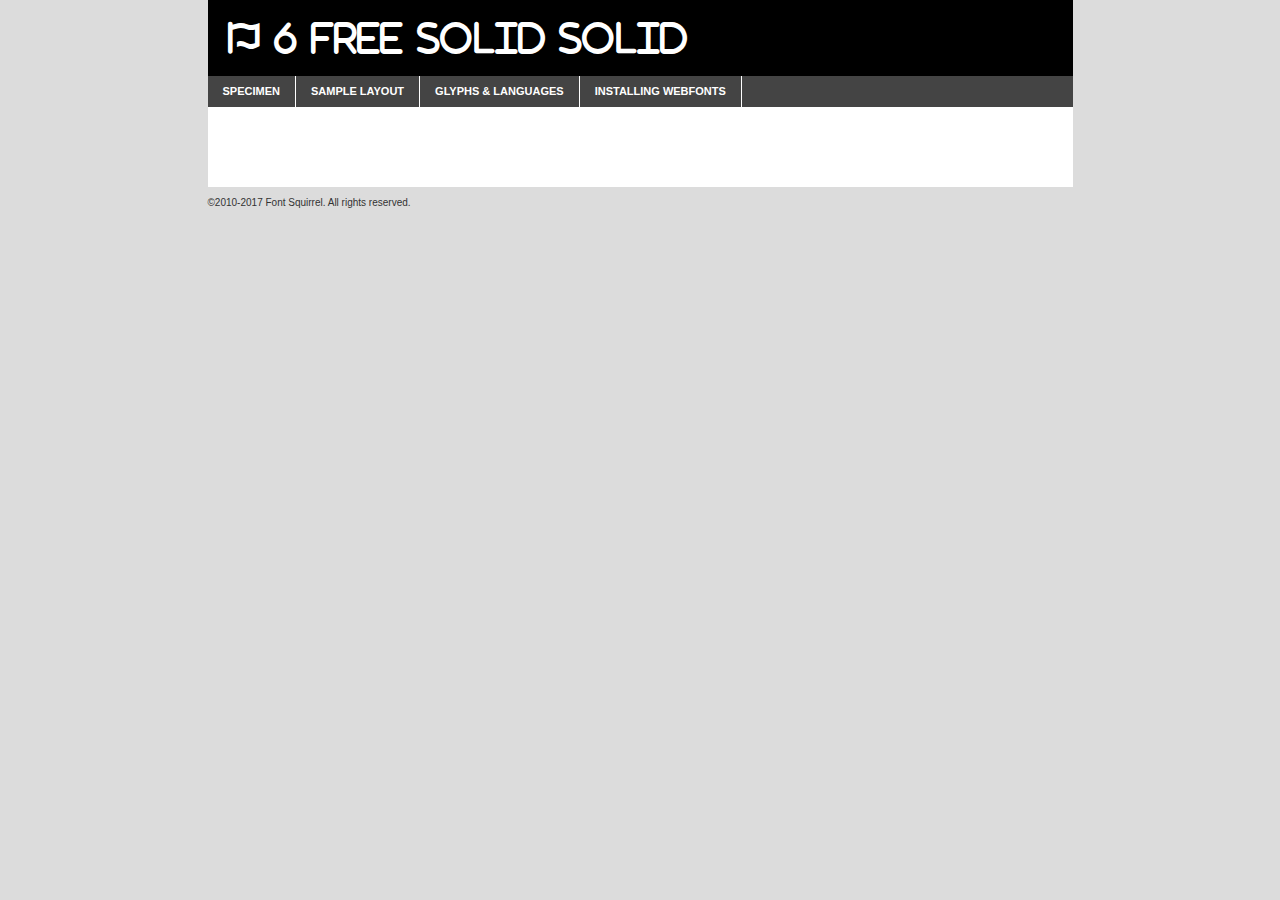
<file: awesome/font_awesome_6_free-solid-900-demo.html>
<!DOCTYPE html PUBLIC "-//W3C//DTD XHTML 1.0 Transitional//EN"
        "http://www.w3.org/TR/xhtml1/DTD/xhtml1-transitional.dtd">

<html xmlns="http://www.w3.org/1999/xhtml" xml:lang="en" lang="en">
<head>
    <meta http-equiv="Content-Type" content="text/html; charset=utf-8"/>
    <script src="http://ajax.googleapis.com/ajax/libs/jquery/1.7.2/jquery.min.js" type="text/javascript" charset="utf-8"></script>
    <script type="text/javascript">
		(function($) {
			$.fn.easyTabs = function(option) {
				var param = jQuery.extend({ fadeSpeed: 'fast', defaultContent: 1, activeClass: 'active' }, option);
				$(this).each(function() {
					var thisId = '#' + this.id;
					if ( param.defaultContent == '' )
					{
						param.defaultContent = 1;
					}
					if ( typeof param.defaultContent == 'number' )
					{
						var defaultTab = $(thisId + ' .tabs li:eq(' + (param.defaultContent - 1) + ') a').attr('href').substr(1);
					}
					else
					{
						var defaultTab = param.defaultContent;
					}
					$(thisId + ' .tabs li a').each(function() {
						var tabToHide = $(this).attr('href').substr(1);
						$('#' + tabToHide).addClass('easytabs-tab-content');
					});
					hideAll();
					changeContent(defaultTab);

					function hideAll() {$(thisId + ' .easytabs-tab-content').hide();}

					function changeContent(tabId)
					{
						hideAll();
						$(thisId + ' .tabs li').removeClass(param.activeClass);
						$(thisId + ' .tabs li a[href=#' + tabId + ']').closest('li').addClass(param.activeClass);
						if ( param.fadeSpeed != 'none' )
						{
							$(thisId + ' #' + tabId).fadeIn(param.fadeSpeed);
						}
						else
						{
							$(thisId + ' #' + tabId).show();
						}
					}

					$(thisId + ' .tabs li').click(function() {
						var tabId = $(this).find('a').attr('href').substr(1);
						changeContent(tabId);
						return false;
					});
				});
			}
		})(jQuery);
    </script>
    <link rel="stylesheet" href="specimen_files/specimen_stylesheet.css" type="text/css" charset="utf-8"/>
    <link rel="stylesheet" href="stylesheet.css" type="text/css" charset="utf-8"/>

    <style type="text/css">
        		body {
			font-family: 'font_awesome_6_freesolid';
        		}

            </style>

    <title>Font Awesome 6 Free Solid Solid Specimen</title>


    <script type="text/javascript" charset="utf-8">
		$(document).ready(function() {
			$('#container').easyTabs({ defaultContent: 1 });
		});
    </script>
</head>

<body>
<div id="container">
    <div id="header">
		Font Awesome 6 Free Solid Solid    </div>
    <ul class="tabs">
        <li><a href="#specimen">Specimen</a></li>
        <li><a href="#layout">Sample Layout</a></li>
		        <li><a href="#glyphs">Glyphs &amp; Languages</a></li>
        <li><a href="#installing">Installing Webfonts</a></li>

    </ul>

    <div id="main_content">


        <div id="specimen">

            <div class="section">
                <div class="grid12 firstcol">
                    <div class="huge">AaBb</div>
                </div>
            </div>

            <div class="section">
                <div class="glyph_range">A&#x200B;B&#x200b;C&#x200b;D&#x200b;E&#x200b;F&#x200b;G&#x200b;H&#x200b;I&#x200b;J&#x200b;K&#x200b;L&#x200b;M&#x200b;N&#x200b;O&#x200b;P&#x200b;Q&#x200b;R&#x200b;S&#x200b;T&#x200b;U&#x200b;V&#x200b;W&#x200b;X&#x200b;Y&#x200b;Z&#x200b;a&#x200b;b&#x200b;c&#x200b;d&#x200b;e&#x200b;f&#x200b;g&#x200b;h&#x200b;i&#x200b;j&#x200b;k&#x200b;l&#x200b;m&#x200b;n&#x200b;o&#x200b;p&#x200b;q&#x200b;r&#x200b;s&#x200b;t&#x200b;u&#x200b;v&#x200b;w&#x200b;x&#x200b;y&#x200b;z&#x200b;1&#x200b;2&#x200b;3&#x200b;4&#x200b;5&#x200b;6&#x200b;7&#x200b;8&#x200b;9&#x200b;0&#x200b;&amp;&#x200b;.&#x200b;,&#x200b;?&#x200b;!&#x200b;&#64;&#x200b;(&#x200b;)&#x200b;#&#x200b;$&#x200b;%&#x200b;*&#x200b;+&#x200b;-&#x200b;=&#x200b;:&#x200b;;</div>
            </div>
            <div class="section">
                <div class="grid12 firstcol">
                    <table class="sample_table">
                        <tr>
                            <td>10</td>
                            <td class="size10">abcdefghijklmnopqrstuvwxyzABCDEFGHIJKLMNOPQRSTUVWXYZ0123456789abcdefghijklmnopqrstuvwxyzABCDEFGHIJKLMNOPQRSTUVWXYZ0123456789abcdefghijklmnopqrstuvwxyzABCDEFGHIJKLMNOPQRSTUVWXYZ</td>
                        </tr>
                        <tr>
                            <td>11</td>
                            <td class="size11">abcdefghijklmnopqrstuvwxyzABCDEFGHIJKLMNOPQRSTUVWXYZ0123456789abcdefghijklmnopqrstuvwxyzABCDEFGHIJKLMNOPQRSTUVWXYZ0123456789abcdefghijklmnopqrstuvwxyzABCDEFGHIJKLMNOPQRSTUVWXYZ</td>
                        </tr>
                        <tr>
                            <td>12</td>
                            <td class="size12">abcdefghijklmnopqrstuvwxyzABCDEFGHIJKLMNOPQRSTUVWXYZ0123456789abcdefghijklmnopqrstuvwxyzABCDEFGHIJKLMNOPQRSTUVWXYZ0123456789abcdefghijklmnopqrstuvwxyzABCDEFGHIJKLMNOPQRSTUVWXYZ</td>
                        </tr>
                        <tr>
                            <td>13</td>
                            <td class="size13">abcdefghijklmnopqrstuvwxyzABCDEFGHIJKLMNOPQRSTUVWXYZ0123456789abcdefghijklmnopqrstuvwxyzABCDEFGHIJKLMNOPQRSTUVWXYZ0123456789abcdefghijklmnopqrstuvwxyzABCDEFGHIJKLMNOPQRSTUVWXYZ</td>
                        </tr>
                        <tr>
                            <td>14</td>
                            <td class="size14">abcdefghijklmnopqrstuvwxyzABCDEFGHIJKLMNOPQRSTUVWXYZ0123456789abcdefghijklmnopqrstuvwxyzABCDEFGHIJKLMNOPQRSTUVWXYZ0123456789abcdefghijklmnopqrstuvwxyzABCDEFGHIJKLMNOPQRSTUVWXYZ</td>
                        </tr>
                        <tr>
                            <td>16</td>
                            <td class="size16">abcdefghijklmnopqrstuvwxyzABCDEFGHIJKLMNOPQRSTUVWXYZ0123456789abcdefghijklmnopqrstuvwxyzABCDEFGHIJKLMNOPQRSTUVWXYZ</td>
                        </tr>
                        <tr>
                            <td>18</td>
                            <td class="size18">abcdefghijklmnopqrstuvwxyzABCDEFGHIJKLMNOPQRSTUVWXYZ0123456789abcdefghijklmnopqrstuvwxyzABCDEFGHIJKLMNOPQRSTUVWXYZ</td>
                        </tr>
                        <tr>
                            <td>20</td>
                            <td class="size20">abcdefghijklmnopqrstuvwxyzABCDEFGHIJKLMNOPQRSTUVWXYZ0123456789abcdefghijklmnopqrstuvwxyzABCDEFGHIJKLMNOPQRSTUVWXYZ</td>
                        </tr>
                        <tr>
                            <td>24</td>
                            <td class="size24">abcdefghijklmnopqrstuvwxyzABCDEFGHIJKLMNOPQRSTUVWXYZ0123456789abcdefghijklmnopqrstuvwxyzABCDEFGHIJKLMNOPQRSTUVWXYZ</td>
                        </tr>
                        <tr>
                            <td>30</td>
                            <td class="size30">abcdefghijklmnopqrstuvwxyzABCDEFGHIJKLMNOPQRSTUVWXYZ0123456789abcdefghijklmnopqrstuvwxyzABCDEFGHIJKLMNOPQRSTUVWXYZ</td>
                        </tr>
                        <tr>
                            <td>36</td>
                            <td class="size36">abcdefghijklmnopqrstuvwxyzABCDEFGHIJKLMNOPQRSTUVWXYZ0123456789abcdefghijklmnopqrstuvwxyzABCDEFGHIJKLMNOPQRSTUVWXYZ</td>
                        </tr>
                        <tr>
                            <td>48</td>
                            <td class="size48">abcdefghijklmnopqrstuvwxyzABCDEFGHIJKLMNOPQRSTUVWXYZ0123456789abcdefghijklmnopqrstuvwxyzABCDEFGHIJKLMNOPQRSTUVWXYZ</td>
                        </tr>
                        <tr>
                            <td>60</td>
                            <td class="size60">abcdefghijklmnopqrstuvwxyzABCDEFGHIJKLMNOPQRSTUVWXYZ0123456789abcdefghijklmnopqrstuvwxyzABCDEFGHIJKLMNOPQRSTUVWXYZ</td>
                        </tr>
                        <tr>
                            <td>72</td>
                            <td class="size72">abcdefghijklmnopqrstuvwxyzABCDEFGHIJKLMNOPQRSTUVWXYZ0123456789abcdefghijklmnopqrstuvwxyzABCDEFGHIJKLMNOPQRSTUVWXYZ</td>
                        </tr>
                        <tr>
                            <td>90</td>
                            <td class="size90">abcdefghijklmnopqrstuvwxyzABCDEFGHIJKLMNOPQRSTUVWXYZ0123456789abcdefghijklmnopqrstuvwxyzABCDEFGHIJKLMNOPQRSTUVWXYZ</td>
                        </tr>
                    </table>

                </div>

            </div>


            <div class="section" id="bodycomparison">


                <div id="xheight">
                    <div class="fontbody">&#x25FC;&#x25FC;&#x25FC;&#x25FC;&#x25FC;&#x25FC;&#x25FC;&#x25FC;&#x25FC;&#x25FC;&#x25FC;&#x25FC;&#x25FC;&#x25FC;&#x25FC;&#x25FC;&#x25FC;&#x25FC;&#x25FC;&#x25FC;&#x25FC;&#x25FC;&#x25FC;&#x25FC;&#x25FC;&#x25FC;&#x25FC;&#x25FC;&#x25FC;&#x25FC;&#x25FC;&#x25FC;&#x25FC;&#x25FC;&#x25FC;&#x25FC;&#x25FC;&#x25FC;&#x25FC;&#x25FC;&#x25FC;&#x25FC;&#x25FC;&#x25FC;&#x25FC;&#x25FC;&#x25FC;&#x25FC;&#x25FC;&#x25FC;&#x25FC;&#x25FC;&#x25FC;&#x25FC;&#x25FC;&#x25FC;&#x25FC;&#x25FC;&#x25FC;&#x25FC;&#x25FC;&#x25FC;&#x25FC;&#x25FC;&#x25FC;&#x25FC;&#x25FC;&#x25FC;&#x25FC;&#x25FC;&#x25FC;&#x25FC;&#x25FC;&#x25FC;&#x25FC;&#x25FC;&#x25FC;&#x25FC;&#x25FC;&#x25FC;&#x25FC;&#x25FC;&#x25FC;&#x25FC;&#x25FC;&#x25FC;&#x25FC;&#x25FC;&#x25FC;&#x25FC;&#x25FC;&#x25FC;&#x25FC;&#x25FC;&#x25FC;&#x25FC;&#x25FC;&#x25FC;&#x25FC;body</div>
                    <div class="arialbody">body</div>
                    <div class="verdanabody">body</div>
                    <div class="georgiabody">body</div>
                </div>
                <div class="fontbody" style="z-index:1">
                    body<span>Font Awesome 6 Free Solid Solid</span>
                </div>
                <div class="arialbody" style="z-index:1">
                    body<span>Arial</span>
                </div>
                <div class="verdanabody" style="z-index:1">
                    body<span>Verdana</span>
                </div>
                <div class="georgiabody" style="z-index:1">
                    body<span>Georgia</span>
                </div>


            </div>


            <div class="section psample psample_row1" id="">

                <div class="grid2 firstcol">
                    <p class="size10"><span>10.</span>Aenean lacinia bibendum nulla sed consectetur. Fusce dapibus, tellus ac cursus commodo, tortor mauris condimentum nibh, ut fermentum massa justo sit amet risus. Nullam id dolor id nibh ultricies vehicula ut id elit. Cum sociis natoque penatibus et magnis dis parturient montes, nascetur ridiculus mus. Nulla vitae elit libero, a pharetra augue.</p>

                </div>
                <div class="grid3">
                    <p class="size11"><span>11.</span>Aenean lacinia bibendum nulla sed consectetur. Fusce dapibus, tellus ac cursus commodo, tortor mauris condimentum nibh, ut fermentum massa justo sit amet risus. Nullam id dolor id nibh ultricies vehicula ut id elit. Cum sociis natoque penatibus et magnis dis parturient montes, nascetur ridiculus mus. Nulla vitae elit libero, a pharetra augue.</p>

                </div>
                <div class="grid3">
                    <p class="size12"><span>12.</span>Aenean lacinia bibendum nulla sed consectetur. Fusce dapibus, tellus ac cursus commodo, tortor mauris condimentum nibh, ut fermentum massa justo sit amet risus. Nullam id dolor id nibh ultricies vehicula ut id elit. Cum sociis natoque penatibus et magnis dis parturient montes, nascetur ridiculus mus. Nulla vitae elit libero, a pharetra augue.</p>

                </div>
                <div class="grid4">
                    <p class="size13"><span>13.</span>Aenean lacinia bibendum nulla sed consectetur. Fusce dapibus, tellus ac cursus commodo, tortor mauris condimentum nibh, ut fermentum massa justo sit amet risus. Nullam id dolor id nibh ultricies vehicula ut id elit. Cum sociis natoque penatibus et magnis dis parturient montes, nascetur ridiculus mus. Nulla vitae elit libero, a pharetra augue.</p>

                </div>
                <div class="white_blend"></div>

            </div>
            <div class="section psample psample_row2" id="">
                <div class="grid3 firstcol">
                    <p class="size14"><span>14.</span>Aenean lacinia bibendum nulla sed consectetur. Fusce dapibus, tellus ac cursus commodo, tortor mauris condimentum nibh, ut fermentum massa justo sit amet risus. Nullam id dolor id nibh ultricies vehicula ut id elit. Cum sociis natoque penatibus et magnis dis parturient montes, nascetur ridiculus mus. Nulla vitae elit libero, a pharetra augue.</p>

                </div>
                <div class="grid4">
                    <p class="size16"><span>16.</span>Aenean lacinia bibendum nulla sed consectetur. Fusce dapibus, tellus ac cursus commodo, tortor mauris condimentum nibh, ut fermentum massa justo sit amet risus. Nullam id dolor id nibh ultricies vehicula ut id elit. Cum sociis natoque penatibus et magnis dis parturient montes, nascetur ridiculus mus. Nulla vitae elit libero, a pharetra augue.</p>

                </div>
                <div class="grid5">
                    <p class="size18"><span>18.</span>Aenean lacinia bibendum nulla sed consectetur. Fusce dapibus, tellus ac cursus commodo, tortor mauris condimentum nibh, ut fermentum massa justo sit amet risus. Nullam id dolor id nibh ultricies vehicula ut id elit. Cum sociis natoque penatibus et magnis dis parturient montes, nascetur ridiculus mus. Nulla vitae elit libero, a pharetra augue.</p>

                </div>

                <div class="white_blend"></div>

            </div>

            <div class="section psample psample_row3" id="">
                <div class="grid5 firstcol">
                    <p class="size20"><span>20.</span>Aenean lacinia bibendum nulla sed consectetur. Fusce dapibus, tellus ac cursus commodo, tortor mauris condimentum nibh, ut fermentum massa justo sit amet risus. Nullam id dolor id nibh ultricies vehicula ut id elit. Cum sociis natoque penatibus et magnis dis parturient montes, nascetur ridiculus mus. Nulla vitae elit libero, a pharetra augue.</p>
                </div>
                <div class="grid7">
                    <p class="size24"><span>24.</span>Aenean lacinia bibendum nulla sed consectetur. Fusce dapibus, tellus ac cursus commodo, tortor mauris condimentum nibh, ut fermentum massa justo sit amet risus. Nullam id dolor id nibh ultricies vehicula ut id elit. Cum sociis natoque penatibus et magnis dis parturient montes, nascetur ridiculus mus. Nulla vitae elit libero, a pharetra augue.</p>
                </div>

                <div class="white_blend"></div>

            </div>

            <div class="section psample psample_row4" id="">
                <div class="grid12 firstcol">
                    <p class="size30"><span>30.</span>Aenean lacinia bibendum nulla sed consectetur. Fusce dapibus, tellus ac cursus commodo, tortor mauris condimentum nibh, ut fermentum massa justo sit amet risus. Nullam id dolor id nibh ultricies vehicula ut id elit. Cum sociis natoque penatibus et magnis dis parturient montes, nascetur ridiculus mus. Nulla vitae elit libero, a pharetra augue.</p>
                </div>
                <div class="white_blend"></div>

            </div>


            <div class="section psample psample_row1 fullreverse">
                <div class="grid2 firstcol">
                    <p class="size10"><span>10.</span>Aenean lacinia bibendum nulla sed consectetur. Fusce dapibus, tellus ac cursus commodo, tortor mauris condimentum nibh, ut fermentum massa justo sit amet risus. Nullam id dolor id nibh ultricies vehicula ut id elit. Cum sociis natoque penatibus et magnis dis parturient montes, nascetur ridiculus mus. Nulla vitae elit libero, a pharetra augue.</p>

                </div>
                <div class="grid3">
                    <p class="size11"><span>11.</span>Aenean lacinia bibendum nulla sed consectetur. Fusce dapibus, tellus ac cursus commodo, tortor mauris condimentum nibh, ut fermentum massa justo sit amet risus. Nullam id dolor id nibh ultricies vehicula ut id elit. Cum sociis natoque penatibus et magnis dis parturient montes, nascetur ridiculus mus. Nulla vitae elit libero, a pharetra augue.</p>

                </div>
                <div class="grid3">
                    <p class="size12"><span>12.</span>Aenean lacinia bibendum nulla sed consectetur. Fusce dapibus, tellus ac cursus commodo, tortor mauris condimentum nibh, ut fermentum massa justo sit amet risus. Nullam id dolor id nibh ultricies vehicula ut id elit. Cum sociis natoque penatibus et magnis dis parturient montes, nascetur ridiculus mus. Nulla vitae elit libero, a pharetra augue.</p>

                </div>
                <div class="grid4">
                    <p class="size13"><span>13.</span>Aenean lacinia bibendum nulla sed consectetur. Fusce dapibus, tellus ac cursus commodo, tortor mauris condimentum nibh, ut fermentum massa justo sit amet risus. Nullam id dolor id nibh ultricies vehicula ut id elit. Cum sociis natoque penatibus et magnis dis parturient montes, nascetur ridiculus mus. Nulla vitae elit libero, a pharetra augue.</p>

                </div>
                <div class="black_blend"></div>

            </div>

            <div class="section psample psample_row2 fullreverse">
                <div class="grid3 firstcol">
                    <p class="size14"><span>14.</span>Aenean lacinia bibendum nulla sed consectetur. Fusce dapibus, tellus ac cursus commodo, tortor mauris condimentum nibh, ut fermentum massa justo sit amet risus. Nullam id dolor id nibh ultricies vehicula ut id elit. Cum sociis natoque penatibus et magnis dis parturient montes, nascetur ridiculus mus. Nulla vitae elit libero, a pharetra augue.</p>

                </div>
                <div class="grid4">
                    <p class="size16"><span>16.</span>Aenean lacinia bibendum nulla sed consectetur. Fusce dapibus, tellus ac cursus commodo, tortor mauris condimentum nibh, ut fermentum massa justo sit amet risus. Nullam id dolor id nibh ultricies vehicula ut id elit. Cum sociis natoque penatibus et magnis dis parturient montes, nascetur ridiculus mus. Nulla vitae elit libero, a pharetra augue.</p>

                </div>
                <div class="grid5">
                    <p class="size18"><span>18.</span>Aenean lacinia bibendum nulla sed consectetur. Fusce dapibus, tellus ac cursus commodo, tortor mauris condimentum nibh, ut fermentum massa justo sit amet risus. Nullam id dolor id nibh ultricies vehicula ut id elit. Cum sociis natoque penatibus et magnis dis parturient montes, nascetur ridiculus mus. Nulla vitae elit libero, a pharetra augue.</p>

                </div>
                <div class="black_blend"></div>

            </div>

            <div class="section psample fullreverse psample_row3" id="">
                <div class="grid5 firstcol">
                    <p class="size20"><span>20.</span>Aenean lacinia bibendum nulla sed consectetur. Fusce dapibus, tellus ac cursus commodo, tortor mauris condimentum nibh, ut fermentum massa justo sit amet risus. Nullam id dolor id nibh ultricies vehicula ut id elit. Cum sociis natoque penatibus et magnis dis parturient montes, nascetur ridiculus mus. Nulla vitae elit libero, a pharetra augue.</p>
                </div>
                <div class="grid7">
                    <p class="size24"><span>24.</span>Aenean lacinia bibendum nulla sed consectetur. Fusce dapibus, tellus ac cursus commodo, tortor mauris condimentum nibh, ut fermentum massa justo sit amet risus. Nullam id dolor id nibh ultricies vehicula ut id elit. Cum sociis natoque penatibus et magnis dis parturient montes, nascetur ridiculus mus. Nulla vitae elit libero, a pharetra augue.</p>
                </div>

                <div class="black_blend"></div>

            </div>

            <div class="section psample fullreverse psample_row4" id="" style="border-bottom: 20px #000 solid;">
                <div class="grid12 firstcol">
                    <p class="size30"><span>30.</span>Aenean lacinia bibendum nulla sed consectetur. Fusce dapibus, tellus ac cursus commodo, tortor mauris condimentum nibh, ut fermentum massa justo sit amet risus. Nullam id dolor id nibh ultricies vehicula ut id elit. Cum sociis natoque penatibus et magnis dis parturient montes, nascetur ridiculus mus. Nulla vitae elit libero, a pharetra augue.</p>
                </div>
                <div class="black_blend"></div>

            </div>


        </div>

        <div id="layout">

            <div class="section">

                <div class="grid12 firstcol">
                    <h1>Lorem Ipsum Dolor</h1>
                    <h2>Etiam porta sem malesuada magna mollis euismod</h2>

                    <p class="byline">By <a href="#link">Aenean Lacinia</a></p>
                </div>
            </div>
            <div class="section">
                <div class="grid8 firstcol">
                    <p class="large">Donec sed odio dui. Morbi leo risus, porta ac consectetur ac, vestibulum at eros. Fusce dapibus, tellus ac cursus commodo, tortor mauris condimentum nibh, ut fermentum massa justo sit amet risus. </p>


                    <h3>Pellentesque ornare sem</h3>

                    <p>Maecenas sed diam eget risus varius blandit sit amet non magna. Maecenas faucibus mollis interdum. Donec ullamcorper nulla non metus auctor fringilla. Nullam id dolor id nibh ultricies vehicula ut id elit. Nullam id dolor id nibh ultricies vehicula ut id elit. </p>

                    <p>Aenean eu leo quam. Pellentesque ornare sem lacinia quam venenatis vestibulum. Lorem ipsum dolor sit amet, consectetur adipiscing elit. Cum sociis natoque penatibus et magnis dis parturient montes, nascetur ridiculus mus. </p>

                    <p>Nulla vitae elit libero, a pharetra augue. Praesent commodo cursus magna, vel scelerisque nisl consectetur et. Aenean lacinia bibendum nulla sed consectetur. </p>

                    <p>Nullam quis risus eget urna mollis ornare vel eu leo. Nullam quis risus eget urna mollis ornare vel eu leo. Maecenas sed diam eget risus varius blandit sit amet non magna. Donec ullamcorper nulla non metus auctor fringilla. </p>

                    <h3>Cras mattis consectetur</h3>

                    <p>Aenean eu leo quam. Pellentesque ornare sem lacinia quam venenatis vestibulum. Aenean lacinia bibendum nulla sed consectetur. Integer posuere erat a ante venenatis dapibus posuere velit aliquet. Cras mattis consectetur purus sit amet fermentum. </p>

                    <p>Nullam id dolor id nibh ultricies vehicula ut id elit. Nullam quis risus eget urna mollis ornare vel eu leo. Cras mattis consectetur purus sit amet fermentum.</p>
                </div>

                <div class="grid4 sidebar">

                    <div class="box reverse">
                        <p class="last">Nullam quis risus eget urna mollis ornare vel eu leo. Donec ullamcorper nulla non metus auctor fringilla. Cras mattis consectetur purus sit amet fermentum. Sed posuere consectetur est at lobortis. Lorem ipsum dolor sit amet, consectetur adipiscing elit. </p>
                    </div>

                    <p class="caption">Maecenas sed diam eget risus varius.</p>

                    <p>Vestibulum id ligula porta felis euismod semper. Integer posuere erat a ante venenatis dapibus posuere velit aliquet. Vestibulum id ligula porta felis euismod semper. Sed posuere consectetur est at lobortis. Maecenas sed diam eget risus varius blandit sit amet non magna. Fusce dapibus, tellus ac cursus commodo, tortor mauris condimentum nibh, ut fermentum massa justo sit amet risus. </p>


                    <p>Duis mollis, est non commodo luctus, nisi erat porttitor ligula, eget lacinia odio sem nec elit. Aenean lacinia bibendum nulla sed consectetur. Vivamus sagittis lacus vel augue laoreet rutrum faucibus dolor auctor. Aenean lacinia bibendum nulla sed consectetur. Nullam quis risus eget urna mollis ornare vel eu leo. </p>

                    <p>Praesent commodo cursus magna, vel scelerisque nisl consectetur et. Donec ullamcorper nulla non metus auctor fringilla. Maecenas faucibus mollis interdum. Fusce dapibus, tellus ac cursus commodo, tortor mauris condimentum nibh, ut fermentum massa justo sit amet risus. </p>

                </div>
            </div>

        </div>


		

        <div id="glyphs">
            <div class="section">
                <div class="grid12 firstcol">

                    <h1>Language Support</h1>
                    <p>The subset of Font Awesome 6 Free Solid Solid in this kit supports the following languages:<br/>

						Demo                    </p>
                    <h1>Glyph Chart</h1>
                    <p>The subset of Font Awesome 6 Free Solid Solid in this kit includes all the glyphs listed below. Unicode entities are included above each glyph to help you insert individual characters into your layout.</p>
                    <div id="glyph_chart">

																				                                <div><p>&amp;#32;</p>&#32;</div>
																				                                <div><p>&amp;#61738;</p>&#61738;</div>
																				                                <div><p>&amp;#8243;</p>&#8243;</div>
																				                                <div><p>&amp;#62098;</p>&#62098;</div>
																				                                <div><p>&amp;#128178;</p>&#128178;</div>
																				                                <div><p>&amp;#62785;</p>&#62785;</div>
																				                                <div><p>&amp;#8243;</p>&#8243;</div>
																				                                <div><p>&amp;#8243;</p>&#8243;</div>
																				                                <div><p>&amp;#8243;</p>&#8243;</div>
																				                                <div><p>&amp;#8243;</p>&#8243;</div>
																				                                <div><p>&amp;#61545;</p>&#61545;</div>
																				                                <div><p>&amp;#61543;</p>&#61543;</div>
																				                                <div><p>&amp;#8243;</p>&#8243;</div>
																				                                <div><p>&amp;#45;</p>&#45;</div>
																				                                <div><p>&amp;#8243;</p>&#8243;</div>
																				                                <div><p>&amp;#8243;</p>&#8243;</div>
																				                                <div><p>&amp;#48;</p>&#48;</div>
																				                                <div><p>&amp;#49;</p>&#49;</div>
																				                                <div><p>&amp;#50;</p>&#50;</div>
																				                                <div><p>&amp;#51;</p>&#51;</div>
																				                                <div><p>&amp;#52;</p>&#52;</div>
																				                                <div><p>&amp;#53;</p>&#53;</div>
																				                                <div><p>&amp;#54;</p>&#54;</div>
																				                                <div><p>&amp;#55;</p>&#55;</div>
																				                                <div><p>&amp;#56;</p>&#56;</div>
																				                                <div><p>&amp;#57;</p>&#57;</div>
																				                                <div><p>&amp;#8243;</p>&#8243;</div>
																				                                <div><p>&amp;#8243;</p>&#8243;</div>
																				                                <div><p>&amp;#62774;</p>&#62774;</div>
																				                                <div><p>&amp;#62764;</p>&#62764;</div>
																				                                <div><p>&amp;#62769;</p>&#62769;</div>
																				                                <div><p>&amp;#61736;</p>&#61736;</div>
																				                                <div><p>&amp;#61946;</p>&#61946;</div>
																				                                <div><p>&amp;#97;</p>&#97;</div>
																				                                <div><p>&amp;#98;</p>&#98;</div>
																				                                <div><p>&amp;#99;</p>&#99;</div>
																				                                <div><p>&amp;#100;</p>&#100;</div>
																				                                <div><p>&amp;#101;</p>&#101;</div>
																				                                <div><p>&amp;#102;</p>&#102;</div>
																				                                <div><p>&amp;#103;</p>&#103;</div>
																				                                <div><p>&amp;#104;</p>&#104;</div>
																				                                <div><p>&amp;#105;</p>&#105;</div>
																				                                <div><p>&amp;#106;</p>&#106;</div>
																				                                <div><p>&amp;#107;</p>&#107;</div>
																				                                <div><p>&amp;#108;</p>&#108;</div>
																				                                <div><p>&amp;#109;</p>&#109;</div>
																				                                <div><p>&amp;#110;</p>&#110;</div>
																				                                <div><p>&amp;#111;</p>&#111;</div>
																				                                <div><p>&amp;#112;</p>&#112;</div>
																				                                <div><p>&amp;#113;</p>&#113;</div>
																				                                <div><p>&amp;#114;</p>&#114;</div>
																				                                <div><p>&amp;#115;</p>&#115;</div>
																				                                <div><p>&amp;#116;</p>&#116;</div>
																				                                <div><p>&amp;#117;</p>&#117;</div>
																				                                <div><p>&amp;#118;</p>&#118;</div>
																				                                <div><p>&amp;#119;</p>&#119;</div>
																				                                <div><p>&amp;#120;</p>&#120;</div>
																				                                <div><p>&amp;#121;</p>&#121;</div>
																				                                <div><p>&amp;#122;</p>&#122;</div>
																				                                <div><p>&amp;#8243;</p>&#8243;</div>
																				                                <div><p>&amp;#8243;</p>&#8243;</div>
																				                                <div><p>&amp;#8243;</p>&#8243;</div>
																				                                <div><p>&amp;#8243;</p>&#8243;</div>
																				                                <div><p>&amp;#8243;</p>&#8243;</div>
																				                                <div><p>&amp;#8243;</p>&#8243;</div>
																				                                <div><p>&amp;#97;</p>&#97;</div>
																				                                <div><p>&amp;#98;</p>&#98;</div>
																				                                <div><p>&amp;#99;</p>&#99;</div>
																				                                <div><p>&amp;#100;</p>&#100;</div>
																				                                <div><p>&amp;#101;</p>&#101;</div>
																				                                <div><p>&amp;#102;</p>&#102;</div>
																				                                <div><p>&amp;#103;</p>&#103;</div>
																				                                <div><p>&amp;#104;</p>&#104;</div>
																				                                <div><p>&amp;#105;</p>&#105;</div>
																				                                <div><p>&amp;#106;</p>&#106;</div>
																				                                <div><p>&amp;#107;</p>&#107;</div>
																				                                <div><p>&amp;#108;</p>&#108;</div>
																				                                <div><p>&amp;#109;</p>&#109;</div>
																				                                <div><p>&amp;#110;</p>&#110;</div>
																				                                <div><p>&amp;#111;</p>&#111;</div>
																				                                <div><p>&amp;#112;</p>&#112;</div>
																				                                <div><p>&amp;#113;</p>&#113;</div>
																				                                <div><p>&amp;#114;</p>&#114;</div>
																				                                <div><p>&amp;#115;</p>&#115;</div>
																				                                <div><p>&amp;#116;</p>&#116;</div>
																				                                <div><p>&amp;#117;</p>&#117;</div>
																				                                <div><p>&amp;#118;</p>&#118;</div>
																				                                <div><p>&amp;#119;</p>&#119;</div>
																				                                <div><p>&amp;#120;</p>&#120;</div>
																				                                <div><p>&amp;#121;</p>&#121;</div>
																				                                <div><p>&amp;#122;</p>&#122;</div>
																				                                <div><p>&amp;#8243;</p>&#8243;</div>
																				                                <div><p>&amp;#8243;</p>&#8243;</div>
																				                                <div><p>&amp;#8243;</p>&#8243;</div>
																				                                <div><p>&amp;#8243;</p>&#8243;</div>
																				                                <div><p>&amp;#8243;</p>&#8243;</div>
																				                                <div><p>&amp;#8243;</p>&#8243;</div>
																				                                <div><p>&amp;#8243;</p>&#8243;</div>
																				                                <div><p>&amp;#8243;</p>&#8243;</div>
																				                                <div><p>&amp;#8243;</p>&#8243;</div>
																				                                <div><p>&amp;#8243;</p>&#8243;</div>
																				                                <div><p>&amp;#8243;</p>&#8243;</div>
																				                                <div><p>&amp;#8243;</p>&#8243;</div>
																				                                <div><p>&amp;#8243;</p>&#8243;</div>
																				                                <div><p>&amp;#8243;</p>&#8243;</div>
																				                                <div><p>&amp;#8243;</p>&#8243;</div>
																				                                <div><p>&amp;#8243;</p>&#8243;</div>
																				                                <div><p>&amp;#8243;</p>&#8243;</div>
																				                                <div><p>&amp;#8243;</p>&#8243;</div>
																				                                <div><p>&amp;#8243;</p>&#8243;</div>
																				                                <div><p>&amp;#8243;</p>&#8243;</div>
																				                                <div><p>&amp;#8243;</p>&#8243;</div>
																				                                <div><p>&amp;#8243;</p>&#8243;</div>
																				                                <div><p>&amp;#8243;</p>&#8243;</div>
																				                                <div><p>&amp;#8243;</p>&#8243;</div>
																				                                <div><p>&amp;#8243;</p>&#8243;</div>
																				                                <div><p>&amp;#8243;</p>&#8243;</div>
																				                                <div><p>&amp;#8243;</p>&#8243;</div>
																				                                <div><p>&amp;#8243;</p>&#8243;</div>
																				                                <div><p>&amp;#8243;</p>&#8243;</div>
																				                                <div><p>&amp;#8243;</p>&#8243;</div>
																				                                <div><p>&amp;#8243;</p>&#8243;</div>
																				                                <div><p>&amp;#8243;</p>&#8243;</div>
																				                                <div><p>&amp;#8243;</p>&#8243;</div>
																				                                <div><p>&amp;#8243;</p>&#8243;</div>
																				                                <div><p>&amp;#8243;</p>&#8243;</div>
																				                                <div><p>&amp;#8243;</p>&#8243;</div>
																				                                <div><p>&amp;#8243;</p>&#8243;</div>
																				                                <div><p>&amp;#8243;</p>&#8243;</div>
																				                                <div><p>&amp;#8243;</p>&#8243;</div>
																				                                <div><p>&amp;#8243;</p>&#8243;</div>
																				                                <div><p>&amp;#61780;</p>&#61780;</div>
																				                                <div><p>&amp;#8243;</p>&#8243;</div>
																				                                <div><p>&amp;#61783;</p>&#61783;</div>
																				                                <div><p>&amp;#8243;</p>&#8243;</div>
																				                                <div><p>&amp;#8243;</p>&#8243;</div>
																				                                <div><p>&amp;#8243;</p>&#8243;</div>
																				                                <div><p>&amp;#61945;</p>&#61945;</div>
																				                                <div><p>&amp;#8243;</p>&#8243;</div>
																				                                <div><p>&amp;#61696;</p>&#61696;</div>
																				                                <div><p>&amp;#8243;</p>&#8243;</div>
																				                                <div><p>&amp;#8243;</p>&#8243;</div>
																				                                <div><p>&amp;#62045;</p>&#62045;</div>
																				                                <div><p>&amp;#8243;</p>&#8243;</div>
																				                                <div><p>&amp;#8243;</p>&#8243;</div>
																				                                <div><p>&amp;#8243;</p>&#8243;</div>
																				                                <div><p>&amp;#8243;</p>&#8243;</div>
																				                                <div><p>&amp;#8243;</p>&#8243;</div>
																				                                <div><p>&amp;#8243;</p>&#8243;</div>
																				                                <div><p>&amp;#8243;</p>&#8243;</div>
																				                                <div><p>&amp;#61917;</p>&#61917;</div>
																				                                <div><p>&amp;#8243;</p>&#8243;</div>
																				                                <div><p>&amp;#8243;</p>&#8243;</div>
																				                                <div><p>&amp;#8243;</p>&#8243;</div>
																				                                <div><p>&amp;#8243;</p>&#8243;</div>
																				                                <div><p>&amp;#61697;</p>&#61697;</div>
																				                                <div><p>&amp;#8243;</p>&#8243;</div>
																				                                <div><p>&amp;#8243;</p>&#8243;</div>
																				                                <div><p>&amp;#8243;</p>&#8243;</div>
																				                                <div><p>&amp;#8243;</p>&#8243;</div>
																				                                <div><p>&amp;#8243;</p>&#8243;</div>
																				                                <div><p>&amp;#8243;</p>&#8243;</div>
																				                                <div><p>&amp;#8243;</p>&#8243;</div>
																				                                <div><p>&amp;#8243;</p>&#8243;</div>
																				                                <div><p>&amp;#8243;</p>&#8243;</div>
																				                                <div><p>&amp;#8243;</p>&#8243;</div>
																				                                <div><p>&amp;#8243;</p>&#8243;</div>
																				                                <div><p>&amp;#8243;</p>&#8243;</div>
																				                                <div><p>&amp;#8243;</p>&#8243;</div>
																				                                <div><p>&amp;#8243;</p>&#8243;</div>
																				                                <div><p>&amp;#8243;</p>&#8243;</div>
																				                                <div><p>&amp;#8243;</p>&#8243;</div>
																				                                <div><p>&amp;#8243;</p>&#8243;</div>
																				                                <div><p>&amp;#8243;</p>&#8243;</div>
																				                                <div><p>&amp;#8243;</p>&#8243;</div>
																				                                <div><p>&amp;#8243;</p>&#8243;</div>
																				                                <div><p>&amp;#8243;</p>&#8243;</div>
																				                                <div><p>&amp;#8243;</p>&#8243;</div>
																				                                <div><p>&amp;#8243;</p>&#8243;</div>
																				                                <div><p>&amp;#8243;</p>&#8243;</div>
																				                                <div><p>&amp;#8243;</p>&#8243;</div>
																				                                <div><p>&amp;#8243;</p>&#8243;</div>
																				                                <div><p>&amp;#8243;</p>&#8243;</div>
																				                                <div><p>&amp;#128473;</p>&#128473;</div>
																				                                <div><p>&amp;#8243;</p>&#8243;</div>
																				                                <div><p>&amp;#8243;</p>&#8243;</div>
																				                                <div><p>&amp;#8243;</p>&#8243;</div>
																				                                <div><p>&amp;#8243;</p>&#8243;</div>
																				                                <div><p>&amp;#8243;</p>&#8243;</div>
																				                                <div><p>&amp;#8243;</p>&#8243;</div>
																				                                <div><p>&amp;#8243;</p>&#8243;</div>
																				                                <div><p>&amp;#8243;</p>&#8243;</div>
																				                                <div><p>&amp;#8243;</p>&#8243;</div>
																				                                <div><p>&amp;#8243;</p>&#8243;</div>
																				                                <div><p>&amp;#8243;</p>&#8243;</div>
																				                                <div><p>&amp;#8243;</p>&#8243;</div>
																				                                <div><p>&amp;#8243;</p>&#8243;</div>
																				                                <div><p>&amp;#8243;</p>&#8243;</div>
																				                                <div><p>&amp;#8243;</p>&#8243;</div>
																				                                <div><p>&amp;#8243;</p>&#8243;</div>
																				                                <div><p>&amp;#8243;</p>&#8243;</div>
																				                                <div><p>&amp;#8243;</p>&#8243;</div>
																				                                <div><p>&amp;#8243;</p>&#8243;</div>
																				                                <div><p>&amp;#8243;</p>&#8243;</div>
																				                                <div><p>&amp;#8243;</p>&#8243;</div>
																				                                <div><p>&amp;#8243;</p>&#8243;</div>
																				                                <div><p>&amp;#8243;</p>&#8243;</div>
																				                                <div><p>&amp;#8243;</p>&#8243;</div>
																				                                <div><p>&amp;#8243;</p>&#8243;</div>
																				                                <div><p>&amp;#8243;</p>&#8243;</div>
																				                                <div><p>&amp;#8243;</p>&#8243;</div>
																				                                <div><p>&amp;#8243;</p>&#8243;</div>
																				                                <div><p>&amp;#8243;</p>&#8243;</div>
																				                                <div><p>&amp;#8243;</p>&#8243;</div>
																				                                <div><p>&amp;#8243;</p>&#8243;</div>
																				                                <div><p>&amp;#62761;</p>&#62761;</div>
																				                                <div><p>&amp;#8243;</p>&#8243;</div>
																				                                <div><p>&amp;#8243;</p>&#8243;</div>
																				                                <div><p>&amp;#8243;</p>&#8243;</div>
																				                                <div><p>&amp;#8243;</p>&#8243;</div>
																				                                <div><p>&amp;#8243;</p>&#8243;</div>
																				                                <div><p>&amp;#8243;</p>&#8243;</div>
																				                                <div><p>&amp;#8243;</p>&#8243;</div>
																				                                <div><p>&amp;#8243;</p>&#8243;</div>
																				                                <div><p>&amp;#8243;</p>&#8243;</div>
																				                                <div><p>&amp;#8243;</p>&#8243;</div>
																				                                <div><p>&amp;#8243;</p>&#8243;</div>
																				                                <div><p>&amp;#8243;</p>&#8243;</div>
																				                                <div><p>&amp;#8243;</p>&#8243;</div>
																				                                <div><p>&amp;#8243;</p>&#8243;</div>
																				                                <div><p>&amp;#8243;</p>&#8243;</div>
																				                                <div><p>&amp;#8243;</p>&#8243;</div>
																				                                <div><p>&amp;#8243;</p>&#8243;</div>
																				                                <div><p>&amp;#8243;</p>&#8243;</div>
																				                                <div><p>&amp;#8243;</p>&#8243;</div>
																				                                <div><p>&amp;#8243;</p>&#8243;</div>
																				                                <div><p>&amp;#8243;</p>&#8243;</div>
																				                                <div><p>&amp;#8243;</p>&#8243;</div>
																				                                <div><p>&amp;#8243;</p>&#8243;</div>
																				                                <div><p>&amp;#8243;</p>&#8243;</div>
																				                                <div><p>&amp;#8243;</p>&#8243;</div>
																				                                <div><p>&amp;#8243;</p>&#8243;</div>
																				                                <div><p>&amp;#8243;</p>&#8243;</div>
																				                                <div><p>&amp;#8243;</p>&#8243;</div>
																				                                <div><p>&amp;#8243;</p>&#8243;</div>
																				                                <div><p>&amp;#8243;</p>&#8243;</div>
																				                                <div><p>&amp;#8243;</p>&#8243;</div>
																				                                <div><p>&amp;#8243;</p>&#8243;</div>
																				                                <div><p>&amp;#8243;</p>&#8243;</div>
																				                                <div><p>&amp;#8243;</p>&#8243;</div>
																				                                <div><p>&amp;#8243;</p>&#8243;</div>
																				                                <div><p>&amp;#8243;</p>&#8243;</div>
																				                                <div><p>&amp;#8243;</p>&#8243;</div>
																				                                <div><p>&amp;#8243;</p>&#8243;</div>
																				                                <div><p>&amp;#8243;</p>&#8243;</div>
																				                                <div><p>&amp;#8243;</p>&#8243;</div>
																				                                <div><p>&amp;#8243;</p>&#8243;</div>
																				                                <div><p>&amp;#8243;</p>&#8243;</div>
																				                                <div><p>&amp;#8243;</p>&#8243;</div>
																				                                <div><p>&amp;#8243;</p>&#8243;</div>
																				                                <div><p>&amp;#8243;</p>&#8243;</div>
																				                                <div><p>&amp;#8243;</p>&#8243;</div>
																				                                <div><p>&amp;#8243;</p>&#8243;</div>
																				                                <div><p>&amp;#8243;</p>&#8243;</div>
																				                                <div><p>&amp;#8243;</p>&#8243;</div>
																				                                <div><p>&amp;#8243;</p>&#8243;</div>
																				                                <div><p>&amp;#8243;</p>&#8243;</div>
																				                                <div><p>&amp;#8243;</p>&#8243;</div>
																				                                <div><p>&amp;#8243;</p>&#8243;</div>
																				                                <div><p>&amp;#8243;</p>&#8243;</div>
																				                                <div><p>&amp;#8243;</p>&#8243;</div>
																				                                <div><p>&amp;#8243;</p>&#8243;</div>
																				                                <div><p>&amp;#8243;</p>&#8243;</div>
																				                                <div><p>&amp;#8243;</p>&#8243;</div>
																				                                <div><p>&amp;#8243;</p>&#8243;</div>
																				                                <div><p>&amp;#8243;</p>&#8243;</div>
																				                                <div><p>&amp;#8243;</p>&#8243;</div>
																				                                <div><p>&amp;#8243;</p>&#8243;</div>
																				                                <div><p>&amp;#8243;</p>&#8243;</div>
																				                                <div><p>&amp;#8243;</p>&#8243;</div>
																				                                <div><p>&amp;#8243;</p>&#8243;</div>
																				                                <div><p>&amp;#8243;</p>&#8243;</div>
																				                                <div><p>&amp;#8243;</p>&#8243;</div>
																				                                <div><p>&amp;#8243;</p>&#8243;</div>
																				                                <div><p>&amp;#8243;</p>&#8243;</div>
																				                                <div><p>&amp;#8243;</p>&#8243;</div>
																				                                <div><p>&amp;#8243;</p>&#8243;</div>
																				                                <div><p>&amp;#8243;</p>&#8243;</div>
																				                                <div><p>&amp;#8243;</p>&#8243;</div>
																				                                <div><p>&amp;#8243;</p>&#8243;</div>
																				                                <div><p>&amp;#8243;</p>&#8243;</div>
																				                                <div><p>&amp;#8243;</p>&#8243;</div>
																				                                <div><p>&amp;#8243;</p>&#8243;</div>
																				                                <div><p>&amp;#8243;</p>&#8243;</div>
																				                                <div><p>&amp;#8243;</p>&#8243;</div>
																				                                <div><p>&amp;#8243;</p>&#8243;</div>
																				                                <div><p>&amp;#8243;</p>&#8243;</div>
																				                                <div><p>&amp;#8243;</p>&#8243;</div>
																				                                <div><p>&amp;#8243;</p>&#8243;</div>
																				                                <div><p>&amp;#8243;</p>&#8243;</div>
																				                                <div><p>&amp;#8243;</p>&#8243;</div>
																				                                <div><p>&amp;#8243;</p>&#8243;</div>
																				                                <div><p>&amp;#8243;</p>&#8243;</div>
																				                                <div><p>&amp;#8243;</p>&#8243;</div>
																				                                <div><p>&amp;#8243;</p>&#8243;</div>
																				                                <div><p>&amp;#8243;</p>&#8243;</div>
																				                                <div><p>&amp;#8243;</p>&#8243;</div>
																				                                <div><p>&amp;#8243;</p>&#8243;</div>
																				                                <div><p>&amp;#8243;</p>&#8243;</div>
																				                                <div><p>&amp;#8243;</p>&#8243;</div>
																				                                <div><p>&amp;#8243;</p>&#8243;</div>
																				                                <div><p>&amp;#8243;</p>&#8243;</div>
																				                                <div><p>&amp;#8243;</p>&#8243;</div>
																				                                <div><p>&amp;#8243;</p>&#8243;</div>
																				                                <div><p>&amp;#8243;</p>&#8243;</div>
																				                                <div><p>&amp;#8243;</p>&#8243;</div>
																				                                <div><p>&amp;#8243;</p>&#8243;</div>
																				                                <div><p>&amp;#8243;</p>&#8243;</div>
																				                                <div><p>&amp;#8243;</p>&#8243;</div>
																				                                <div><p>&amp;#8243;</p>&#8243;</div>
																				                                <div><p>&amp;#8243;</p>&#8243;</div>
																				                                <div><p>&amp;#8243;</p>&#8243;</div>
																				                                <div><p>&amp;#8243;</p>&#8243;</div>
																				                                <div><p>&amp;#8243;</p>&#8243;</div>
																				                                <div><p>&amp;#8243;</p>&#8243;</div>
																				                                <div><p>&amp;#8243;</p>&#8243;</div>
																				                                <div><p>&amp;#8243;</p>&#8243;</div>
																				                                <div><p>&amp;#8243;</p>&#8243;</div>
																				                                <div><p>&amp;#8243;</p>&#8243;</div>
																				                                <div><p>&amp;#8243;</p>&#8243;</div>
																				                                <div><p>&amp;#8243;</p>&#8243;</div>
																				                                <div><p>&amp;#8243;</p>&#8243;</div>
																				                                <div><p>&amp;#8243;</p>&#8243;</div>
																				                                <div><p>&amp;#8243;</p>&#8243;</div>
																				                                <div><p>&amp;#8243;</p>&#8243;</div>
																				                                <div><p>&amp;#8243;</p>&#8243;</div>
																				                                <div><p>&amp;#8243;</p>&#8243;</div>
																				                                <div><p>&amp;#8243;</p>&#8243;</div>
																				                                <div><p>&amp;#8243;</p>&#8243;</div>
																				                                <div><p>&amp;#8243;</p>&#8243;</div>
																				                                <div><p>&amp;#8243;</p>&#8243;</div>
																				                                <div><p>&amp;#8243;</p>&#8243;</div>
																				                                <div><p>&amp;#8243;</p>&#8243;</div>
																				                                <div><p>&amp;#8243;</p>&#8243;</div>
																				                                <div><p>&amp;#8243;</p>&#8243;</div>
																				                                <div><p>&amp;#8243;</p>&#8243;</div>
																				                                <div><p>&amp;#8243;</p>&#8243;</div>
																				                                <div><p>&amp;#8243;</p>&#8243;</div>
																				                                <div><p>&amp;#8243;</p>&#8243;</div>
																				                                <div><p>&amp;#8243;</p>&#8243;</div>
																				                                <div><p>&amp;#8243;</p>&#8243;</div>
																				                                <div><p>&amp;#8243;</p>&#8243;</div>
																				                                <div><p>&amp;#8243;</p>&#8243;</div>
																				                                <div><p>&amp;#8243;</p>&#8243;</div>
																				                                <div><p>&amp;#8243;</p>&#8243;</div>
																				                                <div><p>&amp;#8243;</p>&#8243;</div>
																				                                <div><p>&amp;#8243;</p>&#8243;</div>
																				                                <div><p>&amp;#8243;</p>&#8243;</div>
																				                                <div><p>&amp;#8243;</p>&#8243;</div>
																				                                <div><p>&amp;#8243;</p>&#8243;</div>
																				                                <div><p>&amp;#8243;</p>&#8243;</div>
																				                                <div><p>&amp;#8243;</p>&#8243;</div>
																				                                <div><p>&amp;#8243;</p>&#8243;</div>
																				                                <div><p>&amp;#8243;</p>&#8243;</div>
																				                                <div><p>&amp;#8243;</p>&#8243;</div>
																				                                <div><p>&amp;#8243;</p>&#8243;</div>
																				                                <div><p>&amp;#8243;</p>&#8243;</div>
																				                                <div><p>&amp;#8243;</p>&#8243;</div>
																				                                <div><p>&amp;#8243;</p>&#8243;</div>
																				                                <div><p>&amp;#8243;</p>&#8243;</div>
																				                                <div><p>&amp;#8243;</p>&#8243;</div>
																				                                <div><p>&amp;#8243;</p>&#8243;</div>
																				                                <div><p>&amp;#8243;</p>&#8243;</div>
																				                                <div><p>&amp;#8243;</p>&#8243;</div>
																				                                <div><p>&amp;#8243;</p>&#8243;</div>
																				                                <div><p>&amp;#8243;</p>&#8243;</div>
																				                                <div><p>&amp;#8243;</p>&#8243;</div>
																				                                <div><p>&amp;#8243;</p>&#8243;</div>
																				                                <div><p>&amp;#8243;</p>&#8243;</div>
																				                                <div><p>&amp;#8243;</p>&#8243;</div>
																				                                <div><p>&amp;#8243;</p>&#8243;</div>
																				                                <div><p>&amp;#8243;</p>&#8243;</div>
																				                                <div><p>&amp;#8243;</p>&#8243;</div>
																				                                <div><p>&amp;#8243;</p>&#8243;</div>
																				                                <div><p>&amp;#8243;</p>&#8243;</div>
																				                                <div><p>&amp;#8243;</p>&#8243;</div>
																				                                <div><p>&amp;#8243;</p>&#8243;</div>
																				                                <div><p>&amp;#8243;</p>&#8243;</div>
																				                                <div><p>&amp;#8243;</p>&#8243;</div>
																				                                <div><p>&amp;#8243;</p>&#8243;</div>
																				                                <div><p>&amp;#8243;</p>&#8243;</div>
																				                                <div><p>&amp;#8243;</p>&#8243;</div>
																				                                <div><p>&amp;#8243;</p>&#8243;</div>
																				                                <div><p>&amp;#8243;</p>&#8243;</div>
																				                                <div><p>&amp;#8243;</p>&#8243;</div>
																				                                <div><p>&amp;#8243;</p>&#8243;</div>
																				                                <div><p>&amp;#8243;</p>&#8243;</div>
																				                                <div><p>&amp;#8243;</p>&#8243;</div>
																				                                <div><p>&amp;#8243;</p>&#8243;</div>
																				                                <div><p>&amp;#8243;</p>&#8243;</div>
																				                                <div><p>&amp;#8243;</p>&#8243;</div>
																				                                <div><p>&amp;#8243;</p>&#8243;</div>
																				                                <div><p>&amp;#8243;</p>&#8243;</div>
																				                                <div><p>&amp;#8243;</p>&#8243;</div>
																				                                <div><p>&amp;#8243;</p>&#8243;</div>
																				                                <div><p>&amp;#8243;</p>&#8243;</div>
																				                                <div><p>&amp;#8243;</p>&#8243;</div>
																				                                <div><p>&amp;#8243;</p>&#8243;</div>
																				                                <div><p>&amp;#8243;</p>&#8243;</div>
																				                                <div><p>&amp;#8243;</p>&#8243;</div>
																				                                <div><p>&amp;#8243;</p>&#8243;</div>
																				                                <div><p>&amp;#8243;</p>&#8243;</div>
																				                                <div><p>&amp;#8243;</p>&#8243;</div>
																				                                <div><p>&amp;#8243;</p>&#8243;</div>
																				                                <div><p>&amp;#8243;</p>&#8243;</div>
																				                                <div><p>&amp;#8243;</p>&#8243;</div>
																				                                <div><p>&amp;#8243;</p>&#8243;</div>
																				                                <div><p>&amp;#8243;</p>&#8243;</div>
																				                                <div><p>&amp;#8243;</p>&#8243;</div>
																				                                <div><p>&amp;#8243;</p>&#8243;</div>
																				                                <div><p>&amp;#8243;</p>&#8243;</div>
																				                                <div><p>&amp;#8243;</p>&#8243;</div>
																				                                <div><p>&amp;#8243;</p>&#8243;</div>
																				                                <div><p>&amp;#8243;</p>&#8243;</div>
																				                                <div><p>&amp;#8243;</p>&#8243;</div>
																				                                <div><p>&amp;#8243;</p>&#8243;</div>
																				                                <div><p>&amp;#8243;</p>&#8243;</div>
																				                                <div><p>&amp;#8243;</p>&#8243;</div>
																				                                <div><p>&amp;#8243;</p>&#8243;</div>
																				                                <div><p>&amp;#8243;</p>&#8243;</div>
																				                                <div><p>&amp;#8243;</p>&#8243;</div>
																				                                <div><p>&amp;#8243;</p>&#8243;</div>
																				                                <div><p>&amp;#8243;</p>&#8243;</div>
																				                                <div><p>&amp;#8243;</p>&#8243;</div>
																				                                <div><p>&amp;#8243;</p>&#8243;</div>
																				                                <div><p>&amp;#8243;</p>&#8243;</div>
																				                                <div><p>&amp;#8243;</p>&#8243;</div>
																				                                <div><p>&amp;#8243;</p>&#8243;</div>
																				                                <div><p>&amp;#8243;</p>&#8243;</div>
																				                                <div><p>&amp;#8243;</p>&#8243;</div>
																				                                <div><p>&amp;#8243;</p>&#8243;</div>
																				                                <div><p>&amp;#8243;</p>&#8243;</div>
																				                                <div><p>&amp;#8243;</p>&#8243;</div>
																				                                <div><p>&amp;#8243;</p>&#8243;</div>
																				                                <div><p>&amp;#8243;</p>&#8243;</div>
																				                                <div><p>&amp;#8243;</p>&#8243;</div>
																				                                <div><p>&amp;#8243;</p>&#8243;</div>
																				                                <div><p>&amp;#8243;</p>&#8243;</div>
																				                                <div><p>&amp;#8243;</p>&#8243;</div>
																				                                <div><p>&amp;#8243;</p>&#8243;</div>
																				                                <div><p>&amp;#8243;</p>&#8243;</div>
																				                                <div><p>&amp;#8243;</p>&#8243;</div>
																				                                <div><p>&amp;#8243;</p>&#8243;</div>
																				                                <div><p>&amp;#8243;</p>&#8243;</div>
																				                                <div><p>&amp;#8243;</p>&#8243;</div>
																				                                <div><p>&amp;#8243;</p>&#8243;</div>
																				                                <div><p>&amp;#8243;</p>&#8243;</div>
																				                                <div><p>&amp;#8243;</p>&#8243;</div>
																				                                <div><p>&amp;#8243;</p>&#8243;</div>
																				                                <div><p>&amp;#8243;</p>&#8243;</div>
																				                                <div><p>&amp;#8243;</p>&#8243;</div>
																				                                <div><p>&amp;#8243;</p>&#8243;</div>
																				                                <div><p>&amp;#8243;</p>&#8243;</div>
																				                                <div><p>&amp;#8243;</p>&#8243;</div>
																				                                <div><p>&amp;#8243;</p>&#8243;</div>
																				                                <div><p>&amp;#8243;</p>&#8243;</div>
																				                                <div><p>&amp;#8243;</p>&#8243;</div>
																				                                <div><p>&amp;#8243;</p>&#8243;</div>
																				                                <div><p>&amp;#8243;</p>&#8243;</div>
																				                                <div><p>&amp;#8243;</p>&#8243;</div>
																				                                <div><p>&amp;#8243;</p>&#8243;</div>
																				                                <div><p>&amp;#8243;</p>&#8243;</div>
																				                                <div><p>&amp;#8243;</p>&#8243;</div>
																				                                <div><p>&amp;#8243;</p>&#8243;</div>
																				                                <div><p>&amp;#8243;</p>&#8243;</div>
																				                                <div><p>&amp;#8243;</p>&#8243;</div>
																				                                <div><p>&amp;#8243;</p>&#8243;</div>
																				                                <div><p>&amp;#8243;</p>&#8243;</div>
																				                                <div><p>&amp;#8243;</p>&#8243;</div>
																				                                <div><p>&amp;#8243;</p>&#8243;</div>
																				                                <div><p>&amp;#8243;</p>&#8243;</div>
																				                                <div><p>&amp;#8243;</p>&#8243;</div>
																				                                <div><p>&amp;#8243;</p>&#8243;</div>
																				                                <div><p>&amp;#8243;</p>&#8243;</div>
																				                                <div><p>&amp;#8243;</p>&#8243;</div>
																				                                <div><p>&amp;#8243;</p>&#8243;</div>
																				                                <div><p>&amp;#8243;</p>&#8243;</div>
																				                                <div><p>&amp;#8243;</p>&#8243;</div>
																				                                <div><p>&amp;#8243;</p>&#8243;</div>
																				                                <div><p>&amp;#8243;</p>&#8243;</div>
																				                                <div><p>&amp;#8243;</p>&#8243;</div>
																				                                <div><p>&amp;#8243;</p>&#8243;</div>
																				                                <div><p>&amp;#8243;</p>&#8243;</div>
																				                                <div><p>&amp;#8243;</p>&#8243;</div>
																				                                <div><p>&amp;#8243;</p>&#8243;</div>
																				                                <div><p>&amp;#8243;</p>&#8243;</div>
																				                                <div><p>&amp;#8243;</p>&#8243;</div>
																				                                <div><p>&amp;#8243;</p>&#8243;</div>
																				                                <div><p>&amp;#8243;</p>&#8243;</div>
																				                                <div><p>&amp;#8243;</p>&#8243;</div>
																				                                <div><p>&amp;#8243;</p>&#8243;</div>
																				                                <div><p>&amp;#8243;</p>&#8243;</div>
																				                                <div><p>&amp;#8243;</p>&#8243;</div>
																				                                <div><p>&amp;#8243;</p>&#8243;</div>
																				                                <div><p>&amp;#8243;</p>&#8243;</div>
																				                                <div><p>&amp;#8243;</p>&#8243;</div>
																				                                <div><p>&amp;#8243;</p>&#8243;</div>
																				                                <div><p>&amp;#8243;</p>&#8243;</div>
																				                                <div><p>&amp;#8243;</p>&#8243;</div>
																				                                <div><p>&amp;#8243;</p>&#8243;</div>
																				                                <div><p>&amp;#8243;</p>&#8243;</div>
																				                                <div><p>&amp;#8243;</p>&#8243;</div>
																				                                <div><p>&amp;#8243;</p>&#8243;</div>
																				                                <div><p>&amp;#8243;</p>&#8243;</div>
																				                                <div><p>&amp;#8243;</p>&#8243;</div>
																				                                <div><p>&amp;#8243;</p>&#8243;</div>
																				                                <div><p>&amp;#8243;</p>&#8243;</div>
																				                                <div><p>&amp;#8243;</p>&#8243;</div>
																				                                <div><p>&amp;#8243;</p>&#8243;</div>
																				                                <div><p>&amp;#8243;</p>&#8243;</div>
																				                                <div><p>&amp;#8243;</p>&#8243;</div>
																				                                <div><p>&amp;#8243;</p>&#8243;</div>
																				                                <div><p>&amp;#8243;</p>&#8243;</div>
																				                                <div><p>&amp;#8243;</p>&#8243;</div>
																				                                <div><p>&amp;#8243;</p>&#8243;</div>
																				                                <div><p>&amp;#8243;</p>&#8243;</div>
																				                                <div><p>&amp;#8243;</p>&#8243;</div>
																				                                <div><p>&amp;#8243;</p>&#8243;</div>
																				                                <div><p>&amp;#8243;</p>&#8243;</div>
																				                                <div><p>&amp;#8243;</p>&#8243;</div>
																				                                <div><p>&amp;#8243;</p>&#8243;</div>
																				                                <div><p>&amp;#8243;</p>&#8243;</div>
																				                                <div><p>&amp;#8243;</p>&#8243;</div>
																				                                <div><p>&amp;#8243;</p>&#8243;</div>
																				                                <div><p>&amp;#8243;</p>&#8243;</div>
																				                                <div><p>&amp;#8243;</p>&#8243;</div>
																				                                <div><p>&amp;#8243;</p>&#8243;</div>
																				                                <div><p>&amp;#8243;</p>&#8243;</div>
																				                                <div><p>&amp;#8243;</p>&#8243;</div>
																				                                <div><p>&amp;#8243;</p>&#8243;</div>
																				                                <div><p>&amp;#8243;</p>&#8243;</div>
																				                                <div><p>&amp;#8243;</p>&#8243;</div>
																				                                <div><p>&amp;#8243;</p>&#8243;</div>
																				                                <div><p>&amp;#8243;</p>&#8243;</div>
																				                                <div><p>&amp;#8243;</p>&#8243;</div>
																				                                <div><p>&amp;#8243;</p>&#8243;</div>
																				                                <div><p>&amp;#8243;</p>&#8243;</div>
																				                                <div><p>&amp;#8243;</p>&#8243;</div>
																				                                <div><p>&amp;#8243;</p>&#8243;</div>
																				                                <div><p>&amp;#8243;</p>&#8243;</div>
																				                                <div><p>&amp;#8243;</p>&#8243;</div>
																				                                <div><p>&amp;#8243;</p>&#8243;</div>
																				                                <div><p>&amp;#8243;</p>&#8243;</div>
																				                                <div><p>&amp;#8243;</p>&#8243;</div>
																				                                <div><p>&amp;#8243;</p>&#8243;</div>
																				                                <div><p>&amp;#8243;</p>&#8243;</div>
																				                                <div><p>&amp;#8243;</p>&#8243;</div>
																				                                <div><p>&amp;#8243;</p>&#8243;</div>
																				                                <div><p>&amp;#8243;</p>&#8243;</div>
																				                                <div><p>&amp;#8243;</p>&#8243;</div>
																				                                <div><p>&amp;#8243;</p>&#8243;</div>
																				                                <div><p>&amp;#8243;</p>&#8243;</div>
																				                                <div><p>&amp;#8243;</p>&#8243;</div>
																				                                <div><p>&amp;#8243;</p>&#8243;</div>
																				                                <div><p>&amp;#8243;</p>&#8243;</div>
																				                                <div><p>&amp;#8243;</p>&#8243;</div>
																				                                <div><p>&amp;#8243;</p>&#8243;</div>
																				                                <div><p>&amp;#8243;</p>&#8243;</div>
																				                                <div><p>&amp;#8243;</p>&#8243;</div>
																				                                <div><p>&amp;#8243;</p>&#8243;</div>
																				                                <div><p>&amp;#8243;</p>&#8243;</div>
																				                                <div><p>&amp;#8243;</p>&#8243;</div>
																				                                <div><p>&amp;#8243;</p>&#8243;</div>
																				                                <div><p>&amp;#8243;</p>&#8243;</div>
																				                                <div><p>&amp;#8243;</p>&#8243;</div>
																				                                <div><p>&amp;#8243;</p>&#8243;</div>
																				                                <div><p>&amp;#8243;</p>&#8243;</div>
																				                                <div><p>&amp;#8243;</p>&#8243;</div>
																				                                <div><p>&amp;#8243;</p>&#8243;</div>
																				                                <div><p>&amp;#8243;</p>&#8243;</div>
																				                                <div><p>&amp;#8243;</p>&#8243;</div>
																				                                <div><p>&amp;#8243;</p>&#8243;</div>
																				                                <div><p>&amp;#8243;</p>&#8243;</div>
																				                                <div><p>&amp;#8243;</p>&#8243;</div>
																				                                <div><p>&amp;#8243;</p>&#8243;</div>
																				                                <div><p>&amp;#8243;</p>&#8243;</div>
																				                                <div><p>&amp;#8243;</p>&#8243;</div>
																				                                <div><p>&amp;#8243;</p>&#8243;</div>
																				                                <div><p>&amp;#8243;</p>&#8243;</div>
																				                                <div><p>&amp;#8243;</p>&#8243;</div>
																				                                <div><p>&amp;#8243;</p>&#8243;</div>
																				                                <div><p>&amp;#8243;</p>&#8243;</div>
																				                                <div><p>&amp;#8243;</p>&#8243;</div>
																				                                <div><p>&amp;#8243;</p>&#8243;</div>
																				                                <div><p>&amp;#8243;</p>&#8243;</div>
																				                                <div><p>&amp;#8243;</p>&#8243;</div>
																				                                <div><p>&amp;#8243;</p>&#8243;</div>
																				                                <div><p>&amp;#8243;</p>&#8243;</div>
																				                                <div><p>&amp;#8243;</p>&#8243;</div>
																				                                <div><p>&amp;#8243;</p>&#8243;</div>
																				                                <div><p>&amp;#8243;</p>&#8243;</div>
																				                                <div><p>&amp;#8243;</p>&#8243;</div>
																				                                <div><p>&amp;#8243;</p>&#8243;</div>
																				                                <div><p>&amp;#8243;</p>&#8243;</div>
																				                                <div><p>&amp;#8243;</p>&#8243;</div>
																				                                <div><p>&amp;#8243;</p>&#8243;</div>
																				                                <div><p>&amp;#8243;</p>&#8243;</div>
																				                                <div><p>&amp;#8243;</p>&#8243;</div>
																				                                <div><p>&amp;#8243;</p>&#8243;</div>
																				                                <div><p>&amp;#8243;</p>&#8243;</div>
																				                                <div><p>&amp;#8243;</p>&#8243;</div>
																				                                <div><p>&amp;#8243;</p>&#8243;</div>
																				                                <div><p>&amp;#8243;</p>&#8243;</div>
																				                                <div><p>&amp;#8243;</p>&#8243;</div>
																				                                <div><p>&amp;#8243;</p>&#8243;</div>
																				                                <div><p>&amp;#8243;</p>&#8243;</div>
																				                                <div><p>&amp;#8243;</p>&#8243;</div>
																				                                <div><p>&amp;#8243;</p>&#8243;</div>
																				                                <div><p>&amp;#8243;</p>&#8243;</div>
																				                                <div><p>&amp;#8243;</p>&#8243;</div>
																				                                <div><p>&amp;#8243;</p>&#8243;</div>
																				                                <div><p>&amp;#8243;</p>&#8243;</div>
																				                                <div><p>&amp;#8243;</p>&#8243;</div>
																				                                <div><p>&amp;#8243;</p>&#8243;</div>
																				                                <div><p>&amp;#8243;</p>&#8243;</div>
																				                                <div><p>&amp;#8243;</p>&#8243;</div>
																				                                <div><p>&amp;#8243;</p>&#8243;</div>
																				                                <div><p>&amp;#8243;</p>&#8243;</div>
																				                                <div><p>&amp;#8243;</p>&#8243;</div>
																				                                <div><p>&amp;#8243;</p>&#8243;</div>
																				                                <div><p>&amp;#8243;</p>&#8243;</div>
																				                                <div><p>&amp;#8243;</p>&#8243;</div>
																				                                <div><p>&amp;#8243;</p>&#8243;</div>
																				                                <div><p>&amp;#8243;</p>&#8243;</div>
																				                                <div><p>&amp;#8243;</p>&#8243;</div>
																				                                <div><p>&amp;#8243;</p>&#8243;</div>
																				                                <div><p>&amp;#8243;</p>&#8243;</div>
																				                                <div><p>&amp;#8243;</p>&#8243;</div>
																				                                <div><p>&amp;#8243;</p>&#8243;</div>
																				                                <div><p>&amp;#8243;</p>&#8243;</div>
																				                                <div><p>&amp;#8243;</p>&#8243;</div>
																				                                <div><p>&amp;#8243;</p>&#8243;</div>
																				                                <div><p>&amp;#8243;</p>&#8243;</div>
																				                                <div><p>&amp;#8243;</p>&#8243;</div>
																				                                <div><p>&amp;#8243;</p>&#8243;</div>
																				                                <div><p>&amp;#8243;</p>&#8243;</div>
																				                                <div><p>&amp;#8243;</p>&#8243;</div>
																				                                <div><p>&amp;#8243;</p>&#8243;</div>
																				                                <div><p>&amp;#8243;</p>&#8243;</div>
																				                                <div><p>&amp;#8243;</p>&#8243;</div>
																				                                <div><p>&amp;#8243;</p>&#8243;</div>
																				                                <div><p>&amp;#8243;</p>&#8243;</div>
																				                                <div><p>&amp;#8243;</p>&#8243;</div>
																				                                <div><p>&amp;#8243;</p>&#8243;</div>
																				                                <div><p>&amp;#8243;</p>&#8243;</div>
																				                                <div><p>&amp;#8243;</p>&#8243;</div>
																				                                <div><p>&amp;#8243;</p>&#8243;</div>
																				                                <div><p>&amp;#8243;</p>&#8243;</div>
																				                                <div><p>&amp;#8243;</p>&#8243;</div>
																				                                <div><p>&amp;#8243;</p>&#8243;</div>
																				                                <div><p>&amp;#8243;</p>&#8243;</div>
																				                                <div><p>&amp;#8243;</p>&#8243;</div>
																				                                <div><p>&amp;#8243;</p>&#8243;</div>
																				                                <div><p>&amp;#8243;</p>&#8243;</div>
																				                                <div><p>&amp;#8243;</p>&#8243;</div>
																				                                <div><p>&amp;#8243;</p>&#8243;</div>
																				                                <div><p>&amp;#8243;</p>&#8243;</div>
																				                                <div><p>&amp;#8243;</p>&#8243;</div>
																				                                <div><p>&amp;#8243;</p>&#8243;</div>
																				                                <div><p>&amp;#8243;</p>&#8243;</div>
																				                                <div><p>&amp;#8243;</p>&#8243;</div>
																				                                <div><p>&amp;#8243;</p>&#8243;</div>
																				                                <div><p>&amp;#8243;</p>&#8243;</div>
																				                                <div><p>&amp;#8243;</p>&#8243;</div>
																				                                <div><p>&amp;#8243;</p>&#8243;</div>
																				                                <div><p>&amp;#8243;</p>&#8243;</div>
																				                                <div><p>&amp;#8243;</p>&#8243;</div>
																				                                <div><p>&amp;#8243;</p>&#8243;</div>
																				                                <div><p>&amp;#8243;</p>&#8243;</div>
																				                                <div><p>&amp;#8243;</p>&#8243;</div>
																				                                <div><p>&amp;#8243;</p>&#8243;</div>
																				                                <div><p>&amp;#8243;</p>&#8243;</div>
																				                                <div><p>&amp;#8243;</p>&#8243;</div>
																				                                <div><p>&amp;#8243;</p>&#8243;</div>
																				                                <div><p>&amp;#8243;</p>&#8243;</div>
																				                                <div><p>&amp;#8243;</p>&#8243;</div>
																				                                <div><p>&amp;#8243;</p>&#8243;</div>
																				                                <div><p>&amp;#8243;</p>&#8243;</div>
																				                                <div><p>&amp;#8243;</p>&#8243;</div>
																				                                <div><p>&amp;#8243;</p>&#8243;</div>
																				                                <div><p>&amp;#8243;</p>&#8243;</div>
																				                                <div><p>&amp;#8243;</p>&#8243;</div>
																				                                <div><p>&amp;#8243;</p>&#8243;</div>
																				                                <div><p>&amp;#8243;</p>&#8243;</div>
																				                                <div><p>&amp;#8243;</p>&#8243;</div>
																				                                <div><p>&amp;#8243;</p>&#8243;</div>
																				                                <div><p>&amp;#8243;</p>&#8243;</div>
																				                                <div><p>&amp;#8243;</p>&#8243;</div>
																				                                <div><p>&amp;#8243;</p>&#8243;</div>
																				                                <div><p>&amp;#8243;</p>&#8243;</div>
																				                                <div><p>&amp;#8243;</p>&#8243;</div>
																				                                <div><p>&amp;#8243;</p>&#8243;</div>
																				                                <div><p>&amp;#8243;</p>&#8243;</div>
																				                                <div><p>&amp;#8243;</p>&#8243;</div>
																				                                <div><p>&amp;#8243;</p>&#8243;</div>
																				                                <div><p>&amp;#8243;</p>&#8243;</div>
																				                                <div><p>&amp;#8243;</p>&#8243;</div>
																				                                <div><p>&amp;#8243;</p>&#8243;</div>
																				                                <div><p>&amp;#8243;</p>&#8243;</div>
																				                                <div><p>&amp;#8243;</p>&#8243;</div>
																				                                <div><p>&amp;#8243;</p>&#8243;</div>
																				                                <div><p>&amp;#8243;</p>&#8243;</div>
																				                                <div><p>&amp;#8243;</p>&#8243;</div>
																				                                <div><p>&amp;#8243;</p>&#8243;</div>
																				                                <div><p>&amp;#8243;</p>&#8243;</div>
																				                                <div><p>&amp;#8243;</p>&#8243;</div>
																				                                <div><p>&amp;#8243;</p>&#8243;</div>
																				                                <div><p>&amp;#8243;</p>&#8243;</div>
																				                                <div><p>&amp;#8243;</p>&#8243;</div>
																				                                <div><p>&amp;#8243;</p>&#8243;</div>
																				                                <div><p>&amp;#8243;</p>&#8243;</div>
																				                                <div><p>&amp;#8243;</p>&#8243;</div>
																				                                <div><p>&amp;#8243;</p>&#8243;</div>
																				                                <div><p>&amp;#8243;</p>&#8243;</div>
																				                                <div><p>&amp;#8243;</p>&#8243;</div>
																				                                <div><p>&amp;#8243;</p>&#8243;</div>
																				                                <div><p>&amp;#8243;</p>&#8243;</div>
																				                                <div><p>&amp;#8243;</p>&#8243;</div>
																				                                <div><p>&amp;#8243;</p>&#8243;</div>
																				                                <div><p>&amp;#8243;</p>&#8243;</div>
																				                                <div><p>&amp;#8243;</p>&#8243;</div>
																				                                <div><p>&amp;#8243;</p>&#8243;</div>
																				                                <div><p>&amp;#8243;</p>&#8243;</div>
																				                                <div><p>&amp;#8243;</p>&#8243;</div>
																				                                <div><p>&amp;#8243;</p>&#8243;</div>
																				                                <div><p>&amp;#8243;</p>&#8243;</div>
																				                                <div><p>&amp;#8243;</p>&#8243;</div>
																				                                <div><p>&amp;#8243;</p>&#8243;</div>
																				                                <div><p>&amp;#8243;</p>&#8243;</div>
																				                                <div><p>&amp;#8243;</p>&#8243;</div>
																				                                <div><p>&amp;#8243;</p>&#8243;</div>
																				                                <div><p>&amp;#8243;</p>&#8243;</div>
																				                                <div><p>&amp;#8243;</p>&#8243;</div>
																				                                <div><p>&amp;#8243;</p>&#8243;</div>
																				                                <div><p>&amp;#8243;</p>&#8243;</div>
																				                                <div><p>&amp;#8243;</p>&#8243;</div>
																				                                <div><p>&amp;#8243;</p>&#8243;</div>
																				                                <div><p>&amp;#8243;</p>&#8243;</div>
																				                                <div><p>&amp;#8243;</p>&#8243;</div>
																				                                <div><p>&amp;#8243;</p>&#8243;</div>
																				                                <div><p>&amp;#8243;</p>&#8243;</div>
																				                                <div><p>&amp;#8243;</p>&#8243;</div>
																				                                <div><p>&amp;#8243;</p>&#8243;</div>
																				                                <div><p>&amp;#8243;</p>&#8243;</div>
																				                                <div><p>&amp;#8243;</p>&#8243;</div>
																				                                <div><p>&amp;#8243;</p>&#8243;</div>
																				                                <div><p>&amp;#8243;</p>&#8243;</div>
																				                                <div><p>&amp;#8243;</p>&#8243;</div>
																				                                <div><p>&amp;#8243;</p>&#8243;</div>
																				                                <div><p>&amp;#8243;</p>&#8243;</div>
																				                                <div><p>&amp;#8243;</p>&#8243;</div>
																				                                <div><p>&amp;#8243;</p>&#8243;</div>
																				                                <div><p>&amp;#8243;</p>&#8243;</div>
																				                                <div><p>&amp;#8243;</p>&#8243;</div>
																				                                <div><p>&amp;#8243;</p>&#8243;</div>
																				                                <div><p>&amp;#8243;</p>&#8243;</div>
																				                                <div><p>&amp;#8243;</p>&#8243;</div>
																				                                <div><p>&amp;#8243;</p>&#8243;</div>
																				                                <div><p>&amp;#8243;</p>&#8243;</div>
																				                                <div><p>&amp;#8243;</p>&#8243;</div>
																				                                <div><p>&amp;#8243;</p>&#8243;</div>
																				                                <div><p>&amp;#8243;</p>&#8243;</div>
																				                                <div><p>&amp;#8243;</p>&#8243;</div>
																				                                <div><p>&amp;#8243;</p>&#8243;</div>
																				                                <div><p>&amp;#8243;</p>&#8243;</div>
																				                                <div><p>&amp;#8243;</p>&#8243;</div>
																				                                <div><p>&amp;#8243;</p>&#8243;</div>
																				                                <div><p>&amp;#8243;</p>&#8243;</div>
																				                                <div><p>&amp;#8243;</p>&#8243;</div>
																				                                <div><p>&amp;#8243;</p>&#8243;</div>
																				                                <div><p>&amp;#8243;</p>&#8243;</div>
																				                                <div><p>&amp;#8243;</p>&#8243;</div>
																				                                <div><p>&amp;#8243;</p>&#8243;</div>
																				                                <div><p>&amp;#8243;</p>&#8243;</div>
																				                                <div><p>&amp;#8243;</p>&#8243;</div>
																				                                <div><p>&amp;#8243;</p>&#8243;</div>
																				                                <div><p>&amp;#8243;</p>&#8243;</div>
																				                                <div><p>&amp;#8243;</p>&#8243;</div>
																				                                <div><p>&amp;#8243;</p>&#8243;</div>
																				                                <div><p>&amp;#8243;</p>&#8243;</div>
																				                                <div><p>&amp;#8243;</p>&#8243;</div>
																				                                <div><p>&amp;#8243;</p>&#8243;</div>
																				                                <div><p>&amp;#8243;</p>&#8243;</div>
																				                                <div><p>&amp;#8243;</p>&#8243;</div>
																				                                <div><p>&amp;#8243;</p>&#8243;</div>
																				                                <div><p>&amp;#8243;</p>&#8243;</div>
																				                                <div><p>&amp;#8243;</p>&#8243;</div>
																				                                <div><p>&amp;#8243;</p>&#8243;</div>
																				                                <div><p>&amp;#8243;</p>&#8243;</div>
																				                                <div><p>&amp;#8243;</p>&#8243;</div>
																				                                <div><p>&amp;#8243;</p>&#8243;</div>
																				                                <div><p>&amp;#8243;</p>&#8243;</div>
																				                                <div><p>&amp;#8243;</p>&#8243;</div>
																				                                <div><p>&amp;#8243;</p>&#8243;</div>
																				                                <div><p>&amp;#8243;</p>&#8243;</div>
																				                                <div><p>&amp;#8243;</p>&#8243;</div>
																				                                <div><p>&amp;#8243;</p>&#8243;</div>
																				                                <div><p>&amp;#8243;</p>&#8243;</div>
																				                                <div><p>&amp;#8243;</p>&#8243;</div>
																				                                <div><p>&amp;#8243;</p>&#8243;</div>
																				                                <div><p>&amp;#8243;</p>&#8243;</div>
																				                                <div><p>&amp;#8243;</p>&#8243;</div>
																				                                <div><p>&amp;#8243;</p>&#8243;</div>
																				                                <div><p>&amp;#8243;</p>&#8243;</div>
																				                                <div><p>&amp;#8243;</p>&#8243;</div>
																				                                <div><p>&amp;#8243;</p>&#8243;</div>
																				                                <div><p>&amp;#8243;</p>&#8243;</div>
																				                                <div><p>&amp;#8243;</p>&#8243;</div>
																				                                <div><p>&amp;#8243;</p>&#8243;</div>
																				                                <div><p>&amp;#8243;</p>&#8243;</div>
																				                                <div><p>&amp;#8243;</p>&#8243;</div>
																				                                <div><p>&amp;#8243;</p>&#8243;</div>
																				                                <div><p>&amp;#8243;</p>&#8243;</div>
																				                                <div><p>&amp;#8243;</p>&#8243;</div>
																				                                <div><p>&amp;#8243;</p>&#8243;</div>
																				                                <div><p>&amp;#8243;</p>&#8243;</div>
																				                                <div><p>&amp;#8243;</p>&#8243;</div>
																				                                <div><p>&amp;#8243;</p>&#8243;</div>
																				                                <div><p>&amp;#8243;</p>&#8243;</div>
																				                                <div><p>&amp;#8243;</p>&#8243;</div>
																				                                <div><p>&amp;#8243;</p>&#8243;</div>
																				                                <div><p>&amp;#8243;</p>&#8243;</div>
																				                                <div><p>&amp;#8243;</p>&#8243;</div>
																				                                <div><p>&amp;#8243;</p>&#8243;</div>
																				                                <div><p>&amp;#8243;</p>&#8243;</div>
																				                                <div><p>&amp;#8243;</p>&#8243;</div>
																				                                <div><p>&amp;#8243;</p>&#8243;</div>
																				                                <div><p>&amp;#8243;</p>&#8243;</div>
																				                                <div><p>&amp;#8243;</p>&#8243;</div>
																				                                <div><p>&amp;#8243;</p>&#8243;</div>
																				                                <div><p>&amp;#8243;</p>&#8243;</div>
																				                                <div><p>&amp;#8243;</p>&#8243;</div>
																				                                <div><p>&amp;#8243;</p>&#8243;</div>
																				                                <div><p>&amp;#8243;</p>&#8243;</div>
																				                                <div><p>&amp;#8243;</p>&#8243;</div>
																				                                <div><p>&amp;#8243;</p>&#8243;</div>
																				                                <div><p>&amp;#8243;</p>&#8243;</div>
																				                                <div><p>&amp;#8243;</p>&#8243;</div>
																				                                <div><p>&amp;#8243;</p>&#8243;</div>
																				                                <div><p>&amp;#8243;</p>&#8243;</div>
																				                                <div><p>&amp;#8243;</p>&#8243;</div>
																				                                <div><p>&amp;#8243;</p>&#8243;</div>
																				                                <div><p>&amp;#8243;</p>&#8243;</div>
																				                                <div><p>&amp;#8243;</p>&#8243;</div>
																				                                <div><p>&amp;#8243;</p>&#8243;</div>
																				                                <div><p>&amp;#8243;</p>&#8243;</div>
																				                                <div><p>&amp;#8243;</p>&#8243;</div>
																				                                <div><p>&amp;#8243;</p>&#8243;</div>
																				                                <div><p>&amp;#8243;</p>&#8243;</div>
																				                                <div><p>&amp;#8243;</p>&#8243;</div>
																				                                <div><p>&amp;#8243;</p>&#8243;</div>
																				                                <div><p>&amp;#8243;</p>&#8243;</div>
																				                                <div><p>&amp;#8243;</p>&#8243;</div>
																				                                <div><p>&amp;#8243;</p>&#8243;</div>
																				                                <div><p>&amp;#8243;</p>&#8243;</div>
																				                                <div><p>&amp;#8243;</p>&#8243;</div>
																				                                <div><p>&amp;#8243;</p>&#8243;</div>
																				                                <div><p>&amp;#8243;</p>&#8243;</div>
																				                                <div><p>&amp;#8243;</p>&#8243;</div>
																				                                <div><p>&amp;#8243;</p>&#8243;</div>
																				                                <div><p>&amp;#8243;</p>&#8243;</div>
																				                                <div><p>&amp;#8243;</p>&#8243;</div>
																				                                <div><p>&amp;#8243;</p>&#8243;</div>
																				                                <div><p>&amp;#8243;</p>&#8243;</div>
																				                                <div><p>&amp;#8243;</p>&#8243;</div>
																				                                <div><p>&amp;#8243;</p>&#8243;</div>
																				                                <div><p>&amp;#8243;</p>&#8243;</div>
																				                                <div><p>&amp;#8243;</p>&#8243;</div>
																				                                <div><p>&amp;#8243;</p>&#8243;</div>
																				                                <div><p>&amp;#8243;</p>&#8243;</div>
																				                                <div><p>&amp;#8243;</p>&#8243;</div>
																				                                <div><p>&amp;#8243;</p>&#8243;</div>
																				                                <div><p>&amp;#8243;</p>&#8243;</div>
																				                                <div><p>&amp;#8243;</p>&#8243;</div>
																				                                <div><p>&amp;#8243;</p>&#8243;</div>
																				                                <div><p>&amp;#8243;</p>&#8243;</div>
																				                                <div><p>&amp;#8243;</p>&#8243;</div>
																				                                <div><p>&amp;#8243;</p>&#8243;</div>
																				                                <div><p>&amp;#8243;</p>&#8243;</div>
																				                                <div><p>&amp;#8243;</p>&#8243;</div>
																				                                <div><p>&amp;#8243;</p>&#8243;</div>
																				                                <div><p>&amp;#8243;</p>&#8243;</div>
																				                                <div><p>&amp;#8243;</p>&#8243;</div>
																				                                <div><p>&amp;#8243;</p>&#8243;</div>
																				                                <div><p>&amp;#8243;</p>&#8243;</div>
																				                                <div><p>&amp;#8243;</p>&#8243;</div>
																				                                <div><p>&amp;#8243;</p>&#8243;</div>
																				                                <div><p>&amp;#8243;</p>&#8243;</div>
																				                                <div><p>&amp;#8243;</p>&#8243;</div>
																				                                <div><p>&amp;#8243;</p>&#8243;</div>
																				                                <div><p>&amp;#8243;</p>&#8243;</div>
																				                                <div><p>&amp;#8243;</p>&#8243;</div>
																				                                <div><p>&amp;#8243;</p>&#8243;</div>
																				                                <div><p>&amp;#8243;</p>&#8243;</div>
																				                                <div><p>&amp;#8243;</p>&#8243;</div>
																				                                <div><p>&amp;#8243;</p>&#8243;</div>
																				                                <div><p>&amp;#8243;</p>&#8243;</div>
																				                                <div><p>&amp;#8243;</p>&#8243;</div>
																				                                <div><p>&amp;#8243;</p>&#8243;</div>
																				                                <div><p>&amp;#8243;</p>&#8243;</div>
																				                                <div><p>&amp;#8243;</p>&#8243;</div>
																				                                <div><p>&amp;#8243;</p>&#8243;</div>
																				                                <div><p>&amp;#8243;</p>&#8243;</div>
																				                                <div><p>&amp;#8243;</p>&#8243;</div>
																				                                <div><p>&amp;#8243;</p>&#8243;</div>
																				                                <div><p>&amp;#8243;</p>&#8243;</div>
																				                                <div><p>&amp;#8243;</p>&#8243;</div>
																				                                <div><p>&amp;#8243;</p>&#8243;</div>
																				                                <div><p>&amp;#8243;</p>&#8243;</div>
																				                                <div><p>&amp;#8243;</p>&#8243;</div>
																				                                <div><p>&amp;#8243;</p>&#8243;</div>
																				                                <div><p>&amp;#8243;</p>&#8243;</div>
																				                                <div><p>&amp;#8243;</p>&#8243;</div>
																				                                <div><p>&amp;#8243;</p>&#8243;</div>
																				                                <div><p>&amp;#8243;</p>&#8243;</div>
																				                                <div><p>&amp;#8243;</p>&#8243;</div>
																				                                <div><p>&amp;#8243;</p>&#8243;</div>
																				                                <div><p>&amp;#8243;</p>&#8243;</div>
																				                                <div><p>&amp;#8243;</p>&#8243;</div>
																				                                <div><p>&amp;#8243;</p>&#8243;</div>
																				                                <div><p>&amp;#8243;</p>&#8243;</div>
																				                                <div><p>&amp;#8243;</p>&#8243;</div>
																				                                <div><p>&amp;#8243;</p>&#8243;</div>
																				                                <div><p>&amp;#8243;</p>&#8243;</div>
																				                                <div><p>&amp;#8243;</p>&#8243;</div>
																				                                <div><p>&amp;#8243;</p>&#8243;</div>
																				                                <div><p>&amp;#8243;</p>&#8243;</div>
																				                                <div><p>&amp;#8243;</p>&#8243;</div>
																				                                <div><p>&amp;#8243;</p>&#8243;</div>
																				                                <div><p>&amp;#8243;</p>&#8243;</div>
																				                                <div><p>&amp;#8243;</p>&#8243;</div>
																				                                <div><p>&amp;#8243;</p>&#8243;</div>
																				                                <div><p>&amp;#8243;</p>&#8243;</div>
																				                                <div><p>&amp;#8243;</p>&#8243;</div>
																				                                <div><p>&amp;#8243;</p>&#8243;</div>
																				                                <div><p>&amp;#8243;</p>&#8243;</div>
																				                                <div><p>&amp;#8243;</p>&#8243;</div>
																				                                <div><p>&amp;#8243;</p>&#8243;</div>
																				                                <div><p>&amp;#8243;</p>&#8243;</div>
																				                                <div><p>&amp;#8243;</p>&#8243;</div>
																				                                <div><p>&amp;#8243;</p>&#8243;</div>
																				                                <div><p>&amp;#8243;</p>&#8243;</div>
																				                                <div><p>&amp;#8243;</p>&#8243;</div>
																				                                <div><p>&amp;#8243;</p>&#8243;</div>
																				                                <div><p>&amp;#8243;</p>&#8243;</div>
																				                                <div><p>&amp;#8243;</p>&#8243;</div>
																				                                <div><p>&amp;#8243;</p>&#8243;</div>
																				                                <div><p>&amp;#8243;</p>&#8243;</div>
																				                                <div><p>&amp;#8243;</p>&#8243;</div>
																				                                <div><p>&amp;#8243;</p>&#8243;</div>
																				                                <div><p>&amp;#8243;</p>&#8243;</div>
																				                                <div><p>&amp;#8243;</p>&#8243;</div>
																				                                <div><p>&amp;#8243;</p>&#8243;</div>
																				                                <div><p>&amp;#8243;</p>&#8243;</div>
																				                                <div><p>&amp;#8243;</p>&#8243;</div>
																				                                <div><p>&amp;#8243;</p>&#8243;</div>
																				                                <div><p>&amp;#8243;</p>&#8243;</div>
																				                                <div><p>&amp;#8243;</p>&#8243;</div>
																				                                <div><p>&amp;#8243;</p>&#8243;</div>
																				                                <div><p>&amp;#8243;</p>&#8243;</div>
																				                                <div><p>&amp;#8243;</p>&#8243;</div>
																				                                <div><p>&amp;#8243;</p>&#8243;</div>
																				                                <div><p>&amp;#8243;</p>&#8243;</div>
																				                                <div><p>&amp;#8243;</p>&#8243;</div>
																				                                <div><p>&amp;#8243;</p>&#8243;</div>
																				                                <div><p>&amp;#8243;</p>&#8243;</div>
																				                                <div><p>&amp;#8243;</p>&#8243;</div>
																				                                <div><p>&amp;#8243;</p>&#8243;</div>
																				                                <div><p>&amp;#8243;</p>&#8243;</div>
																				                                <div><p>&amp;#8243;</p>&#8243;</div>
																				                                <div><p>&amp;#8243;</p>&#8243;</div>
																				                                <div><p>&amp;#8243;</p>&#8243;</div>
																				                                <div><p>&amp;#8243;</p>&#8243;</div>
																				                                <div><p>&amp;#8243;</p>&#8243;</div>
																				                                <div><p>&amp;#8243;</p>&#8243;</div>
																				                                <div><p>&amp;#8243;</p>&#8243;</div>
																				                                <div><p>&amp;#8243;</p>&#8243;</div>
																				                                <div><p>&amp;#8243;</p>&#8243;</div>
																				                                <div><p>&amp;#8243;</p>&#8243;</div>
																				                                <div><p>&amp;#8243;</p>&#8243;</div>
																				                                <div><p>&amp;#8243;</p>&#8243;</div>
																				                                <div><p>&amp;#8243;</p>&#8243;</div>
																				                                <div><p>&amp;#8243;</p>&#8243;</div>
																				                                <div><p>&amp;#8243;</p>&#8243;</div>
																				                                <div><p>&amp;#8243;</p>&#8243;</div>
																				                                <div><p>&amp;#8243;</p>&#8243;</div>
																				                                <div><p>&amp;#8243;</p>&#8243;</div>
																				                                <div><p>&amp;#8243;</p>&#8243;</div>
																				                                <div><p>&amp;#8243;</p>&#8243;</div>
																				                                <div><p>&amp;#8243;</p>&#8243;</div>
																				                                <div><p>&amp;#8243;</p>&#8243;</div>
																				                                <div><p>&amp;#8243;</p>&#8243;</div>
																				                                <div><p>&amp;#8243;</p>&#8243;</div>
																				                                <div><p>&amp;#8243;</p>&#8243;</div>
																				                                <div><p>&amp;#8243;</p>&#8243;</div>
																				                                <div><p>&amp;#8243;</p>&#8243;</div>
																				                                <div><p>&amp;#8243;</p>&#8243;</div>
																				                                <div><p>&amp;#8243;</p>&#8243;</div>
																				                                <div><p>&amp;#8243;</p>&#8243;</div>
																				                                <div><p>&amp;#8243;</p>&#8243;</div>
																				                                <div><p>&amp;#8243;</p>&#8243;</div>
																				                                <div><p>&amp;#8243;</p>&#8243;</div>
																				                                <div><p>&amp;#8243;</p>&#8243;</div>
																				                                <div><p>&amp;#8243;</p>&#8243;</div>
																				                                <div><p>&amp;#8243;</p>&#8243;</div>
																				                                <div><p>&amp;#8243;</p>&#8243;</div>
																				                                <div><p>&amp;#8243;</p>&#8243;</div>
																				                                <div><p>&amp;#8243;</p>&#8243;</div>
																				                                <div><p>&amp;#8243;</p>&#8243;</div>
																				                                <div><p>&amp;#8243;</p>&#8243;</div>
																				                                <div><p>&amp;#8243;</p>&#8243;</div>
																				                                <div><p>&amp;#8243;</p>&#8243;</div>
																				                                <div><p>&amp;#8243;</p>&#8243;</div>
																				                                <div><p>&amp;#8243;</p>&#8243;</div>
																				                                <div><p>&amp;#8243;</p>&#8243;</div>
																				                                <div><p>&amp;#8243;</p>&#8243;</div>
																				                                <div><p>&amp;#8243;</p>&#8243;</div>
																				                                <div><p>&amp;#8243;</p>&#8243;</div>
																				                                <div><p>&amp;#8243;</p>&#8243;</div>
																				                                <div><p>&amp;#8243;</p>&#8243;</div>
																				                                <div><p>&amp;#8243;</p>&#8243;</div>
																				                                <div><p>&amp;#8243;</p>&#8243;</div>
																				                                <div><p>&amp;#8243;</p>&#8243;</div>
																				                                <div><p>&amp;#8243;</p>&#8243;</div>
																				                                <div><p>&amp;#8243;</p>&#8243;</div>
																				                                <div><p>&amp;#8243;</p>&#8243;</div>
																				                                <div><p>&amp;#8243;</p>&#8243;</div>
																				                                <div><p>&amp;#8243;</p>&#8243;</div>
																				                                <div><p>&amp;#8243;</p>&#8243;</div>
																				                                <div><p>&amp;#8243;</p>&#8243;</div>
																				                                <div><p>&amp;#8243;</p>&#8243;</div>
																				                                <div><p>&amp;#8243;</p>&#8243;</div>
																				                                <div><p>&amp;#8243;</p>&#8243;</div>
																				                                <div><p>&amp;#8243;</p>&#8243;</div>
																				                                <div><p>&amp;#8243;</p>&#8243;</div>
																				                                <div><p>&amp;#8243;</p>&#8243;</div>
																				                                <div><p>&amp;#8243;</p>&#8243;</div>
																				                                <div><p>&amp;#8243;</p>&#8243;</div>
																				                                <div><p>&amp;#8243;</p>&#8243;</div>
																				                                <div><p>&amp;#8243;</p>&#8243;</div>
																				                                <div><p>&amp;#8243;</p>&#8243;</div>
																				                                <div><p>&amp;#8243;</p>&#8243;</div>
																				                                <div><p>&amp;#8243;</p>&#8243;</div>
																				                                <div><p>&amp;#8243;</p>&#8243;</div>
																				                                <div><p>&amp;#8243;</p>&#8243;</div>
																				                                <div><p>&amp;#8243;</p>&#8243;</div>
																				                                <div><p>&amp;#8243;</p>&#8243;</div>
																				                                <div><p>&amp;#8243;</p>&#8243;</div>
																				                                <div><p>&amp;#8243;</p>&#8243;</div>
																				                                <div><p>&amp;#8243;</p>&#8243;</div>
																				                                <div><p>&amp;#8243;</p>&#8243;</div>
																				                                <div><p>&amp;#8243;</p>&#8243;</div>
																				                                <div><p>&amp;#8243;</p>&#8243;</div>
																				                                <div><p>&amp;#8243;</p>&#8243;</div>
																				                                <div><p>&amp;#8243;</p>&#8243;</div>
																				                                <div><p>&amp;#8243;</p>&#8243;</div>
																				                                <div><p>&amp;#8243;</p>&#8243;</div>
																				                                <div><p>&amp;#8243;</p>&#8243;</div>
																				                                <div><p>&amp;#8243;</p>&#8243;</div>
																				                                <div><p>&amp;#8243;</p>&#8243;</div>
																				                                <div><p>&amp;#8243;</p>&#8243;</div>
																				                                <div><p>&amp;#8243;</p>&#8243;</div>
																				                                <div><p>&amp;#8243;</p>&#8243;</div>
																				                                <div><p>&amp;#8243;</p>&#8243;</div>
																				                                <div><p>&amp;#8243;</p>&#8243;</div>
																				                                <div><p>&amp;#8243;</p>&#8243;</div>
																				                                <div><p>&amp;#8243;</p>&#8243;</div>
																				                                <div><p>&amp;#8243;</p>&#8243;</div>
																				                                <div><p>&amp;#8243;</p>&#8243;</div>
																				                                <div><p>&amp;#8243;</p>&#8243;</div>
																				                                <div><p>&amp;#8243;</p>&#8243;</div>
																				                                <div><p>&amp;#8243;</p>&#8243;</div>
																				                                <div><p>&amp;#8243;</p>&#8243;</div>
																				                                <div><p>&amp;#8243;</p>&#8243;</div>
																				                                <div><p>&amp;#8243;</p>&#8243;</div>
																				                                <div><p>&amp;#8243;</p>&#8243;</div>
																				                                <div><p>&amp;#8243;</p>&#8243;</div>
																				                                <div><p>&amp;#8243;</p>&#8243;</div>
																				                                <div><p>&amp;#8243;</p>&#8243;</div>
																				                                <div><p>&amp;#8243;</p>&#8243;</div>
																				                                <div><p>&amp;#8243;</p>&#8243;</div>
																				                                <div><p>&amp;#8243;</p>&#8243;</div>
																				                                <div><p>&amp;#8243;</p>&#8243;</div>
																				                                <div><p>&amp;#8243;</p>&#8243;</div>
																				                                <div><p>&amp;#8243;</p>&#8243;</div>
																				                                <div><p>&amp;#8243;</p>&#8243;</div>
																				                                <div><p>&amp;#8243;</p>&#8243;</div>
																				                                <div><p>&amp;#8243;</p>&#8243;</div>
																				                                <div><p>&amp;#8243;</p>&#8243;</div>
																				                                <div><p>&amp;#8243;</p>&#8243;</div>
																				                                <div><p>&amp;#8243;</p>&#8243;</div>
																				                                <div><p>&amp;#8243;</p>&#8243;</div>
																				                                <div><p>&amp;#8243;</p>&#8243;</div>
																				                                <div><p>&amp;#8243;</p>&#8243;</div>
																				                                <div><p>&amp;#8243;</p>&#8243;</div>
																				                                <div><p>&amp;#8243;</p>&#8243;</div>
																				                                <div><p>&amp;#8243;</p>&#8243;</div>
																				                                <div><p>&amp;#8243;</p>&#8243;</div>
																				                                <div><p>&amp;#8243;</p>&#8243;</div>
																				                                <div><p>&amp;#8243;</p>&#8243;</div>
																				                                <div><p>&amp;#8243;</p>&#8243;</div>
																				                                <div><p>&amp;#8243;</p>&#8243;</div>
																				                                <div><p>&amp;#8243;</p>&#8243;</div>
																				                                <div><p>&amp;#8243;</p>&#8243;</div>
																				                                <div><p>&amp;#8243;</p>&#8243;</div>
																				                                <div><p>&amp;#8243;</p>&#8243;</div>
																				                                <div><p>&amp;#8243;</p>&#8243;</div>
																				                                <div><p>&amp;#8243;</p>&#8243;</div>
																				                                <div><p>&amp;#8243;</p>&#8243;</div>
																				                                <div><p>&amp;#8243;</p>&#8243;</div>
																				                                <div><p>&amp;#8243;</p>&#8243;</div>
																				                                <div><p>&amp;#8243;</p>&#8243;</div>
																				                                <div><p>&amp;#8243;</p>&#8243;</div>
																				                                <div><p>&amp;#8243;</p>&#8243;</div>
																				                                <div><p>&amp;#8243;</p>&#8243;</div>
																				                                <div><p>&amp;#8243;</p>&#8243;</div>
																				                                <div><p>&amp;#8243;</p>&#8243;</div>
																				                                <div><p>&amp;#8243;</p>&#8243;</div>
																				                                <div><p>&amp;#8243;</p>&#8243;</div>
																				                                <div><p>&amp;#8243;</p>&#8243;</div>
																				                                <div><p>&amp;#8243;</p>&#8243;</div>
																				                                <div><p>&amp;#8243;</p>&#8243;</div>
																				                                <div><p>&amp;#8243;</p>&#8243;</div>
																				                                <div><p>&amp;#8243;</p>&#8243;</div>
																				                                <div><p>&amp;#8243;</p>&#8243;</div>
																				                                <div><p>&amp;#8243;</p>&#8243;</div>
																				                                <div><p>&amp;#8243;</p>&#8243;</div>
																				                                <div><p>&amp;#8243;</p>&#8243;</div>
																				                                <div><p>&amp;#8243;</p>&#8243;</div>
																				                                <div><p>&amp;#8243;</p>&#8243;</div>
																				                                <div><p>&amp;#8243;</p>&#8243;</div>
																				                                <div><p>&amp;#8243;</p>&#8243;</div>
																				                                <div><p>&amp;#8243;</p>&#8243;</div>
																				                                <div><p>&amp;#8243;</p>&#8243;</div>
																				                                <div><p>&amp;#8243;</p>&#8243;</div>
																				                                <div><p>&amp;#8243;</p>&#8243;</div>
																				                                <div><p>&amp;#8243;</p>&#8243;</div>
																				                                <div><p>&amp;#8243;</p>&#8243;</div>
																				                                <div><p>&amp;#8243;</p>&#8243;</div>
																				                                <div><p>&amp;#8243;</p>&#8243;</div>
																				                                <div><p>&amp;#8243;</p>&#8243;</div>
																				                                <div><p>&amp;#8243;</p>&#8243;</div>
																				                                <div><p>&amp;#8243;</p>&#8243;</div>
																				                                <div><p>&amp;#8243;</p>&#8243;</div>
																				                                <div><p>&amp;#8243;</p>&#8243;</div>
																				                                <div><p>&amp;#8243;</p>&#8243;</div>
																				                                <div><p>&amp;#8243;</p>&#8243;</div>
																				                                <div><p>&amp;#8243;</p>&#8243;</div>
																				                                <div><p>&amp;#8243;</p>&#8243;</div>
																				                                <div><p>&amp;#8243;</p>&#8243;</div>
																				                                <div><p>&amp;#8243;</p>&#8243;</div>
																				                                <div><p>&amp;#8243;</p>&#8243;</div>
																				                                <div><p>&amp;#8243;</p>&#8243;</div>
																				                                <div><p>&amp;#8243;</p>&#8243;</div>
																				                                <div><p>&amp;#8243;</p>&#8243;</div>
																				                                <div><p>&amp;#8243;</p>&#8243;</div>
																				                                <div><p>&amp;#8243;</p>&#8243;</div>
																				                                <div><p>&amp;#8243;</p>&#8243;</div>
																				                                <div><p>&amp;#8243;</p>&#8243;</div>
																				                                <div><p>&amp;#8243;</p>&#8243;</div>
																				                                <div><p>&amp;#8243;</p>&#8243;</div>
																				                                <div><p>&amp;#8243;</p>&#8243;</div>
																				                                <div><p>&amp;#8243;</p>&#8243;</div>
																				                                <div><p>&amp;#8243;</p>&#8243;</div>
																				                                <div><p>&amp;#8243;</p>&#8243;</div>
																				                                <div><p>&amp;#8243;</p>&#8243;</div>
																				                                <div><p>&amp;#8243;</p>&#8243;</div>
																				                                <div><p>&amp;#8243;</p>&#8243;</div>
																				                                <div><p>&amp;#8243;</p>&#8243;</div>
																				                                <div><p>&amp;#8243;</p>&#8243;</div>
																				                                <div><p>&amp;#8243;</p>&#8243;</div>
																				                                <div><p>&amp;#8243;</p>&#8243;</div>
																				                                <div><p>&amp;#8243;</p>&#8243;</div>
																				                                <div><p>&amp;#8243;</p>&#8243;</div>
																				                                <div><p>&amp;#8243;</p>&#8243;</div>
																				                                <div><p>&amp;#8243;</p>&#8243;</div>
																				                                <div><p>&amp;#8243;</p>&#8243;</div>
																				                                <div><p>&amp;#8243;</p>&#8243;</div>
																				                                <div><p>&amp;#8243;</p>&#8243;</div>
																				                                <div><p>&amp;#8243;</p>&#8243;</div>
																				                                <div><p>&amp;#8243;</p>&#8243;</div>
																				                                <div><p>&amp;#8243;</p>&#8243;</div>
																				                                <div><p>&amp;#8243;</p>&#8243;</div>
																				                                <div><p>&amp;#8243;</p>&#8243;</div>
																				                                <div><p>&amp;#8243;</p>&#8243;</div>
																				                                <div><p>&amp;#8243;</p>&#8243;</div>
																				                                <div><p>&amp;#8243;</p>&#8243;</div>
																				                                <div><p>&amp;#8243;</p>&#8243;</div>
																				                                <div><p>&amp;#8243;</p>&#8243;</div>
																				                                <div><p>&amp;#8243;</p>&#8243;</div>
																				                                <div><p>&amp;#8243;</p>&#8243;</div>
																				                                <div><p>&amp;#8243;</p>&#8243;</div>
																				                                <div><p>&amp;#8243;</p>&#8243;</div>
																				                                <div><p>&amp;#8243;</p>&#8243;</div>
																				                                <div><p>&amp;#8243;</p>&#8243;</div>
																				                                <div><p>&amp;#8243;</p>&#8243;</div>
																				                                <div><p>&amp;#8243;</p>&#8243;</div>
																				                                <div><p>&amp;#8243;</p>&#8243;</div>
																				                                <div><p>&amp;#8243;</p>&#8243;</div>
																				                                <div><p>&amp;#8243;</p>&#8243;</div>
																				                                <div><p>&amp;#8243;</p>&#8243;</div>
																				                                <div><p>&amp;#8243;</p>&#8243;</div>
																				                                <div><p>&amp;#8243;</p>&#8243;</div>
																				                                <div><p>&amp;#8243;</p>&#8243;</div>
																				                                <div><p>&amp;#8243;</p>&#8243;</div>
																				                                <div><p>&amp;#8243;</p>&#8243;</div>
																				                                <div><p>&amp;#8243;</p>&#8243;</div>
																				                                <div><p>&amp;#8243;</p>&#8243;</div>
																				                                <div><p>&amp;#8243;</p>&#8243;</div>
																				                                <div><p>&amp;#8243;</p>&#8243;</div>
																				                                <div><p>&amp;#8243;</p>&#8243;</div>
																				                                <div><p>&amp;#8243;</p>&#8243;</div>
																				                                <div><p>&amp;#8243;</p>&#8243;</div>
																				                                <div><p>&amp;#8243;</p>&#8243;</div>
																				                                <div><p>&amp;#8243;</p>&#8243;</div>
																				                                <div><p>&amp;#8243;</p>&#8243;</div>
																				                                <div><p>&amp;#8243;</p>&#8243;</div>
																				                                <div><p>&amp;#8243;</p>&#8243;</div>
																				                                <div><p>&amp;#8243;</p>&#8243;</div>
																				                                <div><p>&amp;#8243;</p>&#8243;</div>
																				                                <div><p>&amp;#8243;</p>&#8243;</div>
																				                                <div><p>&amp;#8243;</p>&#8243;</div>
																				                                <div><p>&amp;#8243;</p>&#8243;</div>
																				                                <div><p>&amp;#8243;</p>&#8243;</div>
																				                                <div><p>&amp;#8243;</p>&#8243;</div>
																				                                <div><p>&amp;#8243;</p>&#8243;</div>
																				                                <div><p>&amp;#8243;</p>&#8243;</div>
																				                                <div><p>&amp;#8243;</p>&#8243;</div>
																				                                <div><p>&amp;#8243;</p>&#8243;</div>
																				                                <div><p>&amp;#8243;</p>&#8243;</div>
																				                                <div><p>&amp;#8243;</p>&#8243;</div>
																				                                <div><p>&amp;#8243;</p>&#8243;</div>
																				                                <div><p>&amp;#8243;</p>&#8243;</div>
																				                                <div><p>&amp;#8243;</p>&#8243;</div>
																				                                <div><p>&amp;#8243;</p>&#8243;</div>
																				                                <div><p>&amp;#8243;</p>&#8243;</div>
																				                                <div><p>&amp;#8243;</p>&#8243;</div>
																				                                <div><p>&amp;#8243;</p>&#8243;</div>
																				                                <div><p>&amp;#8243;</p>&#8243;</div>
																				                                <div><p>&amp;#8243;</p>&#8243;</div>
																				                                <div><p>&amp;#8243;</p>&#8243;</div>
																				                                <div><p>&amp;#8243;</p>&#8243;</div>
																				                                <div><p>&amp;#8243;</p>&#8243;</div>
																				                                <div><p>&amp;#8243;</p>&#8243;</div>
																				                                <div><p>&amp;#8243;</p>&#8243;</div>
																				                                <div><p>&amp;#8243;</p>&#8243;</div>
																				                                <div><p>&amp;#8243;</p>&#8243;</div>
																				                                <div><p>&amp;#8243;</p>&#8243;</div>
																				                                <div><p>&amp;#8243;</p>&#8243;</div>
																				                                <div><p>&amp;#8243;</p>&#8243;</div>
																				                                <div><p>&amp;#8243;</p>&#8243;</div>
																				                                <div><p>&amp;#8243;</p>&#8243;</div>
																				                                <div><p>&amp;#8243;</p>&#8243;</div>
																				                                <div><p>&amp;#8243;</p>&#8243;</div>
																				                                <div><p>&amp;#8243;</p>&#8243;</div>
																				                                <div><p>&amp;#8243;</p>&#8243;</div>
																				                                <div><p>&amp;#8243;</p>&#8243;</div>
																				                                <div><p>&amp;#8243;</p>&#8243;</div>
																				                                <div><p>&amp;#8243;</p>&#8243;</div>
																				                                <div><p>&amp;#8243;</p>&#8243;</div>
																				                                <div><p>&amp;#8243;</p>&#8243;</div>
																				                                <div><p>&amp;#8243;</p>&#8243;</div>
																				                                <div><p>&amp;#8243;</p>&#8243;</div>
																				                                <div><p>&amp;#8243;</p>&#8243;</div>
																				                                <div><p>&amp;#8243;</p>&#8243;</div>
																				                                <div><p>&amp;#8243;</p>&#8243;</div>
																				                                <div><p>&amp;#8243;</p>&#8243;</div>
																				                                <div><p>&amp;#8243;</p>&#8243;</div>
																				                                <div><p>&amp;#8243;</p>&#8243;</div>
																				                                <div><p>&amp;#8243;</p>&#8243;</div>
																				                                <div><p>&amp;#8243;</p>&#8243;</div>
																				                                <div><p>&amp;#8243;</p>&#8243;</div>
																				                                <div><p>&amp;#8243;</p>&#8243;</div>
																				                                <div><p>&amp;#8243;</p>&#8243;</div>
																				                                <div><p>&amp;#8243;</p>&#8243;</div>
																				                                <div><p>&amp;#8243;</p>&#8243;</div>
																				                                <div><p>&amp;#8243;</p>&#8243;</div>
																				                                <div><p>&amp;#8243;</p>&#8243;</div>
																				                                <div><p>&amp;#8243;</p>&#8243;</div>
																				                                <div><p>&amp;#8243;</p>&#8243;</div>
																				                                <div><p>&amp;#8243;</p>&#8243;</div>
																				                                <div><p>&amp;#8243;</p>&#8243;</div>
																				                                <div><p>&amp;#8243;</p>&#8243;</div>
																				                                <div><p>&amp;#8243;</p>&#8243;</div>
																				                                <div><p>&amp;#8243;</p>&#8243;</div>
																				                                <div><p>&amp;#8243;</p>&#8243;</div>
																				                                <div><p>&amp;#8243;</p>&#8243;</div>
																				                                <div><p>&amp;#8243;</p>&#8243;</div>
																				                                <div><p>&amp;#8243;</p>&#8243;</div>
																				                                <div><p>&amp;#61544;</p>&#61544;</div>
																				                                <div><p>&amp;#8243;</p>&#8243;</div>
																				                                <div><p>&amp;#8243;</p>&#8243;</div>
																				                                <div><p>&amp;#8243;</p>&#8243;</div>
																				                                <div><p>&amp;#61709;</p>&#61709;</div>
																				                                <div><p>&amp;#61710;</p>&#61710;</div>
																				                                <div><p>&amp;#8243;</p>&#8243;</div>
																				                                <div><p>&amp;#8243;</p>&#8243;</div>
																				                                <div><p>&amp;#8243;</p>&#8243;</div>
																				                                <div><p>&amp;#8243;</p>&#8243;</div>
																				                                <div><p>&amp;#8243;</p>&#8243;</div>
																				                                <div><p>&amp;#8243;</p>&#8243;</div>
																				                                <div><p>&amp;#61700;</p>&#61700;</div>
																				                                <div><p>&amp;#61701;</p>&#61701;</div>
																				                                <div><p>&amp;#61845;</p>&#61845;</div>
																				                                <div><p>&amp;#61782;</p>&#61782;</div>
																				                                <div><p>&amp;#61785;</p>&#61785;</div>
																				                                <div><p>&amp;#61963;</p>&#61963;</div>
																				                                <div><p>&amp;#61779;</p>&#61779;</div>
																				                                <div><p>&amp;#63218;</p>&#63218;</div>
																				                                <div><p>&amp;#63447;</p>&#63447;</div>
																				                                <div><p>&amp;#61784;</p>&#61784;</div>
																				                                <div><p>&amp;#62044;</p>&#62044;</div>
																				                                <div><p>&amp;#61536;</p>&#61536;</div>
																				                                <div><p>&amp;#61538;</p>&#61538;</div>
																				                                <div><p>&amp;#61537;</p>&#61537;</div>
																				                                <div><p>&amp;#61539;</p>&#61539;</div>
																				                                <div><p>&amp;#62263;</p>&#62263;</div>
																				                                <div><p>&amp;#62264;</p>&#62264;</div>
																				                                <div><p>&amp;#62304;</p>&#62304;</div>
																				                                <div><p>&amp;#61666;</p>&#61666;</div>
																				                                <div><p>&amp;#61470;</p>&#61470;</div>
																				                                <div><p>&amp;#61676;</p>&#61676;</div>
																				                                <div><p>&amp;#61544;</p>&#61544;</div>
																				                                <div><p>&amp;#62772;</p>&#62772;</div>
																				                                <div><p>&amp;#61702;</p>&#61702;</div>
																				                                <div><p>&amp;#61703;</p>&#61703;</div>
																				                                <div><p>&amp;#62035;</p>&#62035;</div>
																				                                <div><p>&amp;#61724;</p>&#61724;</div>
																				                                <div><p>&amp;#61523;</p>&#61523;</div>
																				                                <div><p>&amp;#61524;</p>&#61524;</div>
																				                                <div><p>&amp;#62810;</p>&#62810;</div>
																				                                <div><p>&amp;#128438;</p>&#128438;</div>
																				                                <div><p>&amp;#61522;</p>&#61522;</div>
																				                                <div><p>&amp;#61518;</p>&#61518;</div>
																				                                <div><p>&amp;#61514;</p>&#61514;</div>
																				                                <div><p>&amp;#61520;</p>&#61520;</div>
																				                                <div><p>&amp;#61513;</p>&#61513;</div>
																				                                <div><p>&amp;#62194;</p>&#62194;</div>
																				                                <div><p>&amp;#62036;</p>&#62036;</div>
																				                                <div><p>&amp;#61516;</p>&#61516;</div>
																				                                <div><p>&amp;#61517;</p>&#61517;</div>
																				                                <div><p>&amp;#61457;</p>&#61457;</div>
																				                                <div><p>&amp;#127769;</p>&#127769;</div>
																				                                <div><p>&amp;#62590;</p>&#62590;</div>
																				                                <div><p>&amp;#61640;</p>&#61640;</div>
																				                                <div><p>&amp;#61515;</p>&#61515;</div>
																				                                <div><p>&amp;#128996;</p>&#128996;</div>
																				                                <div><p>&amp;#61506;</p>&#61506;</div>
																				                                <div><p>&amp;#61640;</p>&#61640;</div>
																				                                <div><p>&amp;#61640;</p>&#61640;</div>
																				                                <div><p>&amp;#61829;</p>&#61829;</div>
																				                                <div><p>&amp;#61634;</p>&#61634;</div>
																				                                <div><p>&amp;#63440;</p>&#63440;</div>
																				                                <div><p>&amp;#63315;</p>&#63315;</div>
																				                                <div><p>&amp;#61770;</p>&#61770;</div>
																				                                <div><p>&amp;#63414;</p>&#63414;</div>
																				                                <div><p>&amp;#61606;</p>&#61606;</div>
																				                                <div><p>&amp;#128369;</p>&#128369;</div>
																				                                <div><p>&amp;#63418;</p>&#63418;</div>
																				                                <div><p>&amp;#63360;</p>&#63360;</div>
																				                                <div><p>&amp;#63044;</p>&#63044;</div>
																				                                <div><p>&amp;#63129;</p>&#63129;</div>
																				                                <div><p>&amp;#63085;</p>&#63085;</div>
																				                                <div><p>&amp;#63100;</p>&#63100;</div>
																				                                <div><p>&amp;#63149;</p>&#63149;</div>
																				                                <div><p>&amp;#63061;</p>&#63061;</div>
																				                                <div><p>&amp;#61721;</p>&#61721;</div>
																				                                <div><p>&amp;#61987;</p>&#61987;</div>
																				                                <div><p>&amp;#61985;</p>&#61985;</div>
																				                                <div><p>&amp;#61986;</p>&#61986;</div>
																				                                <div><p>&amp;#62527;</p>&#62527;</div>
																				                                <div><p>&amp;#62533;</p>&#62533;</div>
																				                                <div><p>&amp;#62535;</p>&#62535;</div>
																				                                <div><p>&amp;#62522;</p>&#62522;</div>
																				                                <div><p>&amp;#62529;</p>&#62529;</div>
																				                                <div><p>&amp;#62531;</p>&#62531;</div>
																				                                <div><p>&amp;#129505;</p>&#129505;</div>
																				                                <div><p>&amp;#61977;</p>&#61977;</div>
																				                                <div><p>&amp;#61880;</p>&#61880;</div>
																				                                <div><p>&amp;#61880;</p>&#61880;</div>
																				                                <div><p>&amp;#61880;</p>&#61880;</div>
																				                                <div><p>&amp;#62772;</p>&#62772;</div>
																				                                <div><p>&amp;#62757;</p>&#62757;</div>
																				                                <div><p>&amp;#62760;</p>&#62760;</div>
																				                                <div><p>&amp;#62759;</p>&#62759;</div>
																				                                <div><p>&amp;#62756;</p>&#62756;</div>
																				                                <div><p>&amp;#62755;</p>&#62755;</div>
																				                                <div><p>&amp;#62758;</p>&#62758;</div>
																				                                <div><p>&amp;#61757;</p>&#61757;</div>
																				                                <div><p>&amp;#62030;</p>&#62030;</div>
																				                                <div><p>&amp;#61459;</p>&#61459;</div>
																				                                <div><p>&amp;#62930;</p>&#62930;</div>
																				                                <div><p>&amp;#61553;</p>&#61553;</div>
																				                                <div><p>&amp;#61671;</p>&#61671;</div>
																				                                <div><p>&amp;#61990;</p>&#61990;</div>
																				                                <div><p>&amp;#61991;</p>&#61991;</div>
																				                                <div><p>&amp;#61992;</p>&#61992;</div>
																				                                <div><p>&amp;#61988;</p>&#61988;</div>
																				                                <div><p>&amp;#61993;</p>&#61993;</div>
																				                                <div><p>&amp;#61989;</p>&#61989;</div>
																				                                <div><p>&amp;#61994;</p>&#61994;</div>
																				                                <div><p>&amp;#61995;</p>&#61995;</div>
																				                                <div><p>&amp;#128996;</p>&#128996;</div>
																				                                <div><p>&amp;#128996;</p>&#128996;</div>
																				                                <div><p>&amp;#61996;</p>&#61996;</div>
																				                                <div><p>&amp;#61923;</p>&#61923;</div>
																				                                <div><p>&amp;#129358;</p>&#129358;</div>
																				                                <div><p>&amp;#63440;</p>&#63440;</div>
																				                                <div><p>&amp;#63172;</p>&#63172;</div>
																				                                <div><p>&amp;#127783;</p>&#127783;</div>
																				                                <div><p>&amp;#128666;</p>&#128666;</div>
																				                                <div><p>&amp;#63137;</p>&#63137;</div>
																				                                <div><p>&amp;#62749;</p>&#62749;</div>
																				                                <div><p>&amp;#63433;</p>&#63433;</div>
																				                                <div><p>&amp;#63163;</p>&#63163;</div>
																				                                <div><p>&amp;#62767;</p>&#62767;</div>
																				                                <div><p>&amp;#61636;</p>&#61636;</div>
																				                                <div><p>&amp;#61636;</p>&#61636;</div>
																				                                <div><p>&amp;#61636;</p>&#61636;</div>
																				                                <div><p>&amp;#61770;</p>&#61770;</div>
																				                                <div><p>&amp;#128386;</p>&#128386;</div>
																				                                <div><p>&amp;#63198;</p>&#63198;</div>
																				                                <div><p>&amp;#129306;</p>&#129306;</div>
																				                                <div><p>&amp;#62043;</p>&#62043;</div>
																				                                <div><p>&amp;#62211;</p>&#62211;</div>
																				                                <div><p>&amp;#62893;</p>&#62893;</div>
																				                                <div><p>&amp;#128395;</p>&#128395;</div>
																				                                <div><p>&amp;#61452;</p>&#61452;</div>
																				                                <div><p>&amp;#61452;</p>&#61452;</div>
																				                                <div><p>&amp;#128473;</p>&#128473;</div>
																				                                <div><p>&amp;#128473;</p>&#128473;</div>
																				                                <div><p>&amp;#128327;</p>&#128327;</div>
																				                                <div><p>&amp;#63130;</p>&#63130;</div>
																				                                <div><p>&amp;#61545;</p>&#61545;</div>
																				                                <div><p>&amp;#62172;</p>&#62172;</div>
																				                                <div><p>&amp;#62172;</p>&#62172;</div>
																				                                <div><p>&amp;#128473;</p>&#128473;</div>
																				                                <div><p>&amp;#62163;</p>&#62163;</div>
																				                                <div><p>&amp;#61736;</p>&#61736;</div>
																				                                <div><p>&amp;#61736;</p>&#61736;</div>
																				                                <div><p>&amp;#61738;</p>&#61738;</div>
																				                                <div><p>&amp;#61738;</p>&#61738;</div>
																				                                <div><p>&amp;#129505;</p>&#129505;</div>
																				                                <div><p>&amp;#61543;</p>&#61543;</div>
																				                                <div><p>&amp;#61544;</p>&#61544;</div>
																				                                <div><p>&amp;#62761;</p>&#62761;</div>
																				                                <div><p>&amp;#62399;</p>&#62399;</div>
																				                                <div><p>&amp;#62398;</p>&#62398;</div>
																				                                <div><p>&amp;#62264;</p>&#62264;</div>
																				                                <div><p>&amp;#129003;</p>&#129003;</div>
																				                                <div><p>&amp;#129003;</p>&#129003;</div>
																				                                <div><p>&amp;#128996;</p>&#128996;</div>
																				                                <div><p>&amp;#61446;</p>&#61446;</div>
																				                                <div><p>&amp;#57349;</p>&#57349;</div>
																				                                <div><p>&amp;#128688;</p>&#128688;</div>
																				                                <div><p>&amp;#57357;</p>&#57357;</div>
																				                                <div><p>&amp;#57362;</p>&#57362;</div>
																				                                <div><p>&amp;#57407;</p>&#57407;</div>
																				                                <div><p>&amp;#57408;</p>&#57408;</div>
																				                                <div><p>&amp;#57409;</p>&#57409;</div>
																				                                <div><p>&amp;#57433;</p>&#57433;</div>
																				                                <div><p>&amp;#57434;</p>&#57434;</div>
																				                                <div><p>&amp;#57435;</p>&#57435;</div>
																				                                <div><p>&amp;#57436;</p>&#57436;</div>
																				                                <div><p>&amp;#57437;</p>&#57437;</div>
																				                                <div><p>&amp;#57438;</p>&#57438;</div>
																				                                <div><p>&amp;#57439;</p>&#57439;</div>
																				                                <div><p>&amp;#57440;</p>&#57440;</div>
																				                                <div><p>&amp;#57441;</p>&#57441;</div>
																				                                <div><p>&amp;#57442;</p>&#57442;</div>
																				                                <div><p>&amp;#57443;</p>&#57443;</div>
																				                                <div><p>&amp;#57444;</p>&#57444;</div>
																				                                <div><p>&amp;#57445;</p>&#57445;</div>
																				                                <div><p>&amp;#57446;</p>&#57446;</div>
																				                                <div><p>&amp;#57447;</p>&#57447;</div>
																				                                <div><p>&amp;#57448;</p>&#57448;</div>
																				                                <div><p>&amp;#57449;</p>&#57449;</div>
																				                                <div><p>&amp;#57450;</p>&#57450;</div>
																				                                <div><p>&amp;#57451;</p>&#57451;</div>
																				                                <div><p>&amp;#57452;</p>&#57452;</div>
																				                                <div><p>&amp;#57453;</p>&#57453;</div>
																				                                <div><p>&amp;#129532;</p>&#129532;</div>
																				                                <div><p>&amp;#57455;</p>&#57455;</div>
																				                                <div><p>&amp;#57456;</p>&#57456;</div>
																				                                <div><p>&amp;#57457;</p>&#57457;</div>
																				                                <div><p>&amp;#57458;</p>&#57458;</div>
																				                                <div><p>&amp;#57459;</p>&#57459;</div>
																				                                <div><p>&amp;#57460;</p>&#57460;</div>
																				                                <div><p>&amp;#57461;</p>&#57461;</div>
																				                                <div><p>&amp;#57462;</p>&#57462;</div>
																				                                <div><p>&amp;#57477;</p>&#57477;</div>
																				                                <div><p>&amp;#57478;</p>&#57478;</div>
																				                                <div><p>&amp;#57495;</p>&#57495;</div>
																				                                <div><p>&amp;#57496;</p>&#57496;</div>
																				                                <div><p>&amp;#57498;</p>&#57498;</div>
																				                                <div><p>&amp;#57513;</p>&#57513;</div>
																				                                <div><p>&amp;#57516;</p>&#57516;</div>
																				                                <div><p>&amp;#57524;</p>&#57524;</div>
																				                                <div><p>&amp;#57527;</p>&#57527;</div>
																				                                <div><p>&amp;#57531;</p>&#57531;</div>
																				                                <div><p>&amp;#128673;</p>&#128673;</div>
																				                                <div><p>&amp;#57560;</p>&#57560;</div>
																				                                <div><p>&amp;#57567;</p>&#57567;</div>
																				                                <div><p>&amp;#57571;</p>&#57571;</div>
																				                                <div><p>&amp;#57572;</p>&#57572;</div>
																				                                <div><p>&amp;#57649;</p>&#57649;</div>
																				                                <div><p>&amp;#57657;</p>&#57657;</div>
																				                                <div><p>&amp;#57658;</p>&#57658;</div>
																				                                <div><p>&amp;#57659;</p>&#57659;</div>
																				                                <div><p>&amp;#57660;</p>&#57660;</div>
																				                                <div><p>&amp;#57664;</p>&#57664;</div>
																				                                <div><p>&amp;#57682;</p>&#57682;</div>
																				                                <div><p>&amp;#57699;</p>&#57699;</div>
																				                                <div><p>&amp;#57705;</p>&#57705;</div>
																				                                <div><p>&amp;#57709;</p>&#57709;</div>
																				                                <div><p>&amp;#57723;</p>&#57723;</div>
																				                                <div><p>&amp;#57732;</p>&#57732;</div>
																				                                <div><p>&amp;#57733;</p>&#57733;</div>
																				                                <div><p>&amp;#57743;</p>&#57743;</div>
																				                                <div><p>&amp;#57754;</p>&#57754;</div>
																				                                <div><p>&amp;#57755;</p>&#57755;</div>
																				                                <div><p>&amp;#57768;</p>&#57768;</div>
																				                                <div><p>&amp;#57776;</p>&#57776;</div>
																				                                <div><p>&amp;#57788;</p>&#57788;</div>
																				                                <div><p>&amp;#57796;</p>&#57796;</div>
																				                                <div><p>&amp;#57800;</p>&#57800;</div>
																				                                <div><p>&amp;#57811;</p>&#57811;</div>
																				                                <div><p>&amp;#57813;</p>&#57813;</div>
																				                                <div><p>&amp;#57815;</p>&#57815;</div>
																				                                <div><p>&amp;#57837;</p>&#57837;</div>
																				                                <div><p>&amp;#57843;</p>&#57843;</div>
																				                                <div><p>&amp;#57846;</p>&#57846;</div>
																				                                <div><p>&amp;#57854;</p>&#57854;</div>
																				                                <div><p>&amp;#57865;</p>&#57865;</div>
																				                                <div><p>&amp;#57889;</p>&#57889;</div>
																				                                <div><p>&amp;#57890;</p>&#57890;</div>
																				                                <div><p>&amp;#57901;</p>&#57901;</div>
																				                                <div><p>&amp;#57917;</p>&#57917;</div>
																				                                <div><p>&amp;#57993;</p>&#57993;</div>
																				                                <div><p>&amp;#58012;</p>&#58012;</div>
																				                                <div><p>&amp;#58039;</p>&#58039;</div>
																				                                <div><p>&amp;#58043;</p>&#58043;</div>
																				                                <div><p>&amp;#58053;</p>&#58053;</div>
																				                                <div><p>&amp;#58058;</p>&#58058;</div>
																				                                <div><p>&amp;#58061;</p>&#58061;</div>
																				                                <div><p>&amp;#58062;</p>&#58062;</div>
																				                                <div><p>&amp;#58086;</p>&#58086;</div>
																				                                <div><p>&amp;#58091;</p>&#58091;</div>
																				                                <div><p>&amp;#58142;</p>&#58142;</div>
																				                                <div><p>&amp;#63499;</p>&#63499;</div>
																				                                <div><p>&amp;#58289;</p>&#58289;</div>
																				                                <div><p>&amp;#58290;</p>&#58290;</div>
																				                                <div><p>&amp;#58357;</p>&#58357;</div>
																				                                <div><p>&amp;#58428;</p>&#58428;</div>
																				                                <div><p>&amp;#58437;</p>&#58437;</div>
																				                                <div><p>&amp;#58439;</p>&#58439;</div>
																				                                <div><p>&amp;#129424;</p>&#129424;</div>
																				                                <div><p>&amp;#58476;</p>&#58476;</div>
																				                                <div><p>&amp;#58483;</p>&#58483;</div>
																				                                <div><p>&amp;#58486;</p>&#58486;</div>
																				                                <div><p>&amp;#58487;</p>&#58487;</div>
																				                                <div><p>&amp;#58490;</p>&#58490;</div>
																				                                <div><p>&amp;#58491;</p>&#58491;</div>
																				                                <div><p>&amp;#58512;</p>&#58512;</div>
																				                                <div><p>&amp;#58606;</p>&#58606;</div>
																				                                <div><p>&amp;#58533;</p>&#58533;</div>
																				                                <div><p>&amp;#58536;</p>&#58536;</div>
																				                                <div><p>&amp;#58537;</p>&#58537;</div>
																				                                <div><p>&amp;#58538;</p>&#58538;</div>
																				                                <div><p>&amp;#58539;</p>&#58539;</div>
																				                                <div><p>&amp;#58540;</p>&#58540;</div>
																				                                <div><p>&amp;#58541;</p>&#58541;</div>
																				                                <div><p>&amp;#58543;</p>&#58543;</div>
																				                                <div><p>&amp;#58544;</p>&#58544;</div>
																				                                <div><p>&amp;#58547;</p>&#58547;</div>
																				                                <div><p>&amp;#58549;</p>&#58549;</div>
																				                                <div><p>&amp;#58550;</p>&#58550;</div>
																				                                <div><p>&amp;#58551;</p>&#58551;</div>
																				                                <div><p>&amp;#58552;</p>&#58552;</div>
																				                                <div><p>&amp;#58553;</p>&#58553;</div>
																				                                <div><p>&amp;#58554;</p>&#58554;</div>
																				                                <div><p>&amp;#58555;</p>&#58555;</div>
																				                                <div><p>&amp;#58556;</p>&#58556;</div>
																				                                <div><p>&amp;#58557;</p>&#58557;</div>
																				                                <div><p>&amp;#58558;</p>&#58558;</div>
																				                                <div><p>&amp;#58559;</p>&#58559;</div>
																				                                <div><p>&amp;#58560;</p>&#58560;</div>
																				                                <div><p>&amp;#58561;</p>&#58561;</div>
																				                                <div><p>&amp;#58562;</p>&#58562;</div>
																				                                <div><p>&amp;#58563;</p>&#58563;</div>
																				                                <div><p>&amp;#58564;</p>&#58564;</div>
																				                                <div><p>&amp;#58565;</p>&#58565;</div>
																				                                <div><p>&amp;#58566;</p>&#58566;</div>
																				                                <div><p>&amp;#58567;</p>&#58567;</div>
																				                                <div><p>&amp;#58568;</p>&#58568;</div>
																				                                <div><p>&amp;#58569;</p>&#58569;</div>
																				                                <div><p>&amp;#58570;</p>&#58570;</div>
																				                                <div><p>&amp;#58571;</p>&#58571;</div>
																				                                <div><p>&amp;#58572;</p>&#58572;</div>
																				                                <div><p>&amp;#58574;</p>&#58574;</div>
																				                                <div><p>&amp;#58575;</p>&#58575;</div>
																				                                <div><p>&amp;#58576;</p>&#58576;</div>
																				                                <div><p>&amp;#58577;</p>&#58577;</div>
																				                                <div><p>&amp;#58578;</p>&#58578;</div>
																				                                <div><p>&amp;#58579;</p>&#58579;</div>
																				                                <div><p>&amp;#58580;</p>&#58580;</div>
																				                                <div><p>&amp;#58581;</p>&#58581;</div>
																				                                <div><p>&amp;#58582;</p>&#58582;</div>
																				                                <div><p>&amp;#58583;</p>&#58583;</div>
																				                                <div><p>&amp;#58584;</p>&#58584;</div>
																				                                <div><p>&amp;#58585;</p>&#58585;</div>
																				                                <div><p>&amp;#58586;</p>&#58586;</div>
																				                                <div><p>&amp;#58587;</p>&#58587;</div>
																				                                <div><p>&amp;#58588;</p>&#58588;</div>
																				                                <div><p>&amp;#58589;</p>&#58589;</div>
																				                                <div><p>&amp;#58590;</p>&#58590;</div>
																				                                <div><p>&amp;#58592;</p>&#58592;</div>
																				                                <div><p>&amp;#58593;</p>&#58593;</div>
																				                                <div><p>&amp;#58594;</p>&#58594;</div>
																				                                <div><p>&amp;#58595;</p>&#58595;</div>
																				                                <div><p>&amp;#58596;</p>&#58596;</div>
																				                                <div><p>&amp;#58597;</p>&#58597;</div>
																				                                <div><p>&amp;#58598;</p>&#58598;</div>
																				                                <div><p>&amp;#58600;</p>&#58600;</div>
																				                                <div><p>&amp;#58601;</p>&#58601;</div>
																				                                <div><p>&amp;#58602;</p>&#58602;</div>
																				                                <div><p>&amp;#58603;</p>&#58603;</div>
																				                                <div><p>&amp;#58605;</p>&#58605;</div>
																				                                <div><p>&amp;#58606;</p>&#58606;</div>
																				                                <div><p>&amp;#58607;</p>&#58607;</div>
																				                                <div><p>&amp;#58608;</p>&#58608;</div>
																				                                <div><p>&amp;#58609;</p>&#58609;</div>
																				                                <div><p>&amp;#58610;</p>&#58610;</div>
																				                                <div><p>&amp;#58611;</p>&#58611;</div>
																				                                <div><p>&amp;#58612;</p>&#58612;</div>
																				                                <div><p>&amp;#58613;</p>&#58613;</div>
																				                                <div><p>&amp;#58614;</p>&#58614;</div>
																				                                <div><p>&amp;#58615;</p>&#58615;</div>
																				                                <div><p>&amp;#58616;</p>&#58616;</div>
																				                                <div><p>&amp;#58617;</p>&#58617;</div>
																				                                <div><p>&amp;#58618;</p>&#58618;</div>
																				                                <div><p>&amp;#58619;</p>&#58619;</div>
																				                                <div><p>&amp;#58620;</p>&#58620;</div>
																				                                <div><p>&amp;#58621;</p>&#58621;</div>
																				                                <div><p>&amp;#58622;</p>&#58622;</div>
																				                                <div><p>&amp;#58623;</p>&#58623;</div>
																				                                <div><p>&amp;#58624;</p>&#58624;</div>
																				                                <div><p>&amp;#58625;</p>&#58625;</div>
																				                                <div><p>&amp;#58626;</p>&#58626;</div>
																				                                <div><p>&amp;#58627;</p>&#58627;</div>
																				                                <div><p>&amp;#58631;</p>&#58631;</div>
																				                                <div><p>&amp;#58632;</p>&#58632;</div>
																				                                <div><p>&amp;#58633;</p>&#58633;</div>
																				                                <div><p>&amp;#58634;</p>&#58634;</div>
																				                                <div><p>&amp;#58635;</p>&#58635;</div>
																				                                <div><p>&amp;#58636;</p>&#58636;</div>
																				                                <div><p>&amp;#58637;</p>&#58637;</div>
																				                                <div><p>&amp;#58638;</p>&#58638;</div>
																				                                <div><p>&amp;#58639;</p>&#58639;</div>
																				                                <div><p>&amp;#58640;</p>&#58640;</div>
																				                                <div><p>&amp;#58641;</p>&#58641;</div>
																				                                <div><p>&amp;#58642;</p>&#58642;</div>
																				                                <div><p>&amp;#58643;</p>&#58643;</div>
																				                                <div><p>&amp;#58644;</p>&#58644;</div>
																				                                <div><p>&amp;#58645;</p>&#58645;</div>
																				                                <div><p>&amp;#58646;</p>&#58646;</div>
																				                                <div><p>&amp;#58647;</p>&#58647;</div>
																				                                <div><p>&amp;#58648;</p>&#58648;</div>
																				                                <div><p>&amp;#58649;</p>&#58649;</div>
																				                                <div><p>&amp;#58650;</p>&#58650;</div>
																				                                <div><p>&amp;#58651;</p>&#58651;</div>
																				                                <div><p>&amp;#58652;</p>&#58652;</div>
																				                                <div><p>&amp;#58653;</p>&#58653;</div>
																				                                <div><p>&amp;#58654;</p>&#58654;</div>
																				                                <div><p>&amp;#58655;</p>&#58655;</div>
																				                                <div><p>&amp;#58656;</p>&#58656;</div>
																				                                <div><p>&amp;#58657;</p>&#58657;</div>
																				                                <div><p>&amp;#58658;</p>&#58658;</div>
																				                                <div><p>&amp;#58659;</p>&#58659;</div>
																				                                <div><p>&amp;#58660;</p>&#58660;</div>
																				                                <div><p>&amp;#58661;</p>&#58661;</div>
																				                                <div><p>&amp;#58663;</p>&#58663;</div>
																				                                <div><p>&amp;#58664;</p>&#58664;</div>
																				                                <div><p>&amp;#58665;</p>&#58665;</div>
																				                                <div><p>&amp;#58666;</p>&#58666;</div>
																				                                <div><p>&amp;#58667;</p>&#58667;</div>
																				                                <div><p>&amp;#58668;</p>&#58668;</div>
																				                                <div><p>&amp;#58669;</p>&#58669;</div>
																				                                <div><p>&amp;#58670;</p>&#58670;</div>
																				                                <div><p>&amp;#58671;</p>&#58671;</div>
																				                                <div><p>&amp;#58674;</p>&#58674;</div>
																				                                <div><p>&amp;#58675;</p>&#58675;</div>
																				                                <div><p>&amp;#58676;</p>&#58676;</div>
																				                                <div><p>&amp;#58677;</p>&#58677;</div>
																				                                <div><p>&amp;#58678;</p>&#58678;</div>
																				                                <div><p>&amp;#58679;</p>&#58679;</div>
																				                                <div><p>&amp;#58680;</p>&#58680;</div>
																				                                <div><p>&amp;#58681;</p>&#58681;</div>
																				                                <div><p>&amp;#58682;</p>&#58682;</div>
																				                                <div><p>&amp;#58683;</p>&#58683;</div>
																				                                <div><p>&amp;#58684;</p>&#58684;</div>
																				                                <div><p>&amp;#58685;</p>&#58685;</div>
																				                                <div><p>&amp;#58686;</p>&#58686;</div>
																				                                <div><p>&amp;#58687;</p>&#58687;</div>
																				                                <div><p>&amp;#58688;</p>&#58688;</div>
																				                                <div><p>&amp;#58689;</p>&#58689;</div>
																				                                <div><p>&amp;#58690;</p>&#58690;</div>
																				                                <div><p>&amp;#58691;</p>&#58691;</div>
																				                                <div><p>&amp;#58692;</p>&#58692;</div>
																				                                <div><p>&amp;#58693;</p>&#58693;</div>
																				                                <div><p>&amp;#58694;</p>&#58694;</div>
																				                                <div><p>&amp;#58695;</p>&#58695;</div>
																				                                <div><p>&amp;#58696;</p>&#58696;</div>
																				                                <div><p>&amp;#58697;</p>&#58697;</div>
																				                                <div><p>&amp;#58698;</p>&#58698;</div>
																				                                <div><p>&amp;#58699;</p>&#58699;</div>
																				                                <div><p>&amp;#58700;</p>&#58700;</div>
																				                                <div><p>&amp;#58701;</p>&#58701;</div>
																				                                <div><p>&amp;#58702;</p>&#58702;</div>
																				                                <div><p>&amp;#58703;</p>&#58703;</div>
																				                                <div><p>&amp;#58705;</p>&#58705;</div>
																				                                <div><p>&amp;#58706;</p>&#58706;</div>
																				                                <div><p>&amp;#58707;</p>&#58707;</div>
																				                                <div><p>&amp;#58708;</p>&#58708;</div>
																				                                <div><p>&amp;#58709;</p>&#58709;</div>
																				                                <div><p>&amp;#58710;</p>&#58710;</div>
																				                                <div><p>&amp;#58711;</p>&#58711;</div>
																				                                <div><p>&amp;#58712;</p>&#58712;</div>
																				                                <div><p>&amp;#58714;</p>&#58714;</div>
																				                                <div><p>&amp;#58715;</p>&#58715;</div>
																				                                <div><p>&amp;#58716;</p>&#58716;</div>
																				                                <div><p>&amp;#58717;</p>&#58717;</div>
																				                                <div><p>&amp;#58718;</p>&#58718;</div>
																				                                <div><p>&amp;#58719;</p>&#58719;</div>
																				                                <div><p>&amp;#58720;</p>&#58720;</div>
																				                                <div><p>&amp;#58721;</p>&#58721;</div>
																				                                <div><p>&amp;#58722;</p>&#58722;</div>
																				                                <div><p>&amp;#58723;</p>&#58723;</div>
																				                                <div><p>&amp;#58724;</p>&#58724;</div>
																				                                <div><p>&amp;#58725;</p>&#58725;</div>
																				                                <div><p>&amp;#58726;</p>&#58726;</div>
																				                                <div><p>&amp;#58727;</p>&#58727;</div>
																				                                <div><p>&amp;#58728;</p>&#58728;</div>
																				                                <div><p>&amp;#58729;</p>&#58729;</div>
																				                                <div><p>&amp;#58730;</p>&#58730;</div>
																				                                <div><p>&amp;#58731;</p>&#58731;</div>
																				                                <div><p>&amp;#58732;</p>&#58732;</div>
																				                                <div><p>&amp;#58733;</p>&#58733;</div>
																				                                <div><p>&amp;#58734;</p>&#58734;</div>
																				                                <div><p>&amp;#58735;</p>&#58735;</div>
																				                                <div><p>&amp;#58737;</p>&#58737;</div>
																				                                <div><p>&amp;#58738;</p>&#58738;</div>
																				                                <div><p>&amp;#58739;</p>&#58739;</div>
																				                                <div><p>&amp;#58740;</p>&#58740;</div>
																				                                <div><p>&amp;#58742;</p>&#58742;</div>
																				                                <div><p>&amp;#58743;</p>&#58743;</div>
																				                                <div><p>&amp;#58744;</p>&#58744;</div>
																				                                <div><p>&amp;#58745;</p>&#58745;</div>
																				                                <div><p>&amp;#58746;</p>&#58746;</div>
																				                                <div><p>&amp;#58747;</p>&#58747;</div>
																				                                <div><p>&amp;#58748;</p>&#58748;</div>
																				                                <div><p>&amp;#58749;</p>&#58749;</div>
																				                                <div><p>&amp;#58750;</p>&#58750;</div>
																				                                <div><p>&amp;#58751;</p>&#58751;</div>
																				                                <div><p>&amp;#58752;</p>&#58752;</div>
																				                                <div><p>&amp;#58753;</p>&#58753;</div>
																				                                <div><p>&amp;#58754;</p>&#58754;</div>
																				                                <div><p>&amp;#58755;</p>&#58755;</div>
																				                                <div><p>&amp;#58756;</p>&#58756;</div>
																				                                <div><p>&amp;#58757;</p>&#58757;</div>
																				                                <div><p>&amp;#58758;</p>&#58758;</div>
																				                                <div><p>&amp;#58759;</p>&#58759;</div>
																				                                <div><p>&amp;#58761;</p>&#58761;</div>
																				                                <div><p>&amp;#58762;</p>&#58762;</div>
																				                                <div><p>&amp;#58763;</p>&#58763;</div>
																				                                <div><p>&amp;#58764;</p>&#58764;</div>
																				                                <div><p>&amp;#58765;</p>&#58765;</div>
																				                                <div><p>&amp;#58766;</p>&#58766;</div>
																				                                <div><p>&amp;#58767;</p>&#58767;</div>
																				                                <div><p>&amp;#58769;</p>&#58769;</div>
																				                                <div><p>&amp;#58770;</p>&#58770;</div>
																				                                <div><p>&amp;#58771;</p>&#58771;</div>
																				                                <div><p>&amp;#58772;</p>&#58772;</div>
																				                                <div><p>&amp;#58773;</p>&#58773;</div>
																				                                <div><p>&amp;#58774;</p>&#58774;</div>
																				                                <div><p>&amp;#58775;</p>&#58775;</div>
																				                                <div><p>&amp;#58776;</p>&#58776;</div>
																				                                <div><p>&amp;#58777;</p>&#58777;</div>
																				                                <div><p>&amp;#58778;</p>&#58778;</div>
																				                                <div><p>&amp;#58780;</p>&#58780;</div>
																				                                <div><p>&amp;#58781;</p>&#58781;</div>
																				                                <div><p>&amp;#58784;</p>&#58784;</div>
																				                                <div><p>&amp;#58785;</p>&#58785;</div>
																				                                <div><p>&amp;#58793;</p>&#58793;</div>
																				                                <div><p>&amp;#58794;</p>&#58794;</div>
																				                                <div><p>&amp;#58799;</p>&#58799;</div>
																				                                <div><p>&amp;#128650;</p>&#128650;</div>
																				                                <div><p>&amp;#61440;</p>&#61440;</div>
																				                                <div><p>&amp;#127925;</p>&#127925;</div>
																				                                <div><p>&amp;#128269;</p>&#128269;</div>
																				                                <div><p>&amp;#128386;</p>&#128386;</div>
																				                                <div><p>&amp;#129505;</p>&#129505;</div>
																				                                <div><p>&amp;#61446;</p>&#61446;</div>
																				                                <div><p>&amp;#61446;</p>&#61446;</div>
																				                                <div><p>&amp;#128100;</p>&#128100;</div>
																				                                <div><p>&amp;#127902;</p>&#127902;</div>
																				                                <div><p>&amp;#61449;</p>&#61449;</div>
																				                                <div><p>&amp;#61450;</p>&#61450;</div>
																				                                <div><p>&amp;#61451;</p>&#61451;</div>
																				                                <div><p>&amp;#61452;</p>&#61452;</div>
																				                                <div><p>&amp;#128473;</p>&#128473;</div>
																				                                <div><p>&amp;#61454;</p>&#61454;</div>
																				                                <div><p>&amp;#61456;</p>&#61456;</div>
																				                                <div><p>&amp;#61457;</p>&#61457;</div>
																				                                <div><p>&amp;#128246;</p>&#128246;</div>
																				                                <div><p>&amp;#61459;</p>&#61459;</div>
																				                                <div><p>&amp;#62189;</p>&#62189;</div>
																				                                <div><p>&amp;#127968;</p>&#127968;</div>
																				                                <div><p>&amp;#128459;</p>&#128459;</div>
																				                                <div><p>&amp;#128339;</p>&#128339;</div>
																				                                <div><p>&amp;#128739;</p>&#128739;</div>
																				                                <div><p>&amp;#61465;</p>&#61465;</div>
																				                                <div><p>&amp;#62296;</p>&#62296;</div>
																				                                <div><p>&amp;#62299;</p>&#62299;</div>
																				                                <div><p>&amp;#61468;</p>&#61468;</div>
																				                                <div><p>&amp;#61764;</p>&#61764;</div>
																				                                <div><p>&amp;#61470;</p>&#61470;</div>
																				                                <div><p>&amp;#128472;</p>&#128472;</div>
																				                                <div><p>&amp;#61474;</p>&#61474;</div>
																				                                <div><p>&amp;#128274;</p>&#128274;</div>
																				                                <div><p>&amp;#127988;</p>&#127988;</div>
																				                                <div><p>&amp;#127911;</p>&#127911;</div>
																				                                <div><p>&amp;#61478;</p>&#61478;</div>
																				                                <div><p>&amp;#128264;</p>&#128264;</div>
																				                                <div><p>&amp;#128266;</p>&#128266;</div>
																				                                <div><p>&amp;#61481;</p>&#61481;</div>
																				                                <div><p>&amp;#61482;</p>&#61482;</div>
																				                                <div><p>&amp;#127991;</p>&#127991;</div>
																				                                <div><p>&amp;#61484;</p>&#61484;</div>
																				                                <div><p>&amp;#128212;</p>&#128212;</div>
																				                                <div><p>&amp;#128278;</p>&#128278;</div>
																				                                <div><p>&amp;#128438;</p>&#128438;</div>
																				                                <div><p>&amp;#62258;</p>&#62258;</div>
																				                                <div><p>&amp;#61489;</p>&#61489;</div>
																				                                <div><p>&amp;#61490;</p>&#61490;</div>
																				                                <div><p>&amp;#61491;</p>&#61491;</div>
																				                                <div><p>&amp;#61492;</p>&#61492;</div>
																				                                <div><p>&amp;#61493;</p>&#61493;</div>
																				                                <div><p>&amp;#61494;</p>&#61494;</div>
																				                                <div><p>&amp;#61495;</p>&#61495;</div>
																				                                <div><p>&amp;#61496;</p>&#61496;</div>
																				                                <div><p>&amp;#61497;</p>&#61497;</div>
																				                                <div><p>&amp;#61498;</p>&#61498;</div>
																				                                <div><p>&amp;#61499;</p>&#61499;</div>
																				                                <div><p>&amp;#61500;</p>&#61500;</div>
																				                                <div><p>&amp;#61501;</p>&#61501;</div>
																				                                <div><p>&amp;#61502;</p>&#61502;</div>
																				                                <div><p>&amp;#62211;</p>&#62211;</div>
																				                                <div><p>&amp;#61505;</p>&#61505;</div>
																				                                <div><p>&amp;#61506;</p>&#61506;</div>
																				                                <div><p>&amp;#128167;</p>&#128167;</div>
																				                                <div><p>&amp;#61508;</p>&#61508;</div>
																				                                <div><p>&amp;#61773;</p>&#61773;</div>
																				                                <div><p>&amp;#61770;</p>&#61770;</div>
																				                                <div><p>&amp;#61511;</p>&#61511;</div>
																				                                <div><p>&amp;#61512;</p>&#61512;</div>
																				                                <div><p>&amp;#61513;</p>&#61513;</div>
																				                                <div><p>&amp;#61514;</p>&#61514;</div>
																				                                <div><p>&amp;#61515;</p>&#61515;</div>
																				                                <div><p>&amp;#61516;</p>&#61516;</div>
																				                                <div><p>&amp;#61517;</p>&#61517;</div>
																				                                <div><p>&amp;#61518;</p>&#61518;</div>
																				                                <div><p>&amp;#61520;</p>&#61520;</div>
																				                                <div><p>&amp;#61521;</p>&#61521;</div>
																				                                <div><p>&amp;#61522;</p>&#61522;</div>
																				                                <div><p>&amp;#61523;</p>&#61523;</div>
																				                                <div><p>&amp;#61524;</p>&#61524;</div>
																				                                <div><p>&amp;#61525;</p>&#61525;</div>
																				                                <div><p>&amp;#61526;</p>&#61526;</div>
																				                                <div><p>&amp;#61532;</p>&#61532;</div>
																				                                <div><p>&amp;#61533;</p>&#61533;</div>
																				                                <div><p>&amp;#62108;</p>&#62108;</div>
																				                                <div><p>&amp;#61530;</p>&#61530;</div>
																				                                <div><p>&amp;#61531;</p>&#61531;</div>
																				                                <div><p>&amp;#61532;</p>&#61532;</div>
																				                                <div><p>&amp;#61533;</p>&#61533;</div>
																				                                <div><p>&amp;#128683;</p>&#128683;</div>
																				                                <div><p>&amp;#61536;</p>&#61536;</div>
																				                                <div><p>&amp;#61537;</p>&#61537;</div>
																				                                <div><p>&amp;#61538;</p>&#61538;</div>
																				                                <div><p>&amp;#61539;</p>&#61539;</div>
																				                                <div><p>&amp;#61540;</p>&#61540;</div>
																				                                <div><p>&amp;#61541;</p>&#61541;</div>
																				                                <div><p>&amp;#61542;</p>&#61542;</div>
																				                                <div><p>&amp;#61543;</p>&#61543;</div>
																				                                <div><p>&amp;#61544;</p>&#61544;</div>
																				                                <div><p>&amp;#61545;</p>&#61545;</div>
																				                                <div><p>&amp;#61546;</p>&#61546;</div>
																				                                <div><p>&amp;#127873;</p>&#127873;</div>
																				                                <div><p>&amp;#61548;</p>&#61548;</div>
																				                                <div><p>&amp;#128293;</p>&#128293;</div>
																				                                <div><p>&amp;#128065;</p>&#128065;</div>
																				                                <div><p>&amp;#61552;</p>&#61552;</div>
																				                                <div><p>&amp;#61553;</p>&#61553;</div>
																				                                <div><p>&amp;#61554;</p>&#61554;</div>
																				                                <div><p>&amp;#61555;</p>&#61555;</div>
																				                                <div><p>&amp;#128256;</p>&#128256;</div>
																				                                <div><p>&amp;#128489;</p>&#128489;</div>
																				                                <div><p>&amp;#129522;</p>&#129522;</div>
																				                                <div><p>&amp;#61559;</p>&#61559;</div>
																				                                <div><p>&amp;#61560;</p>&#61560;</div>
																				                                <div><p>&amp;#61561;</p>&#61561;</div>
																				                                <div><p>&amp;#128722;</p>&#128722;</div>
																				                                <div><p>&amp;#128447;</p>&#128447;</div>
																				                                <div><p>&amp;#128449;</p>&#128449;</div>
																				                                <div><p>&amp;#61565;</p>&#61565;</div>
																				                                <div><p>&amp;#61566;</p>&#61566;</div>
																				                                <div><p>&amp;#61568;</p>&#61568;</div>
																				                                <div><p>&amp;#128247;</p>&#128247;</div>
																				                                <div><p>&amp;#128273;</p>&#128273;</div>
																				                                <div><p>&amp;#61573;</p>&#61573;</div>
																				                                <div><p>&amp;#128490;</p>&#128490;</div>
																				                                <div><p>&amp;#128077;</p>&#128077;</div>
																				                                <div><p>&amp;#128078;</p>&#128078;</div>
																				                                <div><p>&amp;#61731;</p>&#61731;</div>
																				                                <div><p>&amp;#129505;</p>&#129505;</div>
																				                                <div><p>&amp;#61579;</p>&#61579;</div>
																				                                <div><p>&amp;#128392;</p>&#128392;</div>
																				                                <div><p>&amp;#61582;</p>&#61582;</div>
																				                                <div><p>&amp;#61584;</p>&#61584;</div>
																				                                <div><p>&amp;#127942;</p>&#127942;</div>
																				                                <div><p>&amp;#61587;</p>&#61587;</div>
																				                                <div><p>&amp;#127819;</p>&#127819;</div>
																				                                <div><p>&amp;#128379;</p>&#128379;</div>
																				                                <div><p>&amp;#61640;</p>&#61640;</div>
																				                                <div><p>&amp;#128278;</p>&#128278;</div>
																				                                <div><p>&amp;#61592;</p>&#61592;</div>
																				                                <div><p>&amp;#128275;</p>&#128275;</div>
																				                                <div><p>&amp;#128179;</p>&#128179;</div>
																				                                <div><p>&amp;#61598;</p>&#61598;</div>
																				                                <div><p>&amp;#128436;</p>&#128436;</div>
																				                                <div><p>&amp;#128363;</p>&#128363;</div>
																				                                <div><p>&amp;#128276;</p>&#128276;</div>
																				                                <div><p>&amp;#61603;</p>&#61603;</div>
																				                                <div><p>&amp;#61604;</p>&#61604;</div>
																				                                <div><p>&amp;#61605;</p>&#61605;</div>
																				                                <div><p>&amp;#61606;</p>&#61606;</div>
																				                                <div><p>&amp;#61607;</p>&#61607;</div>
																				                                <div><p>&amp;#61608;</p>&#61608;</div>
																				                                <div><p>&amp;#61609;</p>&#61609;</div>
																				                                <div><p>&amp;#61610;</p>&#61610;</div>
																				                                <div><p>&amp;#61611;</p>&#61611;</div>
																				                                <div><p>&amp;#127760;</p>&#127760;</div>
																				                                <div><p>&amp;#128295;</p>&#128295;</div>
																				                                <div><p>&amp;#61614;</p>&#61614;</div>
																				                                <div><p>&amp;#61616;</p>&#61616;</div>
																				                                <div><p>&amp;#128188;</p>&#128188;</div>
																				                                <div><p>&amp;#61618;</p>&#61618;</div>
																				                                <div><p>&amp;#61632;</p>&#61632;</div>
																				                                <div><p>&amp;#128279;</p>&#128279;</div>
																				                                <div><p>&amp;#61634;</p>&#61634;</div>
																				                                <div><p>&amp;#61635;</p>&#61635;</div>
																				                                <div><p>&amp;#61636;</p>&#61636;</div>
																				                                <div><p>&amp;#61637;</p>&#61637;</div>
																				                                <div><p>&amp;#128206;</p>&#128206;</div>
																				                                <div><p>&amp;#128426;</p>&#128426;</div>
																				                                <div><p>&amp;#61640;</p>&#61640;</div>
																				                                <div><p>&amp;#61641;</p>&#61641;</div>
																				                                <div><p>&amp;#61642;</p>&#61642;</div>
																				                                <div><p>&amp;#61643;</p>&#61643;</div>
																				                                <div><p>&amp;#61644;</p>&#61644;</div>
																				                                <div><p>&amp;#61645;</p>&#61645;</div>
																				                                <div><p>&amp;#61646;</p>&#61646;</div>
																				                                <div><p>&amp;#61648;</p>&#61648;</div>
																				                                <div><p>&amp;#128666;</p>&#128666;</div>
																				                                <div><p>&amp;#61654;</p>&#61654;</div>
																				                                <div><p>&amp;#61655;</p>&#61655;</div>
																				                                <div><p>&amp;#61656;</p>&#61656;</div>
																				                                <div><p>&amp;#61657;</p>&#61657;</div>
																				                                <div><p>&amp;#61658;</p>&#61658;</div>
																				                                <div><p>&amp;#61659;</p>&#61659;</div>
																				                                <div><p>&amp;#61660;</p>&#61660;</div>
																				                                <div><p>&amp;#61661;</p>&#61661;</div>
																				                                <div><p>&amp;#61662;</p>&#61662;</div>
																				                                <div><p>&amp;#128386;</p>&#128386;</div>
																				                                <div><p>&amp;#61666;</p>&#61666;</div>
																				                                <div><p>&amp;#61667;</p>&#61667;</div>
																				                                <div><p>&amp;#63018;</p>&#63018;</div>
																				                                <div><p>&amp;#128489;</p>&#128489;</div>
																				                                <div><p>&amp;#128490;</p>&#128490;</div>
																				                                <div><p>&amp;#61671;</p>&#61671;</div>
																				                                <div><p>&amp;#61672;</p>&#61672;</div>
																				                                <div><p>&amp;#61673;</p>&#61673;</div>
																				                                <div><p>&amp;#61674;</p>&#61674;</div>
																				                                <div><p>&amp;#128161;</p>&#128161;</div>
																				                                <div><p>&amp;#61676;</p>&#61676;</div>
																				                                <div><p>&amp;#62337;</p>&#62337;</div>
																				                                <div><p>&amp;#62338;</p>&#62338;</div>
																				                                <div><p>&amp;#61680;</p>&#61680;</div>
																				                                <div><p>&amp;#129658;</p>&#129658;</div>
																				                                <div><p>&amp;#129523;</p>&#129523;</div>
																				                                <div><p>&amp;#128276;</p>&#128276;</div>
																				                                <div><p>&amp;#61684;</p>&#61684;</div>
																				                                <div><p>&amp;#127860;</p>&#127860;</div>
																				                                <div><p>&amp;#128462;</p>&#128462;</div>
																				                                <div><p>&amp;#127970;</p>&#127970;</div>
																				                                <div><p>&amp;#127973;</p>&#127973;</div>
																				                                <div><p>&amp;#128657;</p>&#128657;</div>
																				                                <div><p>&amp;#61690;</p>&#61690;</div>
																				                                <div><p>&amp;#61691;</p>&#61691;</div>
																				                                <div><p>&amp;#61692;</p>&#61692;</div>
																				                                <div><p>&amp;#61693;</p>&#61693;</div>
																				                                <div><p>&amp;#61846;</p>&#61846;</div>
																				                                <div><p>&amp;#61696;</p>&#61696;</div>
																				                                <div><p>&amp;#61697;</p>&#61697;</div>
																				                                <div><p>&amp;#61698;</p>&#61698;</div>
																				                                <div><p>&amp;#61699;</p>&#61699;</div>
																				                                <div><p>&amp;#61700;</p>&#61700;</div>
																				                                <div><p>&amp;#61701;</p>&#61701;</div>
																				                                <div><p>&amp;#61702;</p>&#61702;</div>
																				                                <div><p>&amp;#61703;</p>&#61703;</div>
																				                                <div><p>&amp;#128421;</p>&#128421;</div>
																				                                <div><p>&amp;#128187;</p>&#128187;</div>
																				                                <div><p>&amp;#61706;</p>&#61706;</div>
																				                                <div><p>&amp;#61707;</p>&#61707;</div>
																				                                <div><p>&amp;#128996;</p>&#128996;</div>
																				                                <div><p>&amp;#61709;</p>&#61709;</div>
																				                                <div><p>&amp;#61710;</p>&#61710;</div>
																				                                <div><p>&amp;#61712;</p>&#61712;</div>
																				                                <div><p>&amp;#128996;</p>&#128996;</div>
																				                                <div><p>&amp;#62437;</p>&#62437;</div>
																				                                <div><p>&amp;#128447;</p>&#128447;</div>
																				                                <div><p>&amp;#128449;</p>&#128449;</div>
																				                                <div><p>&amp;#128578;</p>&#128578;</div>
																				                                <div><p>&amp;#61721;</p>&#61721;</div>
																				                                <div><p>&amp;#128528;</p>&#128528;</div>
																				                                <div><p>&amp;#61723;</p>&#61723;</div>
																				                                <div><p>&amp;#61724;</p>&#61724;</div>
																				                                <div><p>&amp;#127988;</p>&#127988;</div>
																				                                <div><p>&amp;#127937;</p>&#127937;</div>
																				                                <div><p>&amp;#61728;</p>&#61728;</div>
																				                                <div><p>&amp;#61729;</p>&#61729;</div>
																				                                <div><p>&amp;#61730;</p>&#61730;</div>
																				                                <div><p>&amp;#61731;</p>&#61731;</div>
																				                                <div><p>&amp;#61732;</p>&#61732;</div>
																				                                <div><p>&amp;#61733;</p>&#61733;</div>
																				                                <div><p>&amp;#61734;</p>&#61734;</div>
																				                                <div><p>&amp;#61735;</p>&#61735;</div>
																				                                <div><p>&amp;#61736;</p>&#61736;</div>
																				                                <div><p>&amp;#61737;</p>&#61737;</div>
																				                                <div><p>&amp;#61738;</p>&#61738;</div>
																				                                <div><p>&amp;#61739;</p>&#61739;</div>
																				                                <div><p>&amp;#61740;</p>&#61740;</div>
																				                                <div><p>&amp;#61741;</p>&#61741;</div>
																				                                <div><p>&amp;#129513;</p>&#129513;</div>
																				                                <div><p>&amp;#61744;</p>&#61744;</div>
																				                                <div><p>&amp;#61745;</p>&#61745;</div>
																				                                <div><p>&amp;#128737;</p>&#128737;</div>
																				                                <div><p>&amp;#128198;</p>&#128198;</div>
																				                                <div><p>&amp;#129519;</p>&#129519;</div>
																				                                <div><p>&amp;#61749;</p>&#61749;</div>
																				                                <div><p>&amp;#61751;</p>&#61751;</div>
																				                                <div><p>&amp;#61752;</p>&#61752;</div>
																				                                <div><p>&amp;#61753;</p>&#61753;</div>
																				                                <div><p>&amp;#61754;</p>&#61754;</div>
																				                                <div><p>&amp;#61757;</p>&#61757;</div>
																				                                <div><p>&amp;#61758;</p>&#61758;</div>
																				                                <div><p>&amp;#61760;</p>&#61760;</div>
																				                                <div><p>&amp;#61761;</p>&#61761;</div>
																				                                <div><p>&amp;#61762;</p>&#61762;</div>
																				                                <div><p>&amp;#61763;</p>&#61763;</div>
																				                                <div><p>&amp;#61764;</p>&#61764;</div>
																				                                <div><p>&amp;#127903;</p>&#127903;</div>
																				                                <div><p>&amp;#61767;</p>&#61767;</div>
																				                                <div><p>&amp;#61767;</p>&#61767;</div>
																				                                <div><p>&amp;#61768;</p>&#61768;</div>
																				                                <div><p>&amp;#61769;</p>&#61769;</div>
																				                                <div><p>&amp;#61770;</p>&#61770;</div>
																				                                <div><p>&amp;#61771;</p>&#61771;</div>
																				                                <div><p>&amp;#61772;</p>&#61772;</div>
																				                                <div><p>&amp;#61773;</p>&#61773;</div>
																				                                <div><p>&amp;#129517;</p>&#129517;</div>
																				                                <div><p>&amp;#61776;</p>&#61776;</div>
																				                                <div><p>&amp;#61777;</p>&#61777;</div>
																				                                <div><p>&amp;#61778;</p>&#61778;</div>
																				                                <div><p>&amp;#61779;</p>&#61779;</div>
																				                                <div><p>&amp;#61780;</p>&#61780;</div>
																				                                <div><p>&amp;#128178;</p>&#128178;</div>
																				                                <div><p>&amp;#61782;</p>&#61782;</div>
																				                                <div><p>&amp;#61783;</p>&#61783;</div>
																				                                <div><p>&amp;#61784;</p>&#61784;</div>
																				                                <div><p>&amp;#61785;</p>&#61785;</div>
																				                                <div><p>&amp;#128459;</p>&#128459;</div>
																				                                <div><p>&amp;#128462;</p>&#128462;</div>
																				                                <div><p>&amp;#61789;</p>&#61789;</div>
																				                                <div><p>&amp;#61790;</p>&#61790;</div>
																				                                <div><p>&amp;#61792;</p>&#61792;</div>
																				                                <div><p>&amp;#61793;</p>&#61793;</div>
																				                                <div><p>&amp;#61794;</p>&#61794;</div>
																				                                <div><p>&amp;#61795;</p>&#61795;</div>
																				                                <div><p>&amp;#128077;</p>&#128077;</div>
																				                                <div><p>&amp;#128078;</p>&#128078;</div>
																				                                <div><p>&amp;#61813;</p>&#61813;</div>
																				                                <div><p>&amp;#61814;</p>&#61814;</div>
																				                                <div><p>&amp;#61815;</p>&#61815;</div>
																				                                <div><p>&amp;#61816;</p>&#61816;</div>
																				                                <div><p>&amp;#61826;</p>&#61826;</div>
																				                                <div><p>&amp;#129485;</p>&#129485;</div>
																				                                <div><p>&amp;#61829;</p>&#61829;</div>
																				                                <div><p>&amp;#127769;</p>&#127769;</div>
																				                                <div><p>&amp;#61831;</p>&#61831;</div>
																				                                <div><p>&amp;#61832;</p>&#61832;</div>
																				                                <div><p>&amp;#62298;</p>&#62298;</div>
																				                                <div><p>&amp;#62297;</p>&#62297;</div>
																				                                <div><p>&amp;#61841;</p>&#61841;</div>
																				                                <div><p>&amp;#128280;</p>&#128280;</div>
																				                                <div><p>&amp;#61843;</p>&#61843;</div>
																				                                <div><p>&amp;#61845;</p>&#61845;</div>
																				                                <div><p>&amp;#61846;</p>&#61846;</div>
																				                                <div><p>&amp;#61847;</p>&#61847;</div>
																				                                <div><p>&amp;#61849;</p>&#61849;</div>
																				                                <div><p>&amp;#61852;</p>&#61852;</div>
																				                                <div><p>&amp;#127891;</p>&#127891;</div>
																				                                <div><p>&amp;#61867;</p>&#61867;</div>
																				                                <div><p>&amp;#128439;</p>&#128439;</div>
																				                                <div><p>&amp;#127970;</p>&#127970;</div>
																				                                <div><p>&amp;#61870;</p>&#61870;</div>
																				                                <div><p>&amp;#61872;</p>&#61872;</div>
																				                                <div><p>&amp;#129348;</p>&#129348;</div>
																				                                <div><p>&amp;#61874;</p>&#61874;</div>
																				                                <div><p>&amp;#61875;</p>&#61875;</div>
																				                                <div><p>&amp;#61880;</p>&#61880;</div>
																				                                <div><p>&amp;#128664;</p>&#128664;</div>
																				                                <div><p>&amp;#128662;</p>&#128662;</div>
																				                                <div><p>&amp;#127794;</p>&#127794;</div>
																				                                <div><p>&amp;#61888;</p>&#61888;</div>
																				                                <div><p>&amp;#61889;</p>&#61889;</div>
																				                                <div><p>&amp;#61890;</p>&#61890;</div>
																				                                <div><p>&amp;#61891;</p>&#61891;</div>
																				                                <div><p>&amp;#61892;</p>&#61892;</div>
																				                                <div><p>&amp;#128443;</p>&#128443;</div>
																				                                <div><p>&amp;#61894;</p>&#61894;</div>
																				                                <div><p>&amp;#61895;</p>&#61895;</div>
																				                                <div><p>&amp;#61896;</p>&#61896;</div>
																				                                <div><p>&amp;#61897;</p>&#61897;</div>
																				                                <div><p>&amp;#61901;</p>&#61901;</div>
																				                                <div><p>&amp;#61902;</p>&#61902;</div>
																				                                <div><p>&amp;#61913;</p>&#61913;</div>
																				                                <div><p>&amp;#61913;</p>&#61913;</div>
																				                                <div><p>&amp;#61914;</p>&#61914;</div>
																				                                <div><p>&amp;#128996;</p>&#128996;</div>
																				                                <div><p>&amp;#61916;</p>&#61916;</div>
																				                                <div><p>&amp;#61917;</p>&#61917;</div>
																				                                <div><p>&amp;#61918;</p>&#61918;</div>
																				                                <div><p>&amp;#61920;</p>&#61920;</div>
																				                                <div><p>&amp;#61921;</p>&#61921;</div>
																				                                <div><p>&amp;#128163;</p>&#128163;</div>
																				                                <div><p>&amp;#61923;</p>&#61923;</div>
																				                                <div><p>&amp;#61924;</p>&#61924;</div>
																				                                <div><p>&amp;#61925;</p>&#61925;</div>
																				                                <div><p>&amp;#128268;</p>&#128268;</div>
																				                                <div><p>&amp;#128240;</p>&#128240;</div>
																				                                <div><p>&amp;#61931;</p>&#61931;</div>
																				                                <div><p>&amp;#128425;</p>&#128425;</div>
																				                                <div><p>&amp;#128277;</p>&#128277;</div>
																				                                <div><p>&amp;#128277;</p>&#128277;</div>
																				                                <div><p>&amp;#61944;</p>&#61944;</div>
																				                                <div><p>&amp;#61945;</p>&#61945;</div>
																				                                <div><p>&amp;#61946;</p>&#61946;</div>
																				                                <div><p>&amp;#61947;</p>&#61947;</div>
																				                                <div><p>&amp;#128396;</p>&#128396;</div>
																				                                <div><p>&amp;#127874;</p>&#127874;</div>
																				                                <div><p>&amp;#61950;</p>&#61950;</div>
																				                                <div><p>&amp;#61952;</p>&#61952;</div>
																				                                <div><p>&amp;#61953;</p>&#61953;</div>
																				                                <div><p>&amp;#61956;</p>&#61956;</div>
																				                                <div><p>&amp;#61957;</p>&#61957;</div>
																				                                <div><p>&amp;#128690;</p>&#128690;</div>
																				                                <div><p>&amp;#128653;</p>&#128653;</div>
																				                                <div><p>&amp;#61962;</p>&#61962;</div>
																				                                <div><p>&amp;#61963;</p>&#61963;</div>
																				                                <div><p>&amp;#61975;</p>&#61975;</div>
																				                                <div><p>&amp;#61976;</p>&#61976;</div>
																				                                <div><p>&amp;#61977;</p>&#61977;</div>
																				                                <div><p>&amp;#128674;</p>&#128674;</div>
																				                                <div><p>&amp;#128373;</p>&#128373;</div>
																				                                <div><p>&amp;#127949;</p>&#127949;</div>
																				                                <div><p>&amp;#61981;</p>&#61981;</div>
																				                                <div><p>&amp;#61982;</p>&#61982;</div>
																				                                <div><p>&amp;#61985;</p>&#61985;</div>
																				                                <div><p>&amp;#61986;</p>&#61986;</div>
																				                                <div><p>&amp;#61987;</p>&#61987;</div>
																				                                <div><p>&amp;#61988;</p>&#61988;</div>
																				                                <div><p>&amp;#61989;</p>&#61989;</div>
																				                                <div><p>&amp;#61990;</p>&#61990;</div>
																				                                <div><p>&amp;#61991;</p>&#61991;</div>
																				                                <div><p>&amp;#61992;</p>&#61992;</div>
																				                                <div><p>&amp;#61993;</p>&#61993;</div>
																				                                <div><p>&amp;#61994;</p>&#61994;</div>
																				                                <div><p>&amp;#61995;</p>&#61995;</div>
																				                                <div><p>&amp;#61996;</p>&#61996;</div>
																				                                <div><p>&amp;#61997;</p>&#61997;</div>
																				                                <div><p>&amp;#62003;</p>&#62003;</div>
																				                                <div><p>&amp;#62004;</p>&#62004;</div>
																				                                <div><p>&amp;#62005;</p>&#62005;</div>
																				                                <div><p>&amp;#128716;</p>&#128716;</div>
																				                                <div><p>&amp;#128646;</p>&#128646;</div>
																				                                <div><p>&amp;#62009;</p>&#62009;</div>
																				                                <div><p>&amp;#128267;</p>&#128267;</div>
																				                                <div><p>&amp;#62017;</p>&#62017;</div>
																				                                <div><p>&amp;#62018;</p>&#62018;</div>
																				                                <div><p>&amp;#62019;</p>&#62019;</div>
																				                                <div><p>&amp;#62020;</p>&#62020;</div>
																				                                <div><p>&amp;#62021;</p>&#62021;</div>
																				                                <div><p>&amp;#62022;</p>&#62022;</div>
																				                                <div><p>&amp;#62023;</p>&#62023;</div>
																				                                <div><p>&amp;#62024;</p>&#62024;</div>
																				                                <div><p>&amp;#62026;</p>&#62026;</div>
																				                                <div><p>&amp;#62026;</p>&#62026;</div>
																				                                <div><p>&amp;#62029;</p>&#62029;</div>
																				                                <div><p>&amp;#62030;</p>&#62030;</div>
																				                                <div><p>&amp;#62036;</p>&#62036;</div>
																				                                <div><p>&amp;#62033;</p>&#62033;</div>
																				                                <div><p>&amp;#62034;</p>&#62034;</div>
																				                                <div><p>&amp;#62035;</p>&#62035;</div>
																				                                <div><p>&amp;#62036;</p>&#62036;</div>
																				                                <div><p>&amp;#62037;</p>&#62037;</div>
																				                                <div><p>&amp;#129306;</p>&#129306;</div>
																				                                <div><p>&amp;#62039;</p>&#62039;</div>
																				                                <div><p>&amp;#62040;</p>&#62040;</div>
																				                                <div><p>&amp;#128406;</p>&#128406;</div>
																				                                <div><p>&amp;#62042;</p>&#62042;</div>
																				                                <div><p>&amp;#62043;</p>&#62043;</div>
																				                                <div><p>&amp;#62044;</p>&#62044;</div>
																				                                <div><p>&amp;#62045;</p>&#62045;</div>
																				                                <div><p>&amp;#63717;</p>&#63717;</div>
																				                                <div><p>&amp;#62065;</p>&#62065;</div>
																				                                <div><p>&amp;#62066;</p>&#62066;</div>
																				                                <div><p>&amp;#62067;</p>&#62067;</div>
																				                                <div><p>&amp;#62068;</p>&#62068;</div>
																				                                <div><p>&amp;#62069;</p>&#62069;</div>
																				                                <div><p>&amp;#128205;</p>&#128205;</div>
																				                                <div><p>&amp;#62071;</p>&#62071;</div>
																				                                <div><p>&amp;#128506;</p>&#128506;</div>
																				                                <div><p>&amp;#128506;</p>&#128506;</div>
																				                                <div><p>&amp;#62074;</p>&#62074;</div>
																				                                <div><p>&amp;#128172;</p>&#128172;</div>
																				                                <div><p>&amp;#128179;</p>&#128179;</div>
																				                                <div><p>&amp;#62092;</p>&#62092;</div>
																				                                <div><p>&amp;#62092;</p>&#62092;</div>
																				                                <div><p>&amp;#62094;</p>&#62094;</div>
																				                                <div><p>&amp;#62094;</p>&#62094;</div>
																				                                <div><p>&amp;#62096;</p>&#62096;</div>
																				                                <div><p>&amp;#62097;</p>&#62097;</div>
																				                                <div><p>&amp;#62098;</p>&#62098;</div>
																				                                <div><p>&amp;#62785;</p>&#62785;</div>
																				                                <div><p>&amp;#62106;</p>&#62106;</div>
																				                                <div><p>&amp;#62108;</p>&#62108;</div>
																				                                <div><p>&amp;#62109;</p>&#62109;</div>
																				                                <div><p>&amp;#62110;</p>&#62110;</div>
																				                                <div><p>&amp;#62112;</p>&#62112;</div>
																				                                <div><p>&amp;#62113;</p>&#62113;</div>
																				                                <div><p>&amp;#62114;</p>&#62114;</div>
																				                                <div><p>&amp;#62115;</p>&#62115;</div>
																				                                <div><p>&amp;#62116;</p>&#62116;</div>
																				                                <div><p>&amp;#62119;</p>&#62119;</div>
																				                                <div><p>&amp;#62120;</p>&#62120;</div>
																				                                <div><p>&amp;#62694;</p>&#62694;</div>
																				                                <div><p>&amp;#62133;</p>&#62133;</div>
																				                                <div><p>&amp;#62135;</p>&#62135;</div>
																				                                <div><p>&amp;#62135;</p>&#62135;</div>
																				                                <div><p>&amp;#62138;</p>&#62138;</div>
																				                                <div><p>&amp;#62138;</p>&#62138;</div>
																				                                <div><p>&amp;#62140;</p>&#62140;</div>
																				                                <div><p>&amp;#62140;</p>&#62140;</div>
																				                                <div><p>&amp;#62142;</p>&#62142;</div>
																				                                <div><p>&amp;#62142;</p>&#62142;</div>
																				                                <div><p>&amp;#128100;</p>&#128100;</div>
																				                                <div><p>&amp;#62145;</p>&#62145;</div>
																				                                <div><p>&amp;#62147;</p>&#62147;</div>
																				                                <div><p>&amp;#62147;</p>&#62147;</div>
																				                                <div><p>&amp;#62151;</p>&#62151;</div>
																				                                <div><p>&amp;#62152;</p>&#62152;</div>
																				                                <div><p>&amp;#127777;</p>&#127777;</div>
																				                                <div><p>&amp;#62154;</p>&#62154;</div>
																				                                <div><p>&amp;#62155;</p>&#62155;</div>
																				                                <div><p>&amp;#128703;</p>&#128703;</div>
																				                                <div><p>&amp;#128705;</p>&#128705;</div>
																				                                <div><p>&amp;#62158;</p>&#62158;</div>
																				                                <div><p>&amp;#128470;</p>&#128470;</div>
																				                                <div><p>&amp;#128469;</p>&#128469;</div>
																				                                <div><p>&amp;#62162;</p>&#62162;</div>
																				                                <div><p>&amp;#62163;</p>&#62163;</div>
																				                                <div><p>&amp;#62480;</p>&#62480;</div>
																				                                <div><p>&amp;#62171;</p>&#62171;</div>
																				                                <div><p>&amp;#62172;</p>&#62172;</div>
																				                                <div><p>&amp;#129348;</p>&#129348;</div>
																				                                <div><p>&amp;#127860;</p>&#127860;</div>
																				                                <div><p>&amp;#62186;</p>&#62186;</div>
																				                                <div><p>&amp;#62189;</p>&#62189;</div>
																				                                <div><p>&amp;#128260;</p>&#128260;</div>
																				                                <div><p>&amp;#62194;</p>&#62194;</div>
																				                                <div><p>&amp;#62197;</p>&#62197;</div>
																				                                <div><p>&amp;#62198;</p>&#62198;</div>
																				                                <div><p>&amp;#62201;</p>&#62201;</div>
																				                                <div><p>&amp;#128169;</p>&#128169;</div>
																				                                <div><p>&amp;#62210;</p>&#62210;</div>
																				                                <div><p>&amp;#62211;</p>&#62211;</div>
																				                                <div><p>&amp;#128394;</p>&#128394;</div>
																				                                <div><p>&amp;#62213;</p>&#62213;</div>
																				                                <div><p>&amp;#62217;</p>&#62217;</div>
																				                                <div><p>&amp;#62218;</p>&#62218;</div>
																				                                <div><p>&amp;#62219;</p>&#62219;</div>
																				                                <div><p>&amp;#62220;</p>&#62220;</div>
																				                                <div><p>&amp;#128221;</p>&#128221;</div>
																				                                <div><p>&amp;#62238;</p>&#62238;</div>
																				                                <div><p>&amp;#128203;</p>&#128203;</div>
																				                                <div><p>&amp;#62258;</p>&#62258;</div>
																				                                <div><p>&amp;#62263;</p>&#62263;</div>
																				                                <div><p>&amp;#62264;</p>&#62264;</div>
																				                                <div><p>&amp;#62296;</p>&#62296;</div>
																				                                <div><p>&amp;#62297;</p>&#62297;</div>
																				                                <div><p>&amp;#62298;</p>&#62298;</div>
																				                                <div><p>&amp;#62299;</p>&#62299;</div>
																				                                <div><p>&amp;#62301;</p>&#62301;</div>
																				                                <div><p>&amp;#62304;</p>&#62304;</div>
																				                                <div><p>&amp;#62306;</p>&#62306;</div>
																				                                <div><p>&amp;#128257;</p>&#128257;</div>
																				                                <div><p>&amp;#62337;</p>&#62337;</div>
																				                                <div><p>&amp;#62338;</p>&#62338;</div>
																				                                <div><p>&amp;#62342;</p>&#62342;</div>
																				                                <div><p>&amp;#62343;</p>&#62343;</div>
																				                                <div><p>&amp;#128421;</p>&#128421;</div>
																				                                <div><p>&amp;#128142;</p>&#128142;</div>
																				                                <div><p>&amp;#62398;</p>&#62398;</div>
																				                                <div><p>&amp;#62399;</p>&#62399;</div>
																				                                <div><p>&amp;#62401;</p>&#62401;</div>
																				                                <div><p>&amp;#62405;</p>&#62405;</div>
																				                                <div><p>&amp;#127897;</p>&#127897;</div>
																				                                <div><p>&amp;#62413;</p>&#62413;</div>
																				                                <div><p>&amp;#128241;</p>&#128241;</div>
																				                                <div><p>&amp;#62415;</p>&#62415;</div>
																				                                <div><p>&amp;#62417;</p>&#62417;</div>
																				                                <div><p>&amp;#62429;</p>&#62429;</div>
																				                                <div><p>&amp;#62432;</p>&#62432;</div>
																				                                <div><p>&amp;#62437;</p>&#62437;</div>
																				                                <div><p>&amp;#62445;</p>&#62445;</div>
																				                                <div><p>&amp;#62458;</p>&#62458;</div>
																				                                <div><p>&amp;#62459;</p>&#62459;</div>
																				                                <div><p>&amp;#63013;</p>&#63013;</div>
																				                                <div><p>&amp;#62463;</p>&#62463;</div>
																				                                <div><p>&amp;#62470;</p>&#62470;</div>
																				                                <div><p>&amp;#62480;</p>&#62480;</div>
																				                                <div><p>&amp;#62498;</p>&#62498;</div>
																				                                <div><p>&amp;#62500;</p>&#62500;</div>
																				                                <div><p>&amp;#62694;</p>&#62694;</div>
																				                                <div><p>&amp;#62514;</p>&#62514;</div>
																				                                <div><p>&amp;#129358;</p>&#129358;</div>
																				                                <div><p>&amp;#127936;</p>&#127936;</div>
																				                                <div><p>&amp;#62518;</p>&#62518;</div>
																				                                <div><p>&amp;#62521;</p>&#62521;</div>
																				                                <div><p>&amp;#62522;</p>&#62522;</div>
																				                                <div><p>&amp;#62524;</p>&#62524;</div>
																				                                <div><p>&amp;#62527;</p>&#62527;</div>
																				                                <div><p>&amp;#62529;</p>&#62529;</div>
																				                                <div><p>&amp;#62531;</p>&#62531;</div>
																				                                <div><p>&amp;#62533;</p>&#62533;</div>
																				                                <div><p>&amp;#62535;</p>&#62535;</div>
																				                                <div><p>&amp;#62539;</p>&#62539;</div>
																				                                <div><p>&amp;#127944;</p>&#127944;</div>
																				                                <div><p>&amp;#62544;</p>&#62544;</div>
																				                                <div><p>&amp;#62547;</p>&#62547;</div>
																				                                <div><p>&amp;#62552;</p>&#62552;</div>
																				                                <div><p>&amp;#129003;</p>&#129003;</div>
																				                                <div><p>&amp;#127955;</p>&#127955;</div>
																				                                <div><p>&amp;#127952;</p>&#127952;</div>
																				                                <div><p>&amp;#62561;</p>&#62561;</div>
																				                                <div><p>&amp;#129657;</p>&#129657;</div>
																				                                <div><p>&amp;#128230;</p>&#128230;</div>
																				                                <div><p>&amp;#62625;</p>&#62625;</div>
																				                                <div><p>&amp;#62569;</p>&#62569;</div>
																				                                <div><p>&amp;#62570;</p>&#62570;</div>
																				                                <div><p>&amp;#62571;</p>&#62571;</div>
																				                                <div><p>&amp;#62572;</p>&#62572;</div>
																				                                <div><p>&amp;#62573;</p>&#62573;</div>
																				                                <div><p>&amp;#62576;</p>&#62576;</div>
																				                                <div><p>&amp;#129516;</p>&#129516;</div>
																				                                <div><p>&amp;#62578;</p>&#62578;</div>
																				                                <div><p>&amp;#62580;</p>&#62580;</div>
																				                                <div><p>&amp;#62583;</p>&#62583;</div>
																				                                <div><p>&amp;#62584;</p>&#62584;</div>
																				                                <div><p>&amp;#62585;</p>&#62585;</div>
																				                                <div><p>&amp;#127973;</p>&#127973;</div>
																				                                <div><p>&amp;#62590;</p>&#62590;</div>
																				                                <div><p>&amp;#62591;</p>&#62591;</div>
																				                                <div><p>&amp;#62593;</p>&#62593;</div>
																				                                <div><p>&amp;#62594;</p>&#62594;</div>
																				                                <div><p>&amp;#62596;</p>&#62596;</div>
																				                                <div><p>&amp;#62597;</p>&#62597;</div>
																				                                <div><p>&amp;#62598;</p>&#62598;</div>
																				                                <div><p>&amp;#62599;</p>&#62599;</div>
																				                                <div><p>&amp;#62603;</p>&#62603;</div>
																				                                <div><p>&amp;#128684;</p>&#128684;</div>
																				                                <div><p>&amp;#128137;</p>&#128137;</div>
																				                                <div><p>&amp;#62608;</p>&#62608;</div>
																				                                <div><p>&amp;#62609;</p>&#62609;</div>
																				                                <div><p>&amp;#129514;</p>&#129514;</div>
																				                                <div><p>&amp;#62611;</p>&#62611;</div>
																				                                <div><p>&amp;#62612;</p>&#62612;</div>
																				                                <div><p>&amp;#62614;</p>&#62614;</div>
																				                                <div><p>&amp;#62615;</p>&#62615;</div>
																				                                <div><p>&amp;#62622;</p>&#62622;</div>
																				                                <div><p>&amp;#62625;</p>&#62625;</div>
																				                                <div><p>&amp;#128172;</p>&#128172;</div>
																				                                <div><p>&amp;#62643;</p>&#62643;</div>
																				                                <div><p>&amp;#62648;</p>&#62648;</div>
																				                                <div><p>&amp;#62649;</p>&#62649;</div>
																				                                <div><p>&amp;#128330;</p>&#128330;</div>
																				                                <div><p>&amp;#62653;</p>&#62653;</div>
																				                                <div><p>&amp;#62654;</p>&#62654;</div>
																				                                <div><p>&amp;#62656;</p>&#62656;</div>
																				                                <div><p>&amp;#62657;</p>&#62657;</div>
																				                                <div><p>&amp;#62658;</p>&#62658;</div>
																				                                <div><p>&amp;#62660;</p>&#62660;</div>
																				                                <div><p>&amp;#129309;</p>&#129309;</div>
																				                                <div><p>&amp;#62669;</p>&#62669;</div>
																				                                <div><p>&amp;#62670;</p>&#62670;</div>
																				                                <div><p>&amp;#62675;</p>&#62675;</div>
																				                                <div><p>&amp;#127895;</p>&#127895;</div>
																				                                <div><p>&amp;#62679;</p>&#62679;</div>
																				                                <div><p>&amp;#127793;</p>&#127793;</div>
																				                                <div><p>&amp;#62681;</p>&#62681;</div>
																				                                <div><p>&amp;#128521;</p>&#128521;</div>
																				                                <div><p>&amp;#62683;</p>&#62683;</div>
																				                                <div><p>&amp;#62686;</p>&#62686;</div>
																				                                <div><p>&amp;#62687;</p>&#62687;</div>
																				                                <div><p>&amp;#62690;</p>&#62690;</div>
																				                                <div><p>&amp;#127863;</p>&#127863;</div>
																				                                <div><p>&amp;#62694;</p>&#62694;</div>
																				                                <div><p>&amp;#62714;</p>&#62714;</div>
																				                                <div><p>&amp;#62715;</p>&#62715;</div>
																				                                <div><p>&amp;#62716;</p>&#62716;</div>
																				                                <div><p>&amp;#62717;</p>&#62717;</div>
																				                                <div><p>&amp;#62718;</p>&#62718;</div>
																				                                <div><p>&amp;#62719;</p>&#62719;</div>
																				                                <div><p>&amp;#128101;</p>&#128101;</div>
																				                                <div><p>&amp;#62721;</p>&#62721;</div>
																				                                <div><p>&amp;#62722;</p>&#62722;</div>
																				                                <div><p>&amp;#62723;</p>&#62723;</div>
																				                                <div><p>&amp;#129399;</p>&#129399;</div>
																				                                <div><p>&amp;#62725;</p>&#62725;</div>
																				                                <div><p>&amp;#62726;</p>&#62726;</div>
																				                                <div><p>&amp;#62727;</p>&#62727;</div>
																				                                <div><p>&amp;#62728;</p>&#62728;</div>
																				                                <div><p>&amp;#62729;</p>&#62729;</div>
																				                                <div><p>&amp;#62741;</p>&#62741;</div>
																				                                <div><p>&amp;#62742;</p>&#62742;</div>
																				                                <div><p>&amp;#62743;</p>&#62743;</div>
																				                                <div><p>&amp;#128366;</p>&#128366;</div>
																				                                <div><p>&amp;#62745;</p>&#62745;</div>
																				                                <div><p>&amp;#129529;</p>&#129529;</div>
																				                                <div><p>&amp;#62747;</p>&#62747;</div>
																				                                <div><p>&amp;#62748;</p>&#62748;</div>
																				                                <div><p>&amp;#62749;</p>&#62749;</div>
																				                                <div><p>&amp;#62750;</p>&#62750;</div>
																				                                <div><p>&amp;#128440;</p>&#128440;</div>
																				                                <div><p>&amp;#62752;</p>&#62752;</div>
																				                                <div><p>&amp;#128081;</p>&#128081;</div>
																				                                <div><p>&amp;#127922;</p>&#127922;</div>
																				                                <div><p>&amp;#62755;</p>&#62755;</div>
																				                                <div><p>&amp;#62756;</p>&#62756;</div>
																				                                <div><p>&amp;#62757;</p>&#62757;</div>
																				                                <div><p>&amp;#62758;</p>&#62758;</div>
																				                                <div><p>&amp;#62759;</p>&#62759;</div>
																				                                <div><p>&amp;#62760;</p>&#62760;</div>
																				                                <div><p>&amp;#62761;</p>&#62761;</div>
																				                                <div><p>&amp;#128682;</p>&#128682;</div>
																				                                <div><p>&amp;#62763;</p>&#62763;</div>
																				                                <div><p>&amp;#62764;</p>&#62764;</div>
																				                                <div><p>&amp;#129718;</p>&#129718;</div>
																				                                <div><p>&amp;#62766;</p>&#62766;</div>
																				                                <div><p>&amp;#62767;</p>&#62767;</div>
																				                                <div><p>&amp;#62768;</p>&#62768;</div>
																				                                <div><p>&amp;#62769;</p>&#62769;</div>
																				                                <div><p>&amp;#62770;</p>&#62770;</div>
																				                                <div><p>&amp;#128641;</p>&#128641;</div>
																				                                <div><p>&amp;#62772;</p>&#62772;</div>
																				                                <div><p>&amp;#62773;</p>&#62773;</div>
																				                                <div><p>&amp;#62774;</p>&#62774;</div>
																				                                <div><p>&amp;#62775;</p>&#62775;</div>
																				                                <div><p>&amp;#62776;</p>&#62776;</div>
																				                                <div><p>&amp;#62777;</p>&#62777;</div>
																				                                <div><p>&amp;#62778;</p>&#62778;</div>
																				                                <div><p>&amp;#62779;</p>&#62779;</div>
																				                                <div><p>&amp;#62780;</p>&#62780;</div>
																				                                <div><p>&amp;#62781;</p>&#62781;</div>
																				                                <div><p>&amp;#62782;</p>&#62782;</div>
																				                                <div><p>&amp;#127912;</p>&#127912;</div>
																				                                <div><p>&amp;#127359;</p>&#127359;</div>
																				                                <div><p>&amp;#62785;</p>&#62785;</div>
																				                                <div><p>&amp;#62786;</p>&#62786;</div>
																				                                <div><p>&amp;#129534;</p>&#129534;</div>
																				                                <div><p>&amp;#129302;</p>&#129302;</div>
																				                                <div><p>&amp;#128207;</p>&#128207;</div>
																				                                <div><p>&amp;#62790;</p>&#62790;</div>
																				                                <div><p>&amp;#62791;</p>&#62791;</div>
																				                                <div><p>&amp;#62792;</p>&#62792;</div>
																				                                <div><p>&amp;#127979;</p>&#127979;</div>
																				                                <div><p>&amp;#129691;</p>&#129691;</div>
																				                                <div><p>&amp;#62795;</p>&#62795;</div>
																				                                <div><p>&amp;#128128;</p>&#128128;</div>
																				                                <div><p>&amp;#128685;</p>&#128685;</div>
																				                                <div><p>&amp;#62798;</p>&#62798;</div>
																				                                <div><p>&amp;#62799;</p>&#62799;</div>
																				                                <div><p>&amp;#62800;</p>&#62800;</div>
																				                                <div><p>&amp;#62801;</p>&#62801;</div>
																				                                <div><p>&amp;#129520;</p>&#129520;</div>
																				                                <div><p>&amp;#128085;</p>&#128085;</div>
																				                                <div><p>&amp;#128694;</p>&#128694;</div>
																				                                <div><p>&amp;#62805;</p>&#62805;</div>
																				                                <div><p>&amp;#128544;</p>&#128544;</div>
																				                                <div><p>&amp;#62807;</p>&#62807;</div>
																				                                <div><p>&amp;#62808;</p>&#62808;</div>
																				                                <div><p>&amp;#62809;</p>&#62809;</div>
																				                                <div><p>&amp;#62810;</p>&#62810;</div>
																				                                <div><p>&amp;#62811;</p>&#62811;</div>
																				                                <div><p>&amp;#62812;</p>&#62812;</div>
																				                                <div><p>&amp;#62813;</p>&#62813;</div>
																				                                <div><p>&amp;#62814;</p>&#62814;</div>
																				                                <div><p>&amp;#62815;</p>&#62815;</div>
																				                                <div><p>&amp;#62816;</p>&#62816;</div>
																				                                <div><p>&amp;#62817;</p>&#62817;</div>
																				                                <div><p>&amp;#128718;</p>&#128718;</div>
																				                                <div><p>&amp;#127850;</p>&#127850;</div>
																				                                <div><p>&amp;#62820;</p>&#62820;</div>
																				                                <div><p>&amp;#62821;</p>&#62821;</div>
																				                                <div><p>&amp;#62822;</p>&#62822;</div>
																				                                <div><p>&amp;#62823;</p>&#62823;</div>
																				                                <div><p>&amp;#62824;</p>&#62824;</div>
																				                                <div><p>&amp;#129345;</p>&#129345;</div>
																				                                <div><p>&amp;#62826;</p>&#62826;</div>
																				                                <div><p>&amp;#62827;</p>&#62827;</div>
																				                                <div><p>&amp;#62828;</p>&#62828;</div>
																				                                <div><p>&amp;#62829;</p>&#62829;</div>
																				                                <div><p>&amp;#62830;</p>&#62830;</div>
																				                                <div><p>&amp;#62831;</p>&#62831;</div>
																				                                <div><p>&amp;#62832;</p>&#62832;</div>
																				                                <div><p>&amp;#62833;</p>&#62833;</div>
																				                                <div><p>&amp;#62834;</p>&#62834;</div>
																				                                <div><p>&amp;#62835;</p>&#62835;</div>
																				                                <div><p>&amp;#62836;</p>&#62836;</div>
																				                                <div><p>&amp;#62837;</p>&#62837;</div>
																				                                <div><p>&amp;#62838;</p>&#62838;</div>
																				                                <div><p>&amp;#62839;</p>&#62839;</div>
																				                                <div><p>&amp;#128031;</p>&#128031;</div>
																				                                <div><p>&amp;#128563;</p>&#128563;</div>
																				                                <div><p>&amp;#128550;</p>&#128550;</div>
																				                                <div><p>&amp;#127864;</p>&#127864;</div>
																				                                <div><p>&amp;#127757;</p>&#127757;</div>
																				                                <div><p>&amp;#127758;</p>&#127758;</div>
																				                                <div><p>&amp;#127759;</p>&#127759;</div>
																				                                <div><p>&amp;#128556;</p>&#128556;</div>
																				                                <div><p>&amp;#128512;</p>&#128512;</div>
																				                                <div><p>&amp;#128515;</p>&#128515;</div>
																				                                <div><p>&amp;#128516;</p>&#128516;</div>
																				                                <div><p>&amp;#128517;</p>&#128517;</div>
																				                                <div><p>&amp;#128525;</p>&#128525;</div>
																				                                <div><p>&amp;#128518;</p>&#128518;</div>
																				                                <div><p>&amp;#129315;</p>&#129315;</div>
																				                                <div><p>&amp;#129321;</p>&#129321;</div>
																				                                <div><p>&amp;#128514;</p>&#128514;</div>
																				                                <div><p>&amp;#128539;</p>&#128539;</div>
																				                                <div><p>&amp;#128541;</p>&#128541;</div>
																				                                <div><p>&amp;#128540;</p>&#128540;</div>
																				                                <div><p>&amp;#62860;</p>&#62860;</div>
																				                                <div><p>&amp;#62861;</p>&#62861;</div>
																				                                <div><p>&amp;#62862;</p>&#62862;</div>
																				                                <div><p>&amp;#62863;</p>&#62863;</div>
																				                                <div><p>&amp;#62864;</p>&#62864;</div>
																				                                <div><p>&amp;#62865;</p>&#62865;</div>
																				                                <div><p>&amp;#62867;</p>&#62867;</div>
																				                                <div><p>&amp;#127976;</p>&#127976;</div>
																				                                <div><p>&amp;#62869;</p>&#62869;</div>
																				                                <div><p>&amp;#128535;</p>&#128535;</div>
																				                                <div><p>&amp;#128537;</p>&#128537;</div>
																				                                <div><p>&amp;#128536;</p>&#128536;</div>
																				                                <div><p>&amp;#62873;</p>&#62873;</div>
																				                                <div><p>&amp;#128513;</p>&#128513;</div>
																				                                <div><p>&amp;#62875;</p>&#62875;</div>
																				                                <div><p>&amp;#62876;</p>&#62876;</div>
																				                                <div><p>&amp;#62877;</p>&#62877;</div>
																				                                <div><p>&amp;#62879;</p>&#62879;</div>
																				                                <div><p>&amp;#62880;</p>&#62880;</div>
																				                                <div><p>&amp;#62881;</p>&#62881;</div>
																				                                <div><p>&amp;#127941;</p>&#127941;</div>
																				                                <div><p>&amp;#128566;</p>&#128566;</div>
																				                                <div><p>&amp;#128580;</p>&#128580;</div>
																				                                <div><p>&amp;#62886;</p>&#62886;</div>
																				                                <div><p>&amp;#62887;</p>&#62887;</div>
																				                                <div><p>&amp;#62890;</p>&#62890;</div>
																				                                <div><p>&amp;#62891;</p>&#62891;</div>
																				                                <div><p>&amp;#128395;</p>&#128395;</div>
																				                                <div><p>&amp;#62893;</p>&#62893;</div>
																				                                <div><p>&amp;#62894;</p>&#62894;</div>
																				                                <div><p>&amp;#128748;</p>&#128748;</div>
																				                                <div><p>&amp;#128747;</p>&#128747;</div>
																				                                <div><p>&amp;#62897;</p>&#62897;</div>
																				                                <div><p>&amp;#128557;</p>&#128557;</div>
																				                                <div><p>&amp;#128546;</p>&#128546;</div>
																				                                <div><p>&amp;#128656;</p>&#128656;</div>
																				                                <div><p>&amp;#62903;</p>&#62903;</div>
																				                                <div><p>&amp;#128522;</p>&#128522;</div>
																				                                <div><p>&amp;#62906;</p>&#62906;</div>
																				                                <div><p>&amp;#62907;</p>&#62907;</div>
																				                                <div><p>&amp;#62908;</p>&#62908;</div>
																				                                <div><p>&amp;#62909;</p>&#62909;</div>
																				                                <div><p>&amp;#62911;</p>&#62911;</div>
																				                                <div><p>&amp;#62912;</p>&#62912;</div>
																				                                <div><p>&amp;#62913;</p>&#62913;</div>
																				                                <div><p>&amp;#128558;</p>&#128558;</div>
																				                                <div><p>&amp;#62915;</p>&#62915;</div>
																				                                <div><p>&amp;#127946;</p>&#127946;</div>
																				                                <div><p>&amp;#62917;</p>&#62917;</div>
																				                                <div><p>&amp;#62919;</p>&#62919;</div>
																				                                <div><p>&amp;#128555;</p>&#128555;</div>
																				                                <div><p>&amp;#129463;</p>&#129463;</div>
																				                                <div><p>&amp;#127958;</p>&#127958;</div>
																				                                <div><p>&amp;#62923;</p>&#62923;</div>
																				                                <div><p>&amp;#62925;</p>&#62925;</div>
																				                                <div><p>&amp;#62926;</p>&#62926;</div>
																				                                <div><p>&amp;#62928;</p>&#62928;</div>
																				                                <div><p>&amp;#127823;</p>&#127823;</div>
																				                                <div><p>&amp;#62930;</p>&#62930;</div>
																				                                <div><p>&amp;#129460;</p>&#129460;</div>
																				                                <div><p>&amp;#62938;</p>&#62938;</div>
																				                                <div><p>&amp;#129504;</p>&#129504;</div>
																				                                <div><p>&amp;#62942;</p>&#62942;</div>
																				                                <div><p>&amp;#62943;</p>&#62943;</div>
																				                                <div><p>&amp;#62945;</p>&#62945;</div>
																				                                <div><p>&amp;#128663;</p>&#128663;</div>
																				                                <div><p>&amp;#62951;</p>&#62951;</div>
																				                                <div><p>&amp;#62955;</p>&#62955;</div>
																				                                <div><p>&amp;#62958;</p>&#62958;</div>
																				                                <div><p>&amp;#62972;</p>&#62972;</div>
																				                                <div><p>&amp;#62973;</p>&#62973;</div>
																				                                <div><p>&amp;#62977;</p>&#62977;</div>
																				                                <div><p>&amp;#129729;</p>&#129729;</div>
																				                                <div><p>&amp;#128300;</p>&#128300;</div>
																				                                <div><p>&amp;#62995;</p>&#62995;</div>
																				                                <div><p>&amp;#63001;</p>&#63001;</div>
																				                                <div><p>&amp;#63007;</p>&#63007;</div>
																				                                <div><p>&amp;#63009;</p>&#63009;</div>
																				                                <div><p>&amp;#63012;</p>&#63012;</div>
																				                                <div><p>&amp;#63013;</p>&#63013;</div>
																				                                <div><p>&amp;#63017;</p>&#63017;</div>
																				                                <div><p>&amp;#63018;</p>&#63018;</div>
																				                                <div><p>&amp;#63022;</p>&#63022;</div>
																				                                <div><p>&amp;#63023;</p>&#63023;</div>
																				                                <div><p>&amp;#127917;</p>&#127917;</div>
																				                                <div><p>&amp;#128678;</p>&#128678;</div>
																				                                <div><p>&amp;#63035;</p>&#63035;</div>
																				                                <div><p>&amp;#128763;</p>&#128763;</div>
																				                                <div><p>&amp;#63041;</p>&#63041;</div>
																				                                <div><p>&amp;#63044;</p>&#63044;</div>
																				                                <div><p>&amp;#63047;</p>&#63047;</div>
																				                                <div><p>&amp;#63050;</p>&#63050;</div>
																				                                <div><p>&amp;#127961;</p>&#127961;</div>
																				                                <div><p>&amp;#63057;</p>&#63057;</div>
																				                                <div><p>&amp;#63059;</p>&#63059;</div>
																				                                <div><p>&amp;#128327;</p>&#128327;</div>
																				                                <div><p>&amp;#63061;</p>&#63061;</div>
																				                                <div><p>&amp;#63064;</p>&#63064;</div>
																				                                <div><p>&amp;#63069;</p>&#63069;</div>
																				                                <div><p>&amp;#63070;</p>&#63070;</div>
																				                                <div><p>&amp;#63074;</p>&#63074;</div>
																				                                <div><p>&amp;#63076;</p>&#63076;</div>
																				                                <div><p>&amp;#63077;</p>&#63077;</div>
																				                                <div><p>&amp;#63078;</p>&#63078;</div>
																				                                <div><p>&amp;#63081;</p>&#63081;</div>
																				                                <div><p>&amp;#63082;</p>&#63082;</div>
																				                                <div><p>&amp;#128331;</p>&#128331;</div>
																				                                <div><p>&amp;#63085;</p>&#63085;</div>
																				                                <div><p>&amp;#127963;</p>&#127963;</div>
																				                                <div><p>&amp;#63092;</p>&#63092;</div>
																				                                <div><p>&amp;#63094;</p>&#63094;</div>
																				                                <div><p>&amp;#128332;</p>&#128332;</div>
																				                                <div><p>&amp;#128329;</p>&#128329;</div>
																				                                <div><p>&amp;#63099;</p>&#63099;</div>
																				                                <div><p>&amp;#63100;</p>&#63100;</div>
																				                                <div><p>&amp;#63103;</p>&#63103;</div>
																				                                <div><p>&amp;#63105;</p>&#63105;</div>
																				                                <div><p>&amp;#63106;</p>&#63106;</div>
																				                                <div><p>&amp;#128720;</p>&#128720;</div>
																				                                <div><p>&amp;#63108;</p>&#63108;</div>
																				                                <div><p>&amp;#63111;</p>&#63111;</div>
																				                                <div><p>&amp;#63112;</p>&#63112;</div>
																				                                <div><p>&amp;#63113;</p>&#63113;</div>
																				                                <div><p>&amp;#129510;</p>&#129510;</div>
																				                                <div><p>&amp;#63128;</p>&#63128;</div>
																				                                <div><p>&amp;#63129;</p>&#63129;</div>
																				                                <div><p>&amp;#63130;</p>&#63130;</div>
																				                                <div><p>&amp;#128333;</p>&#128333;</div>
																				                                <div><p>&amp;#63136;</p>&#63136;</div>
																				                                <div><p>&amp;#63137;</p>&#63137;</div>
																				                                <div><p>&amp;#63143;</p>&#63143;</div>
																				                                <div><p>&amp;#63145;</p>&#63145;</div>
																				                                <div><p>&amp;#63149;</p>&#63149;</div>
																				                                <div><p>&amp;#63158;</p>&#63158;</div>
																				                                <div><p>&amp;#63159;</p>&#63159;</div>
																				                                <div><p>&amp;#63163;</p>&#63163;</div>
																				                                <div><p>&amp;#128008;</p>&#128008;</div>
																				                                <div><p>&amp;#129681;</p>&#129681;</div>
																				                                <div><p>&amp;#63171;</p>&#63171;</div>
																				                                <div><p>&amp;#63172;</p>&#63172;</div>
																				                                <div><p>&amp;#128004;</p>&#128004;</div>
																				                                <div><p>&amp;#63183;</p>&#63183;</div>
																				                                <div><p>&amp;#63185;</p>&#63185;</div>
																				                                <div><p>&amp;#128021;</p>&#128021;</div>
																				                                <div><p>&amp;#128009;</p>&#128009;</div>
																				                                <div><p>&amp;#63191;</p>&#63191;</div>
																				                                <div><p>&amp;#63193;</p>&#63193;</div>
																				                                <div><p>&amp;#63197;</p>&#63197;</div>
																				                                <div><p>&amp;#63198;</p>&#63198;</div>
																				                                <div><p>&amp;#128123;</p>&#128123;</div>
																				                                <div><p>&amp;#128296;</p>&#128296;</div>
																				                                <div><p>&amp;#128334;</p>&#128334;</div>
																				                                <div><p>&amp;#63208;</p>&#63208;</div>
																				                                <div><p>&amp;#63212;</p>&#63212;</div>
																				                                <div><p>&amp;#129435;</p>&#129435;</div>
																				                                <div><p>&amp;#128014;</p>&#128014;</div>
																				                                <div><p>&amp;#63217;</p>&#63217;</div>
																				                                <div><p>&amp;#63218;</p>&#63218;</div>
																				                                <div><p>&amp;#63226;</p>&#63226;</div>
																				                                <div><p>&amp;#127956;</p>&#127956;</div>
																				                                <div><p>&amp;#63231;</p>&#63231;</div>
																				                                <div><p>&amp;#129446;</p>&#129446;</div>
																				                                <div><p>&amp;#63243;</p>&#63243;</div>
																				                                <div><p>&amp;#127939;</p>&#127939;</div>
																				                                <div><p>&amp;#128220;</p>&#128220;</div>
																				                                <div><p>&amp;#128369;</p>&#128369;</div>
																				                                <div><p>&amp;#63253;</p>&#63253;</div>
																				                                <div><p>&amp;#128375;</p>&#128375;</div>
																				                                <div><p>&amp;#129531;</p>&#129531;</div>
																				                                <div><p>&amp;#128668;</p>&#128668;</div>
																				                                <div><p>&amp;#63272;</p>&#63272;</div>
																				                                <div><p>&amp;#63273;</p>&#63273;</div>
																				                                <div><p>&amp;#63275;</p>&#63275;</div>
																				                                <div><p>&amp;#63278;</p>&#63278;</div>
																				                                <div><p>&amp;#63279;</p>&#63279;</div>
																				                                <div><p>&amp;#63291;</p>&#63291;</div>
																				                                <div><p>&amp;#63292;</p>&#63292;</div>
																				                                <div><p>&amp;#127783;</p>&#127783;</div>
																				                                <div><p>&amp;#63296;</p>&#63296;</div>
																				                                <div><p>&amp;#127782;</p>&#127782;</div>
																				                                <div><p>&amp;#63303;</p>&#63303;</div>
																				                                <div><p>&amp;#63309;</p>&#63309;</div>
																				                                <div><p>&amp;#63313;</p>&#63313;</div>
																				                                <div><p>&amp;#63314;</p>&#63314;</div>
																				                                <div><p>&amp;#63315;</p>&#63315;</div>
																				                                <div><p>&amp;#63318;</p>&#63318;</div>
																				                                <div><p>&amp;#63322;</p>&#63322;</div>
																				                                <div><p>&amp;#127752;</p>&#127752;</div>
																				                                <div><p>&amp;#63326;</p>&#63326;</div>
																				                                <div><p>&amp;#63327;</p>&#63327;</div>
																				                                <div><p>&amp;#63337;</p>&#63337;</div>
																				                                <div><p>&amp;#63339;</p>&#63339;</div>
																				                                <div><p>&amp;#127785;</p>&#127785;</div>
																				                                <div><p>&amp;#127786;</p>&#127786;</div>
																				                                <div><p>&amp;#127755;</p>&#127755;</div>
																				                                <div><p>&amp;#63346;</p>&#63346;</div>
																				                                <div><p>&amp;#63347;</p>&#63347;</div>
																				                                <div><p>&amp;#63356;</p>&#63356;</div>
																				                                <div><p>&amp;#63357;</p>&#63357;</div>
																				                                <div><p>&amp;#63360;</p>&#63360;</div>
																				                                <div><p>&amp;#63361;</p>&#63361;</div>
																				                                <div><p>&amp;#63363;</p>&#63363;</div>
																				                                <div><p>&amp;#63364;</p>&#63364;</div>
																				                                <div><p>&amp;#63366;</p>&#63366;</div>
																				                                <div><p>&amp;#129365;</p>&#129365;</div>
																				                                <div><p>&amp;#63368;</p>&#63368;</div>
																				                                <div><p>&amp;#63372;</p>&#63372;</div>
																				                                <div><p>&amp;#63379;</p>&#63379;</div>
																				                                <div><p>&amp;#63380;</p>&#63380;</div>
																				                                <div><p>&amp;#63382;</p>&#63382;</div>
																				                                <div><p>&amp;#63388;</p>&#63388;</div>
																				                                <div><p>&amp;#129346;</p>&#129346;</div>
																				                                <div><p>&amp;#129347;</p>&#129347;</div>
																				                                <div><p>&amp;#63394;</p>&#63394;</div>
																				                                <div><p>&amp;#63396;</p>&#63396;</div>
																				                                <div><p>&amp;#63397;</p>&#63397;</div>
																				                                <div><p>&amp;#63398;</p>&#63398;</div>
																				                                <div><p>&amp;#128148;</p>&#128148;</div>
																				                                <div><p>&amp;#63402;</p>&#63402;</div>
																				                                <div><p>&amp;#63403;</p>&#63403;</div>
																				                                <div><p>&amp;#63405;</p>&#63405;</div>
																				                                <div><p>&amp;#63406;</p>&#63406;</div>
																				                                <div><p>&amp;#63413;</p>&#63413;</div>
																				                                <div><p>&amp;#63414;</p>&#63414;</div>
																				                                <div><p>&amp;#63417;</p>&#63417;</div>
																				                                <div><p>&amp;#63418;</p>&#63418;</div>
																				                                <div><p>&amp;#63421;</p>&#63421;</div>
																				                                <div><p>&amp;#128752;</p>&#128752;</div>
																				                                <div><p>&amp;#128225;</p>&#128225;</div>
																				                                <div><p>&amp;#63426;</p>&#63426;</div>
																				                                <div><p>&amp;#63428;</p>&#63428;</div>
																				                                <div><p>&amp;#63429;</p>&#63429;</div>
																				                                <div><p>&amp;#63433;</p>&#63433;</div>
																				                                <div><p>&amp;#63434;</p>&#63434;</div>
																				                                <div><p>&amp;#63436;</p>&#63436;</div>
																				                                <div><p>&amp;#63437;</p>&#63437;</div>
																				                                <div><p>&amp;#127938;</p>&#127938;</div>
																				                                <div><p>&amp;#63440;</p>&#63440;</div>
																				                                <div><p>&amp;#63442;</p>&#63442;</div>
																				                                <div><p>&amp;#63447;</p>&#63447;</div>
																				                                <div><p>&amp;#128701;</p>&#128701;</div>
																				                                <div><p>&amp;#63449;</p>&#63449;</div>
																				                                <div><p>&amp;#128673;</p>&#128673;</div>
																				                                <div><p>&amp;#63460;</p>&#63460;</div>
																				                                <div><p>&amp;#129363;</p>&#129363;</div>
																				                                <div><p>&amp;#63462;</p>&#63462;</div>
																				                                <div><p>&amp;#63468;</p>&#63468;</div>
																				                                <div><p>&amp;#63471;</p>&#63471;</div>
																				                                <div><p>&amp;#63474;</p>&#63474;</div>
																				                                <div><p>&amp;#63475;</p>&#63475;</div>
																				                                <div><p>&amp;#63477;</p>&#63477;</div>
																				                                <div><p>&amp;#63479;</p>&#63479;</div>
																				                                <div><p>&amp;#63482;</p>&#63482;</div>
																				                                <div><p>&amp;#129370;</p>&#129370;</div>
																				                                <div><p>&amp;#63490;</p>&#63490;</div>
																				                                <div><p>&amp;#63493;</p>&#63493;</div>
																				                                <div><p>&amp;#128405;</p>&#128405;</div>
																				                                <div><p>&amp;#63495;</p>&#63495;</div>
																				                                <div><p>&amp;#127968;</p>&#127968;</div>
																				                                <div><p>&amp;#63499;</p>&#63499;</div>
																				                                <div><p>&amp;#127968;</p>&#127968;</div>
																				                                <div><p>&amp;#63501;</p>&#63501;</div>
																				                                <div><p>&amp;#127789;</p>&#127789;</div>
																				                                <div><p>&amp;#127848;</p>&#127848;</div>
																				                                <div><p>&amp;#63506;</p>&#63506;</div>
																				                                <div><p>&amp;#128223;</p>&#128223;</div>
																				                                <div><p>&amp;#127798;</p>&#127798;</div>
																				                                <div><p>&amp;#63512;</p>&#63512;</div>
																				                                <div><p>&amp;#128176;</p>&#128176;</div>
																				                                <div><p>&amp;#63527;</p>&#63527;</div>
																				                                <div><p>&amp;#63528;</p>&#63528;</div>
																				                                <div><p>&amp;#63529;</p>&#63529;</div>
																				                                <div><p>&amp;#63530;</p>&#63530;</div>
																				                                <div><p>&amp;#63535;</p>&#63535;</div>
																				                                <div><p>&amp;#63550;</p>&#63550;</div>
																				                                <div><p>&amp;#128692;</p>&#128692;</div>
																				                                <div><p>&amp;#63564;</p>&#63564;</div>
																				                                <div><p>&amp;#63568;</p>&#63568;</div>
																				                                <div><p>&amp;#63571;</p>&#63571;</div>
																				                                <div><p>&amp;#63582;</p>&#63582;</div>
																				                                <div><p>&amp;#63587;</p>&#63587;</div>
																				                                <div><p>&amp;#63597;</p>&#63597;</div>
																				                                <div><p>&amp;#128381;</p>&#128381;</div>
																				                                <div><p>&amp;#63611;</p>&#63611;</div>
																				                                <div><p>&amp;#63612;</p>&#63612;</div>
																				                                <div><p>&amp;#63613;</p>&#63613;</div>
																				                                <div><p>&amp;#63617;</p>&#63617;</div>
																				                                <div><p>&amp;#63618;</p>&#63618;</div>
																				                                <div><p>&amp;#63620;</p>&#63620;</div>
																				                                <div><p>&amp;#63621;</p>&#63621;</div>
																				                                <div><p>&amp;#63622;</p>&#63622;</div>
																				                                <div><p>&amp;#63623;</p>&#63623;</div>
																				                                <div><p>&amp;#63633;</p>&#63633;</div>
																				                                <div><p>&amp;#63639;</p>&#63639;</div>
																				                                <div><p>&amp;#63680;</p>&#63680;</div>
																				                                <div><p>&amp;#63681;</p>&#63681;</div>
																				                                <div><p>&amp;#128433;</p>&#128433;</div>
																				                                <div><p>&amp;#128251;</p>&#128251;</div>
																				                                <div><p>&amp;#63705;</p>&#63705;</div>
																				                                <div><p>&amp;#63717;</p>&#63717;</div>
																				                                <div><p>&amp;#63727;</p>&#63727;</div>
																				                                <div><p>&amp;#63743;</p>&#63743;</div>
																				                                <div><p>&amp;#127359;</p>&#127359;</div>
																				                                <div><p>&amp;#127752;</p>&#127752;</div>
																				                                <div><p>&amp;#127755;</p>&#127755;</div>
																				                                <div><p>&amp;#127757;</p>&#127757;</div>
																				                                <div><p>&amp;#127758;</p>&#127758;</div>
																				                                <div><p>&amp;#127759;</p>&#127759;</div>
																				                                <div><p>&amp;#127760;</p>&#127760;</div>
																				                                <div><p>&amp;#127769;</p>&#127769;</div>
																				                                <div><p>&amp;#127777;</p>&#127777;</div>
																				                                <div><p>&amp;#127782;</p>&#127782;</div>
																				                                <div><p>&amp;#127783;</p>&#127783;</div>
																				                                <div><p>&amp;#127785;</p>&#127785;</div>
																				                                <div><p>&amp;#127786;</p>&#127786;</div>
																				                                <div><p>&amp;#127789;</p>&#127789;</div>
																				                                <div><p>&amp;#127793;</p>&#127793;</div>
																				                                <div><p>&amp;#127794;</p>&#127794;</div>
																				                                <div><p>&amp;#127798;</p>&#127798;</div>
																				                                <div><p>&amp;#127819;</p>&#127819;</div>
																				                                <div><p>&amp;#127823;</p>&#127823;</div>
																				                                <div><p>&amp;#127823;</p>&#127823;</div>
																				                                <div><p>&amp;#127848;</p>&#127848;</div>
																				                                <div><p>&amp;#127850;</p>&#127850;</div>
																				                                <div><p>&amp;#127860;</p>&#127860;</div>
																				                                <div><p>&amp;#127863;</p>&#127863;</div>
																				                                <div><p>&amp;#127864;</p>&#127864;</div>
																				                                <div><p>&amp;#127873;</p>&#127873;</div>
																				                                <div><p>&amp;#127874;</p>&#127874;</div>
																				                                <div><p>&amp;#127891;</p>&#127891;</div>
																				                                <div><p>&amp;#127895;</p>&#127895;</div>
																				                                <div><p>&amp;#127897;</p>&#127897;</div>
																				                                <div><p>&amp;#127902;</p>&#127902;</div>
																				                                <div><p>&amp;#127903;</p>&#127903;</div>
																				                                <div><p>&amp;#127911;</p>&#127911;</div>
																				                                <div><p>&amp;#127912;</p>&#127912;</div>
																				                                <div><p>&amp;#127917;</p>&#127917;</div>
																				                                <div><p>&amp;#127922;</p>&#127922;</div>
																				                                <div><p>&amp;#127925;</p>&#127925;</div>
																				                                <div><p>&amp;#127936;</p>&#127936;</div>
																				                                <div><p>&amp;#127937;</p>&#127937;</div>
																				                                <div><p>&amp;#127938;</p>&#127938;</div>
																				                                <div><p>&amp;#127939;</p>&#127939;</div>
																				                                <div><p>&amp;#127941;</p>&#127941;</div>
																				                                <div><p>&amp;#127942;</p>&#127942;</div>
																				                                <div><p>&amp;#127944;</p>&#127944;</div>
																				                                <div><p>&amp;#127946;</p>&#127946;</div>
																				                                <div><p>&amp;#127949;</p>&#127949;</div>
																				                                <div><p>&amp;#127952;</p>&#127952;</div>
																				                                <div><p>&amp;#127955;</p>&#127955;</div>
																				                                <div><p>&amp;#127956;</p>&#127956;</div>
																				                                <div><p>&amp;#127958;</p>&#127958;</div>
																				                                <div><p>&amp;#127961;</p>&#127961;</div>
																				                                <div><p>&amp;#127963;</p>&#127963;</div>
																				                                <div><p>&amp;#127968;</p>&#127968;</div>
																				                                <div><p>&amp;#127970;</p>&#127970;</div>
																				                                <div><p>&amp;#127973;</p>&#127973;</div>
																				                                <div><p>&amp;#127976;</p>&#127976;</div>
																				                                <div><p>&amp;#127979;</p>&#127979;</div>
																				                                <div><p>&amp;#127988;</p>&#127988;</div>
																				                                <div><p>&amp;#127991;</p>&#127991;</div>
																				                                <div><p>&amp;#128004;</p>&#128004;</div>
																				                                <div><p>&amp;#128008;</p>&#128008;</div>
																				                                <div><p>&amp;#128009;</p>&#128009;</div>
																				                                <div><p>&amp;#128014;</p>&#128014;</div>
																				                                <div><p>&amp;#128021;</p>&#128021;</div>
																				                                <div><p>&amp;#128031;</p>&#128031;</div>
																				                                <div><p>&amp;#128065;</p>&#128065;</div>
																				                                <div><p>&amp;#128077;</p>&#128077;</div>
																				                                <div><p>&amp;#128078;</p>&#128078;</div>
																				                                <div><p>&amp;#128081;</p>&#128081;</div>
																				                                <div><p>&amp;#128085;</p>&#128085;</div>
																				                                <div><p>&amp;#128100;</p>&#128100;</div>
																				                                <div><p>&amp;#128101;</p>&#128101;</div>
																				                                <div><p>&amp;#128123;</p>&#128123;</div>
																				                                <div><p>&amp;#128128;</p>&#128128;</div>
																				                                <div><p>&amp;#128137;</p>&#128137;</div>
																				                                <div><p>&amp;#128142;</p>&#128142;</div>
																				                                <div><p>&amp;#128148;</p>&#128148;</div>
																				                                <div><p>&amp;#129505;</p>&#129505;</div>
																				                                <div><p>&amp;#129505;</p>&#129505;</div>
																				                                <div><p>&amp;#129505;</p>&#129505;</div>
																				                                <div><p>&amp;#129505;</p>&#129505;</div>
																				                                <div><p>&amp;#128161;</p>&#128161;</div>
																				                                <div><p>&amp;#128163;</p>&#128163;</div>
																				                                <div><p>&amp;#128167;</p>&#128167;</div>
																				                                <div><p>&amp;#128169;</p>&#128169;</div>
																				                                <div><p>&amp;#128172;</p>&#128172;</div>
																				                                <div><p>&amp;#128176;</p>&#128176;</div>
																				                                <div><p>&amp;#128178;</p>&#128178;</div>
																				                                <div><p>&amp;#128179;</p>&#128179;</div>
																				                                <div><p>&amp;#128187;</p>&#128187;</div>
																				                                <div><p>&amp;#128188;</p>&#128188;</div>
																				                                <div><p>&amp;#128426;</p>&#128426;</div>
																				                                <div><p>&amp;#128440;</p>&#128440;</div>
																				                                <div><p>&amp;#128440;</p>&#128440;</div>
																				                                <div><p>&amp;#128447;</p>&#128447;</div>
																				                                <div><p>&amp;#128449;</p>&#128449;</div>
																				                                <div><p>&amp;#128459;</p>&#128459;</div>
																				                                <div><p>&amp;#128198;</p>&#128198;</div>
																				                                <div><p>&amp;#128198;</p>&#128198;</div>
																				                                <div><p>&amp;#128203;</p>&#128203;</div>
																				                                <div><p>&amp;#128392;</p>&#128392;</div>
																				                                <div><p>&amp;#128205;</p>&#128205;</div>
																				                                <div><p>&amp;#128206;</p>&#128206;</div>
																				                                <div><p>&amp;#128207;</p>&#128207;</div>
																				                                <div><p>&amp;#128212;</p>&#128212;</div>
																				                                <div><p>&amp;#128366;</p>&#128366;</div>
																				                                <div><p>&amp;#128220;</p>&#128220;</div>
																				                                <div><p>&amp;#128221;</p>&#128221;</div>
																				                                <div><p>&amp;#128379;</p>&#128379;</div>
																				                                <div><p>&amp;#128223;</p>&#128223;</div>
																				                                <div><p>&amp;#128439;</p>&#128439;</div>
																				                                <div><p>&amp;#128225;</p>&#128225;</div>
																				                                <div><p>&amp;#128363;</p>&#128363;</div>
																				                                <div><p>&amp;#128230;</p>&#128230;</div>
																				                                <div><p>&amp;#128240;</p>&#128240;</div>
																				                                <div><p>&amp;#128241;</p>&#128241;</div>
																				                                <div><p>&amp;#128246;</p>&#128246;</div>
																				                                <div><p>&amp;#128247;</p>&#128247;</div>
																				                                <div><p>&amp;#128251;</p>&#128251;</div>
																				                                <div><p>&amp;#128256;</p>&#128256;</div>
																				                                <div><p>&amp;#128257;</p>&#128257;</div>
																				                                <div><p>&amp;#128260;</p>&#128260;</div>
																				                                <div><p>&amp;#128264;</p>&#128264;</div>
																				                                <div><p>&amp;#128266;</p>&#128266;</div>
																				                                <div><p>&amp;#128267;</p>&#128267;</div>
																				                                <div><p>&amp;#128268;</p>&#128268;</div>
																				                                <div><p>&amp;#128269;</p>&#128269;</div>
																				                                <div><p>&amp;#128273;</p>&#128273;</div>
																				                                <div><p>&amp;#128274;</p>&#128274;</div>
																				                                <div><p>&amp;#128275;</p>&#128275;</div>
																				                                <div><p>&amp;#128276;</p>&#128276;</div>
																				                                <div><p>&amp;#128277;</p>&#128277;</div>
																				                                <div><p>&amp;#128278;</p>&#128278;</div>
																				                                <div><p>&amp;#128279;</p>&#128279;</div>
																				                                <div><p>&amp;#128280;</p>&#128280;</div>
																				                                <div><p>&amp;#128293;</p>&#128293;</div>
																				                                <div><p>&amp;#128295;</p>&#128295;</div>
																				                                <div><p>&amp;#128296;</p>&#128296;</div>
																				                                <div><p>&amp;#128300;</p>&#128300;</div>
																				                                <div><p>&amp;#128996;</p>&#128996;</div>
																				                                <div><p>&amp;#128996;</p>&#128996;</div>
																				                                <div><p>&amp;#128327;</p>&#128327;</div>
																				                                <div><p>&amp;#128329;</p>&#128329;</div>
																				                                <div><p>&amp;#128330;</p>&#128330;</div>
																				                                <div><p>&amp;#128331;</p>&#128331;</div>
																				                                <div><p>&amp;#128332;</p>&#128332;</div>
																				                                <div><p>&amp;#128333;</p>&#128333;</div>
																				                                <div><p>&amp;#128334;</p>&#128334;</div>
																				                                <div><p>&amp;#128339;</p>&#128339;</div>
																				                                <div><p>&amp;#128363;</p>&#128363;</div>
																				                                <div><p>&amp;#128366;</p>&#128366;</div>
																				                                <div><p>&amp;#128369;</p>&#128369;</div>
																				                                <div><p>&amp;#128373;</p>&#128373;</div>
																				                                <div><p>&amp;#128375;</p>&#128375;</div>
																				                                <div><p>&amp;#128379;</p>&#128379;</div>
																				                                <div><p>&amp;#128381;</p>&#128381;</div>
																				                                <div><p>&amp;#128386;</p>&#128386;</div>
																				                                <div><p>&amp;#128392;</p>&#128392;</div>
																				                                <div><p>&amp;#128394;</p>&#128394;</div>
																				                                <div><p>&amp;#128395;</p>&#128395;</div>
																				                                <div><p>&amp;#128396;</p>&#128396;</div>
																				                                <div><p>&amp;#128405;</p>&#128405;</div>
																				                                <div><p>&amp;#128406;</p>&#128406;</div>
																				                                <div><p>&amp;#129505;</p>&#129505;</div>
																				                                <div><p>&amp;#128421;</p>&#128421;</div>
																				                                <div><p>&amp;#128438;</p>&#128438;</div>
																				                                <div><p>&amp;#128425;</p>&#128425;</div>
																				                                <div><p>&amp;#128426;</p>&#128426;</div>
																				                                <div><p>&amp;#128433;</p>&#128433;</div>
																				                                <div><p>&amp;#128436;</p>&#128436;</div>
																				                                <div><p>&amp;#128438;</p>&#128438;</div>
																				                                <div><p>&amp;#128439;</p>&#128439;</div>
																				                                <div><p>&amp;#128440;</p>&#128440;</div>
																				                                <div><p>&amp;#128462;</p>&#128462;</div>
																				                                <div><p>&amp;#128443;</p>&#128443;</div>
																				                                <div><p>&amp;#128447;</p>&#128447;</div>
																				                                <div><p>&amp;#128449;</p>&#128449;</div>
																				                                <div><p>&amp;#128459;</p>&#128459;</div>
																				                                <div><p>&amp;#128462;</p>&#128462;</div>
																				                                <div><p>&amp;#128469;</p>&#128469;</div>
																				                                <div><p>&amp;#128470;</p>&#128470;</div>
																				                                <div><p>&amp;#128472;</p>&#128472;</div>
																				                                <div><p>&amp;#128473;</p>&#128473;</div>
																				                                <div><p>&amp;#128489;</p>&#128489;</div>
																				                                <div><p>&amp;#128490;</p>&#128490;</div>
																				                                <div><p>&amp;#128506;</p>&#128506;</div>
																				                                <div><p>&amp;#128512;</p>&#128512;</div>
																				                                <div><p>&amp;#128513;</p>&#128513;</div>
																				                                <div><p>&amp;#128514;</p>&#128514;</div>
																				                                <div><p>&amp;#128515;</p>&#128515;</div>
																				                                <div><p>&amp;#128516;</p>&#128516;</div>
																				                                <div><p>&amp;#128517;</p>&#128517;</div>
																				                                <div><p>&amp;#128518;</p>&#128518;</div>
																				                                <div><p>&amp;#128521;</p>&#128521;</div>
																				                                <div><p>&amp;#128522;</p>&#128522;</div>
																				                                <div><p>&amp;#128525;</p>&#128525;</div>
																				                                <div><p>&amp;#128528;</p>&#128528;</div>
																				                                <div><p>&amp;#128535;</p>&#128535;</div>
																				                                <div><p>&amp;#128536;</p>&#128536;</div>
																				                                <div><p>&amp;#128537;</p>&#128537;</div>
																				                                <div><p>&amp;#128539;</p>&#128539;</div>
																				                                <div><p>&amp;#128540;</p>&#128540;</div>
																				                                <div><p>&amp;#128541;</p>&#128541;</div>
																				                                <div><p>&amp;#128544;</p>&#128544;</div>
																				                                <div><p>&amp;#128546;</p>&#128546;</div>
																				                                <div><p>&amp;#128550;</p>&#128550;</div>
																				                                <div><p>&amp;#128555;</p>&#128555;</div>
																				                                <div><p>&amp;#128556;</p>&#128556;</div>
																				                                <div><p>&amp;#128557;</p>&#128557;</div>
																				                                <div><p>&amp;#128558;</p>&#128558;</div>
																				                                <div><p>&amp;#128563;</p>&#128563;</div>
																				                                <div><p>&amp;#128566;</p>&#128566;</div>
																				                                <div><p>&amp;#128578;</p>&#128578;</div>
																				                                <div><p>&amp;#128580;</p>&#128580;</div>
																				                                <div><p>&amp;#128641;</p>&#128641;</div>
																				                                <div><p>&amp;#128646;</p>&#128646;</div>
																				                                <div><p>&amp;#128650;</p>&#128650;</div>
																				                                <div><p>&amp;#128653;</p>&#128653;</div>
																				                                <div><p>&amp;#128656;</p>&#128656;</div>
																				                                <div><p>&amp;#128657;</p>&#128657;</div>
																				                                <div><p>&amp;#128662;</p>&#128662;</div>
																				                                <div><p>&amp;#128663;</p>&#128663;</div>
																				                                <div><p>&amp;#128664;</p>&#128664;</div>
																				                                <div><p>&amp;#128666;</p>&#128666;</div>
																				                                <div><p>&amp;#128668;</p>&#128668;</div>
																				                                <div><p>&amp;#128673;</p>&#128673;</div>
																				                                <div><p>&amp;#128674;</p>&#128674;</div>
																				                                <div><p>&amp;#128678;</p>&#128678;</div>
																				                                <div><p>&amp;#128682;</p>&#128682;</div>
																				                                <div><p>&amp;#128683;</p>&#128683;</div>
																				                                <div><p>&amp;#128684;</p>&#128684;</div>
																				                                <div><p>&amp;#128685;</p>&#128685;</div>
																				                                <div><p>&amp;#128688;</p>&#128688;</div>
																				                                <div><p>&amp;#128690;</p>&#128690;</div>
																				                                <div><p>&amp;#128692;</p>&#128692;</div>
																				                                <div><p>&amp;#128694;</p>&#128694;</div>
																				                                <div><p>&amp;#128701;</p>&#128701;</div>
																				                                <div><p>&amp;#128703;</p>&#128703;</div>
																				                                <div><p>&amp;#128705;</p>&#128705;</div>
																				                                <div><p>&amp;#128716;</p>&#128716;</div>
																				                                <div><p>&amp;#128718;</p>&#128718;</div>
																				                                <div><p>&amp;#128720;</p>&#128720;</div>
																				                                <div><p>&amp;#128722;</p>&#128722;</div>
																				                                <div><p>&amp;#128737;</p>&#128737;</div>
																				                                <div><p>&amp;#128739;</p>&#128739;</div>
																				                                <div><p>&amp;#128747;</p>&#128747;</div>
																				                                <div><p>&amp;#128748;</p>&#128748;</div>
																				                                <div><p>&amp;#128752;</p>&#128752;</div>
																				                                <div><p>&amp;#128763;</p>&#128763;</div>
																				                                <div><p>&amp;#128996;</p>&#128996;</div>
																				                                <div><p>&amp;#128996;</p>&#128996;</div>
																				                                <div><p>&amp;#128996;</p>&#128996;</div>
																				                                <div><p>&amp;#128996;</p>&#128996;</div>
																				                                <div><p>&amp;#128996;</p>&#128996;</div>
																				                                <div><p>&amp;#129003;</p>&#129003;</div>
																				                                <div><p>&amp;#129003;</p>&#129003;</div>
																				                                <div><p>&amp;#129003;</p>&#129003;</div>
																				                                <div><p>&amp;#129003;</p>&#129003;</div>
																				                                <div><p>&amp;#129003;</p>&#129003;</div>
																				                                <div><p>&amp;#129003;</p>&#129003;</div>
																				                                <div><p>&amp;#129003;</p>&#129003;</div>
																				                                <div><p>&amp;#129505;</p>&#129505;</div>
																				                                <div><p>&amp;#129505;</p>&#129505;</div>
																				                                <div><p>&amp;#129302;</p>&#129302;</div>
																				                                <div><p>&amp;#129306;</p>&#129306;</div>
																				                                <div><p>&amp;#129309;</p>&#129309;</div>
																				                                <div><p>&amp;#129315;</p>&#129315;</div>
																				                                <div><p>&amp;#129321;</p>&#129321;</div>
																				                                <div><p>&amp;#129345;</p>&#129345;</div>
																				                                <div><p>&amp;#129346;</p>&#129346;</div>
																				                                <div><p>&amp;#129347;</p>&#129347;</div>
																				                                <div><p>&amp;#129348;</p>&#129348;</div>
																				                                <div><p>&amp;#129358;</p>&#129358;</div>
																				                                <div><p>&amp;#129363;</p>&#129363;</div>
																				                                <div><p>&amp;#129365;</p>&#129365;</div>
																				                                <div><p>&amp;#129370;</p>&#129370;</div>
																				                                <div><p>&amp;#129399;</p>&#129399;</div>
																				                                <div><p>&amp;#129424;</p>&#129424;</div>
																				                                <div><p>&amp;#129435;</p>&#129435;</div>
																				                                <div><p>&amp;#129446;</p>&#129446;</div>
																				                                <div><p>&amp;#129460;</p>&#129460;</div>
																				                                <div><p>&amp;#129463;</p>&#129463;</div>
																				                                <div><p>&amp;#129485;</p>&#129485;</div>
																				                                <div><p>&amp;#129504;</p>&#129504;</div>
																				                                <div><p>&amp;#129505;</p>&#129505;</div>
																				                                <div><p>&amp;#129510;</p>&#129510;</div>
																				                                <div><p>&amp;#129513;</p>&#129513;</div>
																				                                <div><p>&amp;#129514;</p>&#129514;</div>
																				                                <div><p>&amp;#129516;</p>&#129516;</div>
																				                                <div><p>&amp;#129517;</p>&#129517;</div>
																				                                <div><p>&amp;#129519;</p>&#129519;</div>
																				                                <div><p>&amp;#129520;</p>&#129520;</div>
																				                                <div><p>&amp;#129522;</p>&#129522;</div>
																				                                <div><p>&amp;#129523;</p>&#129523;</div>
																				                                <div><p>&amp;#129529;</p>&#129529;</div>
																				                                <div><p>&amp;#129531;</p>&#129531;</div>
																				                                <div><p>&amp;#129532;</p>&#129532;</div>
																				                                <div><p>&amp;#129534;</p>&#129534;</div>
																				                                <div><p>&amp;#129657;</p>&#129657;</div>
																				                                <div><p>&amp;#129658;</p>&#129658;</div>
																				                                <div><p>&amp;#129681;</p>&#129681;</div>
																				                                <div><p>&amp;#129691;</p>&#129691;</div>
																				                                <div><p>&amp;#129718;</p>&#129718;</div>
																				                                <div><p>&amp;#129729;</p>&#129729;</div>
																																																										                    </div>
                </div>


            </div>
        </div>


        <div id="specs">

        </div>

        <div id="installing">
            <div class="section">
                <div class="grid7 firstcol">
                    <h1>Installing Webfonts</h1>

                    <p>Webfonts are supported by all major browser platforms but not all in the same way. There are currently four different font formats that must be included in order to target all browsers. This includes TTF, WOFF, EOT and SVG.</p>

                    <h2>1. Upload your webfonts</h2>
                    <p>You must upload your webfont kit to your website. They should be in or near the same directory as your CSS files.</p>

                    <h2>2. Include the webfont stylesheet</h2>
                    <p>A special CSS @font-face declaration helps the various browsers select the appropriate font it needs without causing you a bunch of headaches. Learn more about this syntax by reading the <a href="https://www.fontspring.com/blog/further-hardening-of-the-bulletproof-syntax">Fontspring blog post</a> about it. The code for it is as follows:</p>


                    <code>
                        @font-face{
                        font-family: 'MyWebFont';
                        src: url('WebFont.eot');
                        src: url('WebFont.eot?#iefix') format('embedded-opentype'),
                        url('WebFont.woff') format('woff'),
                        url('WebFont.ttf') format('truetype'),
                        url('WebFont.svg#webfont') format('svg');
                        }
                    </code>

                    <p>We've already gone ahead and generated the code for you. All you have to do is link to the stylesheet in your HTML, like this:</p>
                    <code>&lt;link rel=&quot;stylesheet&quot; href=&quot;stylesheet.css&quot; type=&quot;text/css&quot; charset=&quot;utf-8&quot; /&gt;</code>

                    <h2>3. Modify your own stylesheet</h2>
                    <p>To take advantage of your new fonts, you must tell your stylesheet to use them. Look at the original @font-face declaration above and find the property called "font-family." The name linked there will be what you use to reference the font. Prepend that webfont name to the font stack in the "font-family" property, inside the selector you want to change. For example:</p>
                    <code>p { font-family: 'WebFont', Arial, sans-serif; }</code>

                    <h2>4. Test</h2>
                    <p>Getting webfonts to work cross-browser <em>can</em> be tricky. Use the information in the sidebar to help you if you find that fonts aren't loading in a particular browser.</p>
                </div>

                <div class="grid5 sidebar">
                    <div class="box">
                        <h2>Troubleshooting<br/>Font-Face Problems</h2>
                        <p>Having trouble getting your webfonts to load in your new website? Here are some tips to sort out what might be the problem.</p>

                        <h3>Fonts not showing in any browser</h3>

                        <p>This sounds like you need to work on the plumbing. You either did not upload the fonts to the correct directory, or you did not link the fonts properly in the CSS. If you've confirmed that all this is correct and you still have a problem, take a look at your .htaccess file and see if requests are getting intercepted.</p>

                        <h3>Fonts not loading in iPhone or iPad</h3>

                        <p>The most common problem here is that you are serving the fonts from an IIS server. IIS refuses to serve files that have unknown MIME types. If that is the case, you must set the MIME type for SVG to "image/svg+xml" in the server settings. Follow these instructions from Microsoft if you need help.</p>

                        <h3>Fonts not loading in Firefox</h3>

                        <p>The primary reason for this failure? You are still using a version Firefox older than 3.5. So upgrade already! If that isn't it, then you are very likely serving fonts from a different domain. Firefox requires that all font assets be served from the same domain. Lastly it is possible that you need to add WOFF to your list of MIME types (if you are serving via IIS.)</p>

                        <h3>Fonts not loading in IE</h3>

                        <p>Are you looking at Internet Explorer on an actual Windows machine or are you cheating by using a service like Adobe BrowserLab? Many of these screenshot services do not render @font-face for IE. Best to test it on a real machine.</p>

                        <h3>Fonts not loading in IE9</h3>

                        <p>IE9, like Firefox, requires that fonts be served from the same domain as the website. Make sure that is the case.</p>
                    </div>
                </div>
            </div>

        </div>

    </div>
    <div id="footer">
        <p>&copy;2010-2017 Font Squirrel. All rights reserved.</p>
    </div>
</div>
</body>
</html>
</file>
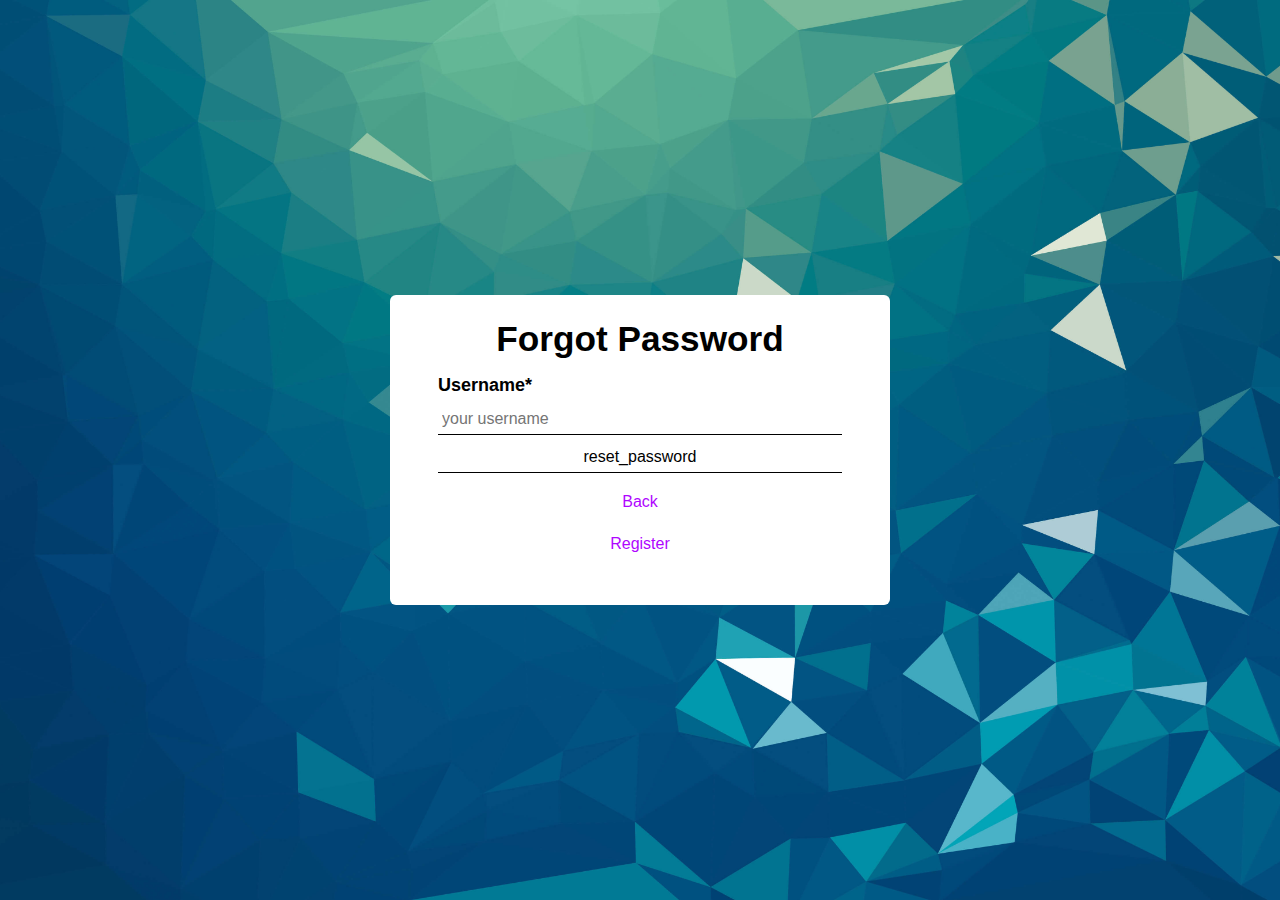
<file: html/forgotpassword.html>
<!DOCTYPE html>
<html lang="en">
<head>
    <title>login template</title>

    <!-- Angaben für Browser -->
    <meta charset="utf-8" />
    <meta name="viewport" content="width=device-width, initial-scale=1.0, shrink-to-fit=no" />

    <!-- Angaben für Suchmaschinen -->
    <meta name="description" content="html template for login and register process" />
    <meta name="author" content="so ho" />
    <meta name="robots" content="index, nofollow" />

    <!-- Angaben für Socziale Netzwerke mit Open-Graph-Meta-Tags 
    <meta property="og:title" content="Prägnanter Titel, worum es auf der Seite geht"/>
    <meta property="og:description" content="Kurzbeschreibung des Seiteninhalts"/>
    <meta property="og:image" content="https://www.beispiel.de/pfad/zu/einem/bild.jpg"/>
    <meta property="og:url" content="https://www.beispiel.de/link/zum/beitrag.html"/>
    <meta property="og:type" content="website/blog/article"/>
    <meta property="og:site_name" content="Name der Website"/>
    <meta property="og:locale" content="de_DE"/>-->
        <link rel="stylesheet" href="/css/style.css" media="screen">

</head>
<body>
    <main>
        <div>
            <h1>Forgot Password</h1>
            <form action="#">
                <ul>
                    <li><label for="username">Username*</label></li>
                    <li><input type="text" id="username" placeholder="your username" required></li>
                    <li><input type="submit" value="reset_password"></li>
                    <li>
                        <a href="../index.html">Back</a>
                        <a href="register1.html">Register</a>
                    </li>
                </ul>
            </form>
        </div>
    </main>
</body>
</html>
</file>
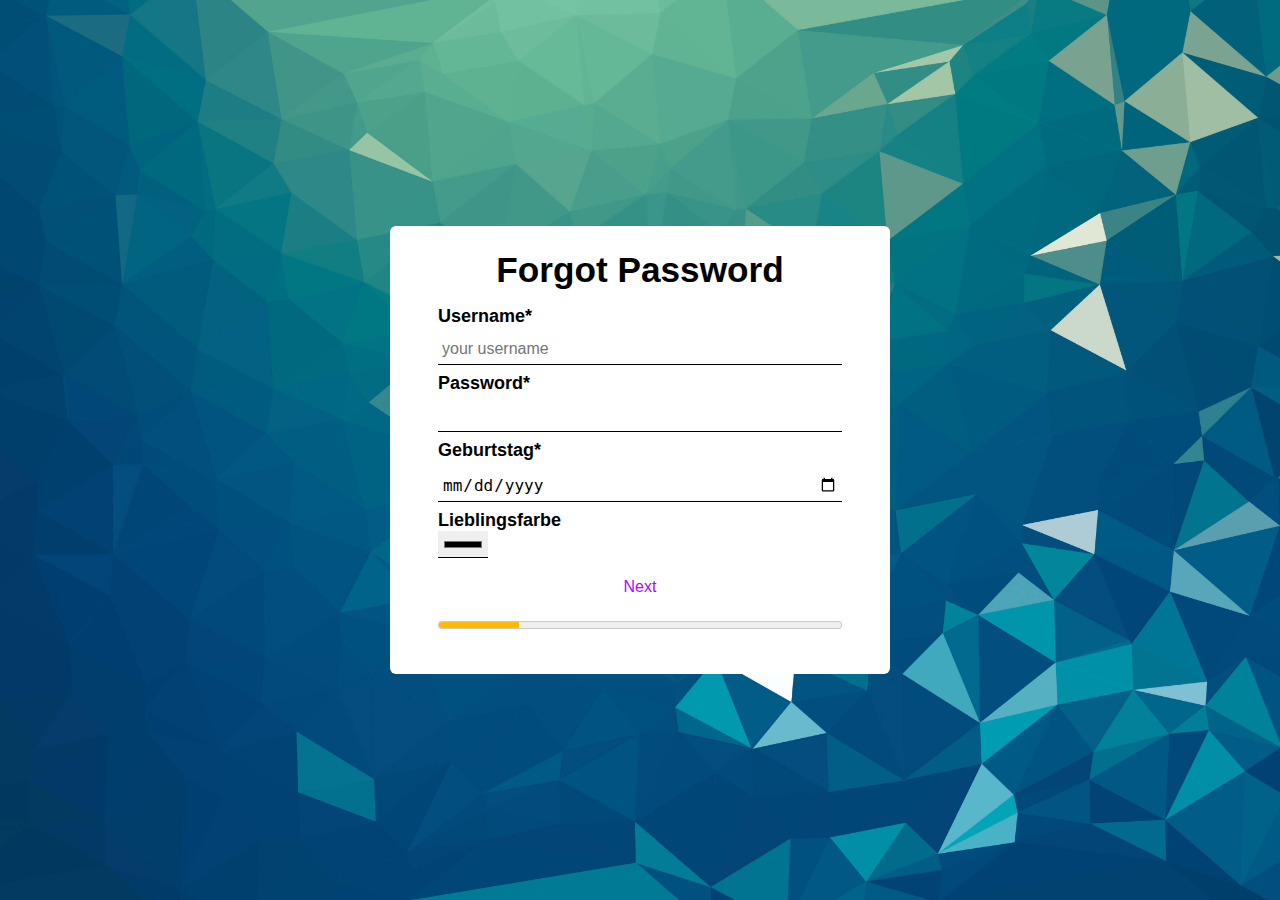
<file: html/register1.html>
<!DOCTYPE html>
<html lang="en">
<head>
    <title>login template</title>

    <!-- Angaben für Browser -->
    <meta charset="utf-8" />
    <meta name="viewport" content="width=device-width, initial-scale=1.0, shrink-to-fit=no" />

    <!-- Angaben für Suchmaschinen -->
    <meta name="description" content="html template for login and register process" />
    <meta name="author" content="so ho" />
    <meta name="robots" content="index, nofollow" />

    <!-- Angaben für Socziale Netzwerke mit Open-Graph-Meta-Tags 
    <meta property="og:title" content="Prägnanter Titel, worum es auf der Seite geht"/>
    <meta property="og:description" content="Kurzbeschreibung des Seiteninhalts"/>
    <meta property="og:image" content="https://www.beispiel.de/pfad/zu/einem/bild.jpg"/>
    <meta property="og:url" content="https://www.beispiel.de/link/zum/beitrag.html"/>
    <meta property="og:type" content="website/blog/article"/>
    <meta property="og:site_name" content="Name der Website"/>
    <meta property="og:locale" content="de_DE"/>-->
    <link rel="stylesheet" href="/css/style.css" media="screen">

</head>
<body>
    <main>
        <div>
            <h1>Forgot Password</h1>
            <form action="#">
                <ul>
                    <li>
                        <label for="username">Username*</label></li>
                    <li>
                        <input type="text" id="username" placeholder="your username" required></li>
                    <li>
                        <label for="password">Password*</label></li>
                    <li>
                        <input type="password" id="password" name="passw" required minlength="8" title="minimum 8 characters"></li>
                    <li lang="de">
                        <label for="birthday">Geburtstag*</label></li>
                    <li>
                        <input type="date" id="birthday" required></li>
                    <li lang="de" class="flex-column">
                        <label for="favcolor">Lieblingsfarbe</label>
                        <input type="color" id="favcolor" name="fcolor"></li>
                    <li>
                        <a href="register2.html">Next</a></li>
                    <li>
                        <meter value="2" min="1" max="6" low="3" high="6" optimum="6">1 / 3</meter>
                    </li>
                </ul>
            </form>
        </div>
    </main>
</body>
</html>
</file>
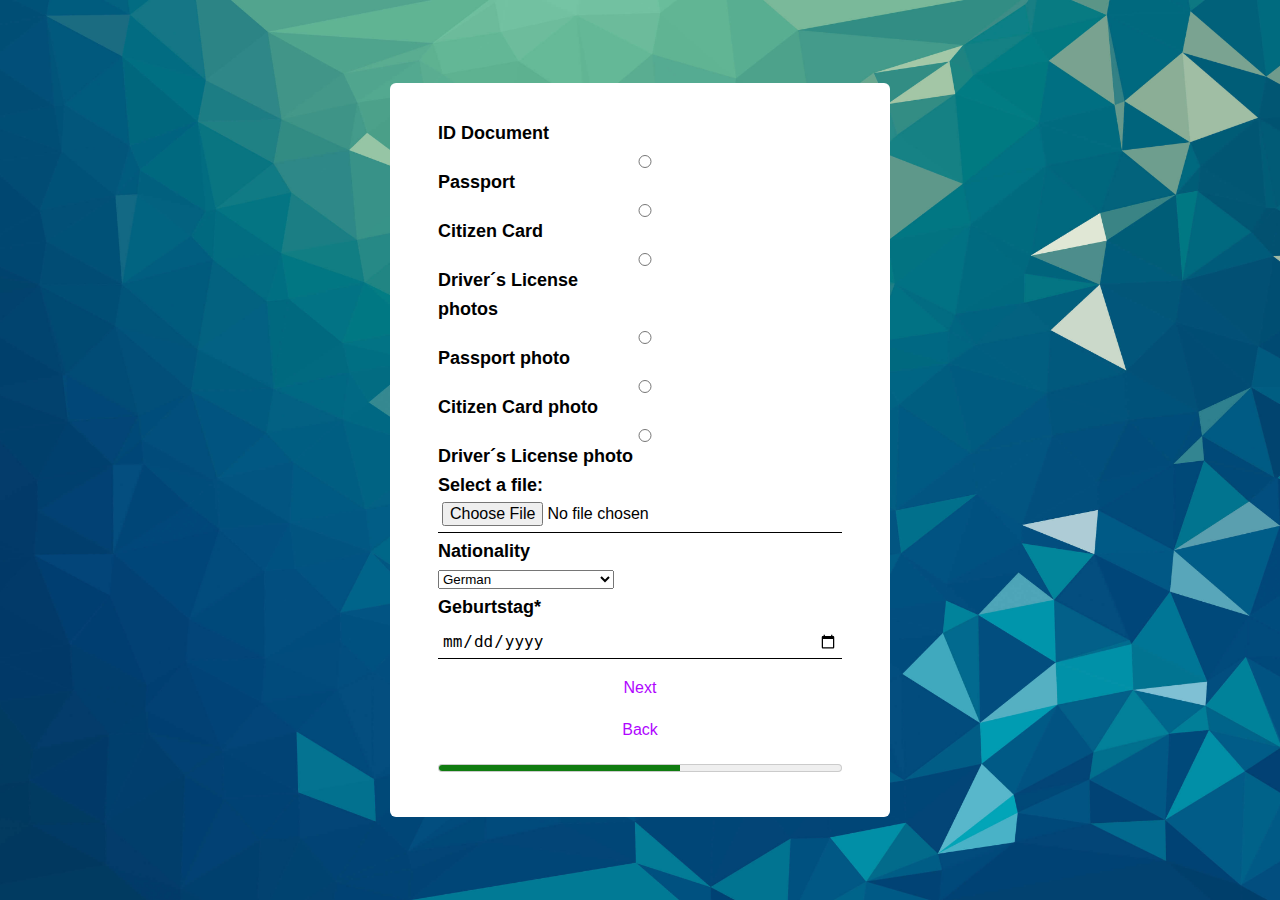
<file: html/register2.html>
<!DOCTYPE html>
<html lang="en">
<head>
    <title>login template</title>

    <!-- Angaben für Browser -->
    <meta charset="utf-8" />
    <meta name="viewport" content="width=device-width, initial-scale=1.0, shrink-to-fit=no" />

    <!-- Angaben für Suchmaschinen -->
    <meta name="description" content="html template for login and register process" />
    <meta name="author" content="so ho" />
    <meta name="robots" content="index, nofollow" />

    <!-- Angaben für Socziale Netzwerke mit Open-Graph-Meta-Tags 
    <meta property="og:title" content="Prägnanter Titel, worum es auf der Seite geht"/>
    <meta property="og:description" content="Kurzbeschreibung des Seiteninhalts"/>
    <meta property="og:image" content="https://www.beispiel.de/pfad/zu/einem/bild.jpg"/>
    <meta property="og:url" content="https://www.beispiel.de/link/zum/beitrag.html"/>
    <meta property="og:type" content="website/blog/article"/>
    <meta property="og:site_name" content="Name der Website"/>
    <meta property="og:locale" content="de_DE"/>-->
    <link rel="stylesheet" href="/css/style.css" media="screen">

</head>
<body>

    <main>
        <div>
            <form action="#">
                <ul>
                    <li><label for="radiobtns">ID Document</label></li>
                    <li>
                        <input type="radio" id="id-doc1" name="id">
                        <label for="id-doc1">Passport</label>
                    </li>
                    <li>
                        <input type="radio" id="id-doc2" name="id">
                        <label for="id-doc2">Citizen Card</label>
                    </li>
                    <li>
                        <input type="radio" id="id-doc3" name="id">
                        <label for="id-doc3">Driver´s License</label>
                    </li>
                    <li><label for="radiobtns">photos</label></li>
                    <li>
                        <input type="radio" id="id-doc1" name="id1">
                        <label for="id-doc1">Passport photo</label>
                    </li>
                    <li>
                        <input type="radio" id="id-doc2" name="id1">
                        <label for="id-doc2">Citizen Card photo</label>
                    </li>
                    <li>
                        <input type="radio" id="id-doc3" name="id1">
                        <label for="id-doc3">Driver´s License photo</label>
                    </li>
                    <li>
                        <label for="fileupload">Select a file:</label>
                        <input type="file" id="fileupload" name="id_file" accept="image/*">
                    </li>
                    <li><label for="nationality">Nationality</label></li>
                    <li>
                        <select name="nation" id="nation" size="1">
                            <option value="afghan">Afghan</option>
                            <option value="albanian">Albanian</option>
                            <option value="algerian">Algerian</option>
                            <option value="american">American</option>
                            <option value="andorran">Andorran</option>
                            <option value="angolan">Angolan</option>
                            <option value="antiguans">Antiguans</option>
                            <option value="argentinean">Argentinean</option>
                            <option value="armenian">Armenian</option>
                            <option value="australian">Australian</option>
                            <option value="austrian">Austrian</option>
                            <option value="azerbaijani">Azerbaijani</option>
                            <option value="bahamian">Bahamian</option>
                            <option value="bahraini">Bahraini</option>
                            <option value="bangladeshi">Bangladeshi</option>
                            <option value="barbadian">Barbadian</option>
                            <option value="barbudans">Barbudans</option>
                            <option value="batswana">Batswana</option>
                            <option value="belarusian">Belarusian</option>
                            <option value="belgian">Belgian</option>
                            <option value="belizean">Belizean</option>
                            <option value="beninese">Beninese</option>
                            <option value="bhutanese">Bhutanese</option>
                            <option value="bolivian">Bolivian</option>
                            <option value="bosnian">Bosnian</option>
                            <option value="brazilian">Brazilian</option>
                            <option value="british">British</option>
                            <option value="bruneian">Bruneian</option>
                            <option value="bulgarian">Bulgarian</option>
                            <option value="burkinabe">Burkinabe</option>
                            <option value="burmese">Burmese</option>
                            <option value="burundian">Burundian</option>
                            <option value="cambodian">Cambodian</option>
                            <option value="cameroonian">Cameroonian</option>
                            <option value="canadian">Canadian</option>
                            <option value="cape verdean">Cape Verdean</option>
                            <option value="central african">Central African</option>
                            <option value="chadian">Chadian</option>
                            <option value="chilean">Chilean</option>
                            <option value="chinese">Chinese</option>
                            <option value="colombian">Colombian</option>
                            <option value="comoran">Comoran</option>
                            <option value="congolese">Congolese</option>
                            <option value="costa rican">Costa Rican</option>
                            <option value="croatian">Croatian</option>
                            <option value="cuban">Cuban</option>
                            <option value="cypriot">Cypriot</option>
                            <option value="czech">Czech</option>
                            <option value="danish">Danish</option>
                            <option value="djibouti">Djibouti</option>
                            <option value="dominican">Dominican</option>
                            <option value="dutch">Dutch</option>
                            <option value="east timorese">East Timorese</option>
                            <option value="ecuadorean">Ecuadorean</option>
                            <option value="egyptian">Egyptian</option>
                            <option value="emirian">Emirian</option>
                            <option value="equatorial guinean">Equatorial Guinean</option>
                            <option value="eritrean">Eritrean</option>
                            <option value="estonian">Estonian</option>
                            <option value="ethiopian">Ethiopian</option>
                            <option value="fijian">Fijian</option>
                            <option value="filipino">Filipino</option>
                            <option value="finnish">Finnish</option>
                            <option value="french">French</option>
                            <option value="gabonese">Gabonese</option>
                            <option value="gambian">Gambian</option>
                            <option value="georgian">Georgian</option>
                            <option value="german" selected>German</option>
                            <option value="ghanaian">Ghanaian</option>
                            <option value="greek">Greek</option>
                            <option value="grenadian">Grenadian</option>
                            <option value="guatemalan">Guatemalan</option>
                            <option value="guinea-bissauan">Guinea-Bissauan</option>
                            <option value="guinean">Guinean</option>
                            <option value="guyanese">Guyanese</option>
                            <option value="haitian">Haitian</option>
                            <option value="herzegovinian">Herzegovinian</option>
                            <option value="honduran">Honduran</option>
                            <option value="hungarian">Hungarian</option>
                            <option value="icelander">Icelander</option>
                            <option value="indian">Indian</option>
                            <option value="indonesian">Indonesian</option>
                            <option value="iranian">Iranian</option>
                            <option value="iraqi">Iraqi</option>
                            <option value="irish">Irish</option>
                            <option value="israeli">Israeli</option>
                            <option value="italian">Italian</option>
                            <option value="ivorian">Ivorian</option>
                            <option value="jamaican">Jamaican</option>
                            <option value="japanese">Japanese</option>
                            <option value="jordanian">Jordanian</option>
                            <option value="kazakhstani">Kazakhstani</option>
                            <option value="kenyan">Kenyan</option>
                            <option value="kittian and nevisian">Kittian and Nevisian</option>
                            <option value="kuwaiti">Kuwaiti</option>
                            <option value="kyrgyz">Kyrgyz</option>
                            <option value="laotian">Laotian</option>
                            <option value="latvian">Latvian</option>
                            <option value="lebanese">Lebanese</option>
                            <option value="liberian">Liberian</option>
                            <option value="libyan">Libyan</option>
                            <option value="liechtensteiner">Liechtensteiner</option>
                            <option value="lithuanian">Lithuanian</option>
                            <option value="luxembourger">Luxembourger</option>
                            <option value="macedonian">Macedonian</option>
                            <option value="malagasy">Malagasy</option>
                            <option value="malawian">Malawian</option>
                            <option value="malaysian">Malaysian</option>
                            <option value="maldivan">Maldivan</option>
                            <option value="malian">Malian</option>
                            <option value="maltese">Maltese</option>
                            <option value="marshallese">Marshallese</option>
                            <option value="mauritanian">Mauritanian</option>
                            <option value="mauritian">Mauritian</option>
                            <option value="mexican">Mexican</option>
                            <option value="micronesian">Micronesian</option>
                            <option value="moldovan">Moldovan</option>
                            <option value="monacan">Monacan</option>
                            <option value="mongolian">Mongolian</option>
                            <option value="moroccan">Moroccan</option>
                            <option value="mosotho">Mosotho</option>
                            <option value="motswana">Motswana</option>
                            <option value="mozambican">Mozambican</option>
                            <option value="namibian">Namibian</option>
                            <option value="nauruan">Nauruan</option>
                            <option value="nepalese">Nepalese</option>
                            <option value="new zealander">New Zealander</option>
                            <option value="ni-vanuatu">Ni-Vanuatu</option>
                            <option value="nicaraguan">Nicaraguan</option>
                            <option value="nigerien">Nigerien</option>
                            <option value="north korean">North Korean</option>
                            <option value="northern irish">Northern Irish</option>
                            <option value="norwegian">Norwegian</option>
                            <option value="omani">Omani</option>
                            <option value="pakistani">Pakistani</option>
                            <option value="palauan">Palauan</option>
                            <option value="panamanian">Panamanian</option>
                            <option value="papua new guinean">Papua New Guinean</option>
                            <option value="paraguayan">Paraguayan</option>
                            <option value="peruvian">Peruvian</option>
                            <option value="polish">Polish</option>
                            <option value="portuguese">Portuguese</option>
                            <option value="qatari">Qatari</option>
                            <option value="romanian">Romanian</option>
                            <option value="russian">Russian</option>
                            <option value="rwandan">Rwandan</option>
                            <option value="saint lucian">Saint Lucian</option>
                            <option value="salvadoran">Salvadoran</option>
                            <option value="samoan">Samoan</option>
                            <option value="san marinese">San Marinese</option>
                            <option value="sao tomean">Sao Tomean</option>
                            <option value="saudi">Saudi</option>
                            <option value="scottish">Scottish</option>
                            <option value="senegalese">Senegalese</option>
                            <option value="serbian">Serbian</option>
                            <option value="seychellois">Seychellois</option>
                            <option value="sierra leonean">Sierra Leonean</option>
                            <option value="singaporean">Singaporean</option>
                            <option value="slovakian">Slovakian</option>
                            <option value="slovenian">Slovenian</option>
                            <option value="solomon islander">Solomon Islander</option>
                            <option value="somali">Somali</option>
                            <option value="south african">South African</option>
                            <option value="south korean">South Korean</option>
                            <option value="spanish">Spanish</option>
                            <option value="sri lankan">Sri Lankan</option>
                            <option value="sudanese">Sudanese</option>
                            <option value="surinamer">Surinamer</option>
                            <option value="swazi">Swazi</option>
                            <option value="swedish">Swedish</option>
                            <option value="swiss">Swiss</option>
                            <option value="syrian">Syrian</option>
                            <option value="taiwanese">Taiwanese</option>
                            <option value="tajik">Tajik</option>
                            <option value="tanzanian">Tanzanian</option>
                            <option value="thai">Thai</option>
                            <option value="togolese">Togolese</option>
                            <option value="tongan">Tongan</option>
                            <option value="trinidadian or tobagonian">Trinidadian or Tobagonian</option>
                            <option value="tunisian">Tunisian</option>
                            <option value="turkish">Turkish</option>
                            <option value="tuvaluan">Tuvaluan</option>
                            <option value="ugandan">Ugandan</option>
                            <option value="ukrainian">Ukrainian</option>
                            <option value="uruguayan">Uruguayan</option>
                            <option value="uzbekistani">Uzbekistani</option>
                            <option value="venezuelan">Venezuelan</option>
                            <option value="vietnamese">Vietnamese</option>
                            <option value="welsh">Welsh</option>
                            <option value="yemenite">Yemenite</option>
                            <option value="zambian">Zambian</option>
                            <option value="zimbabwean">Zimbabwean</option>
                        </select>
                    </li>
                    <li lang="de"><label for="birthday">Geburtstag*</label></li>
                    <li><input type="date" id="birthday" required></li>
                    <li>
                        <a href="register3.html">Next</a>
                        <a href="register1.html">Back</a>
                    </li>
                    <li><meter value="4" min="1" max="6" low="3" high="6" optimum="6">2 / 3</meter></li>
                </ul>
            </form>
        </div>
    </main>

</body>
</html>
</file>
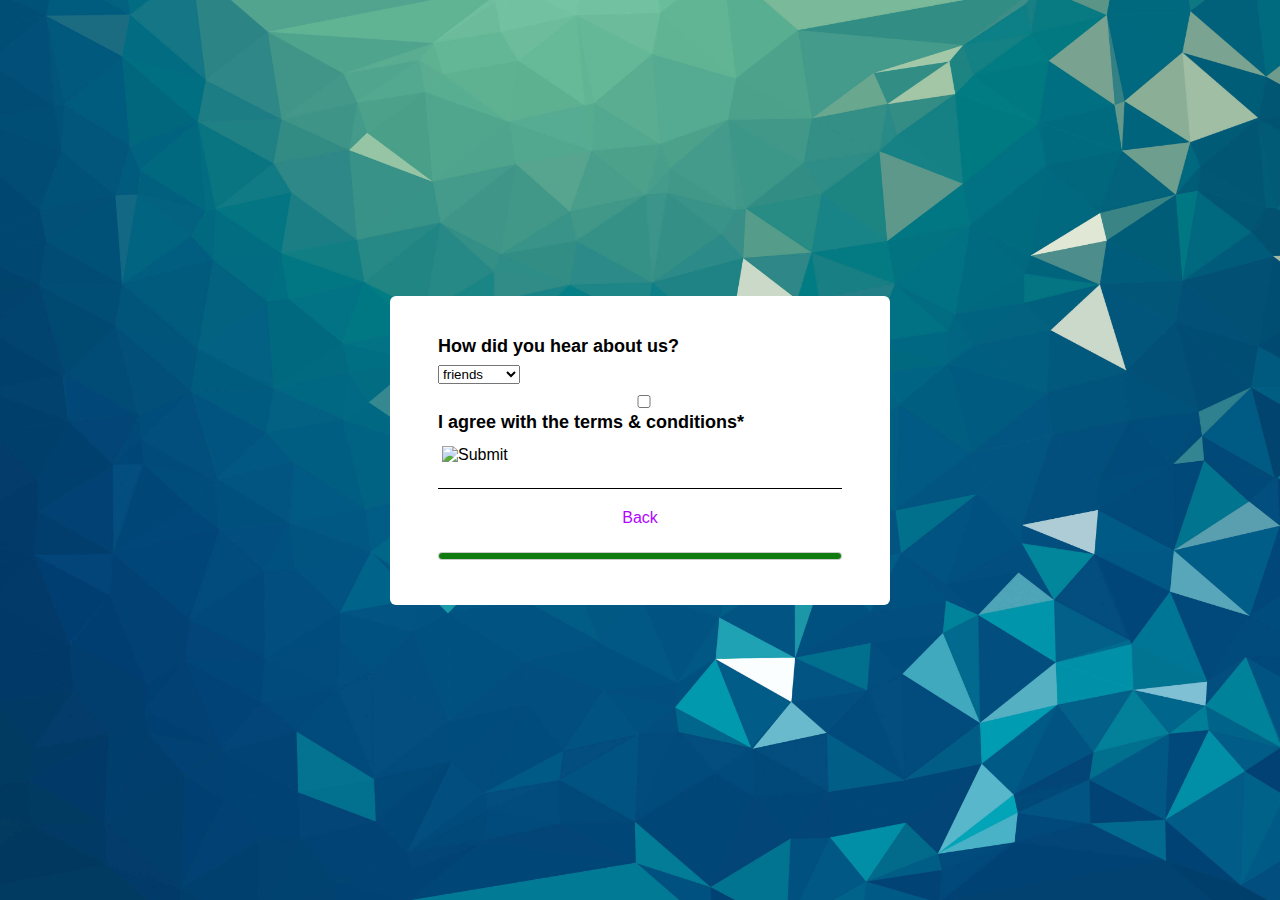
<file: html/register3.html>
<!DOCTYPE html>
<html lang="en">
<head>
    <title>login template</title>

    <!-- Angaben für Browser -->
    <meta charset="utf-8" />
    <meta name="viewport" content="width=device-width, initial-scale=1.0, shrink-to-fit=no" />

    <!-- Angaben für Suchmaschinen -->
    <meta name="description" content="html template for login and register process" />
    <meta name="author" content="so ho" />
    <meta name="robots" content="index, nofollow" />

    <!-- Angaben für Socziale Netzwerke mit Open-Graph-Meta-Tags 
    <meta property="og:title" content="Prägnanter Titel, worum es auf der Seite geht"/>
    <meta property="og:description" content="Kurzbeschreibung des Seiteninhalts"/>
    <meta property="og:image" content="https://www.beispiel.de/pfad/zu/einem/bild.jpg"/>
    <meta property="og:url" content="https://www.beispiel.de/link/zum/beitrag.html"/>
    <meta property="og:type" content="website/blog/article"/>
    <meta property="og:site_name" content="Name der Website"/>
    <meta property="og:locale" content="de_DE"/>-->
    <link rel="stylesheet" href="/css/style.css" media="screen">

</head>
<body>
    <main>
        <div>
            <form action="#">
                <ul>
                    <li><label for="info">How did you hear about us?</label></li>
                    <li>
                        <select name="select" id="info" size="1">
                            <option value="friends" selected>friends</option>
                            <option value="radio">radio</option>
                            <option value="printed_ad">printed ad</option>
                            <option value="tv_ad">TV ad</option>
                            <option value="internet">internet</option>
                        </select>
                    </li>
                    <li>
                        <input type="checkbox" id="terms" required>
                        <label for="terms">I agree with the terms & conditions*</label>
                    </li>
                    <li>
                        <input type="image" src="https://www.w3schools.com/tags/img_submit.gif" alt="Submit" width="48" height="48"
                            onclick="alert('Thank you for signing up! Please confirm your E-Mail')">
                    </li>
                    <li><a href="register2.html">Back</a></li>
                    <li><meter value="6" min="1" max="6" low="3" high="6" optimum="6">3 / 3</meter></li>
                </ul>
            </form>
        </div>
    </main>
</body>
</html>
</file>
<file: awesome/stylesheet.css>
/*! Generated by Font Squirrel (https://www.fontsquirrel.com) on April 6, 2023 */



@font-face {
    font-family: 'font_awesome_6_brandsregular';
    src: url('font_awesome_6_brands-regular-400-webfont.eot');
    src: url('font_awesome_6_brands-regular-400-webfont.eot?#iefix') format('embedded-opentype'),
         url('font_awesome_6_brands-regular-400-webfont.woff2') format('woff2'),
         url('font_awesome_6_brands-regular-400-webfont.woff') format('woff'),
         url('font_awesome_6_brands-regular-400-webfont.ttf') format('truetype'),
         url('font_awesome_6_brands-regular-400-webfont.svg#font_awesome_6_brandsregular') format('svg');
    font-weight: normal;
    font-style: normal;

}




@font-face {
    font-family: 'font_awesome_6_freeregular';
    src: url('font_awesome_6_free-regular-400-webfont.eot');
    src: url('font_awesome_6_free-regular-400-webfont.eot?#iefix') format('embedded-opentype'),
         url('font_awesome_6_free-regular-400-webfont.woff2') format('woff2'),
         url('font_awesome_6_free-regular-400-webfont.woff') format('woff'),
         url('font_awesome_6_free-regular-400-webfont.ttf') format('truetype'),
         url('font_awesome_6_free-regular-400-webfont.svg#font_awesome_6_freeregular') format('svg');
    font-weight: normal;
    font-style: normal;

}




@font-face {
    font-family: 'font_awesome_6_freesolid';
    src: url('font_awesome_6_free-solid-900-webfont.eot');
    src: url('font_awesome_6_free-solid-900-webfont.eot?#iefix') format('embedded-opentype'),
         url('font_awesome_6_free-solid-900-webfont.woff2') format('woff2'),
         url('font_awesome_6_free-solid-900-webfont.woff') format('woff'),
         url('font_awesome_6_free-solid-900-webfont.ttf') format('truetype'),
         url('font_awesome_6_free-solid-900-webfont.svg#font_awesome_6_freesolid') format('svg');
    font-weight: normal;
    font-style: normal;

}
</file>
<file: css/style.css>
:root {
    font-size: 16px;
    font-family: sans-serif;
    --clr: rgb(176 5 255);
}
* { 
    box-sizing: border-box;
}
html {
    width: 100%;
    height: 100%;
    font-family: sans-serif;
    font-size: 100%;
}
body {
    height: 100%;
    width: 100%;
    font-family:'Segoe UI', Tahoma, Geneva, Verdana, sans-serif;
    font-size: 1em;
    background: url(/img/Image20230331121857.jpg) center fixed no-repeat;
    background-size: cover;
    margin: unset;
}
main {
    height: 100%;
    width: 100%;
    display: flex;
    justify-content: center;
    align-items: center;
}
main > div {
    width: 100%;
    max-width: 500px;
    height: min-content;
    border-radius: 6px;
    background-color: #ffffff;
    padding: 1.5rem;
    margin: .5rem;
}
h1 {
    text-align: center;
    font-size: 2.2rem;
    margin: 0 0 .67rem 0;
}
ul {
    padding: unset;
}
li {
    list-style: none;
    margin: .5rem 0;
}
input {
    width: 100%;
    border-top: unset;
    border-right: unset;
    border-bottom: 1px solid #000000;
    border-left: unset;
    padding: .35rem 4px;
    font-size: 16px;
    outline: none;
}
label {
    font-weight: 700;
    font-size: 18px;
}
input[type="submit"] {
    background: transparent;
    outline: unset;
}
input[type="color"] {
    width: 50px;
}
input[type="radio"] {

}
.flex-column {
    display: flex;
    flex-direction: column;
}
.mb-3 {
    margin-bottom: 1.5rem;
}
.btn {
    width: 100%;
    padding: .75rem 1rem;
    margin: .3rem 0;
    border: unset;
    background-image: linear-gradient(25deg, #0004ffc2 0, var(--clr) 60%);
    font-size: 16px;
    color: #ffffff;
    border-radius: 4px;
    cursor: pointer;
    letter-spacing: 1px;
}
.btn-two {
    width: 100%;
    padding: .7rem .95rem;
    margin: .3rem 0;
    background-color: #ffffff;
    font-size: 16px;
    font-weight: 500;
    border-radius: 4px;
    cursor: pointer;
    border: 1px solid var(--clr);
    color: var(--clr);
    box-shadow: inset 0 0 0 1px rgba(176 5 255 / 50%);
    letter-spacing: 1px;
}
.btn-two:hover,
.btn:hover {
    opacity: .75;
    transform: scale(1.01);
    box-shadow: inset 0 0 0 2px rgba(176 5 255 / 25%);
}
meter {
    width: 100%;
}
.row {
    display: flex;
    align-items: center;
    justify-content: flex-start;
}
#rememberme {
    width: min-content;
    height: 100%;
    padding: .25rem;
}
.row > label {
    margin-left: 6px;
    font-weight: 400;
    color: rgb(68, 68, 68);
}
li a {
    display: flex;
    flex-direction: column;
    justify-content: center;
    align-items: center;
    padding: .75rem;
}
a {
    padding: .5rem 1.5rem;
    text-decoration: none;
    color: var(--clr);
    white-space: nowrap;
}
a:hover {
    transform: scale(1.03);
    text-decoration: underline;
}
@media (min-width:576px) {
    main > div {
        padding: 1.5rem 3rem;
    }
}
@media (max-height:650px) {
    html {
        height: auto;
    }
}
</file>
<file: awesome/specimen_files/specimen_stylesheet.css>
@import url('grid_12-825-55-15.css');

/*  
	CSS Reset by Eric Meyer - Released under Public Domain
    http://meyerweb.com/eric/tools/css/reset/
*/
html, body, div, span, applet, object, iframe,
h1, h2, h3, h4, h5, h6, p, blockquote, pre,
a, abbr, acronym, address, big, cite, code,
del, dfn, em, font, img, ins, kbd, q, s, samp,
small, strike, strong, sub, sup, tt, var,
b, u, i, center, dl, dt, dd, ol, ul, li,
fieldset, form, label, legend, table,
caption, tbody, tfoot, thead, tr, th, td {
	margin:         0;
	padding:        0;
	border:         0;
	outline:        0;
	font-size:      100%;
	vertical-align: baseline;
	background:     transparent;
}

body {
	line-height: 1;
}

ol, ul {
	list-style: none;
}

blockquote, q {
	quotes: none;
}

blockquote:before, blockquote:after,
q:before, q:after {
	content: '';
	content: none;
}

:focus {
	outline: 0;
}

ins {
	text-decoration: none;
}

del {
	text-decoration: line-through;
}

table {
	border-collapse: collapse;
	border-spacing:  0;
}


body {
	color:            #000;
	background-color: #dcdcdc;
}

a {
	text-decoration: none;
	color:           #1883ba;
}

h1 {
	font-size:     32px;
	font-weight:   normal;
	font-style:    normal;
	margin-bottom: 18px;
}

h2 {
	font-size: 18px;
}

#container {
	width:  865px;
	margin: 0px auto;
}


#header {
	padding:          20px;
	font-size:        36px;
	background-color: #000;
	color:            #fff;
}

#header span {
	color: #666;
}

#main_content {
	background-color: #fff;
	padding:          60px 20px 20px;
}


#footer p {
	margin:         0;
	padding-top:    10px;
	padding-bottom: 50px;
	color:          #333;
	font:           10px Arial, sans-serif;
}

.tabs {
	width:            100%;
	height:           31px;
	background-color: #444;
}

.tabs li {
	float:            left;
	margin:           0;
	overflow:         hidden;
	background-color: #444;
}

.tabs li a {
	display:         block;
	color:           #fff;
	text-decoration: none;
	font:            bold 11px/11px 'Arial';
	text-transform:  uppercase;
	padding:         10px 15px;
	border-right:    1px solid #fff;
}

.tabs li a:hover {
	background-color: #00b3ff;

}

.tabs li.active a {
	color:            #000;
	background-color: #fff;
}


div.huge {

	font-size:      300px;
	line-height:    1em;
	padding:        0;
	letter-spacing: -.02em;
	overflow:       hidden;
}

div.glyph_range {
	font-size:   72px;
	line-height: 1.1em;
}

.size10 {
	font-size: 10px;
}

.size11 {
	font-size: 11px;
}

.size12 {
	font-size: 12px;
}

.size13 {
	font-size: 13px;
}

.size14 {
	font-size: 14px;
}

.size16 {
	font-size: 16px;
}

.size18 {
	font-size: 18px;
}

.size20 {
	font-size: 20px;
}

.size24 {
	font-size: 24px;
}

.size30 {
	font-size: 30px;
}

.size36 {
	font-size: 36px;
}

.size48 {
	font-size: 48px;
}

.size60 {
	font-size: 60px;
}

.size72 {
	font-size: 72px;
}

.size90 {
	font-size: 90px;
}


.psample_row1 {
	height: 120px;
}

.psample_row1 {
	height: 120px;
}

.psample_row2 {
	height: 160px;
}

.psample_row3 {
	height: 160px;
}

.psample_row4 {
	height: 160px;
}

.psample {
	overflow: hidden;
	position: relative;
}

.psample p {
	line-height: 1.3em;
	display:     block;
	overflow:    hidden;
	margin:      0;
}

.psample span {
	margin-right: .5em;
}

.white_blend {
	width:            100%;
	height:           61px;
	background-image: url([data-uri]);
	position:         absolute;
	bottom:           0;
}

.black_blend {
	width:            100%;
	height:           61px;
	background-image: url([data-uri]);
	position:         absolute;
	bottom:           0;
}

.fullreverse {
	background:    #000 !important;
	color:         #fff !important;
	margin-left:   -20px;
	padding-left:  20px;
	margin-right:  -20px;
	padding-right: 20px;
	padding:       20px;
	margin-bottom: 0;
}


.sample_table td {
	padding-top:    3px;
	padding-bottom: 5px;
	padding-left:   5px;
	vertical-align: middle;
	line-height:    1.2em;
}

.sample_table td:first-child {
	background-color: #eee;
	text-align:       right;
	padding-right:    5px;
	padding-left:     0;
	padding:          5px;
	font:             11px/12px 'Courier New', Courier, mono;
}

code {
	white-space:      pre;
	background-color: #eee;
	display:          block;
	padding:          10px;
	margin-bottom:    18px;
	overflow:         auto;
}


.bottom, .last {
	margin-bottom:  0 !important;
	padding-bottom: 0 !important;
}

.box {
	padding:       18px;
	margin-bottom: 18px;
	background:    #eee;
}

.reverse, .reversed {
	background: #000 !important;
	color:      #fff !important;
	border:     none !important;
}

#bodycomparison {
	position:    relative;
	overflow:    hidden;
	font-size:   72px;
	height:      90px;
	white-space: nowrap;
}

#bodycomparison div {
	font-size:   72px;
	line-height: 90px;
	display:     inline;
	margin:      0 15px 0 0;
	padding:     0;
}

#bodycomparison div span {
	font:     10px Arial;
	position: absolute;
	left:     0;
}

#xheight {
	float:       none;
	position:    absolute;
	color:       #d9f3ff;
	font-size:   72px;
	line-height: 90px;
}

.fontbody {
	position: relative;
}

.arialbody {
	font-family: Arial;
	position:    relative;
}

.verdanabody {
	font-family: Verdana;
	position:    relative;
}

.georgiabody {
	font-family: Georgia;
	position:    relative;
}

/* @group Layout page
 */

#layout h1 {
	font-size:   36px;
	line-height: 42px;
	font-weight: normal;
	font-style:  normal;
}

#layout h2 {
	font-size:   24px;
	line-height: 23px;
	font-weight: normal;
	font-style:  normal;
}

#layout h3 {
	font-size:   22px;
	line-height: 1.4em;
	margin-top:  1em;
	font-weight: normal;
	font-style:  normal;
}


#layout p.byline {
	font-size:     12px;
	margin-top:    18px;
	line-height:   12px;
	margin-bottom: 0;
}

#layout p {
	font-size:     14px;
	line-height:   21px;
	margin-bottom: .5em;
}

#layout p.large {
	font-size:   18px;
	line-height: 26px;
}

#layout .sidebar p {
	font-size:   12px;
	line-height: 1.4em;
}

#layout p.caption {
	font-size:     10px;
	margin-top:    -16px;
	margin-bottom: 18px;
}

/* @end */

/* @group Glyphs */

#glyph_chart div {
	background-color: #d9f3ff;
	color:            black;
	float:            left;
	font-size:        36px;
	height:           1.2em;
	line-height:      1.2em;
	margin-bottom:    1px;
	margin-right:     1px;
	text-align:       center;
	width:            1.2em;
	position:         relative;
	padding:          .6em .2em .2em;
}

#glyph_chart div p {
	position:         absolute;
	left:             0;
	top:              0;
	display:          block;
	text-align:       center;
	font:             bold 9px Arial, sans-serif;
	background-color: #3a768f;
	width:            100%;
	color:            #fff;
	padding:          2px 0;
}


#glyphs h1 {
	font-family: Arial, sans-serif;
}

/* @end */

/* @group Installing */

#installing {
	font: 13px Arial, sans-serif;
}

#installing p,
#glyphs p {
	line-height:   1.2em;
	margin-bottom: 18px;
	font:          13px Arial, sans-serif;
}


#installing h3 {
	font-size:  15px;
	margin-top: 18px;
}

/* @end */

#rendering h1 {
	font-family: Arial, sans-serif;
}

.render_table td {
	font:           11px 'Courier New', Courier, mono;
	vertical-align: middle;
}
</file>
